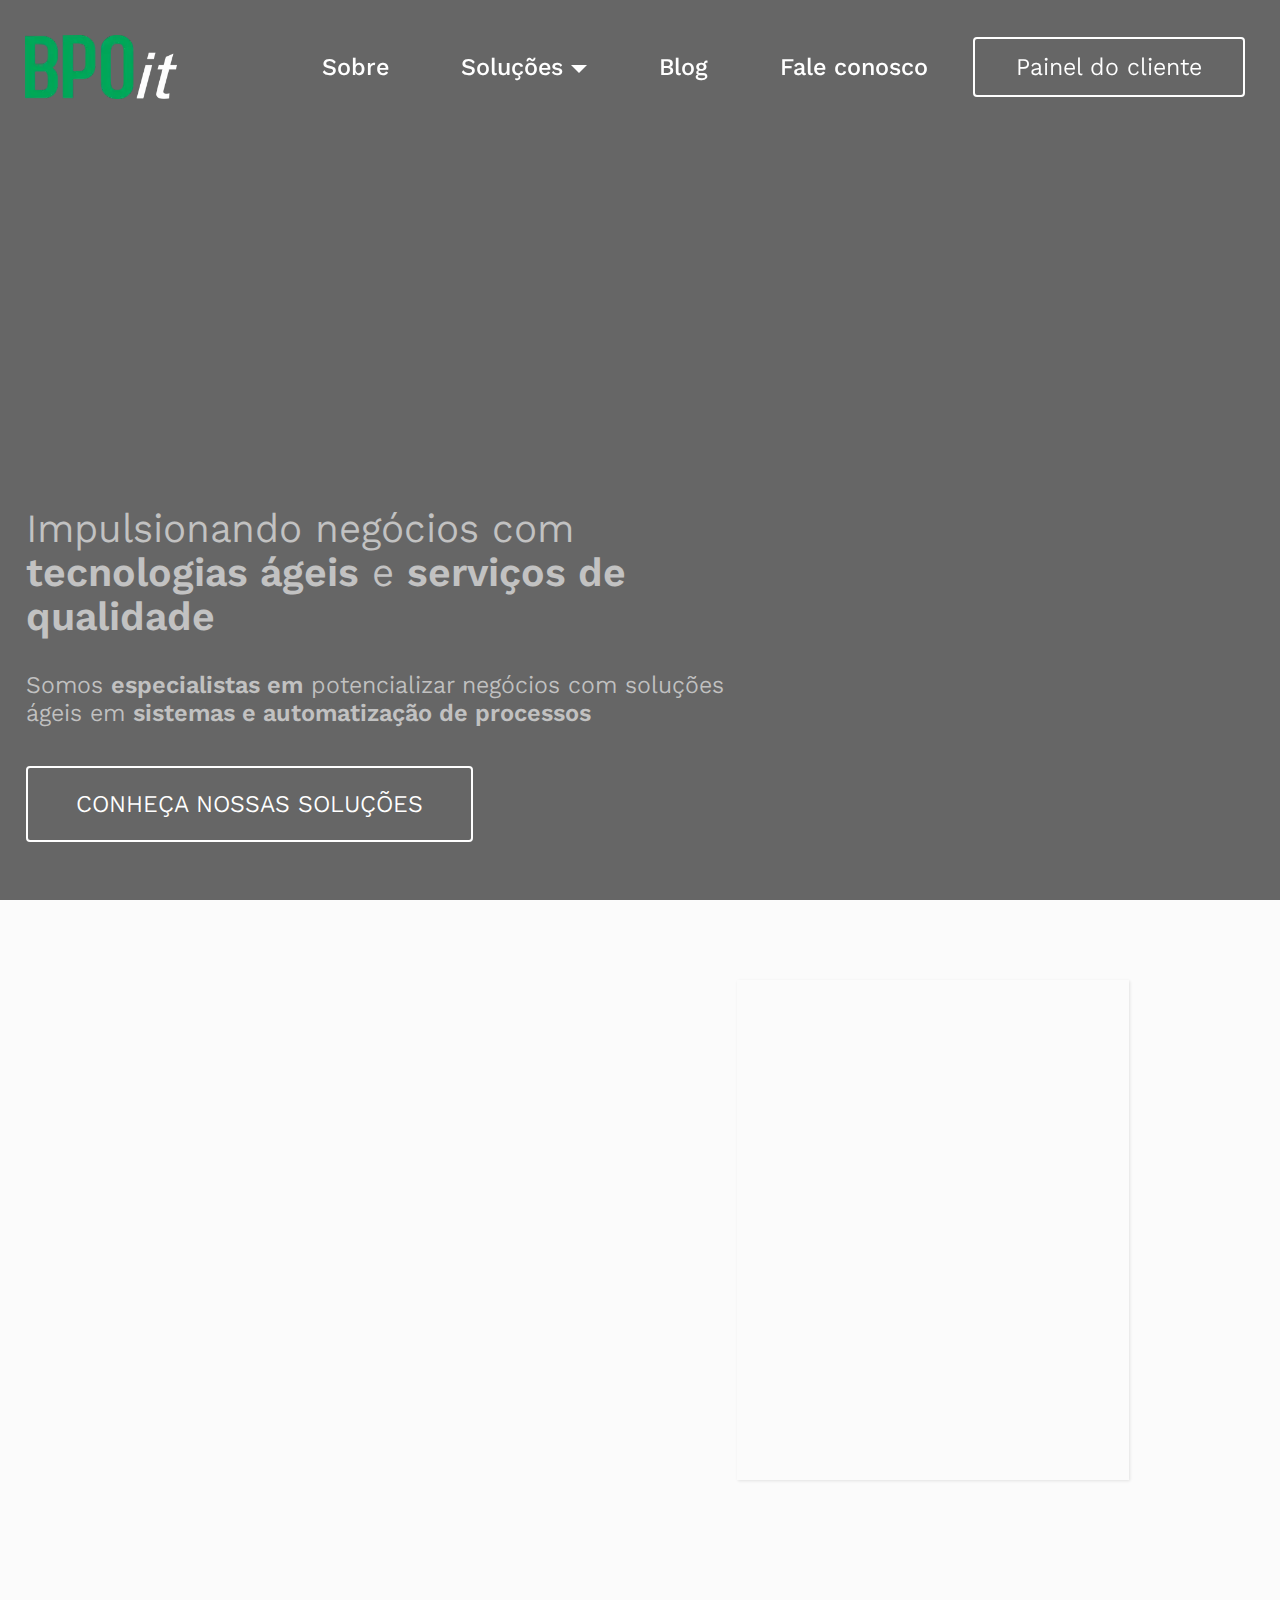
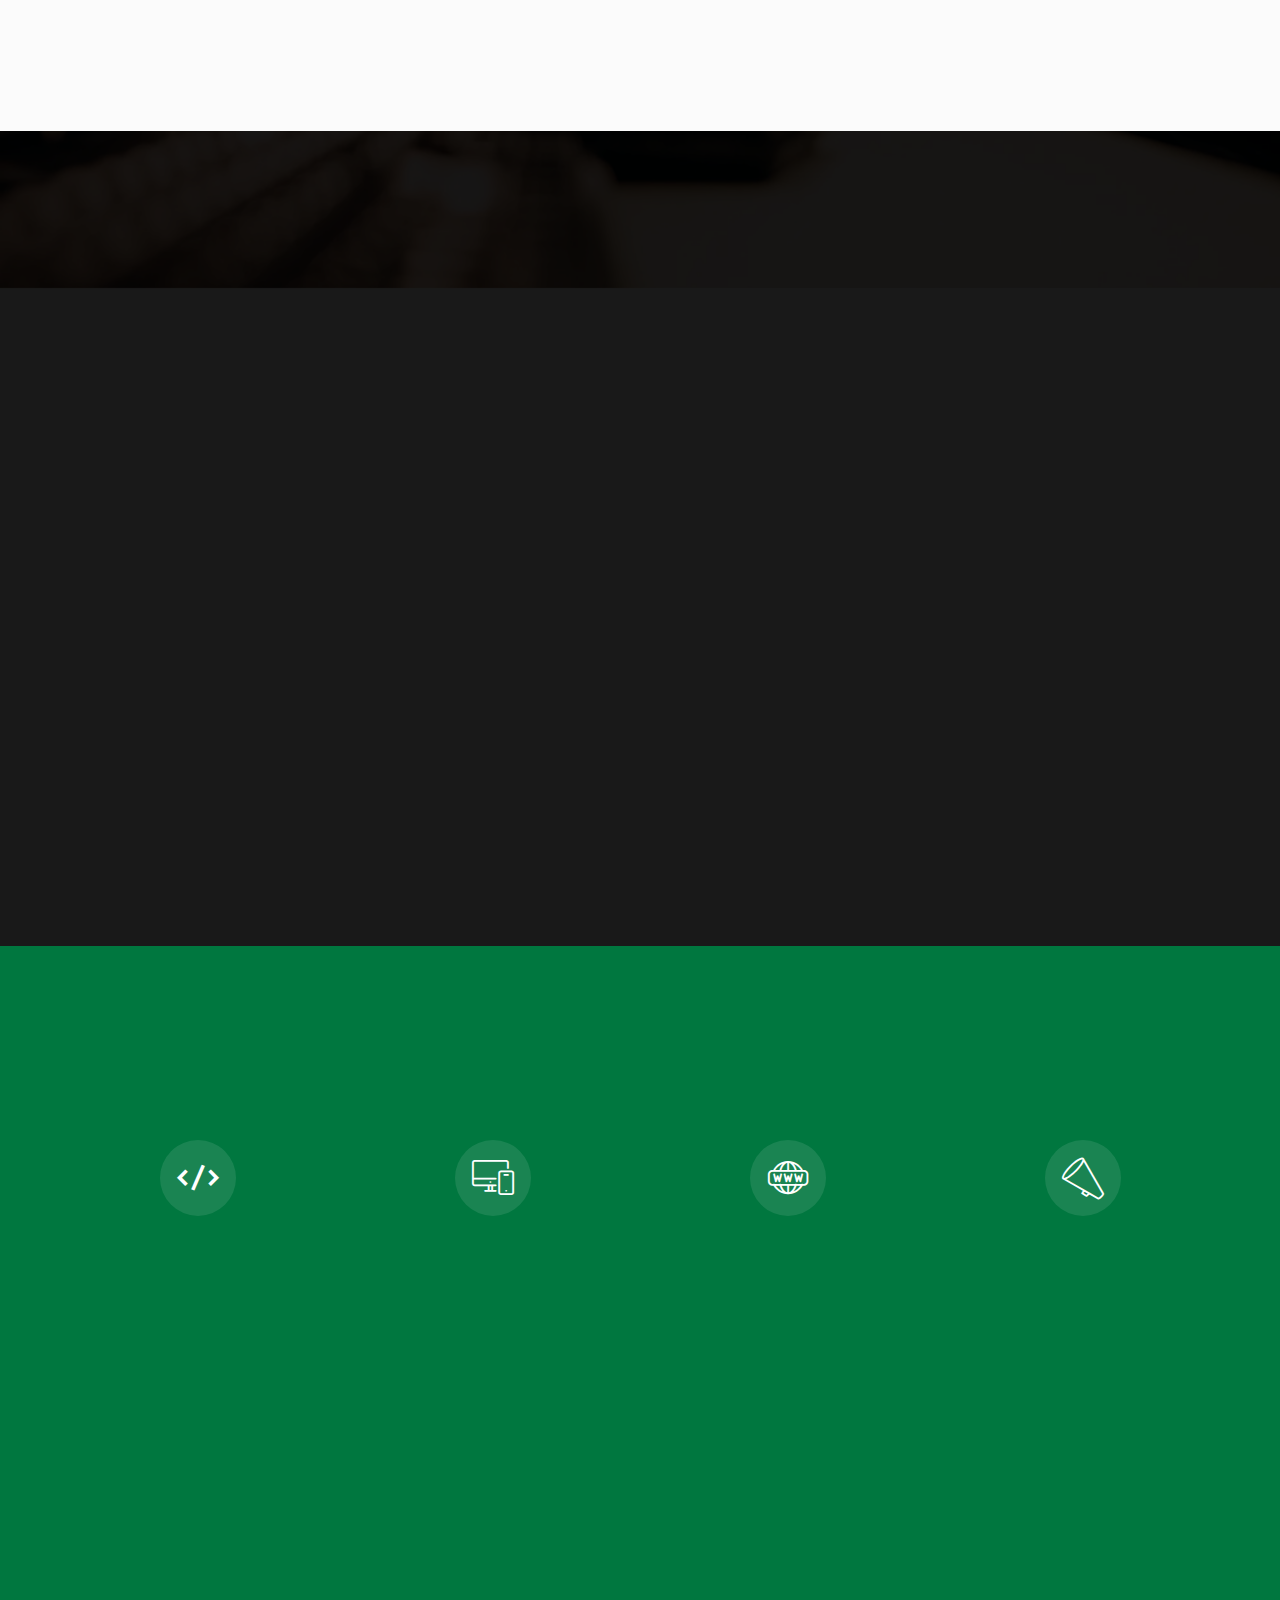
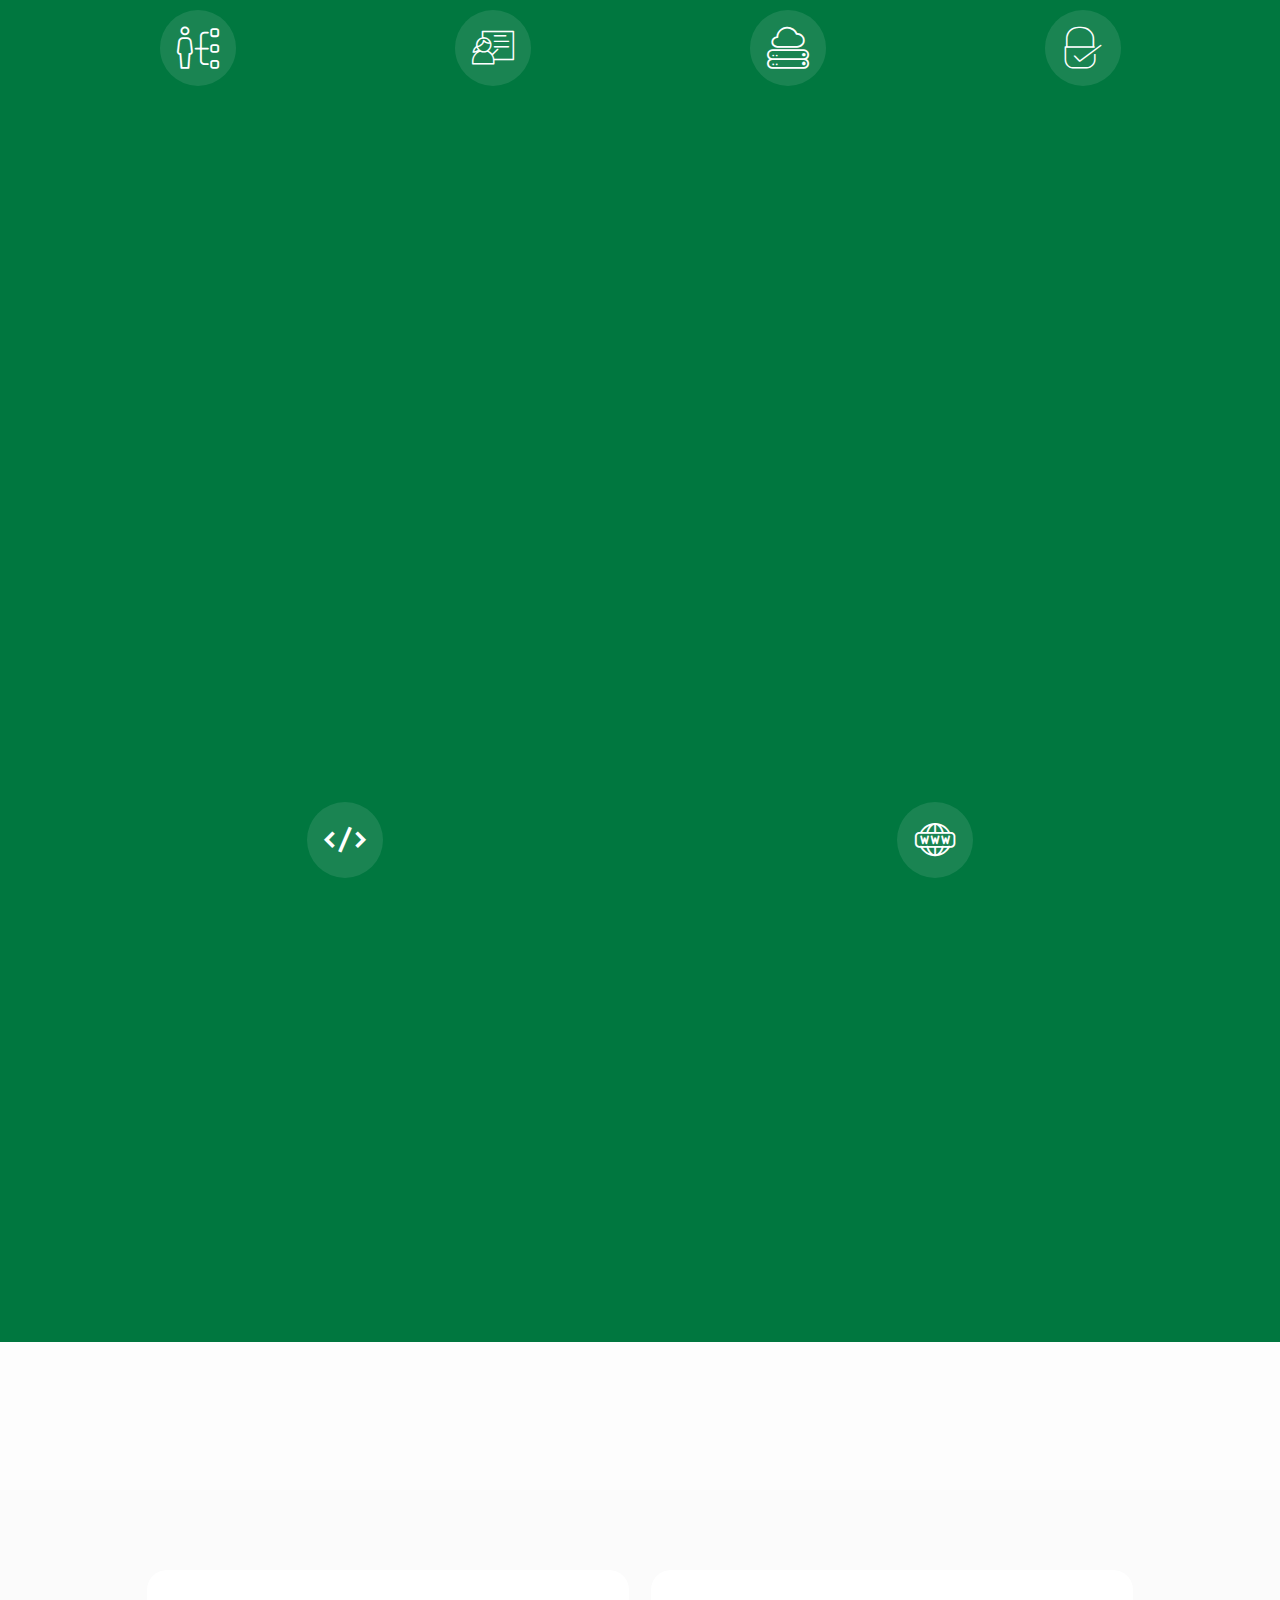
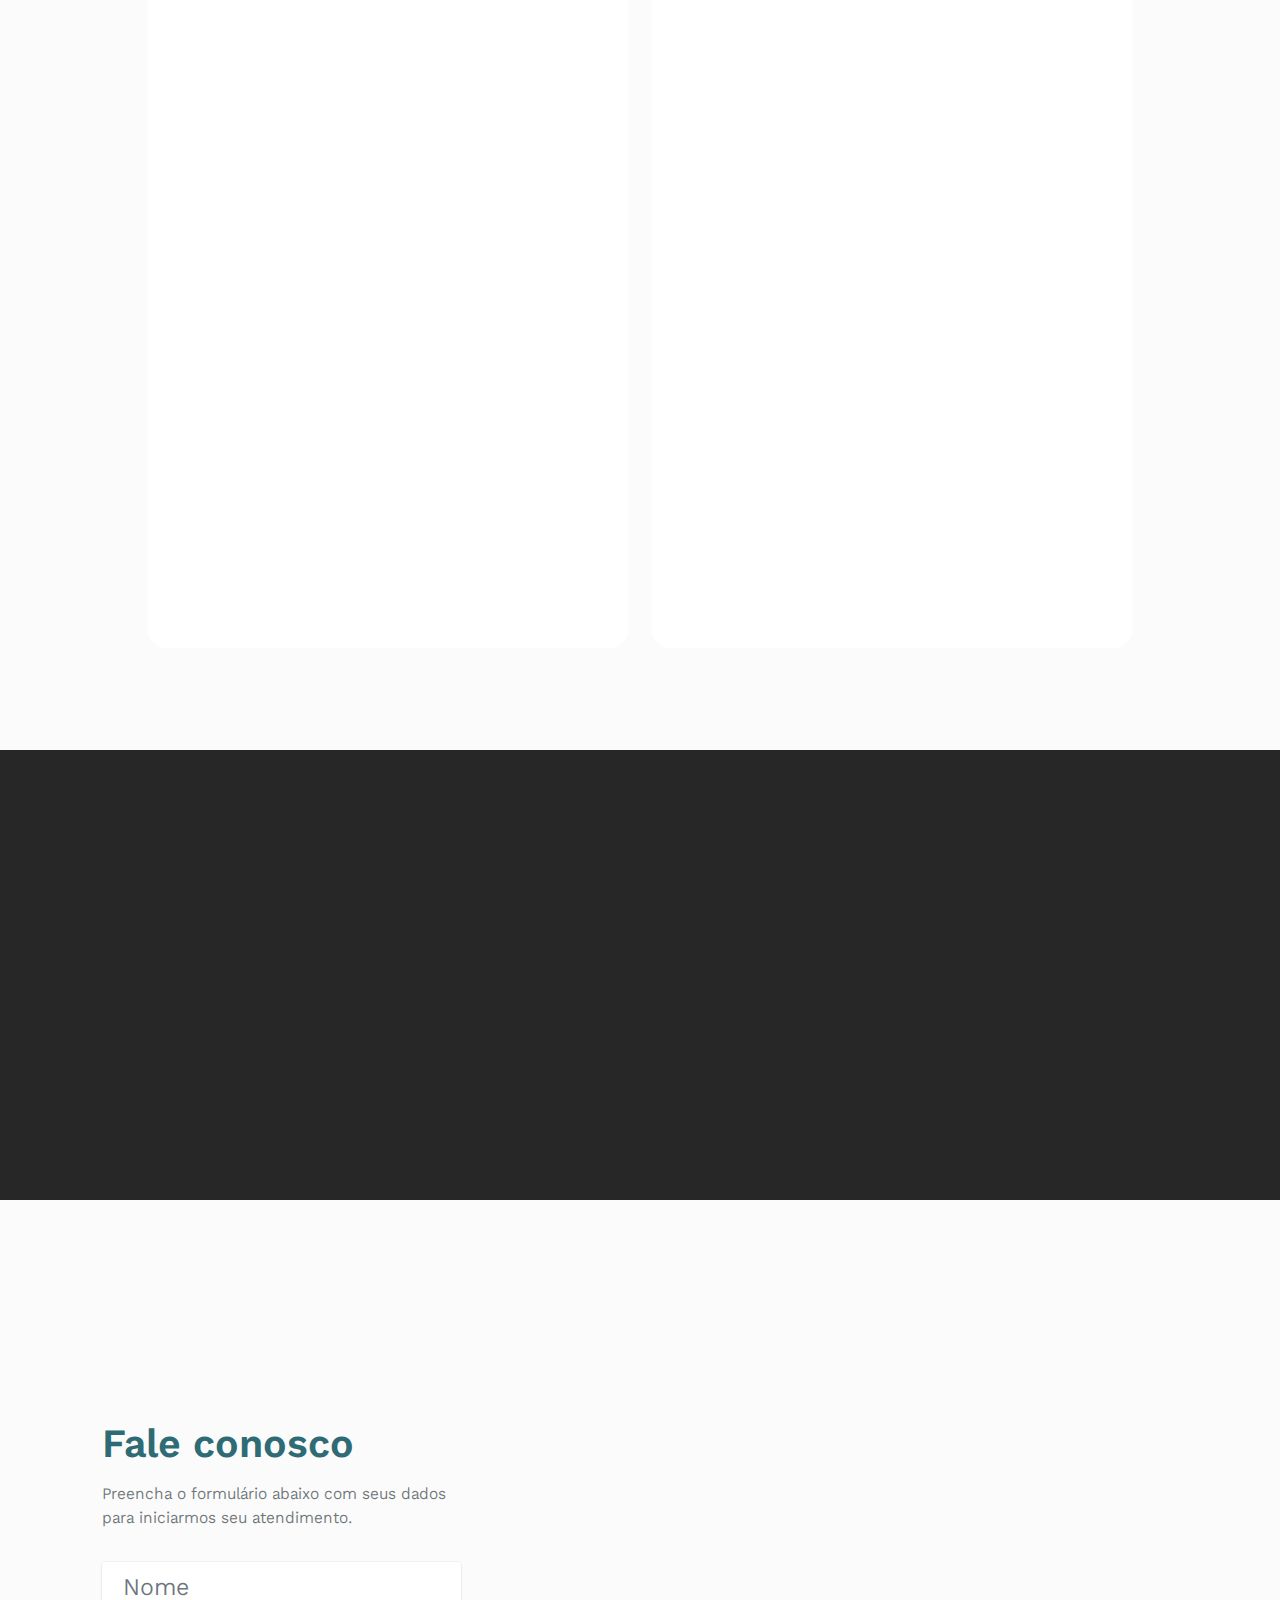
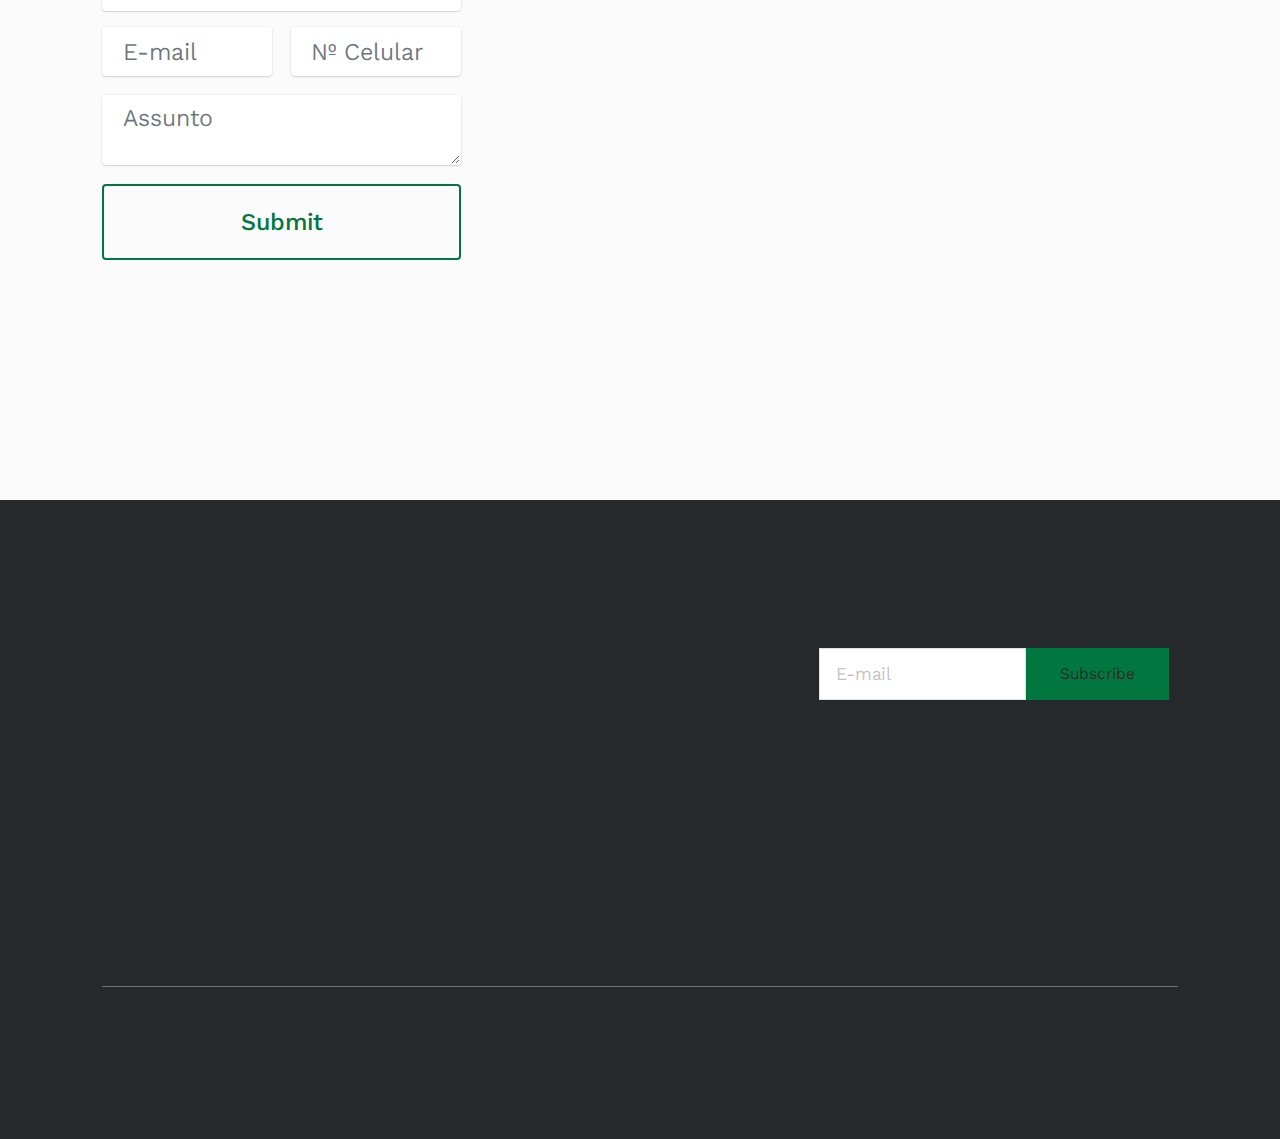
<file: index.html>
<!DOCTYPE html>
<html  >
<head>
  
  <meta charset="UTF-8">
  <meta http-equiv="X-UA-Compatible" content="IE=edge">
  
  <meta name="viewport" content="width=device-width, initial-scale=1, minimum-scale=1">
  <link rel="shortcut icon" href="assets/images/artes-site-128x128.png" type="image/x-icon">
  <meta name="description" content="Nós somos especialistas em maximizar o potencial do seu negócio por meio de soluções ágeis em sistemas e automatização de processos, especialmente projetados para as suas operações.">
  
  
  <title>Home</title>
  <link rel="stylesheet" href="assets/web/assets/mobirise-icons2/mobirise2.css">
  <link rel="stylesheet" href="assets/web/assets/mobirise-icons/mobirise-icons.css">
  <link rel="stylesheet" href="assets/icon54/style.css">
  <link rel="stylesheet" href="assets/icon54-v2/style.css">
  <link rel="stylesheet" href="assets/icon54-v3/style.css">
  <link rel="stylesheet" href="assets/iconsMind/style.css">
  <link rel="stylesheet" href="assets/bootstrap/css/bootstrap.min.css">
  <link rel="stylesheet" href="assets/bootstrap/css/bootstrap-grid.min.css">
  <link rel="stylesheet" href="assets/bootstrap/css/bootstrap-reboot.min.css">
  <link rel="stylesheet" href="assets/parallax/jarallax.css">
  <link rel="stylesheet" href="assets/animatecss/animate.css">
  <link rel="stylesheet" href="assets/dropdown/css/style.css">
  <link rel="stylesheet" href="assets/socicon/css/styles.css">
  <link rel="stylesheet" href="assets/theme/css/style.css">
  <link rel="preload" href="https://fonts.googleapis.com/css?family=Kantumruy+Pro:100,200,300,400,500,600,700,100i,200i,300i,400i,500i,600i,700i&display=swap" as="style" onload="this.onload=null;this.rel='stylesheet'">
  <noscript><link rel="stylesheet" href="https://fonts.googleapis.com/css?family=Kantumruy+Pro:100,200,300,400,500,600,700,100i,200i,300i,400i,500i,600i,700i&display=swap"></noscript>
  <link rel="preload" as="style" href="assets/mobirise/css/mbr-additional.css"><link rel="stylesheet" href="assets/mobirise/css/mbr-additional.css" type="text/css">

  
  <!-- Google tag (gtag.js) -->
<script async src="https://www.googletagmanager.com/gtag/js?id=G-5W7PEP0SWJ"></script>
<script>
  window.dataLayer = window.dataLayer || [];
  function gtag(){dataLayer.push(arguments);}
  gtag('js', new Date());

  gtag('config', 'G-5W7PEP0SWJ');
</script>
  
</head>
<body>
  
  <section data-bs-version="5.1" class="menu menu1 growthm5 cid-tgzk7yxiXi" once="menu" id="amenu1-0">
    

    <nav class="navbar navbar-dropdown navbar-fixed-top navbar-expand-lg">
        <div class="container">
            <div class="navbar-brand">
                <span class="navbar-logo">
                    <a href="index.html">
                        <img src="assets/images/logotipo-bpoit-2-0-800px-696x349-it-branco-256x108.webp" alt="" style="height: 4rem;">
                    </a>
                </span>
                
            </div>
            <button class="navbar-toggler" type="button" data-toggle="collapse" data-bs-toggle="collapse" data-target="#navbarSupportedContent" data-bs-target="#navbarSupportedContent" aria-controls="navbarNavAltMarkup" aria-expanded="false" aria-label="Toggle navigation">
                <div class="hamburger">
                    <span></span>
                    <span></span>
                    <span></span>
                    <span></span>
                </div>
            </button>
            <div class="collapse navbar-collapse" id="navbarSupportedContent">
                <ul class="navbar-nav nav-dropdown" data-app-modern-menu="true"><li class="nav-item">
                        <a class="nav-link link text-secondary display-4" href="index.html#sobre-afeatures4-3">Sobre</a>
                    </li>
                    <li class="nav-item dropdown open">
                        <a class="nav-link link text-secondary dropdown-toggle show display-4" href="index.html#solucoes-afeatures5-7" data-toggle="dropdown-submenu" data-bs-toggle="dropdown" data-bs-auto-close="outside" aria-expanded="true">Soluções</a><div class="dropdown-menu show" aria-labelledby="dropdown-894" data-bs-popper="none"><div class="dropdown"><a class="text-secondary dropdown-item text-primary dropdown-toggle display-4" href="index.html#features3-1" data-toggle="dropdown-submenu" data-bs-toggle="dropdown" data-bs-auto-close="outside" aria-expanded="false">Serviços</a><div class="dropdown-menu dropdown-submenu" aria-labelledby="dropdown-154"><a class="text-secondary dropdown-item text-primary display-4" href="gestao-de-projetos.html">Gestão de Projetos<br></a><a class="text-secondary dropdown-item text-primary display-4" href="page5.html">Desenvolvimento de aplicativos</a><a class="text-secondary dropdown-item text-primary display-4" href="page6.html">Desenvolvimento de Sistemas</a><a class="text-secondary dropdown-item text-primary display-4" href="page7.html">Desenvolvimento de Web sites e E-Commerces</a><a class="text-secondary dropdown-item text-primary display-4" href="page8.html">Marketing Digital e Mídias Sociais</a><a class="text-secondary dropdown-item text-primary display-4" href="page9.html">Mapeamento e digitalização de processos</a><a class="text-secondary dropdown-item text-primary display-4" href="page10.html">Governança de setores de TI</a><a class="text-secondary dropdown-item text-primary display-4" href="page11.html">Hospedagem e servidores em nuvem</a><a class="text-secondary dropdown-item text-primary display-4" href="page12.html">Consultoria em Segurança da Informação</a></div></div><a class="text-secondary dropdown-item text-primary display-4" href="index.html#features3-19">Plataformas</a></div>
                    </li>
                    <li class="nav-item">
                        <a class="nav-link link text-secondary text-primary display-4" href="index.html#blog-aarticle1-d">
                            Blog
                    </a>
                    </li>
                    <li class="nav-item">
                        <a class="nav-link link text-secondary text-primary display-4" href="index.html#form4-1i">Fale conosco</a>
                    </li></ul>
                
                <div class="navbar-buttons mbr-section-btn"><a class="btn btn-secondary-outline display-4" href="https://app.flowch.com/#/login" target="_blank">Painel do cliente</a></div>
            </div>
        </div>
    </nav>
</section>

<section data-bs-version="5.1" class="header2 growthm5 cid-tgzk8L2x4L mbr-fullscreen" data-bg-video="https://youtu.be/UASqsO2dcoU" id="aheader2-1">

    

    <div class="mbr-fallback-image disabled"></div>
    <div class="mbr-overlay" style="opacity: 0.6; background-color: rgb(0, 0, 0);"></div>

    <div class="container-fluid">
        <div class="row justify-content-start">
            <div class="col-12 col-lg-7 main-col">
<!--                 <div style="width:200px; padding-bottom:30px">
                    <img src="assets/images/logotipo-bpoit-800px-696x349.webp" alt="Logotipo da BPO IT">
                </div> -->
                <h1 class="mbr-section-title mbr-fonts-style display-2">Impulsionando negócios com <strong>tecnologias ágeis</strong> e <strong>serviços de qualidade</strong></h1>
                <p class="mbr-text mbr-fonts-style mb-0 display-5">Somos <strong>especialistas em</strong> potencializar negócios com soluções ágeis em <strong>sistemas e automatização de processos</strong><br></p>
                <div class="mbr-section-btn"><a class="btn btn-secondary-outline display-4" href="index.html#solucoes-afeatures5-7">CONHEÇA NOSSAS SOLUÇÕES</a></div>
            </div>
        </div>
    </div>
</section>

<section data-bs-version="5.1" class="features4 growthm5 cid-tgzlg2BnGR" id="sobre-afeatures4-3">

    

    
    

    <div class="container-fluid">
        <div class="row">
            <div class="col-text">
                <div class="text-wrapper">
                    <h1 class="mbr-section-title mbr-fonts-style display-2">
                        Sobre a <strong>BPO</strong><em>it</em></h1>
                    <p class="mbr-text mbr-fonts-style display-4"><br>Somos especialistas em <strong>desenvolvimento de sistemas</strong> sob demanda e mantemos plataformas avançadas, como o Generic System e o <a href="http://www.flowch.com" class="text-info" target="_blank"><strong>Flowch</strong></a>, que agilizam a criação de sistemas de controle e gestão, impulsionando o crescimento do seu negócio.<br>
<br>Proporcionamos <strong>soluções inovadoras</strong> com sistemas para a web e para dispositivos móveis, elevando significativamente a <strong>automação dos processos</strong> de controle e gestão da sua empresa.<br><br></p>
                    <div class="mbr-section-btn"><a class="btn btn-black display-4" href="index.html#solucoes-afeatures5-7">SAIBA MAIS</a></div>
                </div>
            </div>
            <div class="col-img">
                <div class="image-wrapper">
                    <img src="assets/images/mbr-1-942x628.webp" alt="">
                </div>
            </div>
        </div>
    </div>
</section>

<section data-bs-version="5.1" class="features5 growthm5 cid-tgzmLxPLuL mbr-parallax-background" id="solucoes-afeatures5-7">

    

    
    <div class="mbr-overlay" style="opacity: 0.9; background-color: rgb(0, 0, 0);"></div>

    <div class="container">
        <div class="row">
            <div class="col-img">
                <div class="image-wrapper">
                    <img src="assets/images/artes-site-1019x567.webp" alt="">
                </div>
            </div>
            <div class="col-text">
                <div class="text-wrapper">
                                        <h1 class="mbr-section-title mbr-fonts-style display-2">Nossas <strong>soluções</strong><br><strong><br></strong></h1>
                    <h1 class="mbr-section-subtitle mbr-fonts-style display-4">Eleve o seu negócio ao mais alto nível de <strong>transformação digital</strong> com os nossos serviços de <strong>desenvolvimento de sistemas</strong> para a web e dispositivos móveis.<br><br>Com as nossas soluções e plataformas, contribuímos para <strong>fazer o seu negócio decolar</strong>! Aproveite a expertise da <strong>BPO</strong><em>it</em> e comece a potencializar seus negócios agora mesmo.</h1>
                    <p class="mbr-text mbr-fonts-style display-4">Não sabe como começar? Clique no botão abaixo e <strong>ganhe uma consultoria grátis</strong>!</p>
                    <div class="mbr-section-btn"><a class="btn btn-primary-outline display-4" href="agendamento-consultoria-gratis.html">AGENDAR CONSULTORIA GRÁTIS</a></div>
                </div>
            </div>
        </div>
    </div>
</section>

<section data-bs-version="5.1" class="features3 vibem5 cid-tL7RJCc8c5" id="features3-1">

    

    
    

    <div class="container-fluid">
        <div class="row">
            <div class="col-12">
                <div class="title-wrapper">
                    <h2 class="mbr-section-title mbr-fonts-style display-2">
                        Nossos serviços</h2>
                </div>
            </div>
            <div class="card col-12 col-lg-3 col-md-6">
                <div class="card-wrapper">
                    <div class="icon-wrap">
                        <span class="mbr-iconfont mobi-mbri-code mobi-mbri"></span>
                    </div>
                    <h3 class="mbr-card-title mbr-fonts-style display-4"><strong>Desenvolvimento <br>de Sistemas</strong></h3>
                    <p class="mbr-text mbr-fonts-style display-7">
                        Transforme suas ideias e visões em realidade com nossos serviços de desenvolvimento de sistemas. Equipe experiente, tecnologia de ponta e resultados excepcionais. Eleve sua empresa ao próximo nível com a BPO<em>it</em></p>
                </div>
            </div>
            <div class="card col-12 col-lg-3 col-md-6">
                <div class="card-wrapper">
                    <div class="icon-wrap">
                        <span class="mbr-iconfont mbri-responsive"></span>
                    </div>
                    <h3 class="mbr-card-title mbr-fonts-style display-4"><p><strong>Desenvolvimento de<br>APPs iOS e Android</strong></p></h3>
                    <p class="mbr-text mbr-fonts-style display-7">Desenvolvemos para iOS e Android com maestria e inovação. Surpreenda seus usuários com funcionalidades intuitivas e design apaixonante. A BPO<em>it</em> torna sua presença mobile memorável. Aproveite o poder da tecnologia e alcance novos patamares.</p>
                </div>
            </div>
            <div class="card col-12 col-lg-3 col-md-6">
                <div class="card-wrapper">
                    <div class="icon-wrap">
                        <span class="mbr-iconfont icon54-v1-world-wideweb"></span>
                    </div>
                    <h3 class="mbr-card-title mbr-fonts-style display-4"><strong>Desenvolvimento de
</strong><div><strong>Web sites e E-Commerces</strong></div></h3>
                    <p class="mbr-text mbr-fonts-style display-7">Conquiste a web com websites e eCommerce de alto impacto! Nossa equipe cria experiências online que cativam e convertem. Potencialize suas vendas e alcance novos horizontes com o desenvolvimento personalizado da BPO<em>it</em>.</p>
                </div>
            </div>
            <div class="card col-12 col-lg-3 col-md-6">
                <div class="card-wrapper">
                    <div class="icon-wrap">
                        <span class="mbr-iconfont icon54-v3-megaphone"></span>
                    </div>
                    <h3 class="mbr-card-title mbr-fonts-style display-4"><strong>Marketing Digital e <br>Mídias Sociais</strong></h3>
                    <p class="mbr-text mbr-fonts-style display-7">Conquiste o mundo digital com estratégias poderosas de Marketing digital e de Conteúdo. Aumente sua visibilidade, engajamento e conversões. Nossa equipe impulsionará sua marca, suas vendas e criará conexões genuínas com seu público.</p>
                </div>
            </div>
            <div class="card col-12 col-lg-3 col-md-6">
                <div class="card-wrapper">
                    <div class="icon-wrap">
                        <span class="mbr-iconfont icon54-v2-user-flowchart"></span>
                    </div>
                    <h3 class="mbr-card-title mbr-fonts-style display-4"><strong>Mapeamento e </strong><br><strong>digitalização d</strong><strong>e processos</strong></h3>
                    <p class="mbr-text mbr-fonts-style display-7">
                        Revolucione sua empresa com o mapeamento e digitalização (sistematização e/ou automatização) de processos. Aumente a eficiência, reduza custos e acelere o crescimento. Conte com a expertise da BPO<em>it</em> para otimizar seus fluxos de trabalho e alcançar a excelência operacional.</p>
                </div>
            </div>
            <div class="card col-12 col-lg-3 col-md-6">
                <div class="card-wrapper">
                    <div class="icon-wrap">
                        <span class="mbr-iconfont imind-teacher"></span>
                    </div>
                    <h3 class="mbr-card-title mbr-fonts-style display-4"><strong>Governança de
</strong><div><strong>setores de TI</strong></div></h3>
                    <p class="mbr-text mbr-fonts-style display-7">
                        Alavanque a eficiência e o desempenho da sua infraestrutura de TI com Governança de TI da BPO<em>it</em>. Controle, segurança e otimização para impulsionar o sucesso do seu negócio. Confie em nossa expertise para alcançar o máximo potencial tecnológico.
                    </p>
                </div>
            </div>
            <div class="card col-12 col-lg-3 col-md-6">
                <div class="card-wrapper">
                    <div class="icon-wrap">
                        <span class="mbr-iconfont icon54-v1-cloud-server"></span>
                    </div>
                    <h3 class="mbr-card-title mbr-fonts-style display-4"><strong>Hospedagem e
</strong><div><strong>servidores em nuvem</strong></div></h3>
                    <p class="mbr-text mbr-fonts-style display-7">
                        Descubra a liberdade da nuvem! Nossa hospedagem e servidores na nuvem oferecem escalabilidade, desempenho e segurança incomparáveis. Simplifique sua infraestrutura e potencialize seus negócios com a BPO<em>it</em>. Seu futuro digital começa aqui!
                    </p>
                </div>
            </div>
            <div class="card col-12 col-lg-3 col-md-6">
                <div class="card-wrapper">
                    <div class="icon-wrap">
                        <span class="mbr-iconfont imind-security-check"></span>
                    </div>
                    <h3 class="mbr-card-title mbr-fonts-style display-4"><strong>Consultoria em
</strong><div><strong>Segurança da Informação</strong></div></h3>
                    <p class="mbr-text mbr-fonts-style display-7">
                        Proteja seu maior patrimônio - a informação! Nossa consultoria em Segurança da Informação oferece estratégias robustas e personalizadas para defender sua empresa contra ameaças cibernéticas. Tenha tranquilidade e confiança com a BPO<em>it</em> ao seu lado.
                    </p>
                </div>
            </div>
        </div>
    </div>
</section>

<section data-bs-version="5.1" class="features3 vibem5 cid-tLHR36nh2T" id="features3-19">

    

    
    

    <div class="container-fluid">
        <div class="row">
            <div class="col-12">
                <div class="title-wrapper">
                    <h2 class="mbr-section-title mbr-fonts-style display-2">
                        <strong>Nossas plataformas</strong></h2>
                </div>
            </div>
            <div class="card col-12 col-lg-3 col-md-6">
                <div class="card-wrapper">
                    <div class="icon-wrap">
                        <span class="mbr-iconfont mobi-mbri-code mobi-mbri"></span>
                    </div>
                    <h3 class="mbr-card-title mbr-fonts-style display-4"><strong>Generic System</strong></h3>
                    <p class="mbr-text mbr-fonts-style display-7">Desenvolva sistemas com maior velocidade e eficiência com o Generic System! Com sua arquitetura componentizada, criar sistemas nunca foi tão ágil. Simplifique o processo de desenvolvimento, integre módulos facilmente e alcance resultados surpreendentes.<br></p>
                </div>
            </div>
            <div class="card col-12 col-lg-3 col-md-6">
                <div class="card-wrapper">
                    <div class="icon-wrap">
                        <a href="https://www.flowch.com" target="_blank"><span class="mbr-iconfont mbri-responsive"></span></a>
                    </div>
                    <h3 class="mbr-card-title mbr-fonts-style display-4"><p><a href="https://www.flowch.com" class="text-secondary" target="_blank"><strong>Flowch</strong></a></p></h3>
                    <p class="mbr-text mbr-fonts-style display-7"><a href="https://www.flowch.com" class="text-secondary" target="_blank">Transforme e integre seu negócio com o Flowch: crie sistemas e automatize processos sem precisar de programação. Uma vez implantado, acesse seu sistema&nbsp; em qualquer dispositivo (computadores, celulares e tablets). Flowch: Agilidade e mobilidade para revolucionar sua produtividade!</a></p>
                </div>
            </div>
            <div class="card col-12 col-lg-3 col-md-6">
                <div class="card-wrapper">
                    <div class="icon-wrap">
                        <span class="mbr-iconfont icon54-v1-world-wideweb"></span>
                    </div>
                    <h3 class="mbr-card-title mbr-fonts-style display-4"><strong>Generic API</strong></h3>
                    <p class="mbr-text mbr-fonts-style display-7">Integração entre sistemas nunca foi tão fácil e eficiente. Nossa metodologia inovadora agiliza e simplifica a comunicação entre plataformas, impulsionando a troca de dados de forma rápida e segura. Otimize seus processos e alcance novos patamares de produtividade com o Generic API da BPO<em>it</em>.</p>
                </div>
            </div>
            
            
            
            
            
        </div>
    </div>
</section>

<section data-bs-version="5.1" class="article1 growthm5 cid-tgzpFJN3cI" id="blog-aarticle1-d">
    
    <div class="container">
        <div class="row justify-content-center">
            <div class="col-md-12 col-lg-12">
                <h3 class="mbr-section-title mbr-fonts-style display-2"><strong>Blog</strong> do empreendedor</h3>
                <p class="mbr-text mbr-fonts-style mb-0 display-5"></p>
            </div>
        </div>
    </div>
</section>

<section data-bs-version="5.1" class="features8 growthm5 cid-tgzpDSC9Fb" id="afeatures8-c">

    

    
    

    <div class="container">
        <div class="row">
            <div class="col-md-12 col-lg-11 content-container">
                <div class="item-container">
                    <div class="col-img col-12">
                        <div class="image-wrapper">
                            <img src="assets/images/mbr-3-1920x1280.webp" alt="">
                        </div>
                    </div>
                    <div class="col-text col-12">
                        <div class="text-wrapper">
                            <div class="title-container">
                                <h1 class="mbr-section-title mbr-fonts-style display-5">Artigo: Entenda o que é uma API e economize tempo para sua equipe</h1>
                                <p class="mbr-text mbr-fonts-style display-7">
                                    Você já parou para pensar em como diferentes aplicativos e sistemas funcionam juntos para tornar sua vida mais fácil? Às vezes, você pode usar um aplicativo para fazer login em outro ou compartilhar informações entre eles. Isso é possível graças a uma poderosa ferramenta chamada API.
                                </p>
                                <div class="mbr-section-btn"><a class="btn btn-black-outline display-7" href="entenda-o-que-é-uma-API-e-economize-tempo-da-sua-equipe.html">Leia mais</a></div>
                            </div>
                            <div class="author-container">
                                <div class="item-name-wrap">
                                    
                                    <p class="name-text mbr-fonts-style mb-0 display-7"></p>
                                </div>
                                
                            </div>
                        </div>
                    </div>
                </div>

                <div class="item-container">
                    <div class="col-img col-12">
                        <div class="image-wrapper">
                            <img src="assets/images/mbr-4-1920x1280.webp" alt="">
                        </div>
                    </div>
                    <div class="col-text col-12">
                        <div class="text-wrapper">
                            <div class="title-container">
                                <h1 class="mbr-section-title mbr-fonts-style display-5">Artigo: Automatizando Inspeções para Elevar a Qualidade da Operação</h1>
                                <p class="mbr-text mbr-fonts-style display-7">
                                    As inspeções de qualidade desempenham um papel essencial em qualquer setor ou área, garantindo que os serviços ou produtos atendam aos padrões e requisitos exigidos. No entanto, realizar essas inspeções manualmente pode ser demorado e suscetível a erros humanos. É aqui que a automação entra em cena para revolucionar a forma como garantimos a excelência em nossas operações.
                                </p>
                                <div class="mbr-section-btn"><a class="btn btn-black-outline display-7" href="automatizando-inspeções-para-elevar-a-qualidade-da-operação.html">Leia mais</a></div>
                            </div>
                            <div class="author-container">
                                <div class="item-name-wrap">
                                    
                                    <p class="name-text mbr-fonts-style mb-0 display-7"></p>
                                </div>
                                
                            </div>
                        </div>
                    </div>
                </div>
            </div>
        </div>
    </div>
</section>

<section data-bs-version="5.1" class="slider1 mbr-embla advisorym5 cid-tLdGTNZAMJ" id="slider1-7">

    

    
    
    <div class="container">
        <div class="row">
            <div class="col-12">
                <h2 class="mbr-section-title mbr-fonts-style display-2">
                    Empresas que <strong>confiam</strong> na <strong>BPO</strong><em>it</em></h2>
            </div>
            <div class="embla" data-skip-snaps="true" data-align="center" data-contain-scroll="trimSnaps" data-loop="true" data-auto-play="true" data-auto-play-interval="3" data-draggable="true">
                <div class="embla__viewport">
                    <div class="embla__container">
                        <div class="embla__slide slider-image item active" style="margin-left: 4rem; margin-right: 4rem;">
                            <div class="card-wrap">
                                <div class="item-wrapper position-relative">
                                    <div class="image-wrap">
                                        
                                    <a href="" target="true"></a><a href="http://www.triocapital.com.br"><img src="assets/images/teste-210x210.webp" alt="Logotipo da Trio capital, cliente da empresa BPO it" data-slide-to="0" data-bs-slide-to="0"></a></div>
                                </div>
                            </div>
                        </div><div class="embla__slide slider-image item active" style="margin-left: 4rem; margin-right: 4rem;">
                            <div class="card-wrap">
                                <div class="item-wrapper position-relative">
                                    <div class="image-wrap">
                                        
                                    <a href="http://www.vetsantavitta.com.br"><img src="assets/images/vet-santa-vita-logo-gray-210x211.webp" alt="Logotipo da Clínica Veterinária Santa Vitta, cliente da empresa BPO it" data-slide-to="1" data-bs-slide-to="1"></a></div>
                                </div>
                            </div>
                        </div>
                        
                        
                        
                        
                        
                        <div class="embla__slide slider-image item" style="margin-left: 4rem; margin-right: 4rem;">
                            <div class="card-wrap">
                                <div class="item-wrapper position-relative">
                                    <div class="image-wrap">
                                        
                                    <a href="http://www.videosoft.com.br"><img src="assets/images/videosoft-logo-gray-210x210.webp" alt="Logotipo da Videosoft, cliente da empresa BPO it" data-slide-to="2" data-bs-slide-to="2"></a></div>
                                </div>
                            </div>
                        </div>
                        <div class="embla__slide slider-image item" style="margin-left: 4rem; margin-right: 4rem;">
                            <div class="card-wrap">
                                <div class="item-wrapper position-relative">
                                    <div class="image-wrap">
                                        
                                    <a href="http://www.sknettec.com.br" target="true"></a><a href="http://www.sknettec.com.br"><img src="assets/images/sknet-logo-gray-210x210.webp" alt="Logotipo da SKNet, parceira da empresa BPO it" data-slide-to="3" data-bs-slide-to="3"></a></div>
                                </div>
                            </div>
                        </div><div class="embla__slide slider-image item" style="margin-left: 4rem; margin-right: 4rem;">
                            <div class="card-wrap">
                                <div class="item-wrapper position-relative">
                                    <div class="image-wrap">
                                        
                                    <a href="http://www.efd.com.br" target="true"></a><a href="http://www.efd.com.br" target="true"></a><a href="http://www.efd.com.br"><img src="assets/images/efd-gray-210x211.webp" alt="Logotipo da Embalagens Flexíveis Diadema, cliente da empresa BPO it" data-slide-to="4" data-bs-slide-to="4"></a></div>
                                </div>
                            </div>
                        </div><div class="embla__slide slider-image item" style="margin-left: 4rem; margin-right: 4rem;">
                            <div class="card-wrap">
                                <div class="item-wrapper position-relative">
                                    <div class="image-wrap">
                                        
                                    <a href="http://www.montecristocorretora.com.br" target="true"></a><a href="http://www.montecristocorretora.com.br"><img src="assets/images/montecristo-logo-gray-210x210.webp" alt="Logotipo da Montecristo, cliente da empresa BPO it" data-slide-to="5" data-bs-slide-to="5"></a></div>
                                </div>
                            </div>
                        </div><div class="embla__slide slider-image item" style="margin-left: 4rem; margin-right: 4rem;">
                            <div class="card-wrap">
                                <div class="item-wrapper position-relative">
                                    <div class="image-wrap">
                                        
                                    <a href="https://www.linkedin.com/company/agropecu%C3%A1ria-campan%C3%A1rio/"><img src="assets/images/campanario-logo-gray-210x210.webp" alt="Logotipo da Fazenda Campanário, cliente da empresa BPO it" data-slide-to="6" data-bs-slide-to="6"></a></div>
                                </div>
                            </div>
                        </div><div class="embla__slide slider-image item" style="margin-left: 4rem; margin-right: 4rem;">
                            <div class="card-wrap">
                                <div class="item-wrapper position-relative">
                                    <div class="image-wrap">
                                        <img src="assets/images/iguacu-logo-gray-210x211.webp" alt="Logotipo da Iguaçu Minas, cliente da empresa BPO it" data-slide-to="7" data-bs-slide-to="7">
                                    </div>
                                </div>
                            </div>
                        </div><div class="embla__slide slider-image item" style="margin-left: 4rem; margin-right: 4rem;">
                            <div class="card-wrap">
                                <div class="item-wrapper position-relative">
                                    <div class="image-wrap">
                                        
                                    <a href="http://www.binane.com.br"><img src="assets/images/binane-logo-gray-210x210.webp" alt="Logotipo da Binane Store, cliente da empresa BPO it" data-slide-to="8" data-bs-slide-to="8"></a></div>
                                </div>
                            </div>
                        </div><div class="embla__slide slider-image item" style="margin-left: 4rem; margin-right: 4rem;">
                            <div class="card-wrap">
                                <div class="item-wrapper position-relative">
                                    <div class="image-wrap">
                                        
                                    <a href="http://www.binane.com.br"><img src="assets/images/7comm-150x150.webp" alt="Logotipo da Binane Store, cliente da empresa BPO it" data-slide-to="9" data-bs-slide-to="9"></a></div>
                                </div>
                            </div>
                        </div>
                        
                        
                        
                        
                    </div>
                </div>
                <button class="embla__button embla__button--prev">
                    <span class="mobi-mbri mobi-mbri-arrow-prev mbr-iconfont" aria-hidden="true"></span>
                    <span class="sr-only visually-hidden visually-hidden">Previous</span>
                </button>
                <button class="embla__button embla__button--next">
                    <span class="mobi-mbri mobi-mbri-arrow-next mbr-iconfont" aria-hidden="true"></span>
                    <span class="sr-only visually-hidden visually-hidden">Next</span>
                </button>
            </div>
        </div>
    </div>
</section>

<section data-bs-version="5.1" class="form4 cid-tLSIvFx6Tz mbr-fullscreen" id="form4-1i">
    

    

    <div class="container-fluid">
        <div class="row content-wrapper justify-content-center">
            <div class="col-lg-4 mbr-form" data-form-type="formoid">
<!--Formbuilder Form-->
<form action="https://mobirise.eu/" method="POST" class="mbr-form form-with-styler" data-form-title="Form Name"><input type="hidden" name="email" data-form-email="true" value="ELwOyTkBfEl3G9o41EMO3SpbfA3ATESlJSMuCpVH0BcN1X7AvCYQVuyOoK7d2a3bW4lX4CE+9noryaVfofD4GBEYVAH/nECvV8KKCX/cJ7uZvJqN+A+Q0rnyyb9izt1Q.gRJm/nK18idaayJSGWjEo1eN5n6qncVNqZ0+qpi0T9jaT5unyDiPI1UM82E0L9VHv0vxCxnf9atVYN1KKQjfBYhs1inxGWn7yrpIjGlO3pp+mvRyLLNXD319ig8l869P">
<div class="row">
<div hidden="hidden" data-form-alert="" class="alert alert-success col-12">Obrigado pelo contato. Em breve um de nossos consultores entrará em contato.</div>
<div hidden="hidden" data-form-alert-danger="" class="alert alert-danger col-12"> Oops...! some problem! </div>
</div>
<div class="dragArea row">
<div class="col-lg-12 col-md-12 col-sm-12">
<h1 class="mbr-section-title mb-3 display-2"><strong> Fale conosco</strong></h1>
</div>
<div class="col-lg-12 col-md-12 col-sm-12">
<p class="mbr-text mbr-fonts-style mb-4 display-7"> Preencha o formulário abaixo com seus dados para iniciarmos seu atendimento.</p>
</div>
<div data-for="nome" class="col-lg-12 col-md col-12 form-group mb-3">
<input type="text" name="nome" placeholder="Nome" data-form-field="nome" class="form-control display-7" required="required" value="" id="nome-form4-1i">
</div>
<div data-for="e-mail" class="col-lg-6 col-md-12 col-sm-12 form-group mb-3">
<input type="email" name="e-mail" placeholder="E-mail" data-form-field="e-mail" class="form-control display-7" required="required" value="" id="e-mail-form4-1i">
</div>
<div class="col-lg-6 col-md-12 col-sm-12 form-group" data-for="Nº Celular">
<input type="text" name="Nº Celular" placeholder="Nº Celular" data-form-field="Nº Celular" class="form-control display-7" required="required" value="" id="Nº Celular-form4-1i">
</div>
<div class="col-lg-12 col-md-12 col-sm-12 form-group" data-for="Assunto" style="">
<textarea name="Assunto" placeholder="Assunto" data-form-field="Assunto" class="form-control display-7" required="required" id="Assunto-form4-1i"></textarea>
</div>
<div class="col-12 col-md-auto mbr-section-btn"><button type="submit" class="w-100 btn btn-primary-outline display-4">Submit</button></div>
</div>
</form><!--Formbuilder Form-->
</div>
            <div class="col-lg-7 offset-lg-1 col-12">
                <div class="image-wrapper">
                    <img class="w-100" src="assets/images/mbr-1257x836.webp" alt="">
                </div>
            </div>
        </div>
    </div>
</section>

<section data-bs-version="5.1" class="footer1 shopm5 cid-tLRVk0elNX" once="footers" id="afooter1-1a">

    

    
    
    <div class="container">
        <div class="row main-row">
            <div class="col-12 col-md-6 col-lg-4">
                <h5 class="mbr-section-subtitle mbr-fonts-style display-4">
                    <strong>Dados de contato</strong></h5>
                <p class="mbr-text mbr-fonts-style display-7"><a href="tel:+55 11 2391-1171" class="text-white">+55 11 2391-1171</a><br><a href="https://wa.me/5511993006526" class="text-white" target="_blank">+55 11 99300-6526</a><br>
                    <br><a href="https://goo.gl/maps/4rVQHFCPxz3amxNr6" class="text-white" target="_blank">Av. Paulista, 807, 23º andar</a><br><a href="https://goo.gl/maps/4rVQHFCPxz3amxNr6" class="text-white" target="_blank">Conj. 2315&nbsp;| CEP: 01.311-100</a><br><a href="https://goo.gl/maps/4rVQHFCPxz3amxNr6" class="text-white" target="_blank">São Paulo - SP</a><br><br>BPO IT SERVIÇO EM TECNOLOGIA<br>DA INFORMAÇÃO LTDA.<br>CNPJ:&nbsp; 27.493.929/0001-56</p>
                
            </div>
            <div class="col-12 col-md-6 col-lg-4">
                <h5 class="mbr-section-subtitle mbr-fonts-style display-4">
                    <strong>BPO</strong><em>it</em></h5>
                <ul class="list mbr-fonts-style display-7">

                    <li class="mbr-text item-wrap"><a href="index.html#sobre-afeatures4-3" class="text-primary">Sobre</a></li>
                    <li class="mbr-text item-wrap"><a href="index.html#solucoes-afeatures5-7" class="text-primary">Soluções</a></li><li class="mbr-text item-wrap">&nbsp; &nbsp; <a href="index.html#features3-1" class="text-primary">Serviços</a></li><li class="mbr-text item-wrap">&nbsp; &nbsp; <a href="index.html#features3-19" class="text-primary">Plataformas</a><br></li>
                    <li class="mbr-text item-wrap"><a href="index.html#blog-aarticle1-d" class="text-primary">Blog</a></li><li class="mbr-text item-wrap"><a href="index.html#aform1-e" class="text-primary">Fale conosco</a></li><li class="mbr-text item-wrap"><a href="https://app.flowch.com/#/login" class="text-primary">Painel do cliente</a></li>
                </ul>
            </div>
            <div class="col-12 col-md-6 col-lg-4">
                <h5 class="mbr-section-subtitle mbr-fonts-style display-4"><strong>Receba nossas notícias</strong></h5>
                <div class="form-wrap">
                    <div class="mbr-form" data-form-type="formoid">
                        <form action="https://mobirise.eu/" method="POST" class="mbr-form form-with-styler mx-auto" data-form-title="Form Name"><input type="hidden" name="email" data-form-email="true" value="JTdLH2A2AC30l+In+21xmOjZLKcZeeNJ/Vs3kffmamuAZe+NBta2t60DaCFt57I66U20FVOFkI7mRyWBaTQObpvEKNUPfufmnd6CeKaWvzLT+L1oawFuntq+kCixTOAq.bKgWCYXsfPgbQ6ufHpPni7c/4m9fV/pNpPvL1uCDp01nWj4DK6YiUMq+z3jKm//97Xtfkh4mNi9Tb1o7mAAGnibu0hNmQ7ZN19w11hmOZitoOhAu91gUW2WOTBiL/f2b">
                            <div class="row">
                                <div hidden="hidden" data-form-alert="" class="alert alert-success col-12">Parabéns pelo cadastro, em breve você começará a receber nossas notícias e novidades.</div>
                                <div hidden="hidden" data-form-alert-danger="" class="alert alert-danger col-12">
                                    Oops...! some problem!
                                </div>
                            </div>
                            <div class="dragArea row">
                                <div class="col-12 col-md form-group" data-for="email">
                                    <input type="email" name="email" placeholder="E-mail" data-form-field="email" class="form-control display-7" required="required" value="" id="email-afooter1-1a">
                                </div>
                                <div class="col-auto col-md-auto mbr-section-btn align-center"><button type="submit" class="btn btn-primary display-7">
                                        Subscribe
                                    </button></div>
                            </div>
                        </form>
                    </div>
                </div>
                <p class="form-text mbr-fonts-style display-7">
                    Mantenha-se atualizado com as novidades da BPO<em>it</em> e com o que está rolando no mundo da tecnologia.</p>
            </div>
        </div>
        <div class="row">
            <div class="col-12 col-copyright">
                <div class="border-item"></div>
                <p class="copyright-text mb-0 mbr-fonts-style display-7">
                    © Copyright 2023 BPO IT - Todos os direitos reservados</p>
            </div>
        </div>
    </div>
</section>


<script src="assets/bootstrap/js/bootstrap.bundle.min.js"></script>
  <script src="assets/parallax/jarallax.js"></script>
  <script src="assets/smoothscroll/smooth-scroll.js"></script>
  <script src="assets/ytplayer/index.js"></script>
  <script src="assets/dropdown/js/navbar-dropdown.js"></script>
  <script src="assets/vimeoplayer/player.js"></script>
  <script src="assets/embla/embla.min.js"></script>
  <script src="assets/embla/script.js"></script>
  <script src="assets/theme/js/script.js"></script>
  <script src="assets/formoid/formoid.min.js"></script>
  
  
  
  <input name="animation" type="hidden">
  </body>
</html>
</file>
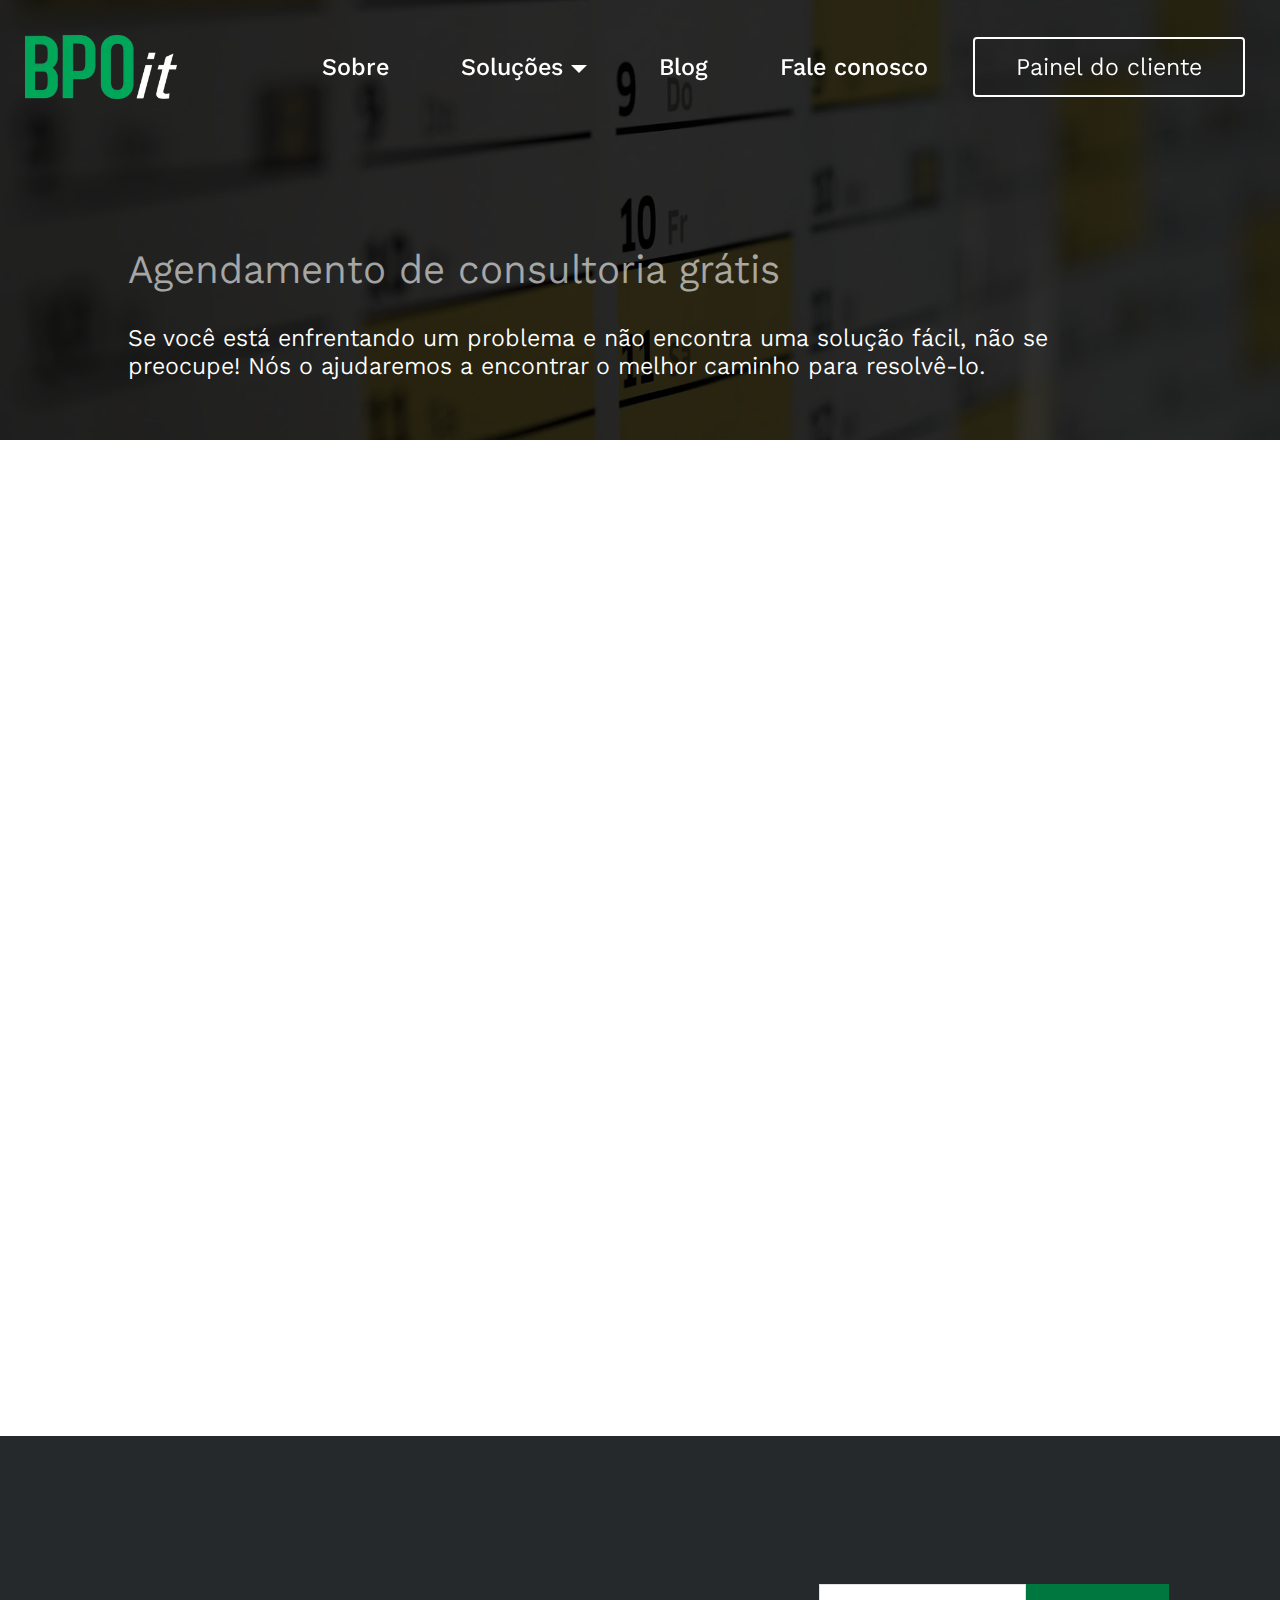
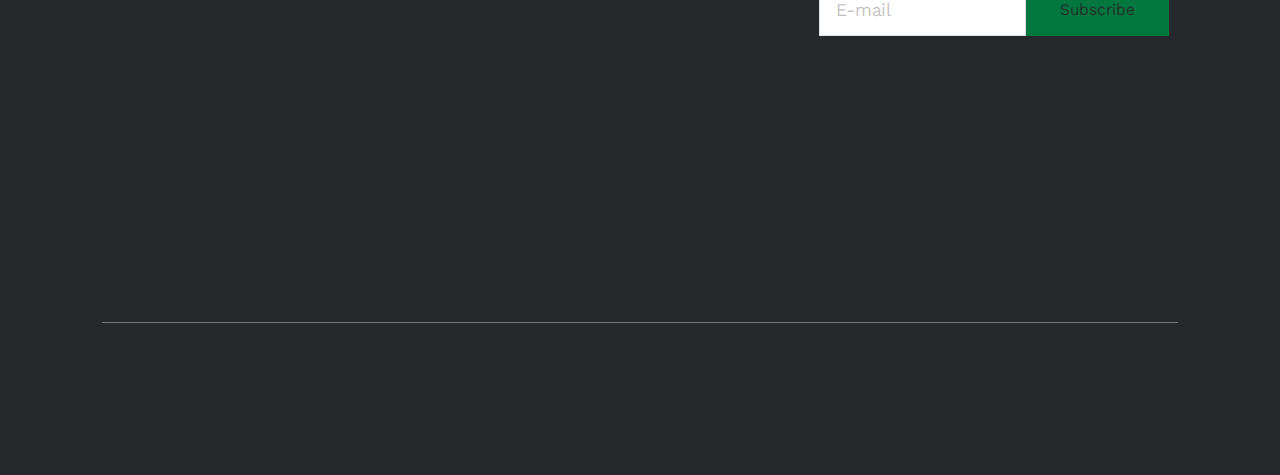
<file: agendamento-consultoria-gratis.html>
<!DOCTYPE html>
<html  >
<head>
  
  <meta charset="UTF-8">
  <meta http-equiv="X-UA-Compatible" content="IE=edge">
  
  <meta name="viewport" content="width=device-width, initial-scale=1, minimum-scale=1">
  <link rel="shortcut icon" href="assets/images/artes-site-128x128.png" type="image/x-icon">
  <meta name="description" content="Garanta uma oportunidade valiosa para resolver seus desafios. Nossa equipe de especialistas está pronta para ouvir suas necessidades e oferecer orientações personalizadas. Agende uma consultoria gratuita conosco e aproveite este espaço para obter insights, esclarecer dúvidas e explorar soluções adequadas às suas metas. Não deixe suas preocupações sem resposta. Agende agora mesmo e embarque em uma jornada rumo ao sucesso!">
  
  
  <title>Agendamento de consultoria grátis</title>
  <link rel="stylesheet" href="assets/bootstrap/css/bootstrap.min.css">
  <link rel="stylesheet" href="assets/bootstrap/css/bootstrap-grid.min.css">
  <link rel="stylesheet" href="assets/bootstrap/css/bootstrap-reboot.min.css">
  <link rel="stylesheet" href="assets/animatecss/animate.css">
  <link rel="stylesheet" href="assets/dropdown/css/style.css">
  <link rel="stylesheet" href="assets/socicon/css/styles.css">
  <link rel="stylesheet" href="assets/theme/css/style.css">
  <link rel="preload" href="https://fonts.googleapis.com/css?family=Kantumruy+Pro:100,200,300,400,500,600,700,100i,200i,300i,400i,500i,600i,700i&display=swap" as="style" onload="this.onload=null;this.rel='stylesheet'">
  <noscript><link rel="stylesheet" href="https://fonts.googleapis.com/css?family=Kantumruy+Pro:100,200,300,400,500,600,700,100i,200i,300i,400i,500i,600i,700i&display=swap"></noscript>
  <link rel="preload" as="style" href="assets/mobirise/css/mbr-additional.css"><link rel="stylesheet" href="assets/mobirise/css/mbr-additional.css" type="text/css">

  
  <!-- Google tag (gtag.js) -->
<script async src="https://www.googletagmanager.com/gtag/js?id=G-5W7PEP0SWJ"></script>
<script>
  window.dataLayer = window.dataLayer || [];
  function gtag(){dataLayer.push(arguments);}
  gtag('js', new Date());

  gtag('config', 'G-5W7PEP0SWJ');
</script>
  
</head>
<body>
  
  <section data-bs-version="5.1" class="menu menu1 growthm5 cid-tgzk7yxiXi" once="menu" id="amenu1-a">
    

    <nav class="navbar navbar-dropdown navbar-fixed-top navbar-expand-lg">
        <div class="container">
            <div class="navbar-brand">
                <span class="navbar-logo">
                    <a href="index.html">
                        <img src="assets/images/logotipo-bpoit-2-0-800px-696x349-it-branco-256x108.webp" alt="" style="height: 4rem;">
                    </a>
                </span>
                
            </div>
            <button class="navbar-toggler" type="button" data-toggle="collapse" data-bs-toggle="collapse" data-target="#navbarSupportedContent" data-bs-target="#navbarSupportedContent" aria-controls="navbarNavAltMarkup" aria-expanded="false" aria-label="Toggle navigation">
                <div class="hamburger">
                    <span></span>
                    <span></span>
                    <span></span>
                    <span></span>
                </div>
            </button>
            <div class="collapse navbar-collapse" id="navbarSupportedContent">
                <ul class="navbar-nav nav-dropdown" data-app-modern-menu="true"><li class="nav-item">
                        <a class="nav-link link text-secondary display-4" href="index.html#sobre-afeatures4-3">Sobre</a>
                    </li>
                    <li class="nav-item dropdown open">
                        <a class="nav-link link text-secondary dropdown-toggle show display-4" href="index.html#solucoes-afeatures5-7" data-toggle="dropdown-submenu" data-bs-toggle="dropdown" data-bs-auto-close="outside" aria-expanded="true">Soluções</a><div class="dropdown-menu show" aria-labelledby="dropdown-894" data-bs-popper="none"><div class="dropdown"><a class="text-secondary dropdown-item text-primary dropdown-toggle display-4" href="index.html#features3-1" data-toggle="dropdown-submenu" data-bs-toggle="dropdown" data-bs-auto-close="outside" aria-expanded="false">Serviços</a><div class="dropdown-menu dropdown-submenu" aria-labelledby="dropdown-154"><a class="text-secondary dropdown-item text-primary display-4" href="gestao-de-projetos.html">Gestão de Projetos<br></a><a class="text-secondary dropdown-item text-primary display-4" href="page5.html">Desenvolvimento de aplicativos</a><a class="text-secondary dropdown-item text-primary display-4" href="page6.html">Desenvolvimento de Sistemas</a><a class="text-secondary dropdown-item text-primary display-4" href="page7.html">Desenvolvimento de Web sites e E-Commerces</a><a class="text-secondary dropdown-item text-primary display-4" href="page8.html">Marketing Digital e Mídias Sociais</a><a class="text-secondary dropdown-item text-primary display-4" href="page9.html">Mapeamento e digitalização de processos</a><a class="text-secondary dropdown-item text-primary display-4" href="page10.html">Governança de setores de TI</a><a class="text-secondary dropdown-item text-primary display-4" href="page11.html">Hospedagem e servidores em nuvem</a><a class="text-secondary dropdown-item text-primary display-4" href="page12.html">Consultoria em Segurança da Informação</a></div></div><a class="text-secondary dropdown-item text-primary display-4" href="index.html#features3-19">Plataformas</a></div>
                    </li>
                    <li class="nav-item">
                        <a class="nav-link link text-secondary text-primary display-4" href="index.html#blog-aarticle1-d">
                            Blog
                    </a>
                    </li>
                    <li class="nav-item">
                        <a class="nav-link link text-secondary text-primary display-4" href="index.html#form4-1i">Fale conosco</a>
                    </li></ul>
                
                <div class="navbar-buttons mbr-section-btn"><a class="btn btn-secondary-outline display-4" href="https://app.flowch.com/#/login" target="_blank">Painel do cliente</a></div>
            </div>
        </div>
    </nav>
</section>

<section data-bs-version="5.1" class="header2 growthm5 cid-tLjKoxL7RG" id="aheader2-f">

    

    
    <div class="mbr-overlay" style="opacity: 0.8; background-color: rgb(0, 0, 0);"></div>

    <div class="container-fluid">
        <div class="row justify-content-center">
            <div class="col-12 col-lg-10 main-col">
                <h1 class="mbr-section-title mbr-fonts-style display-2">
                    <br><br>Agendamento de consultoria grátis</h1>
                <p class="mbr-text mbr-fonts-style mb-0 display-5">Se você está enfrentando um problema e não encontra uma solução fácil, não se preocupe! Nós o ajudaremos a encontrar o melhor caminho para resolvê-lo.<br><br>
                </p>
                
            </div>
        </div>
    </div>
</section>

<div id="agendamento-custom-html-d"><!-- Type valid HTML here -->
    <div class="container py-5">
        <div class="row vh-100">
            <div class="col-12">
                <iframe height="100%" allowfullscreen="true" style="border:none;" width="100%" src="https://app.flowch.com/#/public/748a4e1c-ed99-476b-ad06-90dac9cc12f6/4ff34dca-ebe6-833d-e579-c9a327faa8e7?tipoAgendamento=2" title="Formulário de agendamento de apresentações"></iframe>
            </div>
        </div>
    </div></div>

<section data-bs-version="5.1" class="footer1 shopm5 cid-tLRVk0elNX" once="footers" id="afooter1-1a">

    

    
    
    <div class="container">
        <div class="row main-row">
            <div class="col-12 col-md-6 col-lg-4">
                <h5 class="mbr-section-subtitle mbr-fonts-style display-4">
                    <strong>Dados de contato</strong></h5>
                <p class="mbr-text mbr-fonts-style display-7"><a href="tel:+55 11 2391-1171" class="text-white">+55 11 2391-1171</a><br><a href="https://wa.me/5511993006526" class="text-white" target="_blank">+55 11 99300-6526</a><br>
                    <br><a href="https://goo.gl/maps/4rVQHFCPxz3amxNr6" class="text-white" target="_blank">Av. Paulista, 807, 23º andar</a><br><a href="https://goo.gl/maps/4rVQHFCPxz3amxNr6" class="text-white" target="_blank">Conj. 2315&nbsp;| CEP: 01.311-100</a><br><a href="https://goo.gl/maps/4rVQHFCPxz3amxNr6" class="text-white" target="_blank">São Paulo - SP</a><br><br>BPO IT SERVIÇO EM TECNOLOGIA<br>DA INFORMAÇÃO LTDA.<br>CNPJ:&nbsp; 27.493.929/0001-56</p>
                
            </div>
            <div class="col-12 col-md-6 col-lg-4">
                <h5 class="mbr-section-subtitle mbr-fonts-style display-4">
                    <strong>BPO</strong><em>it</em></h5>
                <ul class="list mbr-fonts-style display-7">

                    <li class="mbr-text item-wrap"><a href="index.html#sobre-afeatures4-3" class="text-primary">Sobre</a></li>
                    <li class="mbr-text item-wrap"><a href="index.html#solucoes-afeatures5-7" class="text-primary">Soluções</a></li><li class="mbr-text item-wrap">&nbsp; &nbsp; <a href="index.html#features3-1" class="text-primary">Serviços</a></li><li class="mbr-text item-wrap">&nbsp; &nbsp; <a href="index.html#features3-19" class="text-primary">Plataformas</a><br></li>
                    <li class="mbr-text item-wrap"><a href="index.html#blog-aarticle1-d" class="text-primary">Blog</a></li><li class="mbr-text item-wrap"><a href="index.html#aform1-e" class="text-primary">Fale conosco</a></li><li class="mbr-text item-wrap"><a href="https://app.flowch.com/#/login" class="text-primary">Painel do cliente</a></li>
                </ul>
            </div>
            <div class="col-12 col-md-6 col-lg-4">
                <h5 class="mbr-section-subtitle mbr-fonts-style display-4"><strong>Receba nossas notícias</strong></h5>
                <div class="form-wrap">
                    <div class="mbr-form" data-form-type="formoid">
                        <form action="https://mobirise.eu/" method="POST" class="mbr-form form-with-styler mx-auto" data-form-title="Form Name"><input type="hidden" name="email" data-form-email="true" value="JJ6FY2aSI1Vqb6WY+nJK+zWkSMhDAANKERfEbrj0wQJBXPNattrSLka2SI8TLZ5RR/gpYxkh+uiuz+WLFOGapPAI9J4H2VIY5wyV9kna6atuDvj90MX6LVCVGX2A1HYI.3qHPQvoYMotkMAwObtfF+jtGA7JtK8ysX/UY71TxNLVvHh7Hbr+TGat/8p3eHUM4aICmS9qAXzbRQ2d1f4vfibLWG6FtsnCXuBWGrRsMbyBQPRzsa1kScT6m+QQS1Efp">
                            <div class="row">
                                <div hidden="hidden" data-form-alert="" class="alert alert-success col-12">Parabéns pelo cadastro, em breve você começará a receber nossas notícias e novidades.</div>
                                <div hidden="hidden" data-form-alert-danger="" class="alert alert-danger col-12">
                                    Oops...! some problem!
                                </div>
                            </div>
                            <div class="dragArea row">
                                <div class="col-12 col-md form-group" data-for="email">
                                    <input type="email" name="email" placeholder="E-mail" data-form-field="email" class="form-control display-7" required="required" value="" id="email-afooter1-1a">
                                </div>
                                <div class="col-auto col-md-auto mbr-section-btn align-center"><button type="submit" class="btn btn-primary display-7">
                                        Subscribe
                                    </button></div>
                            </div>
                        </form>
                    </div>
                </div>
                <p class="form-text mbr-fonts-style display-7">
                    Mantenha-se atualizado com as novidades da BPO<em>it</em> e com o que está rolando no mundo da tecnologia.</p>
            </div>
        </div>
        <div class="row">
            <div class="col-12 col-copyright">
                <div class="border-item"></div>
                <p class="copyright-text mb-0 mbr-fonts-style display-7">
                    © Copyright 2023 BPO IT - Todos os direitos reservados</p>
            </div>
        </div>
    </div>
</section>


<script src="assets/bootstrap/js/bootstrap.bundle.min.js"></script>
  <script src="assets/smoothscroll/smooth-scroll.js"></script>
  <script src="assets/ytplayer/index.js"></script>
  <script src="assets/dropdown/js/navbar-dropdown.js"></script>
  <script src="assets/theme/js/script.js"></script>
  <script src="assets/formoid/formoid.min.js"></script>
  
  
  
  <input name="animation" type="hidden">
  </body>
</html>
</file>
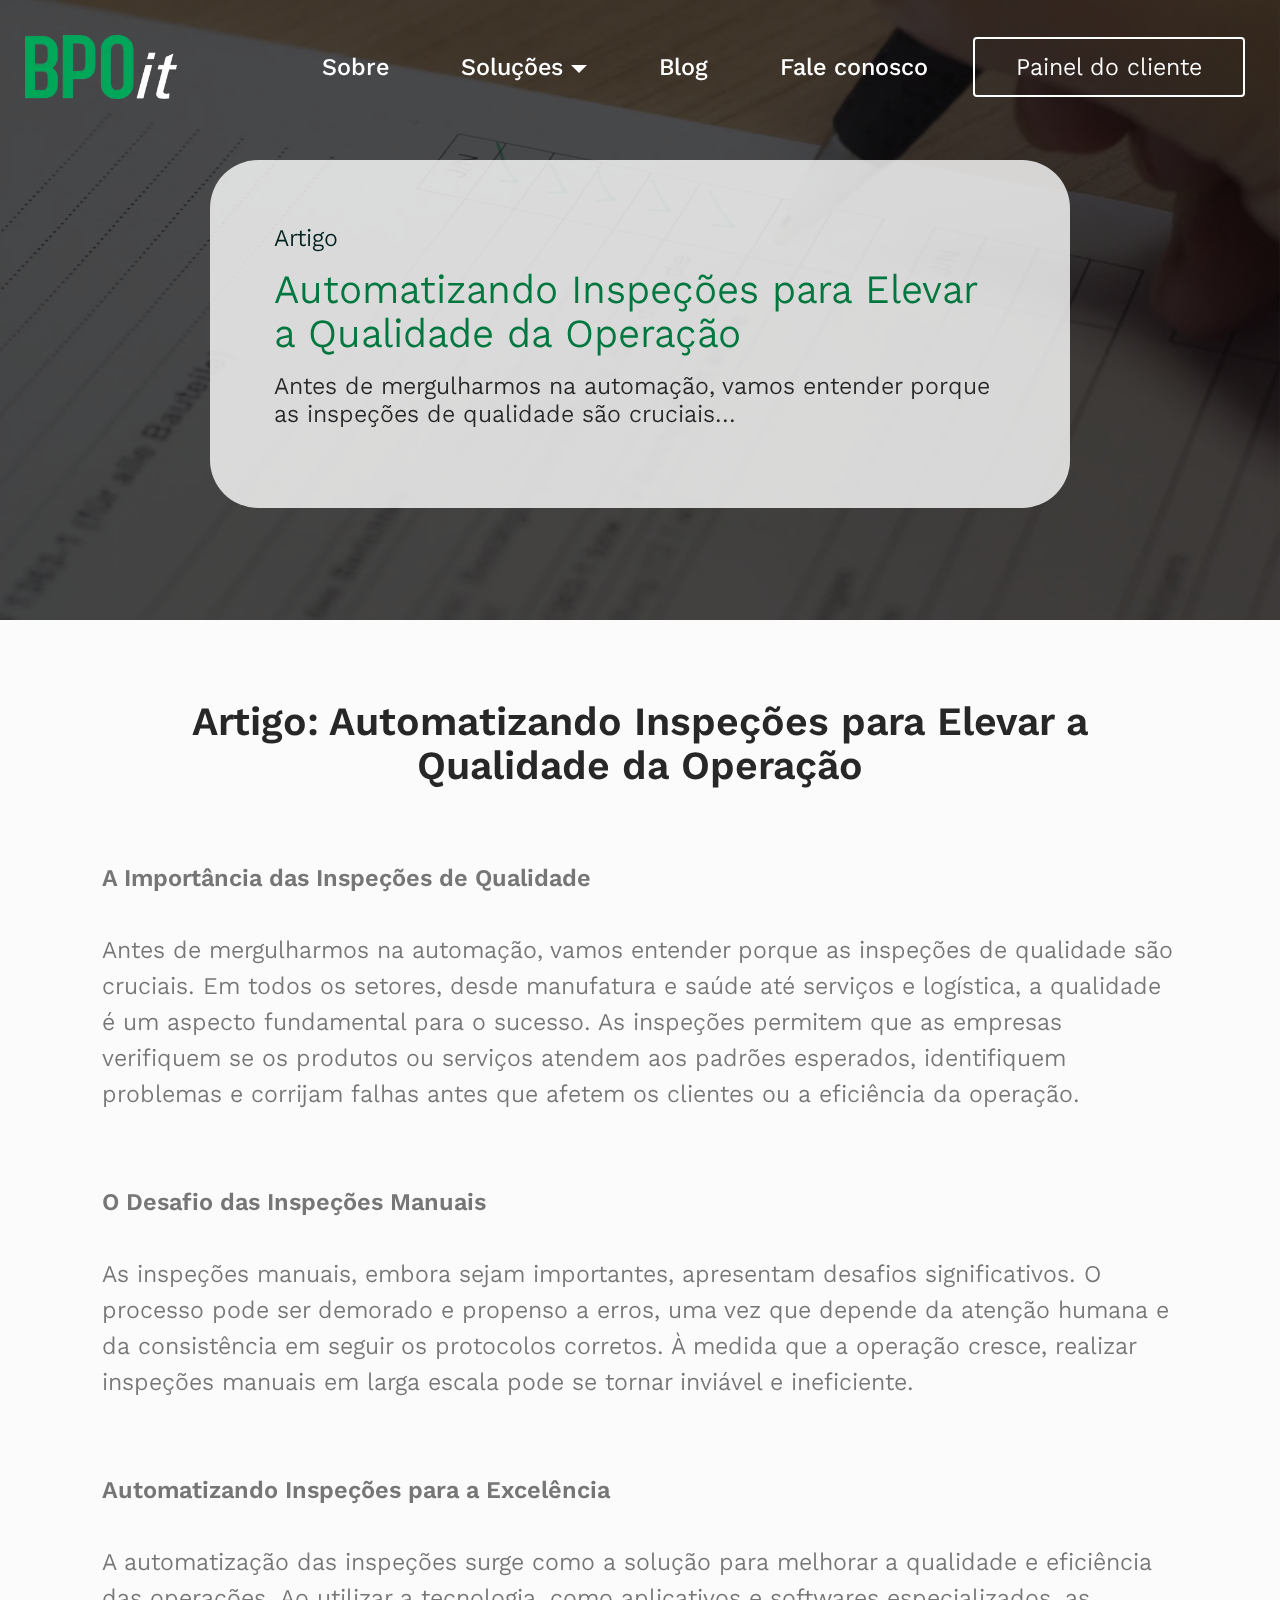
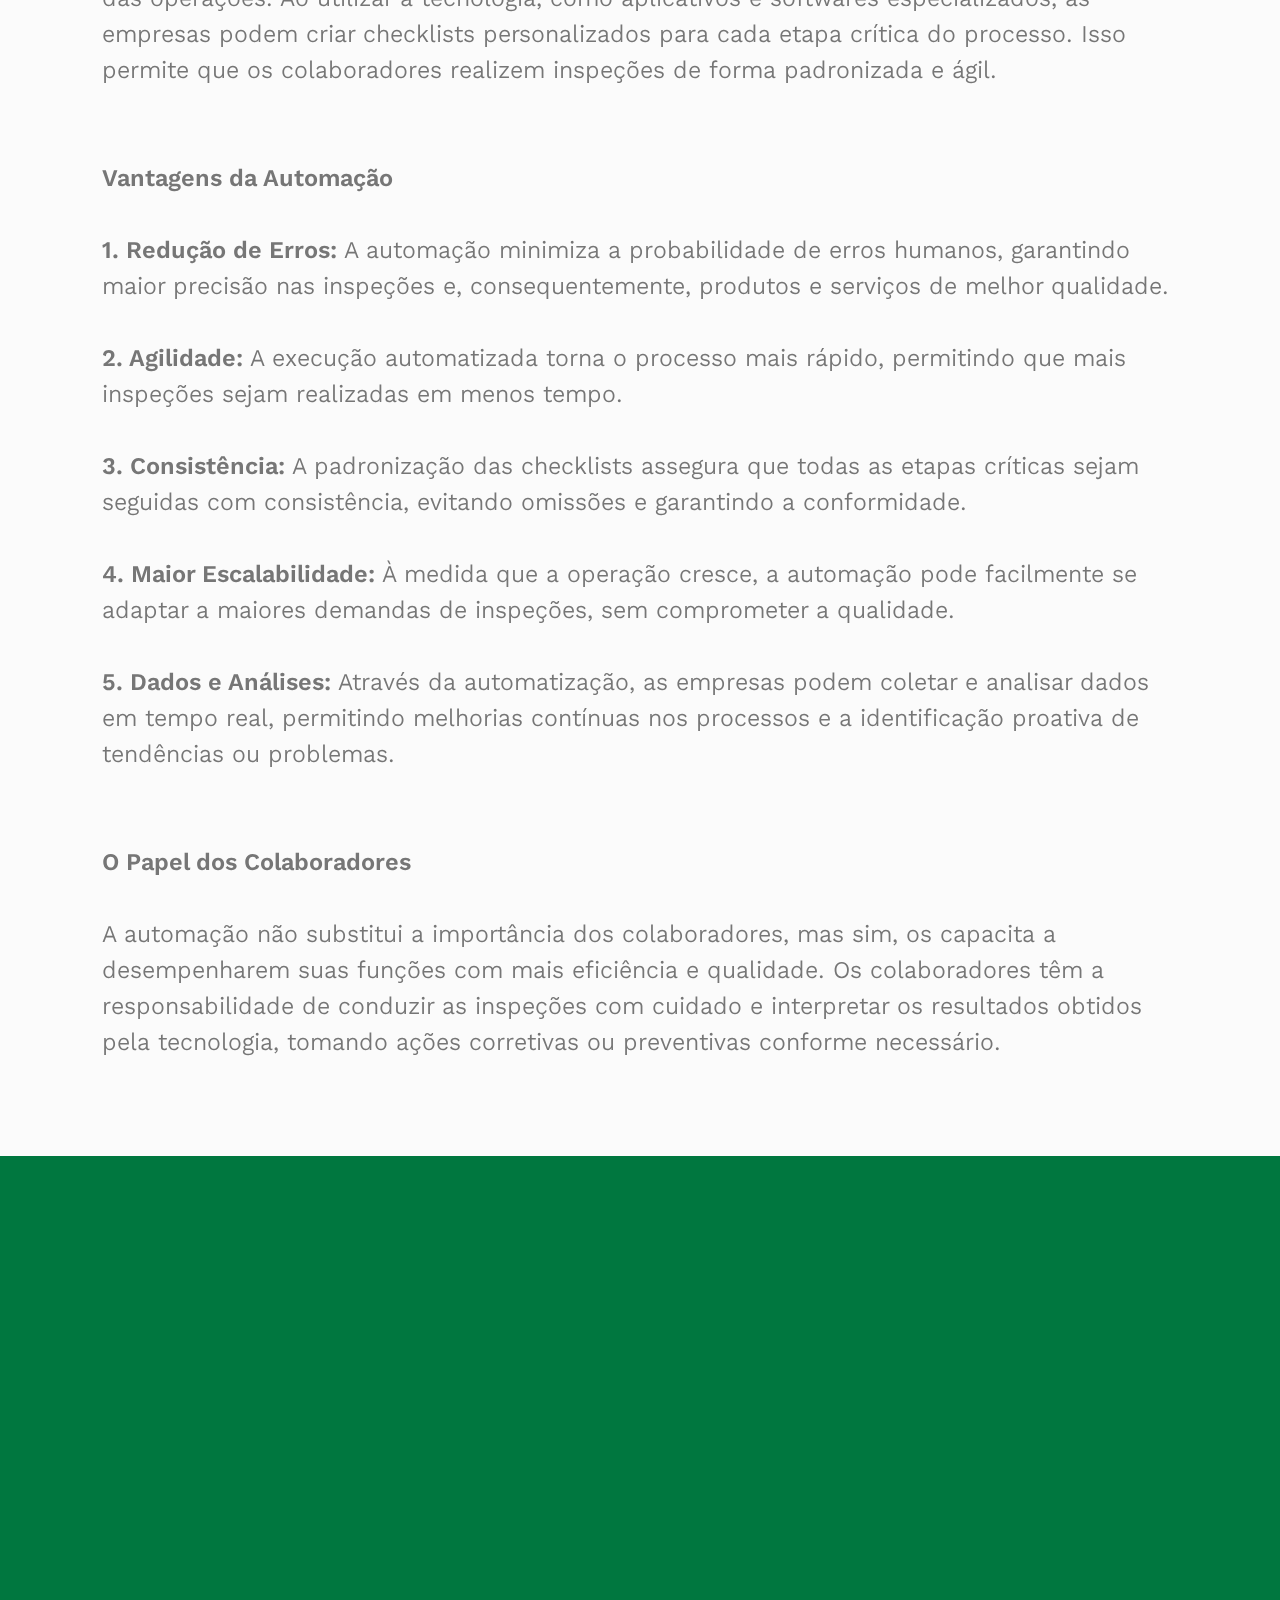
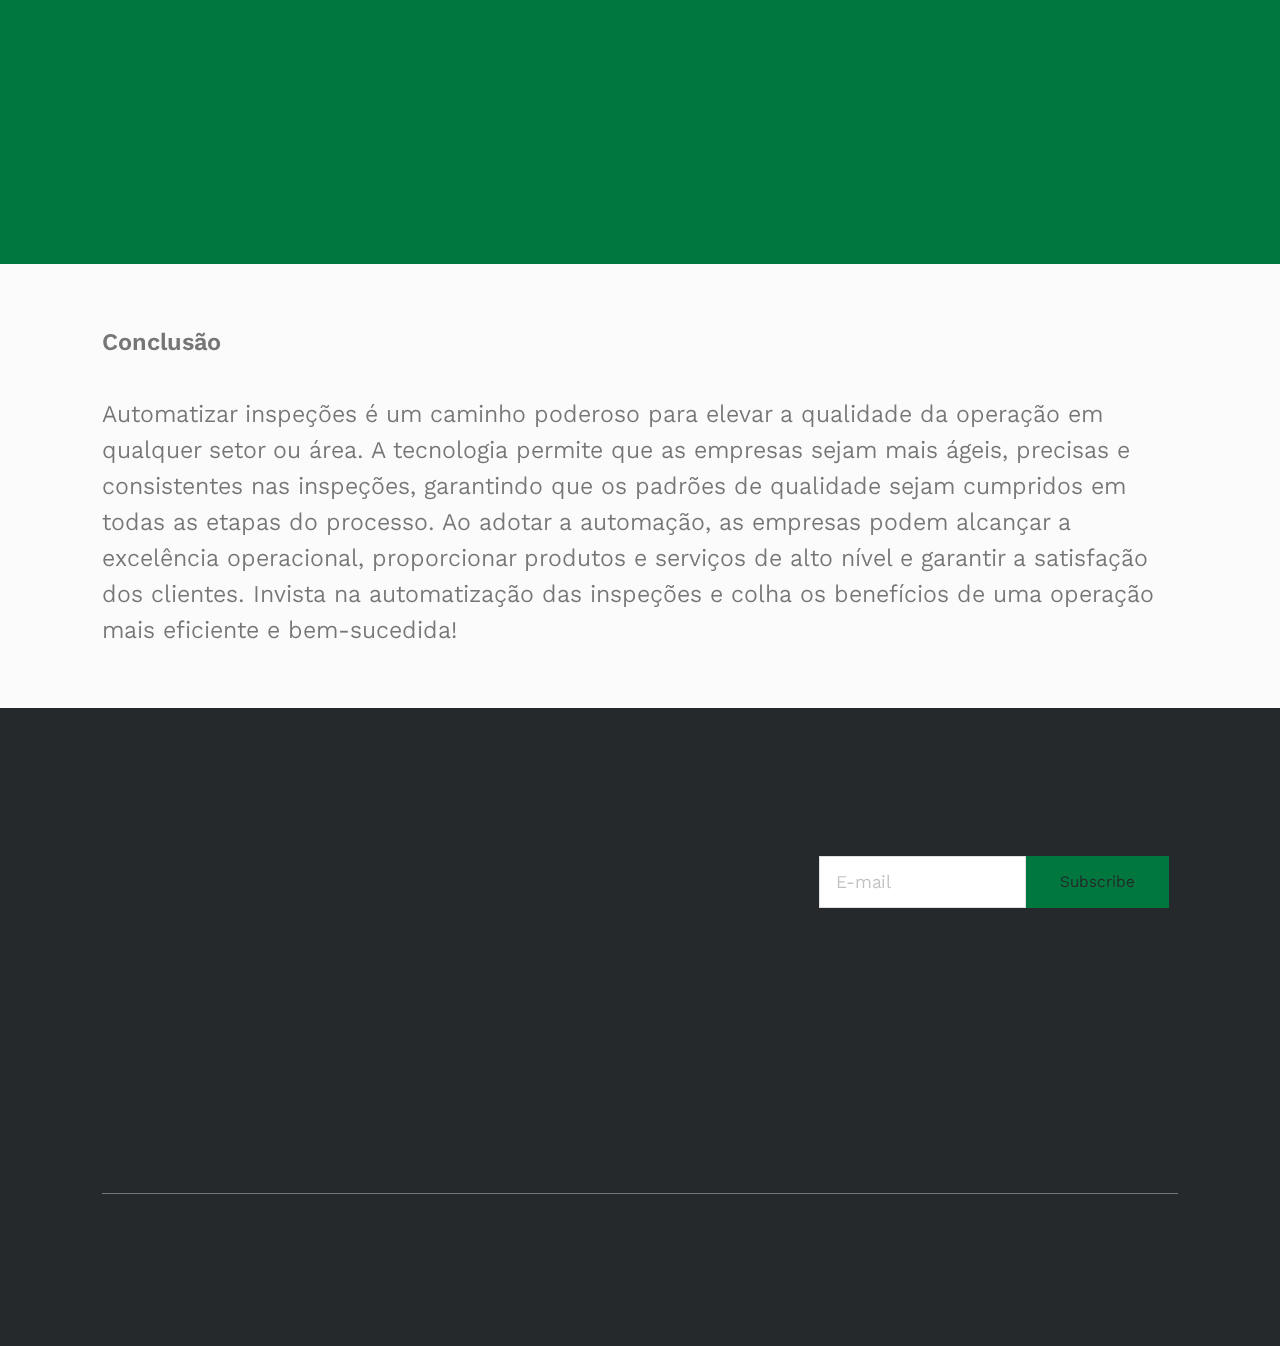
<file: automatizando-inspeções-para-elevar-a-qualidade-da-operação.html>
<!DOCTYPE html>
<html  >
<head>
  
  <meta charset="UTF-8">
  <meta http-equiv="X-UA-Compatible" content="IE=edge">
  
  <meta name="viewport" content="width=device-width, initial-scale=1, minimum-scale=1">
  <link rel="shortcut icon" href="assets/images/artes-site-128x128.png" type="image/x-icon">
  <meta name="description" content="As inspeções de qualidade desempenham um papel essencial em qualquer setor ou área, garantindo que os processos e produtos atendam aos padrões e requisitos exigidos. No entanto, realizar essas inspeções manualmente pode ser demorado e suscetível a erros humanos. É aqui que a automação entra em cena para revolucionar a forma como garantimos a excelência em nossas operações.">
  
  
  <title>Artigo - Automatizando Inspeções para Elevar a Qualidade da Operação</title>
  <link rel="stylesheet" href="assets/web/assets/mobirise-icons-bold/mobirise-icons-bold.css">
  <link rel="stylesheet" href="assets/bootstrap/css/bootstrap.min.css">
  <link rel="stylesheet" href="assets/bootstrap/css/bootstrap-grid.min.css">
  <link rel="stylesheet" href="assets/bootstrap/css/bootstrap-reboot.min.css">
  <link rel="stylesheet" href="assets/parallax/jarallax.css">
  <link rel="stylesheet" href="assets/animatecss/animate.css">
  <link rel="stylesheet" href="assets/dropdown/css/style.css">
  <link rel="stylesheet" href="assets/socicon/css/styles.css">
  <link rel="stylesheet" href="assets/theme/css/style.css">
  <link rel="preload" href="https://fonts.googleapis.com/css?family=Kantumruy+Pro:100,200,300,400,500,600,700,100i,200i,300i,400i,500i,600i,700i&display=swap" as="style" onload="this.onload=null;this.rel='stylesheet'">
  <noscript><link rel="stylesheet" href="https://fonts.googleapis.com/css?family=Kantumruy+Pro:100,200,300,400,500,600,700,100i,200i,300i,400i,500i,600i,700i&display=swap"></noscript>
  <link rel="preload" as="style" href="assets/mobirise/css/mbr-additional.css"><link rel="stylesheet" href="assets/mobirise/css/mbr-additional.css" type="text/css">

  
  <!-- Google tag (gtag.js) -->
<script async src="https://www.googletagmanager.com/gtag/js?id=G-5W7PEP0SWJ"></script>
<script>
  window.dataLayer = window.dataLayer || [];
  function gtag(){dataLayer.push(arguments);}
  gtag('js', new Date());

  gtag('config', 'G-5W7PEP0SWJ');
</script>
  
</head>
<body>
  
  <section data-bs-version="5.1" class="menu menu1 growthm5 cid-tLBfDhHvjx" once="menu" id="amenu1-z">
    

    <nav class="navbar navbar-dropdown navbar-fixed-top navbar-expand-lg">
        <div class="container">
            <div class="navbar-brand">
                <span class="navbar-logo">
                    <a href="index.html">
                        <img src="assets/images/logotipo-bpoit-2-0-800px-696x349-it-branco-256x108.webp" alt="" style="height: 4rem;">
                    </a>
                </span>
                
            </div>
            <button class="navbar-toggler" type="button" data-toggle="collapse" data-bs-toggle="collapse" data-target="#navbarSupportedContent" data-bs-target="#navbarSupportedContent" aria-controls="navbarNavAltMarkup" aria-expanded="false" aria-label="Toggle navigation">
                <div class="hamburger">
                    <span></span>
                    <span></span>
                    <span></span>
                    <span></span>
                </div>
            </button>
            <div class="collapse navbar-collapse" id="navbarSupportedContent">
                <ul class="navbar-nav nav-dropdown" data-app-modern-menu="true"><li class="nav-item">
                        <a class="nav-link link text-secondary display-4" href="index.html#sobre-afeatures4-3">Sobre</a>
                    </li>
                    <li class="nav-item dropdown open">
                        <a class="nav-link link text-secondary dropdown-toggle show display-4" href="index.html#solucoes-afeatures5-7" data-toggle="dropdown-submenu" data-bs-toggle="dropdown" data-bs-auto-close="outside" aria-expanded="true">Soluções</a><div class="dropdown-menu show" aria-labelledby="dropdown-894" data-bs-popper="none"><div class="dropdown"><a class="text-secondary dropdown-item text-primary dropdown-toggle display-4" href="index.html#features3-1" data-toggle="dropdown-submenu" data-bs-toggle="dropdown" data-bs-auto-close="outside" aria-expanded="false">Serviços</a><div class="dropdown-menu dropdown-submenu" aria-labelledby="dropdown-154"><a class="text-secondary dropdown-item text-primary display-4" href="gestao-de-projetos.html">Gestão de Projetos<br></a><a class="text-secondary dropdown-item text-primary display-4" href="page5.html">Desenvolvimento de aplicativos</a><a class="text-secondary dropdown-item text-primary display-4" href="page6.html">Desenvolvimento de Sistemas</a><a class="text-secondary dropdown-item text-primary display-4" href="page7.html">Desenvolvimento de Web sites e E-Commerces</a><a class="text-secondary dropdown-item text-primary display-4" href="page8.html">Marketing Digital e Mídias Sociais</a><a class="text-secondary dropdown-item text-primary display-4" href="page9.html">Mapeamento e digitalização de processos</a><a class="text-secondary dropdown-item text-primary display-4" href="page10.html">Governança de setores de TI</a><a class="text-secondary dropdown-item text-primary display-4" href="page11.html">Hospedagem e servidores em nuvem</a><a class="text-secondary dropdown-item text-primary display-4" href="page12.html">Consultoria em Segurança da Informação</a></div></div><a class="text-secondary dropdown-item text-primary display-4" href="index.html#features3-19">Plataformas</a></div>
                    </li>
                    <li class="nav-item">
                        <a class="nav-link link text-secondary text-primary display-4" href="index.html#blog-aarticle1-d">
                            Blog
                    </a>
                    </li>
                    <li class="nav-item">
                        <a class="nav-link link text-secondary text-primary display-4" href="index.html#form4-1i">Fale conosco</a>
                    </li></ul>
                
                <div class="navbar-buttons mbr-section-btn"><a class="btn btn-secondary-outline display-4" href="https://app.flowch.com/#/login" target="_blank">Painel do cliente</a></div>
            </div>
        </div>
    </nav>
</section>

<section data-bs-version="5.1" class="inspirem5 header2 cid-tLSLZ3iFAj mbr-parallax-background" id="header02-1j">

    
    
    <div class="mbr-overlay" style="opacity: 0.7; background-color: rgb(0, 0, 0);"></div>
    <div class="container-fluid">
        <div class="row justify-content-center">
            <div class="col-12 col-md-12 col col-lg-5">
                <div class="card-wrapper align-left">
                    <h2 class="mbr-section-subtitle mbr-fonts-style mb-3 display-5">Artigo</h2>
                    <h1 class="mbr-section-title mbr-fonts-style mb-3 display-2">Automatizando Inspeções para Elevar a Qualidade da Operação</h1>

                    <p class="mbr-text mbr-fonts-style display-5">Antes de mergulharmos na automação, vamos entender porque as inspeções de qualidade são cruciais...</p>
                    
                </div>
            </div>
        </div>
    </div>
</section>

<section data-bs-version="5.1" class="article2 growthm5 cid-tLBfDiFG5v" id="aarticle2-12">
    
    <div class="container-fluid">
        <div class="row justify-content-center">
            <div class="col-md-12 col-lg-10">
                <h3 class="mbr-section-title mbr-fonts-style display-2"><strong>Artigo: Automatizando Inspeções para Elevar a Qualidade da Operação</strong></h3>
                <div class="text-container">
                    
                    
                </div>

            </div>
        </div>
    </div>
</section>

<section data-bs-version="5.1" class="mbr-section article content1 cid-tLBfDiXzvw" id="article6-13">
    
     

    <div class="container">
        <div class="media-container-row">
            <div class="mbr-text col-md-12 col-lg- mbr-fonts-style display-4"><strong>A Importância das Inspeções de Qualidade</strong><div><br></div><div>Antes de mergulharmos na automação, vamos entender porque as inspeções de qualidade são cruciais. Em todos os setores, desde manufatura e saúde até serviços e logística, a qualidade é um aspecto fundamental para o sucesso. As inspeções permitem que as empresas verifiquem se os produtos ou serviços atendem aos padrões esperados, identifiquem problemas e corrijam falhas antes que afetem os clientes ou a eficiência da operação.</div><div><br></div><div><br></div><div><strong>O Desafio das Inspeções Manuais</strong></div><div><strong><br></strong></div><div>As inspeções manuais, embora sejam importantes, apresentam desafios significativos. O processo pode ser demorado e propenso a erros, uma vez que depende da atenção humana e da consistência em seguir os protocolos corretos. À medida que a operação cresce, realizar inspeções manuais em larga escala pode se tornar inviável e ineficiente.</div><div><br></div><div><br></div><div><strong>Automatizando Inspeções para a Excelência</strong></div><div><strong><br></strong></div><div>A automatização das inspeções surge como a solução para melhorar a qualidade e eficiência das operações. Ao utilizar a tecnologia, como aplicativos e softwares especializados, as empresas podem criar checklists personalizados para cada etapa crítica do processo. Isso permite que os colaboradores realizem inspeções de forma padronizada e ágil.<br><div><br></div><div><br></div><div><strong>Vantagens da Automação</strong></div><div><strong><br></strong></div><div><strong>
</strong></div><div><strong>1. Redução de Erros:</strong> A automação minimiza a probabilidade de erros humanos, garantindo maior precisão nas inspeções e, consequentemente, produtos e serviços de melhor qualidade.
</div><div><br></div><div><strong>2. Agilidade:</strong> A execução automatizada torna o processo mais rápido, permitindo que mais inspeções sejam realizadas em menos tempo.</div><div><br></div><div>
</div><div><strong>3. Consistência:</strong> A padronização das checklists assegura que todas as etapas críticas sejam seguidas com consistência, evitando omissões e garantindo a conformidade.</div><div><br></div><div>
</div><div><strong>4. Maior Escalabilidade:</strong> À medida que a operação cresce, a automação pode facilmente se adaptar a maiores demandas de inspeções, sem comprometer a qualidade.</div><div><span style="font-size: 1.5rem;"><br></span></div><div><span style="font-size: 1.5rem;"><strong>5. Dados e Análises:</strong> Através da automatização, as empresas podem coletar e analisar dados em tempo real, permitindo melhorias contínuas nos processos e a identificação proativa de tendências ou problemas.</span></div><div><span style="font-size: 1.5rem;"><br></span></div><div><span style="font-size: 1.5rem;"><br></span></div><div><span style="font-size: 1.5rem;"><strong>O Papel dos Colaboradores</strong></span></div><div><span style="font-size: 1.5rem;"><br></span></div><div><span style="font-size: 1.5rem;">
</span></div><div><span style="font-size: 1.5rem;">A automação não substitui a importância dos colaboradores, mas sim, os capacita a desempenharem suas funções com mais eficiência e qualidade. Os colaboradores têm a responsabilidade de conduzir as inspeções com cuidado e interpretar os resultados obtidos pela tecnologia, tomando ações corretivas ou preventivas conforme necessário.
</span></div><div><br></div><div><span style="font-size: 1.5rem;">
</span></div><div>
</div><div>
</div><div>
</div><div>
</div><div>
</div><div>
</div><div>
</div><div>
</div><div>
</div><div>
</div><div>
</div><div>
</div><div>
</div><div>
</div><div><strong>
</strong></div><div><strong>
</strong></div><div><strong>
</strong></div><div><strong>
</strong></div></div></div>
        </div>
    </div>
</section>

<section data-bs-version="5.1" class="features5 cid-tLBfDjdeNf" id="features5-14">
    
    

    
    <div class="container">
        <div class="media-container-row">
            <div class="col-md-10">
                
                <p class="mbr-text mbr-fonts-style align-center display-4"><strong>ATENÇÃO</strong>: Se você não sabe como poderá melhorar a sua operação por meio de checklists de inspeção, nós queremos te ajudar e é fácil, clique agora no botão abaixo e <strong>garanta uma consultoria gratuita</strong>. Nosso time fará um diagnóstico e <strong>lhe entregará um plano de ação</strong>. <br><br>Não perca essa oportunidade!<br><br></p>
                                <div class="card-img pb-3">
                    <a href="agendamento-consultoria-gratis.html"><span class="mbr-iconfont mbrib-gift"></span></a>
                </div>
                <div class="mbr-section-btn align-center py-2"><a class="btn btn-md btn-white display-4" href="agendamento-consultoria-gratis.html">AGENDAR CONSULTORIA GRÁTIS</a></div>    
            </div>
        </div>
    </div>
</section>

<section data-bs-version="5.1" class="mbr-section article content1 cid-tLBfDjwj2b" id="article6-15">
    
     

    <div class="container">
        <div class="media-container-row">
            <div class="mbr-text col-md-12 col-lg- mbr-fonts-style display-4"><div><strong>Conclusão</strong></div><div><strong><br></strong></div><div><strong>
</strong></div><div>Automatizar inspeções é um caminho poderoso para elevar a qualidade da operação em qualquer setor ou área. A tecnologia permite que as empresas sejam mais ágeis, precisas e consistentes nas inspeções, garantindo que os padrões de qualidade sejam cumpridos em todas as etapas do processo. Ao adotar a automação, as empresas podem alcançar a excelência operacional, proporcionar produtos e serviços de alto nível e garantir a satisfação dos clientes. Invista na automatização das inspeções e colha os benefícios de uma operação mais eficiente e bem-sucedida!</div><div>
</div><div>
</div><div>
</div><div>
</div><div>
</div><div><strong>
</strong></div><div><strong>
</strong></div><div><strong>
</strong></div><div><strong>
</strong></div></div>
        </div>
    </div>
</section>

<section data-bs-version="5.1" class="footer1 shopm5 cid-tLRVk0elNX" once="footers" id="afooter1-1a">

    

    
    
    <div class="container">
        <div class="row main-row">
            <div class="col-12 col-md-6 col-lg-4">
                <h5 class="mbr-section-subtitle mbr-fonts-style display-4">
                    <strong>Dados de contato</strong></h5>
                <p class="mbr-text mbr-fonts-style display-7"><a href="tel:+55 11 2391-1171" class="text-white">+55 11 2391-1171</a><br><a href="https://wa.me/5511993006526" class="text-white" target="_blank">+55 11 99300-6526</a><br>
                    <br><a href="https://goo.gl/maps/4rVQHFCPxz3amxNr6" class="text-white" target="_blank">Av. Paulista, 807, 23º andar</a><br><a href="https://goo.gl/maps/4rVQHFCPxz3amxNr6" class="text-white" target="_blank">Conj. 2315&nbsp;| CEP: 01.311-100</a><br><a href="https://goo.gl/maps/4rVQHFCPxz3amxNr6" class="text-white" target="_blank">São Paulo - SP</a><br><br>BPO IT SERVIÇO EM TECNOLOGIA<br>DA INFORMAÇÃO LTDA.<br>CNPJ:&nbsp; 27.493.929/0001-56</p>
                
            </div>
            <div class="col-12 col-md-6 col-lg-4">
                <h5 class="mbr-section-subtitle mbr-fonts-style display-4">
                    <strong>BPO</strong><em>it</em></h5>
                <ul class="list mbr-fonts-style display-7">

                    <li class="mbr-text item-wrap"><a href="index.html#sobre-afeatures4-3" class="text-primary">Sobre</a></li>
                    <li class="mbr-text item-wrap"><a href="index.html#solucoes-afeatures5-7" class="text-primary">Soluções</a></li><li class="mbr-text item-wrap">&nbsp; &nbsp; <a href="index.html#features3-1" class="text-primary">Serviços</a></li><li class="mbr-text item-wrap">&nbsp; &nbsp; <a href="index.html#features3-19" class="text-primary">Plataformas</a><br></li>
                    <li class="mbr-text item-wrap"><a href="index.html#blog-aarticle1-d" class="text-primary">Blog</a></li><li class="mbr-text item-wrap"><a href="index.html#aform1-e" class="text-primary">Fale conosco</a></li><li class="mbr-text item-wrap"><a href="https://app.flowch.com/#/login" class="text-primary">Painel do cliente</a></li>
                </ul>
            </div>
            <div class="col-12 col-md-6 col-lg-4">
                <h5 class="mbr-section-subtitle mbr-fonts-style display-4"><strong>Receba nossas notícias</strong></h5>
                <div class="form-wrap">
                    <div class="mbr-form" data-form-type="formoid">
                        <form action="https://mobirise.eu/" method="POST" class="mbr-form form-with-styler mx-auto" data-form-title="Form Name"><input type="hidden" name="email" data-form-email="true" value="e3VRthqPSD5Dwqsbcmtr8Zopd84MhcZOoinW8JqFRCDfLZ1YCO5n3nLA092INhIpketH0MeRESIkZ+s1n8Q7YLiSCAHOYD0LKLb6QxIoNq0j5Xw1fb9WFJ5QMRud3YN5.Cgr5xc6sDti9sevBPzYBSQLsvSYT5M4ugv2JAw1HeiopvrriEL6OxpTNwZzClPtSp8xyYzQ2U0TxmLpOAm4W3ksLBlZMELY1SoTM+WSKJRd/elZhOI4gMIdl2pe064Uc">
                            <div class="row">
                                <div hidden="hidden" data-form-alert="" class="alert alert-success col-12">Parabéns pelo cadastro, em breve você começará a receber nossas notícias e novidades.</div>
                                <div hidden="hidden" data-form-alert-danger="" class="alert alert-danger col-12">
                                    Oops...! some problem!
                                </div>
                            </div>
                            <div class="dragArea row">
                                <div class="col-12 col-md form-group" data-for="email">
                                    <input type="email" name="email" placeholder="E-mail" data-form-field="email" class="form-control display-7" required="required" value="" id="email-afooter1-1a">
                                </div>
                                <div class="col-auto col-md-auto mbr-section-btn align-center"><button type="submit" class="btn btn-primary display-7">
                                        Subscribe
                                    </button></div>
                            </div>
                        </form>
                    </div>
                </div>
                <p class="form-text mbr-fonts-style display-7">
                    Mantenha-se atualizado com as novidades da BPO<em>it</em> e com o que está rolando no mundo da tecnologia.</p>
            </div>
        </div>
        <div class="row">
            <div class="col-12 col-copyright">
                <div class="border-item"></div>
                <p class="copyright-text mb-0 mbr-fonts-style display-7">
                    © Copyright 2023 BPO IT - Todos os direitos reservados</p>
            </div>
        </div>
    </div>
</section>


<script src="assets/bootstrap/js/bootstrap.bundle.min.js"></script>
  <script src="assets/parallax/jarallax.js"></script>
  <script src="assets/smoothscroll/smooth-scroll.js"></script>
  <script src="assets/ytplayer/index.js"></script>
  <script src="assets/dropdown/js/navbar-dropdown.js"></script>
  <script src="assets/theme/js/script.js"></script>
  <script src="assets/formoid/formoid.min.js"></script>
  
  
  
  <input name="animation" type="hidden">
  </body>
</html>
</file>
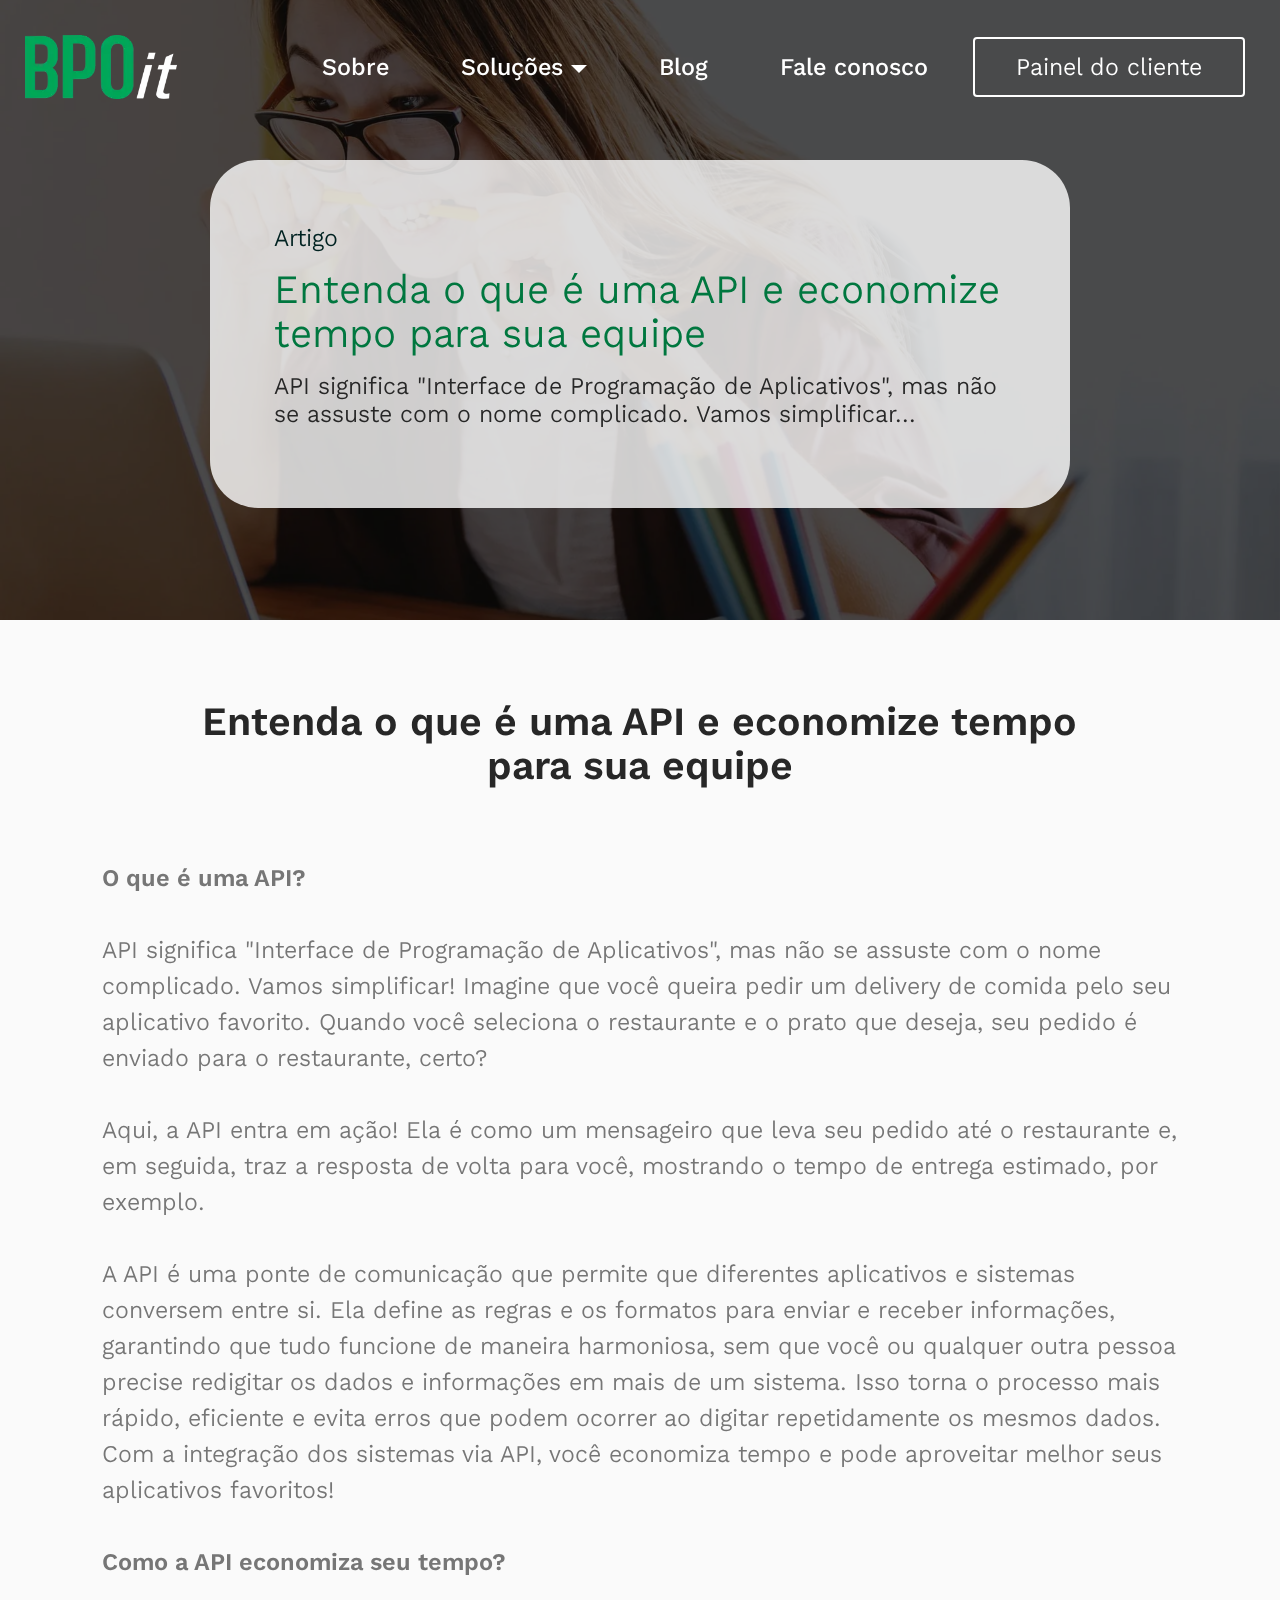
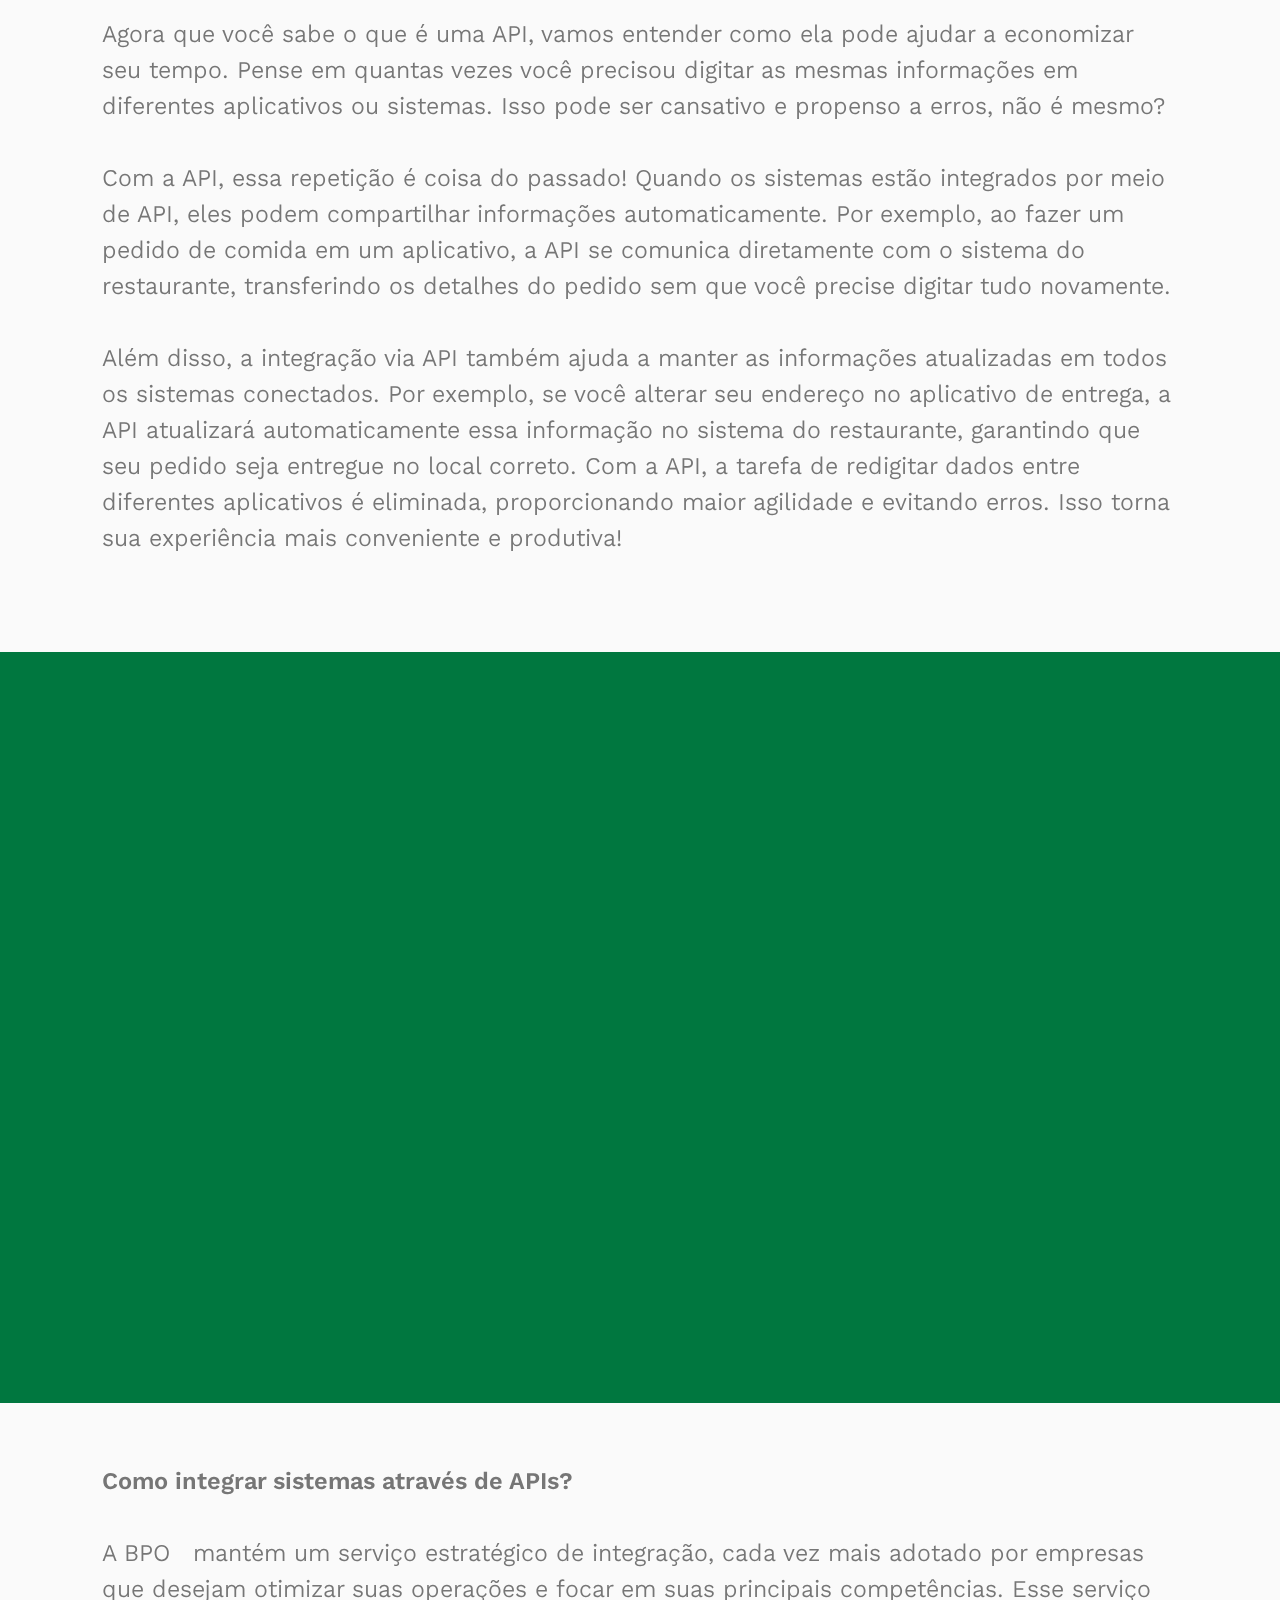
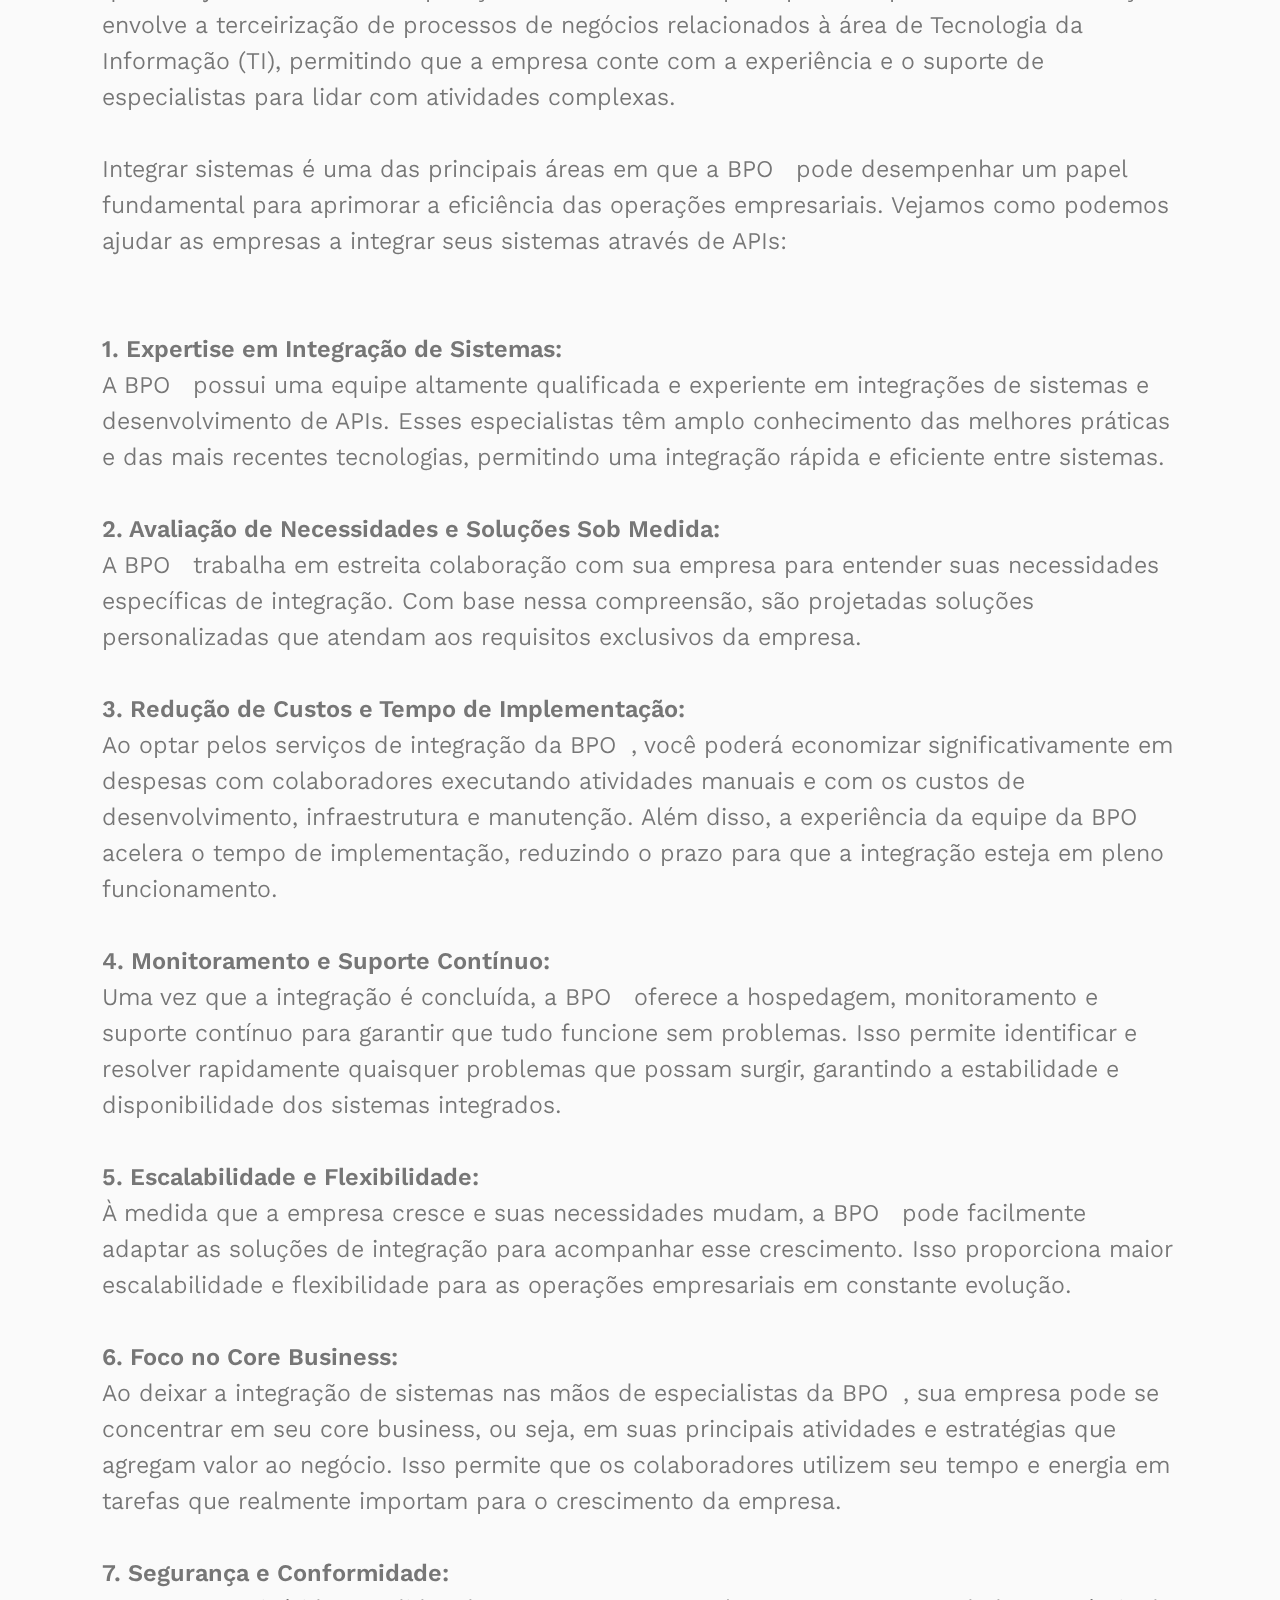
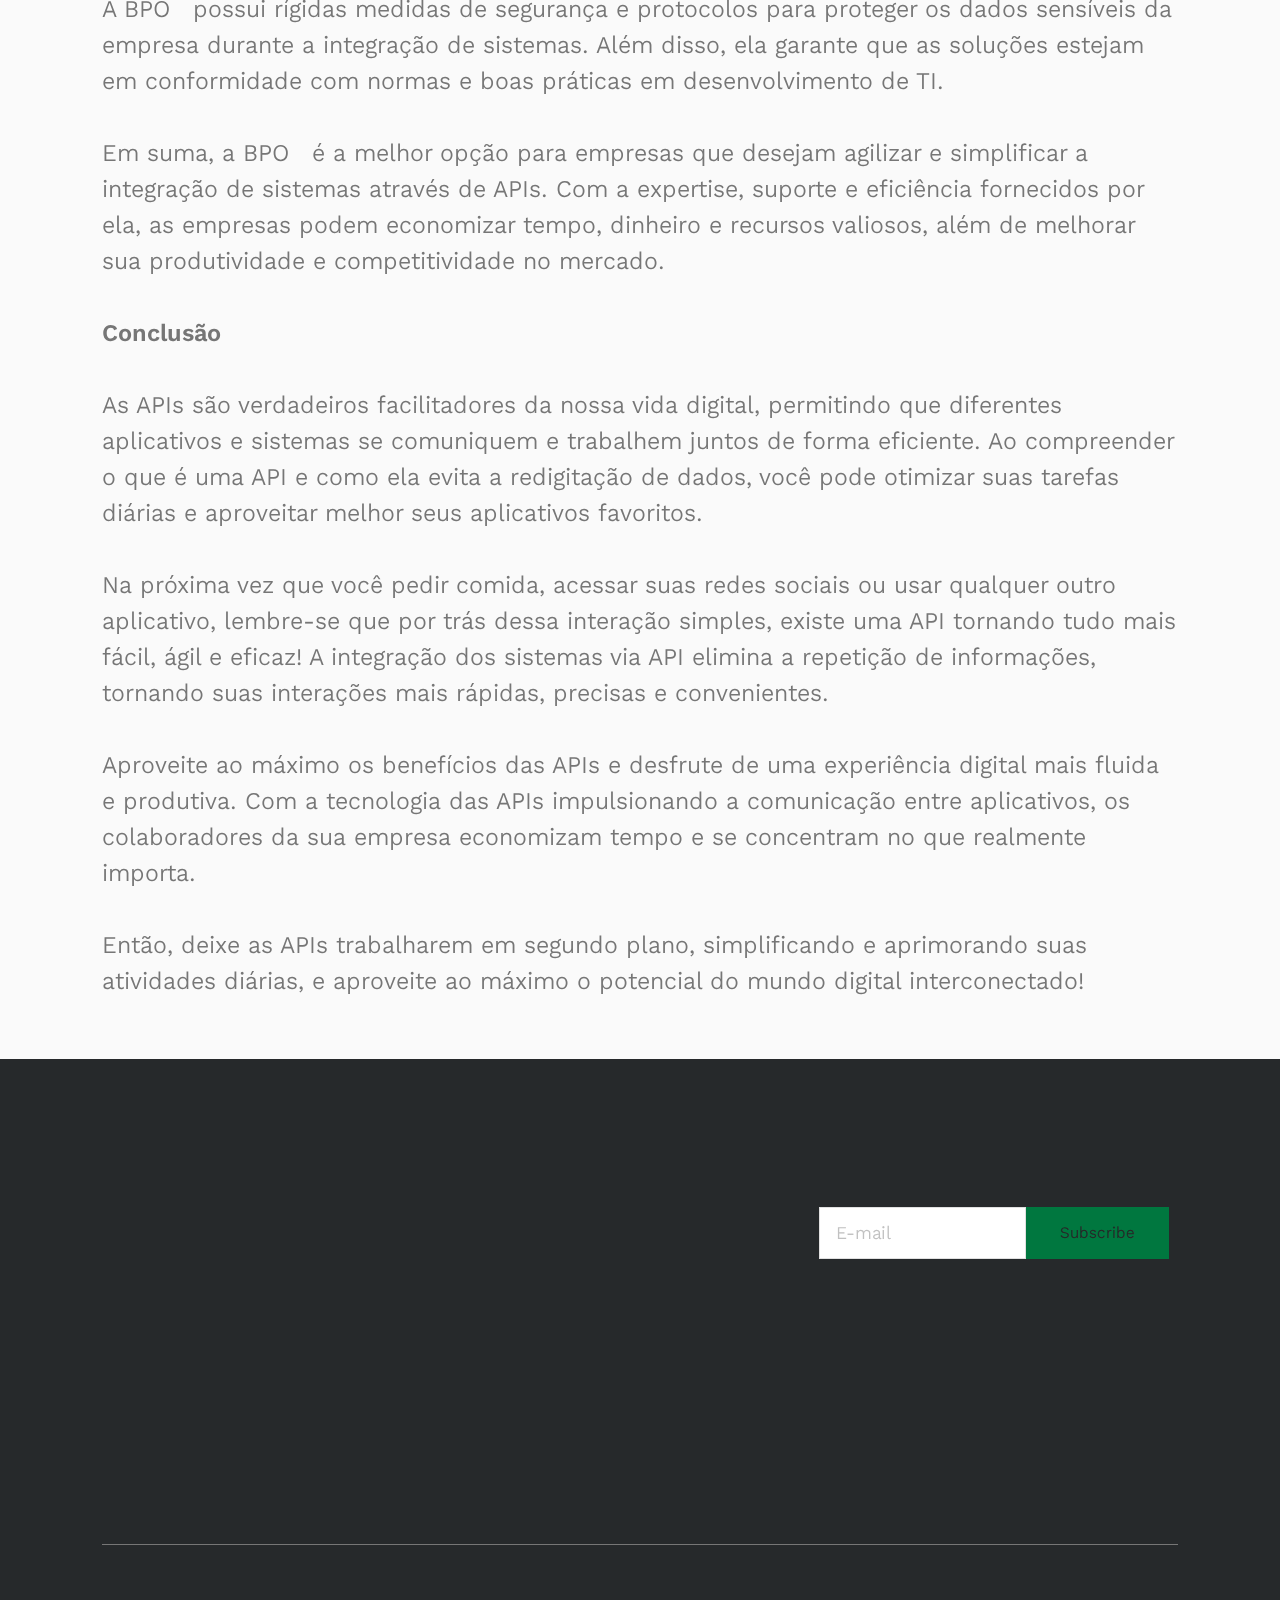
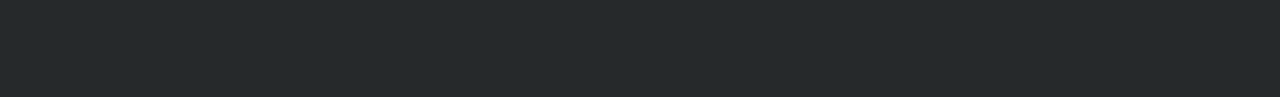
<file: entenda-o-que-é-uma-API-e-economize-tempo-da-sua-equipe.html>
<!DOCTYPE html>
<html  >
<head>
  
  <meta charset="UTF-8">
  <meta http-equiv="X-UA-Compatible" content="IE=edge">
  
  <meta name="viewport" content="width=device-width, initial-scale=1, minimum-scale=1">
  <link rel="shortcut icon" href="assets/images/artes-site-128x128.png" type="image/x-icon">
  <meta name="description" content="Você já parou para pensar em como diferentes aplicativos e sistemas funcionam juntos para tornar sua vida mais fácil? Às vezes, você pode usar um aplicativo para fazer login em outro ou compartilhar informações entre eles. Isso é possível graças a uma poderosa ferramenta chamada API.">
  
  
  <title>Artigo - Entenda o que é uma API e economize tempo da sua equipe</title>
  <link rel="stylesheet" href="assets/web/assets/mobirise-icons-bold/mobirise-icons-bold.css">
  <link rel="stylesheet" href="assets/bootstrap/css/bootstrap.min.css">
  <link rel="stylesheet" href="assets/bootstrap/css/bootstrap-grid.min.css">
  <link rel="stylesheet" href="assets/bootstrap/css/bootstrap-reboot.min.css">
  <link rel="stylesheet" href="assets/parallax/jarallax.css">
  <link rel="stylesheet" href="assets/animatecss/animate.css">
  <link rel="stylesheet" href="assets/dropdown/css/style.css">
  <link rel="stylesheet" href="assets/socicon/css/styles.css">
  <link rel="stylesheet" href="assets/theme/css/style.css">
  <link rel="preload" href="https://fonts.googleapis.com/css?family=Kantumruy+Pro:100,200,300,400,500,600,700,100i,200i,300i,400i,500i,600i,700i&display=swap" as="style" onload="this.onload=null;this.rel='stylesheet'">
  <noscript><link rel="stylesheet" href="https://fonts.googleapis.com/css?family=Kantumruy+Pro:100,200,300,400,500,600,700,100i,200i,300i,400i,500i,600i,700i&display=swap"></noscript>
  <link rel="preload" as="style" href="assets/mobirise/css/mbr-additional.css"><link rel="stylesheet" href="assets/mobirise/css/mbr-additional.css" type="text/css">

  
  <!-- Google tag (gtag.js) -->
<script async src="https://www.googletagmanager.com/gtag/js?id=G-5W7PEP0SWJ"></script>
<script>
  window.dataLayer = window.dataLayer || [];
  function gtag(){dataLayer.push(arguments);}
  gtag('js', new Date());

  gtag('config', 'G-5W7PEP0SWJ');
</script>
  
</head>
<body>
  
  <section data-bs-version="5.1" class="menu menu1 growthm5 cid-tgzk7yxiXi" once="menu" id="amenu1-g">
    

    <nav class="navbar navbar-dropdown navbar-fixed-top navbar-expand-lg">
        <div class="container">
            <div class="navbar-brand">
                <span class="navbar-logo">
                    <a href="index.html">
                        <img src="assets/images/logotipo-bpoit-2-0-800px-696x349-it-branco-256x108.webp" alt="" style="height: 4rem;">
                    </a>
                </span>
                
            </div>
            <button class="navbar-toggler" type="button" data-toggle="collapse" data-bs-toggle="collapse" data-target="#navbarSupportedContent" data-bs-target="#navbarSupportedContent" aria-controls="navbarNavAltMarkup" aria-expanded="false" aria-label="Toggle navigation">
                <div class="hamburger">
                    <span></span>
                    <span></span>
                    <span></span>
                    <span></span>
                </div>
            </button>
            <div class="collapse navbar-collapse" id="navbarSupportedContent">
                <ul class="navbar-nav nav-dropdown" data-app-modern-menu="true"><li class="nav-item">
                        <a class="nav-link link text-secondary display-4" href="index.html#sobre-afeatures4-3">Sobre</a>
                    </li>
                    <li class="nav-item dropdown">
                        <a class="nav-link link text-secondary dropdown-toggle show display-4" href="index.html#solucoes-afeatures5-7" data-toggle="dropdown-submenu" data-bs-toggle="dropdown" data-bs-auto-close="outside" aria-expanded="true">Soluções</a><div class="dropdown-menu show" aria-labelledby="dropdown-894" data-bs-popper="none"><div class="dropdown"><a class="text-secondary dropdown-item text-primary dropdown-toggle display-4" href="index.html#features3-1" data-toggle="dropdown-submenu" data-bs-toggle="dropdown" data-bs-auto-close="outside" aria-expanded="false">Serviços</a><div class="dropdown-menu dropdown-submenu" aria-labelledby="dropdown-154"><a class="text-secondary dropdown-item text-primary display-4" href="gestao-de-projetos.html">Gestão de Projetos<br></a><a class="text-secondary dropdown-item text-primary display-4" href="page5.html">Desenvolvimento de aplicativos</a><a class="text-secondary dropdown-item text-primary display-4" href="page6.html">Desenvolvimento de Sistemas</a><a class="text-secondary dropdown-item text-primary display-4" href="page7.html">Desenvolvimento de Web sites e E-Commerces</a><a class="text-secondary dropdown-item text-primary display-4" href="page8.html">Marketing Digital e Mídias Sociais</a><a class="text-secondary dropdown-item text-primary display-4" href="page9.html">Mapeamento e digitalização de processos</a><a class="text-secondary dropdown-item text-primary display-4" href="page10.html">Governança de setores de TI</a><a class="text-secondary dropdown-item text-primary display-4" href="page11.html">Hospedagem e servidores em nuvem</a><a class="text-secondary dropdown-item text-primary display-4" href="page12.html">Consultoria em Segurança da Informação</a></div></div><a class="text-secondary dropdown-item text-primary display-4" href="index.html#features3-19">Plataformas</a></div>
                    </li>
                    <li class="nav-item">
                        <a class="nav-link link text-secondary text-primary display-4" href="index.html#blog-aarticle1-d">
                            Blog
                    </a>
                    </li>
                    <li class="nav-item">
                        <a class="nav-link link text-secondary text-primary display-4" href="index.html#form4-1i">Fale conosco</a>
                    </li></ul>
                
                <div class="navbar-buttons mbr-section-btn"><a class="btn btn-secondary-outline display-4" href="https://app.flowch.com/#/login" target="_blank">Painel do cliente</a></div>
            </div>
        </div>
    </nav>
</section>

<section data-bs-version="5.1" class="inspirem5 header2 cid-tLSEqbvvSo mbr-parallax-background" id="header02-1g">

    
    
    <div class="mbr-overlay" style="opacity: 0.7; background-color: rgb(0, 0, 0);"></div>
    <div class="container-fluid">
        <div class="row justify-content-center">
            <div class="col-12 col-md-12 col col-lg-5">
                <div class="card-wrapper align-left">
                    <h2 class="mbr-section-subtitle mbr-fonts-style mb-3 display-5">Artigo</h2>
                    <h1 class="mbr-section-title mbr-fonts-style mb-3 display-2">Entenda o que é uma API e economize tempo para sua equipe</h1>

                    <p class="mbr-text mbr-fonts-style display-5">API significa "Interface de Programação de Aplicativos", mas não se assuste com o nome complicado. Vamos simplificar...</p>
                    
                </div>
            </div>
        </div>
    </div>
</section>

<section data-bs-version="5.1" class="article2 growthm5 cid-tLAKDGFs3M" id="aarticle2-q">
    
    <div class="container-fluid">
        <div class="row justify-content-center">
            <div class="col-md-12 col-lg-10">
                <h3 class="mbr-section-title mbr-fonts-style display-2"><strong>Entenda o que é uma API e economize tempo para sua equipe</strong></h3>
                <div class="text-container">
                    
                    
                </div>

            </div>
        </div>
    </div>
</section>

<section data-bs-version="5.1" class="mbr-section article content1 cid-tLALVCojYE" id="article6-r">
    
     

    <div class="container">
        <div class="media-container-row">
            <div class="mbr-text col-md-12 col-lg- mbr-fonts-style display-4"><strong>O que é uma API?
</strong><br><br><div>
</div><div>API significa "Interface de Programação de Aplicativos", mas não se assuste com o nome complicado. Vamos simplificar! Imagine que você queira pedir um delivery de comida pelo seu aplicativo favorito. Quando você seleciona o restaurante e o prato que deseja, seu pedido é enviado para o restaurante, certo?
</div><div>
</div><div><br></div><div>Aqui, a API entra em ação! Ela é como um mensageiro que leva seu pedido até o restaurante e, em seguida, traz a resposta de volta para você, mostrando o tempo de entrega estimado, por exemplo.
</div><div>
</div><div><br></div><div>A API é uma ponte de comunicação que permite que diferentes aplicativos e sistemas conversem entre si. Ela define as regras e os formatos para enviar e receber informações, garantindo que tudo funcione de maneira harmoniosa, sem que você ou qualquer outra pessoa precise redigitar os dados e informações em mais de um sistema. Isso torna o processo mais rápido, eficiente e evita erros que podem ocorrer ao digitar repetidamente os mesmos dados. Com a integração dos sistemas via API, você economiza tempo e pode aproveitar melhor seus aplicativos favoritos!</div><div><br></div><div><strong>Como a API economiza seu tempo?</strong></div><div><br></div><div>
</div><div>Agora que você sabe o que é uma API, vamos entender como ela pode ajudar a economizar seu tempo. Pense em quantas vezes você precisou digitar as mesmas informações em diferentes aplicativos ou sistemas. Isso pode ser cansativo e propenso a erros, não é mesmo?</div><div><br></div><div>
</div><div>Com a API, essa repetição é coisa do passado! Quando os sistemas estão integrados por meio de API, eles podem compartilhar informações automaticamente. Por exemplo, ao fazer um pedido de comida em um aplicativo, a API se comunica diretamente com o sistema do restaurante, transferindo os detalhes do pedido sem que você precise digitar tudo novamente.</div><div><br></div><div>
</div><div>Além disso, a integração via API também ajuda a manter as informações atualizadas em todos os sistemas conectados. Por exemplo, se você alterar seu endereço no aplicativo de entrega, a API atualizará automaticamente essa informação no sistema do restaurante, garantindo que seu pedido seja entregue no local correto. Com a API, a tarefa de redigitar dados entre diferentes aplicativos é eliminada, proporcionando maior agilidade e evitando erros. Isso torna sua experiência mais conveniente e produtiva!
</div><div><br></div><div>
</div><div>
</div><div>
</div><div>
</div><div>
</div><div>
</div><div>
</div><div>
</div><div>
</div><div>
</div><div><strong>
</strong></div><div><strong>
</strong></div><div><strong>
</strong></div><div><strong>
</strong></div></div>
        </div>
    </div>
</section>

<section data-bs-version="5.1" class="features5 cid-tLB0TGStPA" id="features5-v">
    
    

    
    <div class="container">
        <div class="media-container-row">
            <div class="col-md-10">
                
                <p class="mbr-text mbr-fonts-style align-center display-4"><strong>ATENÇÃO</strong>: Se há colaboradores na sua empresa, digitando dados entre sistemas ou planilhas, e você não sabe como solucionar esse problema, nós queremos te ajudar e é fácil, clique agora no botão abaixo e <strong>garanta uma consultoria gratuita</strong>. Nosso time fará um diagnóstico e <strong>lhe entregará um plano de ação</strong>. <br><br>Não perca essa oportunidade!<br><br></p>
                                <div class="card-img pb-3">
                    <a href="agendamento-consultoria-gratis.html"><span class="mbr-iconfont mbrib-gift"></span></a>
                </div>
                <div class="mbr-section-btn align-center py-2"><a class="btn btn-md btn-white display-4" href="agendamento-consultoria-gratis.html">AGENDAR CONSULTORIA GRÁTIS</a></div>    
            </div>
        </div>
    </div>
</section>

<section data-bs-version="5.1" class="mbr-section article content1 cid-tLB1kyq3VA" id="article6-x">
    
     

    <div class="container">
        <div class="media-container-row">
            <div class="mbr-text col-md-12 col-lg- mbr-fonts-style display-4"><div><strong>Como integrar sistemas através de APIs?</strong><br></div><div><br></div><div>A BPO<em>it</em> mantém um serviço estratégico de integração, cada vez mais adotado por empresas que desejam otimizar suas operações e focar em suas principais competências. Esse serviço envolve a terceirização de processos de negócios relacionados à área de Tecnologia da Informação (TI), permitindo que a empresa conte com a experiência e o suporte de especialistas para lidar com atividades complexas.
</div><div>
</div><div><br></div><div>Integrar sistemas é uma das principais áreas em que a BPO<em>it</em> pode desempenhar um papel fundamental para aprimorar a eficiência das operações empresariais. Vejamos como podemos ajudar as empresas a integrar seus sistemas através de APIs:</div><div><strong><br></strong></div><div>
</div><div><strong><br></strong></div><div><strong>1. Expertise em Integração de Sistemas:</strong></div><div><strong>
</strong></div><div>A BPO<em>it</em> possui uma equipe altamente qualificada e experiente em integrações de sistemas e desenvolvimento de APIs. Esses especialistas têm amplo conhecimento das melhores práticas e das mais recentes tecnologias, permitindo uma integração rápida e eficiente entre sistemas.
</div><div>
</div><div><br></div><div><strong>2. Avaliação de Necessidades e Soluções Sob Medida:</strong></div><div><span style="font-size: 1.5rem;">A BPO<em>it</em> trabalha em estreita colaboração com sua empresa para entender suas necessidades específicas de integração. Com base nessa compreensão, são projetadas soluções personalizadas que atendam aos requisitos exclusivos da empresa.</span><br></div><div>
</div><div><strong><br></strong></div><div><strong>3. Redução de Custos e Tempo de Implementação:
</strong></div><div>Ao optar pelos serviços de integração da BPO<em>it</em>, você poderá economizar significativamente em despesas com colaboradores executando atividades manuais e com os custos de desenvolvimento, infraestrutura e manutenção. Além disso, a experiência da equipe da BPO<em>it</em> acelera o tempo de implementação, reduzindo o prazo para que a integração esteja em pleno funcionamento.
</div><div><strong><br></strong></div><div><strong>4. Monitoramento e Suporte Contínuo:
</strong></div><div>Uma vez que a integração é concluída, a BPO<em>it</em> oferece a hospedagem, monitoramento e suporte contínuo para garantir que tudo funcione sem problemas. Isso permite identificar e resolver rapidamente quaisquer problemas que possam surgir, garantindo a estabilidade e disponibilidade dos sistemas integrados.
</div><div><strong><br></strong></div><div><strong>5. Escalabilidade e Flexibilidade:
</strong></div><div>À medida que a empresa cresce e suas necessidades mudam, a BPO<em>it</em> pode facilmente adaptar as soluções de integração para acompanhar esse crescimento. Isso proporciona maior escalabilidade e flexibilidade para as operações empresariais em constante evolução.
</div><div><strong><br></strong></div><div><strong>6. Foco no Core Business:
</strong></div><div>Ao deixar a integração de sistemas nas mãos de especialistas da BPO<em>it</em>, sua empresa pode se concentrar em seu core business, ou seja, em suas principais atividades e estratégias que agregam valor ao negócio. Isso permite que os colaboradores utilizem seu tempo e energia em tarefas que realmente importam para o crescimento da empresa.
</div><div><strong><br></strong></div><div><strong>7. Segurança e Conformidade:
</strong></div><div>A BPO<em>it</em> possui rígidas medidas de segurança e protocolos para proteger os dados sensíveis da empresa durante a integração de sistemas. Além disso, ela garante que as soluções estejam em conformidade com normas e boas práticas em desenvolvimento de TI.
</div><div><strong><br></strong></div><div>Em suma, a BPO<em>it</em> é a melhor opção para empresas que desejam agilizar e simplificar a integração de sistemas através de APIs. Com a expertise, suporte e eficiência fornecidos por ela, as empresas podem economizar tempo, dinheiro e recursos valiosos, além de melhorar sua produtividade e competitividade no mercado.</div><div><strong><br></strong></div><div><strong>Conclusão</strong></div><div><br></div><div>
</div><div>As APIs são verdadeiros facilitadores da nossa vida digital, permitindo que diferentes aplicativos e sistemas se comuniquem e trabalhem juntos de forma eficiente. Ao compreender o que é uma API e como ela evita a redigitação de dados, você pode otimizar suas tarefas diárias e aproveitar melhor seus aplicativos favoritos.</div><div><br></div><div>
</div><div>Na próxima vez que você pedir comida, acessar suas redes sociais ou usar qualquer outro aplicativo, lembre-se que por trás dessa interação simples, existe uma API tornando tudo mais fácil, ágil e eficaz! A integração dos sistemas via API elimina a repetição de informações, tornando suas interações mais rápidas, precisas e convenientes.</div><div><br></div><div>
</div><div>Aproveite ao máximo os benefícios das APIs e desfrute de uma experiência digital mais fluida e produtiva. Com a tecnologia das APIs impulsionando a comunicação entre aplicativos, os colaboradores da sua empresa economizam tempo e se concentram no que realmente importa. </div><div><br></div><div>Então, deixe as APIs trabalharem em segundo plano, simplificando e aprimorando suas atividades diárias, e aproveite ao máximo o potencial do mundo digital interconectado!</div><div>
</div><div>
</div><div>
</div><div>
</div><div>
</div><div><strong>
</strong></div><div><strong>
</strong></div><div><strong>
</strong></div><div><strong>
</strong></div></div>
        </div>
    </div>
</section>

<section data-bs-version="5.1" class="footer1 shopm5 cid-tLRVk0elNX" once="footers" id="afooter1-1a">

    

    
    
    <div class="container">
        <div class="row main-row">
            <div class="col-12 col-md-6 col-lg-4">
                <h5 class="mbr-section-subtitle mbr-fonts-style display-4">
                    <strong>Dados de contato</strong></h5>
                <p class="mbr-text mbr-fonts-style display-7"><a href="tel:+55 11 2391-1171" class="text-white">+55 11 2391-1171</a><br><a href="https://wa.me/5511993006526" class="text-white" target="_blank">+55 11 99300-6526</a><br>
                    <br><a href="https://goo.gl/maps/4rVQHFCPxz3amxNr6" class="text-white" target="_blank">Av. Paulista, 807, 23º andar</a><br><a href="https://goo.gl/maps/4rVQHFCPxz3amxNr6" class="text-white" target="_blank">Conj. 2315&nbsp;| CEP: 01.311-100</a><br><a href="https://goo.gl/maps/4rVQHFCPxz3amxNr6" class="text-white" target="_blank">São Paulo - SP</a><br><br>BPO IT SERVIÇO EM TECNOLOGIA<br>DA INFORMAÇÃO LTDA.<br>CNPJ:&nbsp; 27.493.929/0001-56</p>
                
            </div>
            <div class="col-12 col-md-6 col-lg-4">
                <h5 class="mbr-section-subtitle mbr-fonts-style display-4">
                    <strong>BPO</strong><em>it</em></h5>
                <ul class="list mbr-fonts-style display-7">

                    <li class="mbr-text item-wrap"><a href="index.html#sobre-afeatures4-3" class="text-primary">Sobre</a></li>
                    <li class="mbr-text item-wrap"><a href="index.html#solucoes-afeatures5-7" class="text-primary">Soluções</a></li><li class="mbr-text item-wrap">&nbsp; &nbsp; <a href="index.html#features3-1" class="text-primary">Serviços</a></li><li class="mbr-text item-wrap">&nbsp; &nbsp; <a href="index.html#features3-19" class="text-primary">Plataformas</a><br></li>
                    <li class="mbr-text item-wrap"><a href="index.html#blog-aarticle1-d" class="text-primary">Blog</a></li><li class="mbr-text item-wrap"><a href="index.html#aform1-e" class="text-primary">Fale conosco</a></li><li class="mbr-text item-wrap"><a href="https://app.flowch.com/#/login" class="text-primary">Painel do cliente</a></li>
                </ul>
            </div>
            <div class="col-12 col-md-6 col-lg-4">
                <h5 class="mbr-section-subtitle mbr-fonts-style display-4"><strong>Receba nossas notícias</strong></h5>
                <div class="form-wrap">
                    <div class="mbr-form" data-form-type="formoid">
                        <form action="https://mobirise.eu/" method="POST" class="mbr-form form-with-styler mx-auto" data-form-title="Form Name"><input type="hidden" name="email" data-form-email="true" value="rLD99jdyg8rE0r7grIivey30DGASNoSj8ma9AVQQQgq3hjMmQdhypwGYmGrjly8eL9SNQ2hCQafD9kiy0+sDHztYXt4UJxpZPkWlqpMKQQaNMXP5nd8HcGav4n49LBym.qydv+gyo4VAhmgIjpu+TOW0/WLzYfdus/vysbDjHGI2u0wouoAADrjA4gPpZj8yd+vI2lwNgiQ+TMx9DnEJzfO3XkvZq9iJCWuEc9PI46XyLJJY/ZqM+87PKdTCybcLP">
                            <div class="row">
                                <div hidden="hidden" data-form-alert="" class="alert alert-success col-12">Parabéns pelo cadastro, em breve você começará a receber nossas notícias e novidades.</div>
                                <div hidden="hidden" data-form-alert-danger="" class="alert alert-danger col-12">
                                    Oops...! some problem!
                                </div>
                            </div>
                            <div class="dragArea row">
                                <div class="col-12 col-md form-group" data-for="email">
                                    <input type="email" name="email" placeholder="E-mail" data-form-field="email" class="form-control display-7" required="required" value="" id="email-afooter1-1a">
                                </div>
                                <div class="col-auto col-md-auto mbr-section-btn align-center"><button type="submit" class="btn btn-primary display-7">
                                        Subscribe
                                    </button></div>
                            </div>
                        </form>
                    </div>
                </div>
                <p class="form-text mbr-fonts-style display-7">
                    Mantenha-se atualizado com as novidades da BPO<em>it</em> e com o que está rolando no mundo da tecnologia.</p>
            </div>
        </div>
        <div class="row">
            <div class="col-12 col-copyright">
                <div class="border-item"></div>
                <p class="copyright-text mb-0 mbr-fonts-style display-7">
                    © Copyright 2023 BPO IT - Todos os direitos reservados</p>
            </div>
        </div>
    </div>
</section>


<script src="assets/bootstrap/js/bootstrap.bundle.min.js"></script>
  <script src="assets/parallax/jarallax.js"></script>
  <script src="assets/smoothscroll/smooth-scroll.js"></script>
  <script src="assets/ytplayer/index.js"></script>
  <script src="assets/dropdown/js/navbar-dropdown.js"></script>
  <script src="assets/theme/js/script.js"></script>
  <script src="assets/formoid/formoid.min.js"></script>
  
  
  
  <input name="animation" type="hidden">
  </body>
</html>
</file>
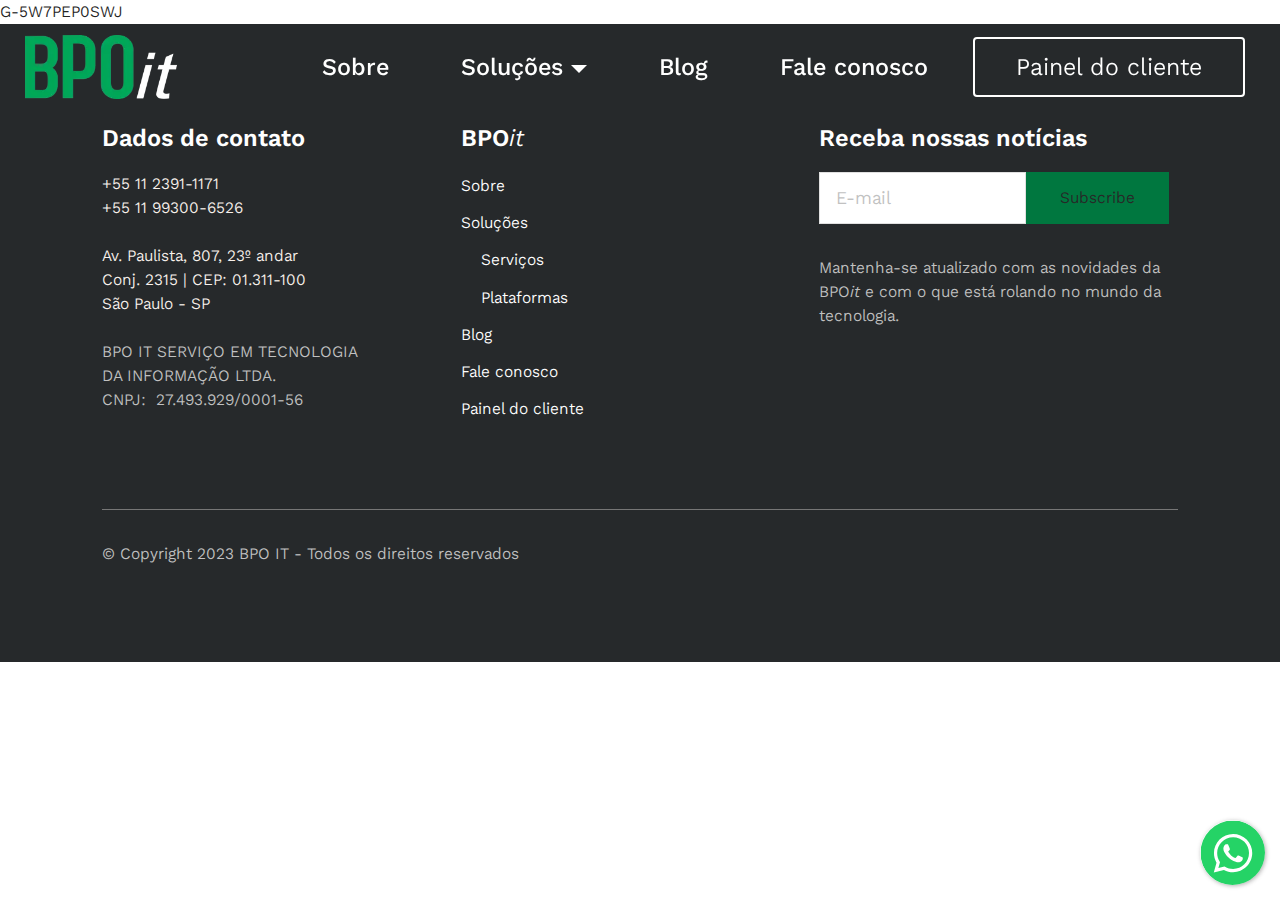
<file: page3.html>
<!DOCTYPE html>
<html  >
<head>
  
  <meta charset="UTF-8">
  <meta http-equiv="X-UA-Compatible" content="IE=edge">
  
  <meta name="viewport" content="width=device-width, initial-scale=1, minimum-scale=1">
  <link rel="shortcut icon" href="assets/images/artes-site-128x128.png" type="image/x-icon">
  <meta name="description" content="">
  
  
  <title>teste</title>
  <link rel="stylesheet" href="assets/bootstrap/css/bootstrap.min.css">
  <link rel="stylesheet" href="assets/bootstrap/css/bootstrap-grid.min.css">
  <link rel="stylesheet" href="assets/bootstrap/css/bootstrap-reboot.min.css">
  <link rel="stylesheet" href="assets/animatecss/animate.css">
  <link rel="stylesheet" href="assets/chatbutton/floating-wpp.css">
  <link rel="stylesheet" href="assets/dropdown/css/style.css">
  <link rel="stylesheet" href="assets/socicon/css/styles.css">
  <link rel="stylesheet" href="assets/theme/css/style.css">
  <link rel="preload" href="https://fonts.googleapis.com/css?family=Kantumruy+Pro:100,200,300,400,500,600,700,100i,200i,300i,400i,500i,600i,700i&display=swap" as="style" onload="this.onload=null;this.rel='stylesheet'">
  <noscript><link rel="stylesheet" href="https://fonts.googleapis.com/css?family=Kantumruy+Pro:100,200,300,400,500,600,700,100i,200i,300i,400i,500i,600i,700i&display=swap"></noscript>
  <link rel="preload" as="style" href="assets/mobirise/css/mbr-additional.css"><link rel="stylesheet" href="assets/mobirise/css/mbr-additional.css" type="text/css">

  
  <!-- Google tag (gtag.js) -->
<script async src="https://www.googletagmanager.com/gtag/js?id=G-5W7PEP0SWJ"></script>
<script>
  window.dataLayer = window.dataLayer || [];
  function gtag(){dataLayer.push(arguments);}
  gtag('js', new Date());

  gtag('config', 'G-5W7PEP0SWJ');
</script>
  
</head>
<body>

<!-- Analytics -->
G-5W7PEP0SWJ
<!-- /Analytics -->


  
  <section data-bs-version="5.1" class="menu menu1 growthm5 cid-tgzk7yxiXi" once="menu" id="amenu1-n">
    

    <nav class="navbar navbar-dropdown navbar-fixed-top navbar-expand-lg">
        <div class="container">
            <div class="navbar-brand">
                <span class="navbar-logo">
                    <a href="index.html">
                        <img src="assets/images/logotipo-bpoit-2-0-800px-696x349-it-branco-256x108.webp" alt="" style="height: 4rem;">
                    </a>
                </span>
                
            </div>
            <button class="navbar-toggler" type="button" data-toggle="collapse" data-bs-toggle="collapse" data-target="#navbarSupportedContent" data-bs-target="#navbarSupportedContent" aria-controls="navbarNavAltMarkup" aria-expanded="false" aria-label="Toggle navigation">
                <div class="hamburger">
                    <span></span>
                    <span></span>
                    <span></span>
                    <span></span>
                </div>
            </button>
            <div class="collapse navbar-collapse" id="navbarSupportedContent">
                <ul class="navbar-nav nav-dropdown" data-app-modern-menu="true"><li class="nav-item">
                        <a class="nav-link link text-secondary display-4" href="index.html#sobre-afeatures4-3">Sobre</a>
                    </li>
                    <li class="nav-item dropdown">
                        <a class="nav-link link text-secondary dropdown-toggle display-4" href="index.html#solucoes-afeatures5-7" data-toggle="dropdown-submenu" data-bs-toggle="dropdown" data-bs-auto-close="outside" aria-expanded="false">Soluções</a><div class="dropdown-menu" aria-labelledby="dropdown-894"><a class="text-secondary dropdown-item text-primary display-4" href="index.html#features3-1">Serviços</a><a class="text-secondary dropdown-item text-primary display-4" href="index.html#features3-19">Plataformas</a></div>
                    </li>
                    <li class="nav-item">
                        <a class="nav-link link text-secondary text-primary display-4" href="index.html#blog-aarticle1-d">
                            Blog
                    </a>
                    </li>
                    <li class="nav-item">
                        <a class="nav-link link text-secondary text-primary display-4" href="index.html#aform1-e">Fale conosco</a>
                    </li></ul>
                
                <div class="navbar-buttons mbr-section-btn"><a class="btn btn-secondary-outline display-4" href="https://app.flowch.com/#/login" target="_blank">Painel do cliente</a></div>
            </div>
        </div>
    </nav>
</section>

<section data-bs-version="5.1" class="footer1 shopm5 cid-tLRVk0elNX" once="footers" id="afooter1-1a">

    

    
    
    <div class="container">
        <div class="row main-row">
            <div class="col-12 col-md-6 col-lg-4">
                <h5 class="mbr-section-subtitle mbr-fonts-style display-4">
                    <strong>Dados de contato</strong></h5>
                <p class="mbr-text mbr-fonts-style display-7"><a href="tel:+55 11 2391-1171" class="text-white">+55 11 2391-1171</a><br><a href="https://wa.me/5511993006526" class="text-white" target="_blank">+55 11 99300-6526</a><br>
                    <br><a href="https://goo.gl/maps/4rVQHFCPxz3amxNr6" class="text-white" target="_blank">Av. Paulista, 807, 23º andar</a><br><a href="https://goo.gl/maps/4rVQHFCPxz3amxNr6" class="text-white" target="_blank">Conj. 2315&nbsp;| CEP: 01.311-100</a><br><a href="https://goo.gl/maps/4rVQHFCPxz3amxNr6" class="text-white" target="_blank">São Paulo - SP</a><br><br>BPO IT SERVIÇO EM TECNOLOGIA<br>DA INFORMAÇÃO LTDA.<br>CNPJ:&nbsp; 27.493.929/0001-56</p>
                
            </div>
            <div class="col-12 col-md-6 col-lg-4">
                <h5 class="mbr-section-subtitle mbr-fonts-style display-4">
                    <strong>BPO</strong><em>it</em></h5>
                <ul class="list mbr-fonts-style display-7">

                    <li class="mbr-text item-wrap"><a href="index.html#sobre-afeatures4-3" class="text-primary">Sobre</a></li>
                    <li class="mbr-text item-wrap"><a href="index.html#solucoes-afeatures5-7" class="text-primary">Soluções</a></li><li class="mbr-text item-wrap">&nbsp; &nbsp; <a href="index.html#features3-1" class="text-primary">Serviços</a></li><li class="mbr-text item-wrap">&nbsp; &nbsp; <a href="index.html#features3-19" class="text-primary">Plataformas</a><br></li>
                    <li class="mbr-text item-wrap"><a href="index.html#blog-aarticle1-d" class="text-primary">Blog</a></li><li class="mbr-text item-wrap"><a href="index.html#aform1-e" class="text-primary">Fale conosco</a></li><li class="mbr-text item-wrap"><a href="https://app.flowch.com/#/login" class="text-primary">Painel do cliente</a></li>
                </ul>
            </div>
            <div class="col-12 col-md-6 col-lg-4">
                <h5 class="mbr-section-subtitle mbr-fonts-style display-4"><strong>Receba nossas notícias</strong></h5>
                <div class="form-wrap">
                    <div class="mbr-form" data-form-type="formoid">
                        <form action="https://mobirise.eu/" method="POST" class="mbr-form form-with-styler mx-auto" data-form-title="Form Name"><input type="hidden" name="email" data-form-email="true" value="V3+GN32YC/DbZBr8zQU5PbiVLmfMtkEQaV6CZH53GgF28e6jgAITDtdL92fiyfjzUomJtw0Ps59aWn9AMwtXEmMrWQ5uF5coTRfGAvoM0sArbSv6Iy3vXs1yu6oV7aTr.N7jE2/MA4xEsPAkdZ3inaa4oD5zRYrY+wSKnv4ImEkIiJ927TUJzkoKE2CodM0STMl+EiBq48RuXU8vsPmHgxphk7YvYbTrD7NhUv8VgTp1GR1n4IHMf4RPrLw5o1YB7">
                            <div class="row">
                                <div hidden="hidden" data-form-alert="" class="alert alert-success col-12">Parabéns pelo cadastro, em breve você começará a receber nossas notícias e novidades.</div>
                                <div hidden="hidden" data-form-alert-danger="" class="alert alert-danger col-12">
                                    Oops...! some problem!
                                </div>
                            </div>
                            <div class="dragArea row">
                                <div class="col-12 col-md form-group" data-for="email">
                                    <input type="email" name="email" placeholder="E-mail" data-form-field="email" class="form-control display-7" required="required" value="" id="email-afooter1-1a">
                                </div>
                                <div class="col-auto col-md-auto mbr-section-btn align-center"><button type="submit" class="btn btn-primary display-7">
                                        Subscribe
                                    </button></div>
                            </div>
                        </form>
                    </div>
                </div>
                <p class="form-text mbr-fonts-style display-7">
                    Mantenha-se atualizado com as novidades da BPO<em>it</em> e com o que está rolando no mundo da tecnologia.</p>
            </div>
        </div>
        <div class="row">
            <div class="col-12 col-copyright">
                <div class="border-item"></div>
                <p class="copyright-text mb-0 mbr-fonts-style display-7">
                    © Copyright 2023 BPO IT - Todos os direitos reservados</p>
            </div>
        </div>
    </div>
</section>


<script src="assets/bootstrap/js/bootstrap.bundle.min.js"></script>
  <script src="assets/smoothscroll/smooth-scroll.js"></script>
  <script src="assets/ytplayer/index.js"></script>
  <script src="assets/chatbutton/floating-wpp.js"></script>
  <script src="assets/chatbutton/script.js"></script>
  <script src="assets/dropdown/js/navbar-dropdown.js"></script>
  <script src="assets/theme/js/script.js"></script>
  <script src="assets/formoid/formoid.min.js"></script>
  
  
  
  <input name="animation" type="hidden">
  <div id="chatbutton-wa" data-phone="+5511993006526" data-showpopup="true" data-headertitle="Fale agora com um consultor" data-popupmessage="Olá!👋
Quem que podemos lhe ajudar hoje?" data-placeholder="Digite aqui" data-position="left" data-headercolor="#00a859" data-backgroundcolor="#e5ddd5" data-autoopentimeout="5" data-size="65px"><div class="floating-wpp-button" style="width: 65px; height: 65px;"><div class="floating-wpp-button-image"><!--?xml version="1.0" encoding="UTF-8" standalone="no"?--><svg xmlns="http://www.w3.org/2000/svg" xmlns:xlink="http://www.w3.org/1999/xlink" style="isolation:isolate" viewBox="0 0 800 800" width="65" height="65"><defs><clipPath id="_clipPath_A3g8G5hPEGG2L0B6hFCxamU4cc8rfqzQ"><rect width="800" height="800"></rect></clipPath></defs><g clip-path="url(#_clipPath_A3g8G5hPEGG2L0B6hFCxamU4cc8rfqzQ)"><g><path d=" M 787.59 800 L 12.41 800 C 5.556 800 0 793.332 0 785.108 L 0 14.892 C 0 6.667 5.556 0 12.41 0 L 787.59 0 C 794.444 0 800 6.667 800 14.892 L 800 785.108 C 800 793.332 794.444 800 787.59 800 Z " fill="rgb(37,211,102)"></path></g><g><path d=" M 508.558 450.429 C 502.67 447.483 473.723 433.24 468.325 431.273 C 462.929 429.308 459.003 428.328 455.078 434.22 C 451.153 440.114 439.869 453.377 436.434 457.307 C 433 461.236 429.565 461.729 423.677 458.78 C 417.79 455.834 398.818 449.617 376.328 429.556 C 358.825 413.943 347.008 394.663 343.574 388.768 C 340.139 382.873 343.207 379.687 346.155 376.752 C 348.804 374.113 352.044 369.874 354.987 366.436 C 357.931 362.999 358.912 360.541 360.875 356.614 C 362.837 352.683 361.857 349.246 360.383 346.299 C 358.912 343.352 347.136 314.369 342.231 302.579 C 337.451 291.099 332.597 292.654 328.983 292.472 C 325.552 292.301 321.622 292.265 317.698 292.265 C 313.773 292.265 307.394 293.739 301.996 299.632 C 296.6 305.527 281.389 319.772 281.389 348.752 C 281.389 377.735 302.487 405.731 305.431 409.661 C 308.376 413.592 346.949 473.062 406.015 498.566 C 420.062 504.634 431.03 508.256 439.581 510.969 C 453.685 515.451 466.521 514.818 476.666 513.302 C 487.978 511.613 511.502 499.06 516.409 485.307 C 521.315 471.55 521.315 459.762 519.842 457.307 C 518.371 454.851 514.446 453.377 508.558 450.429 Z  M 401.126 597.117 L 401.047 597.117 C 365.902 597.104 331.431 587.661 301.36 569.817 L 294.208 565.572 L 220.08 585.017 L 239.866 512.743 L 235.21 505.332 C 215.604 474.149 205.248 438.108 205.264 401.1 C 205.307 293.113 293.17 205.257 401.204 205.257 C 453.518 205.275 502.693 225.674 539.673 262.696 C 576.651 299.716 597.004 348.925 596.983 401.258 C 596.939 509.254 509.078 597.117 401.126 597.117 Z  M 567.816 234.565 C 523.327 190.024 464.161 165.484 401.124 165.458 C 271.24 165.458 165.529 271.161 165.477 401.085 C 165.46 442.617 176.311 483.154 196.932 518.892 L 163.502 641 L 288.421 608.232 C 322.839 627.005 361.591 636.901 401.03 636.913 L 401.126 636.913 L 401.127 636.913 C 530.998 636.913 636.717 531.2 636.77 401.274 C 636.794 338.309 612.306 279.105 567.816 234.565" fill-rule="evenodd" fill="rgb(255,255,255)"></path></g></g></svg></div></div></div>
 </body>
</html>
</file>
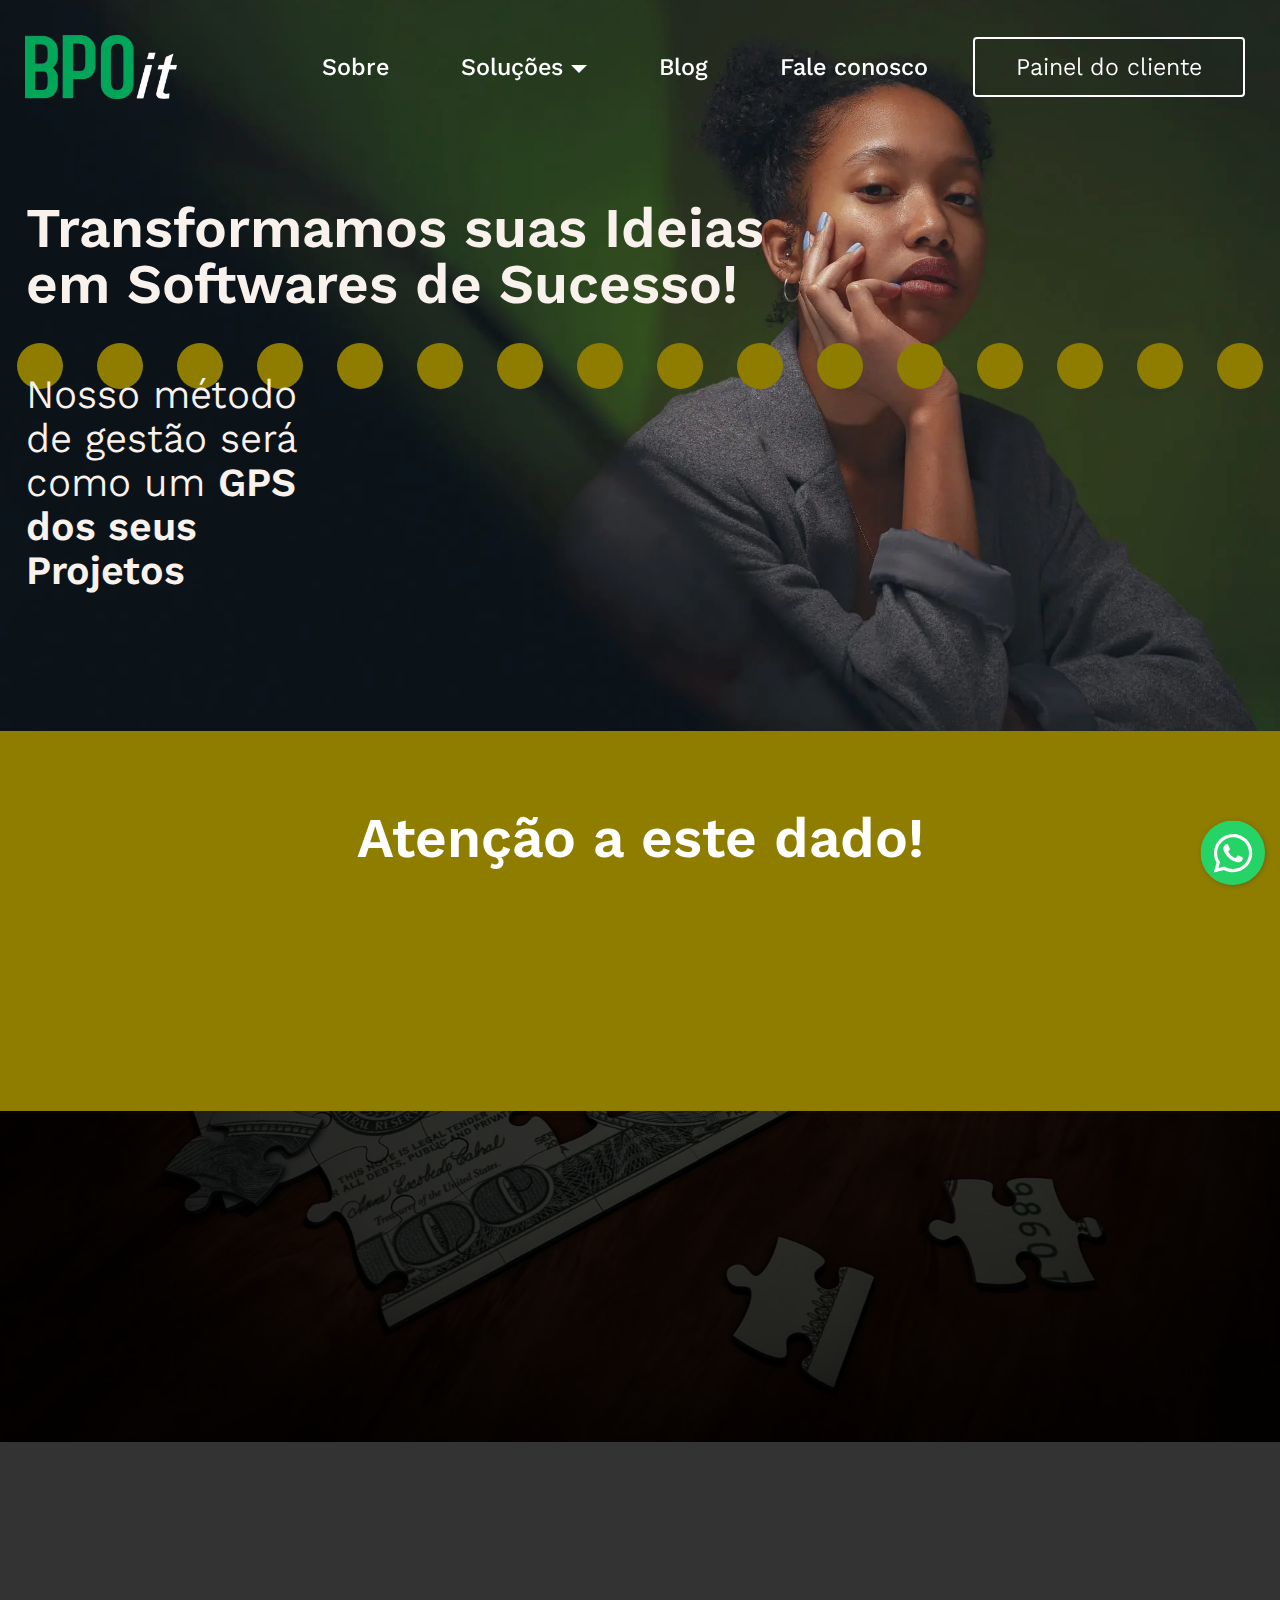
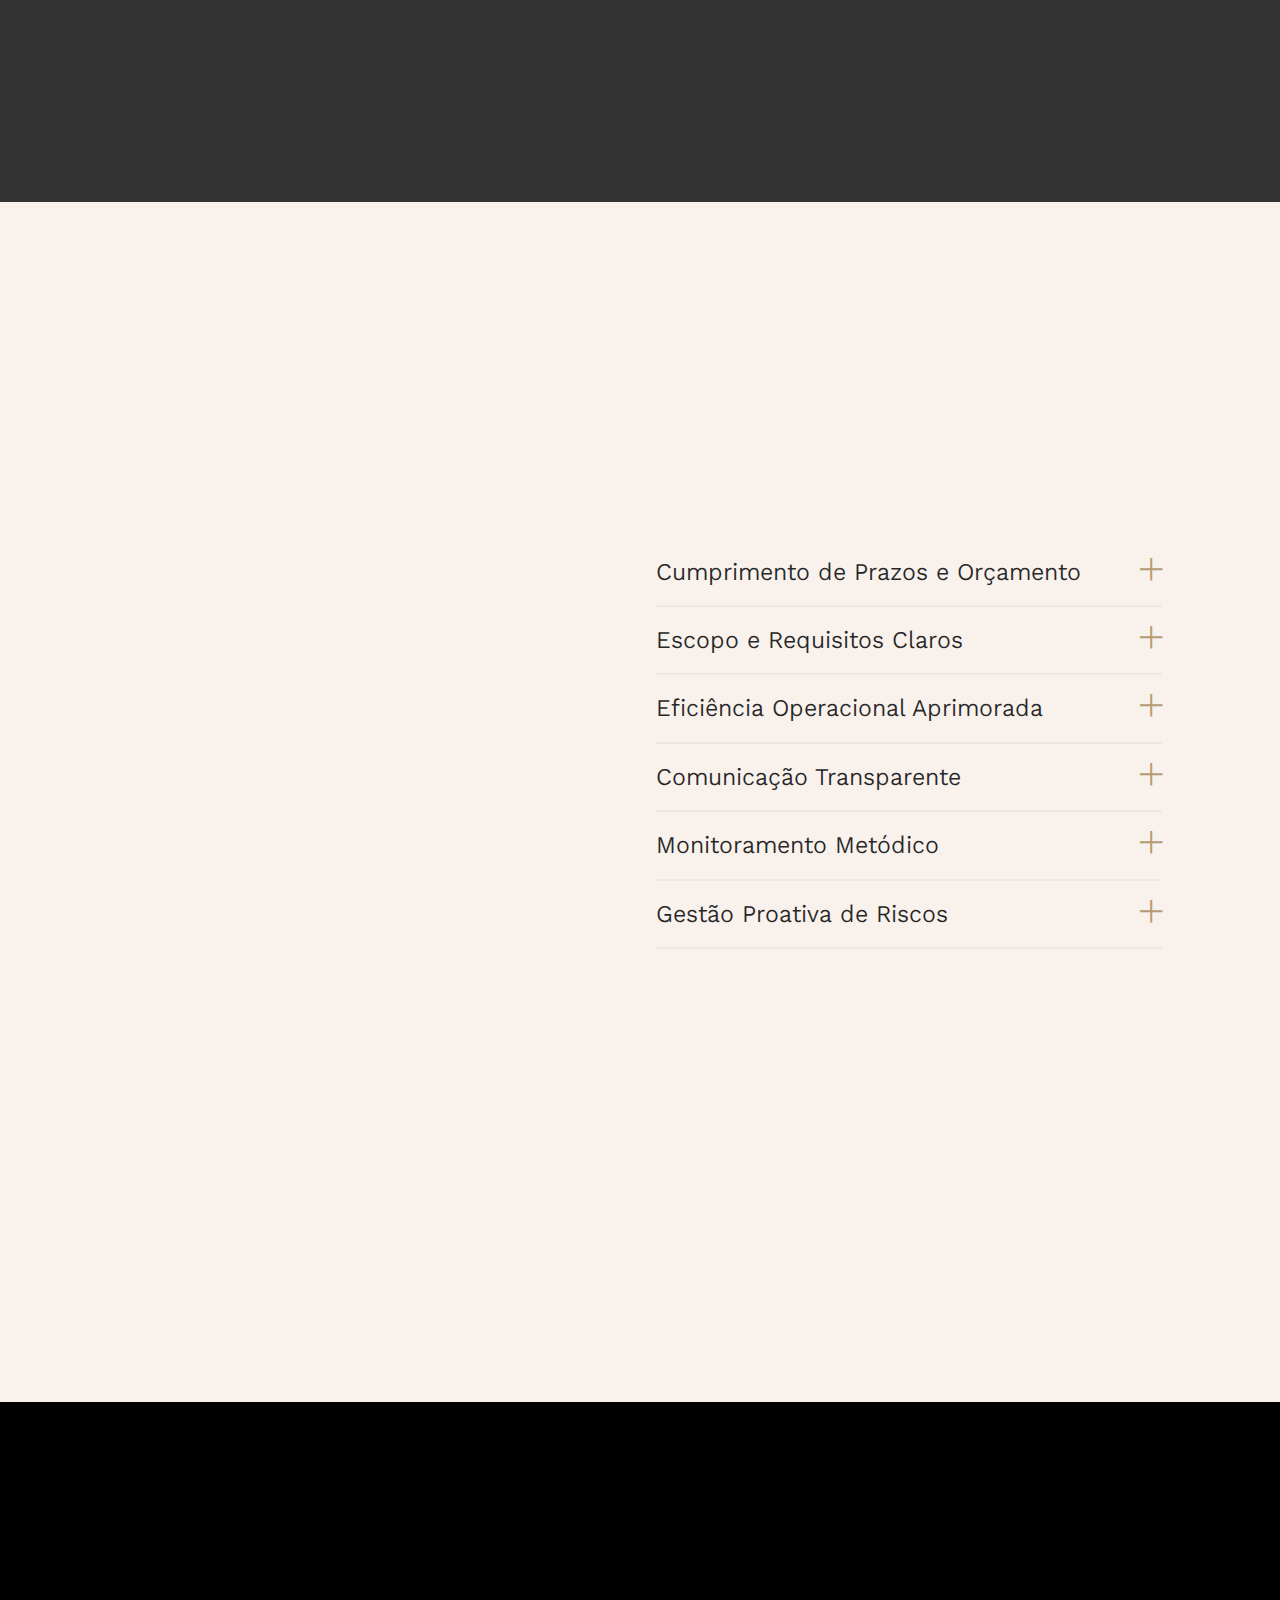
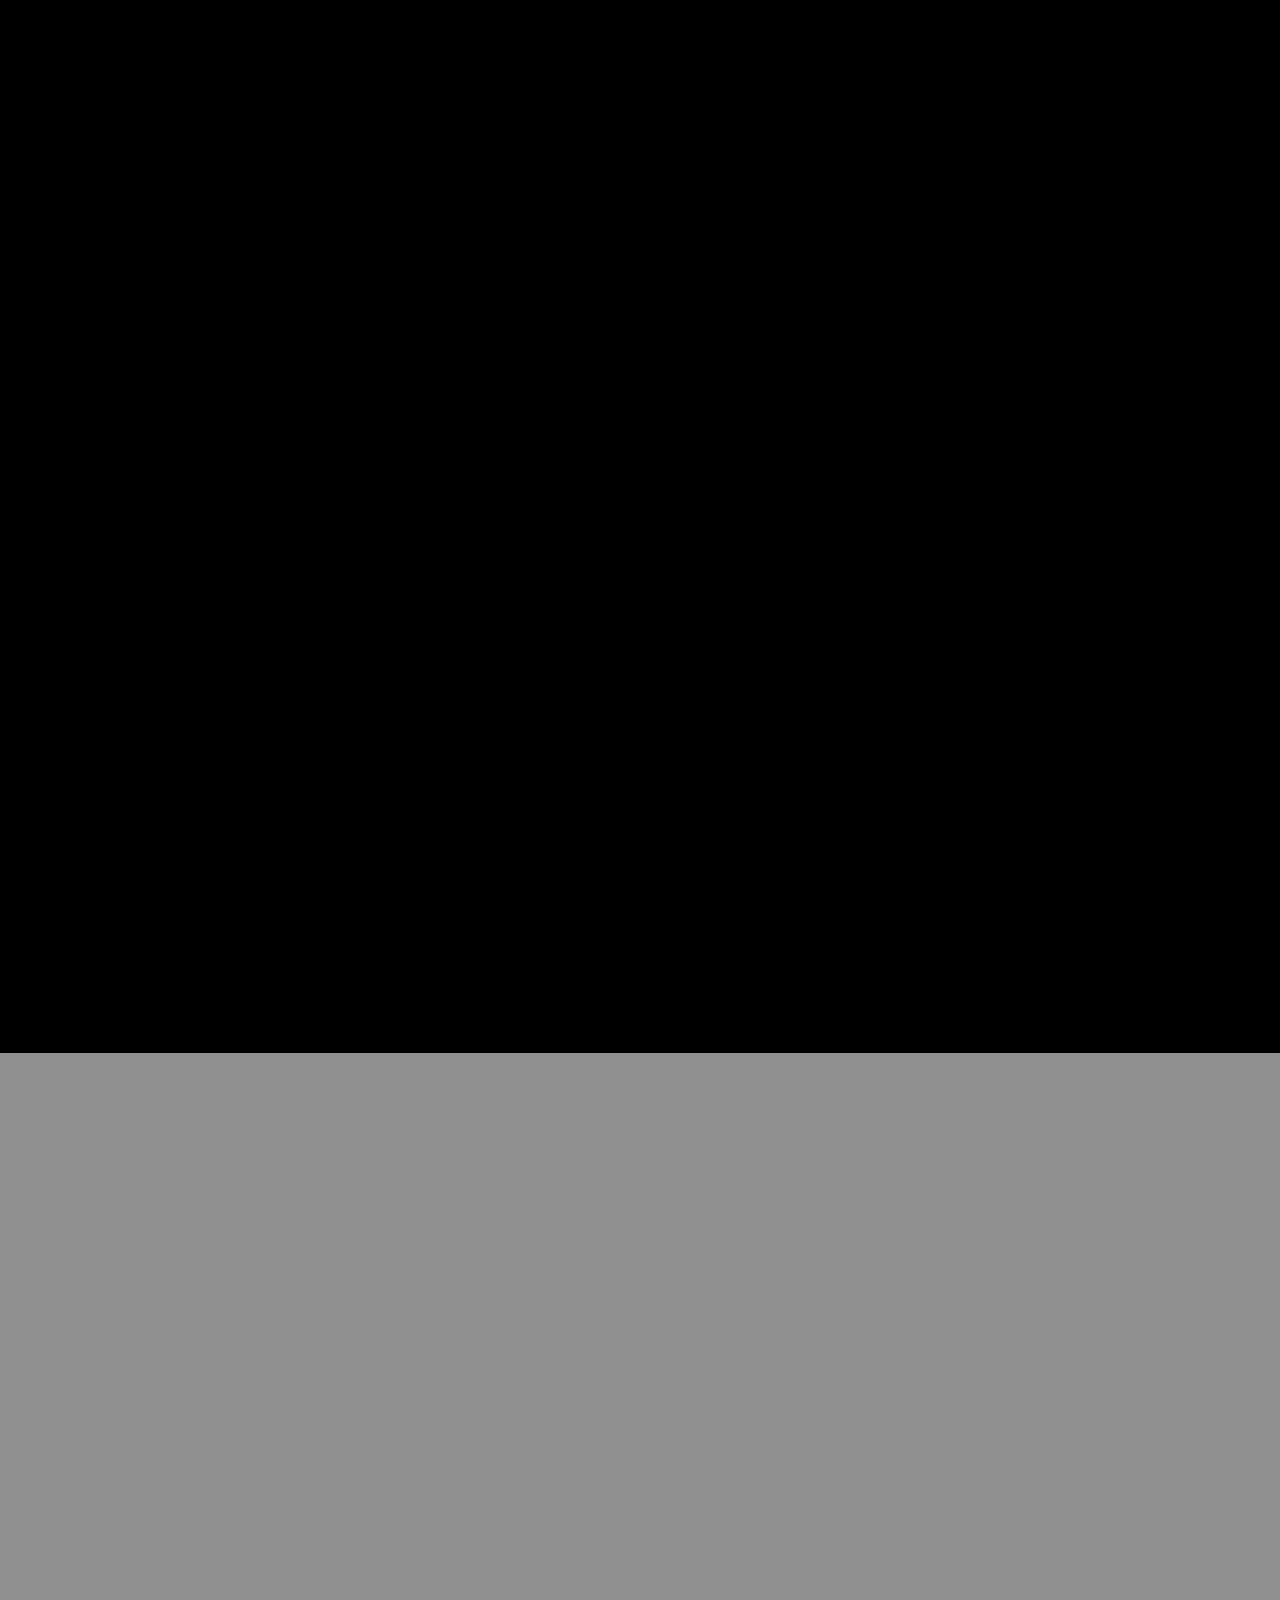
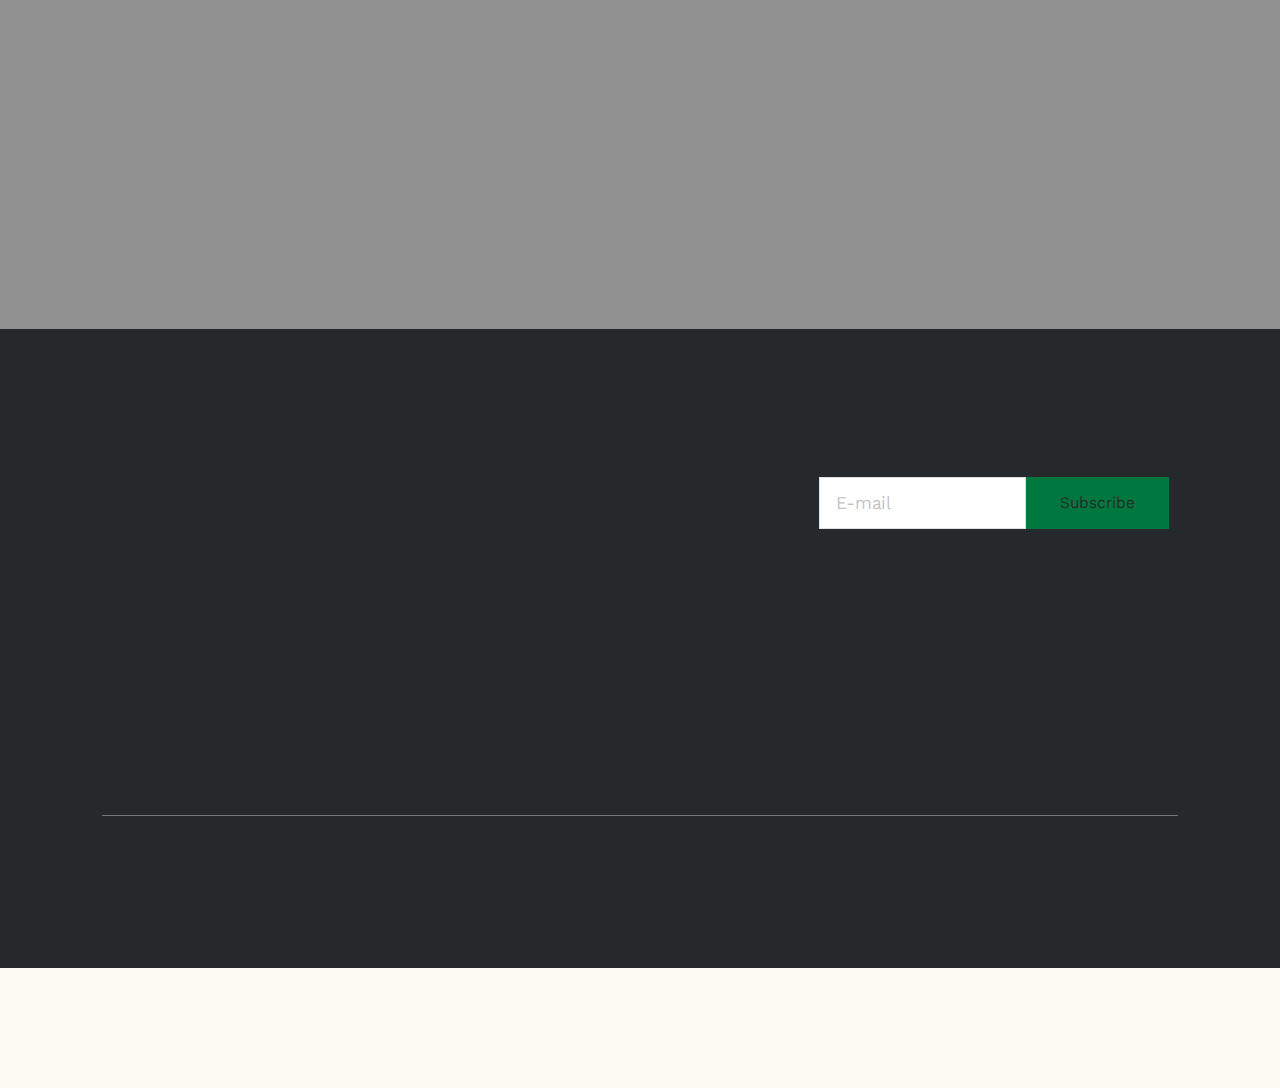
<file: page4.html>
<!DOCTYPE html>
<html  >
<head>
  
  <meta charset="UTF-8">
  <meta http-equiv="X-UA-Compatible" content="IE=edge">
  
  <meta name="viewport" content="width=device-width, initial-scale=1, minimum-scale=1">
  <link rel="shortcut icon" href="assets/images/artes-site-128x128.png" type="image/x-icon">
  <meta name="description" content="">
  
  
  <title>Serviço - Gestão de Projetos</title>
  <link rel="stylesheet" href="assets/web/assets/mobirise-icons2/mobirise2.css">
  <link rel="stylesheet" href="assets/web/assets/mobirise-icons/mobirise-icons.css">
  <link rel="stylesheet" href="assets/bootstrap/css/bootstrap.min.css">
  <link rel="stylesheet" href="assets/bootstrap/css/bootstrap-grid.min.css">
  <link rel="stylesheet" href="assets/bootstrap/css/bootstrap-reboot.min.css">
  <link rel="stylesheet" href="assets/parallax/jarallax.css">
  <link rel="stylesheet" href="assets/animatecss/animate.css">
  <link rel="stylesheet" href="assets/chatbutton/floating-wpp.css">
  <link rel="stylesheet" href="assets/popup-overlay-plugin/style.css">
  <link rel="stylesheet" href="assets/dropdown/css/style.css">
  <link rel="stylesheet" href="assets/socicon/css/styles.css">
  <link rel="stylesheet" href="assets/theme/css/style.css">
  <link rel="stylesheet" href="assets/recaptcha.css">
  <link rel="preload" href="https://fonts.googleapis.com/css?family=Kantumruy+Pro:100,200,300,400,500,600,700,100i,200i,300i,400i,500i,600i,700i&display=swap" as="style" onload="this.onload=null;this.rel='stylesheet'">
  <noscript><link rel="stylesheet" href="https://fonts.googleapis.com/css?family=Kantumruy+Pro:100,200,300,400,500,600,700,100i,200i,300i,400i,500i,600i,700i&display=swap"></noscript>
  <link rel="preload" as="style" href="assets/mobirise/css/mbr-additional.css"><link rel="stylesheet" href="assets/mobirise/css/mbr-additional.css" type="text/css">

  
  <!-- Google tag (gtag.js) -->
<script async src="https://www.googletagmanager.com/gtag/js?id=G-5W7PEP0SWJ"></script>
<script>
  window.dataLayer = window.dataLayer || [];
  function gtag(){dataLayer.push(arguments);}
  gtag('js', new Date());

  gtag('config', 'G-5W7PEP0SWJ');
</script>
  
</head>
<body>
  
  <section data-bs-version="5.1" class="menu menu1 growthm5 cid-tgzk7yxiXi" once="menu" id="amenu1-1k">
    

    <nav class="navbar navbar-dropdown navbar-fixed-top navbar-expand-lg">
        <div class="container">
            <div class="navbar-brand">
                <span class="navbar-logo">
                    <a href="index.html">
                        <img src="assets/images/logotipo-bpoit-2-0-800px-696x349-it-branco-256x108.webp" alt="" style="height: 4rem;">
                    </a>
                </span>
                
            </div>
            <button class="navbar-toggler" type="button" data-toggle="collapse" data-bs-toggle="collapse" data-target="#navbarSupportedContent" data-bs-target="#navbarSupportedContent" aria-controls="navbarNavAltMarkup" aria-expanded="false" aria-label="Toggle navigation">
                <div class="hamburger">
                    <span></span>
                    <span></span>
                    <span></span>
                    <span></span>
                </div>
            </button>
            <div class="collapse navbar-collapse" id="navbarSupportedContent">
                <ul class="navbar-nav nav-dropdown" data-app-modern-menu="true"><li class="nav-item">
                        <a class="nav-link link text-secondary display-4" href="index.html#sobre-afeatures4-3">Sobre</a>
                    </li>
                    <li class="nav-item dropdown">
                        <a class="nav-link link text-secondary dropdown-toggle display-4" href="index.html#solucoes-afeatures5-7" data-toggle="dropdown-submenu" data-bs-toggle="dropdown" data-bs-auto-close="outside" aria-expanded="false">Soluções</a><div class="dropdown-menu" aria-labelledby="dropdown-894"><a class="text-secondary dropdown-item text-primary display-4" href="index.html#features3-1">Serviços</a><a class="text-secondary dropdown-item text-primary display-4" href="index.html#features3-19">Plataformas</a></div>
                    </li>
                    <li class="nav-item">
                        <a class="nav-link link text-secondary text-primary display-4" href="index.html#blog-aarticle1-d">
                            Blog
                    </a>
                    </li>
                    <li class="nav-item">
                        <a class="nav-link link text-secondary text-primary display-4" href="index.html#form4-1i">Fale conosco</a>
                    </li></ul>
                
                <div class="navbar-buttons mbr-section-btn"><a class="btn btn-secondary-outline display-4" href="https://app.flowch.com/#/login" target="_blank">Painel do cliente</a></div>
            </div>
        </div>
    </nav>
</section>

<section data-bs-version="5.1" class="header1 growthm5 cid-tVdoZhd7B4" id="aheader1-1n">

    

    
    <div class="mbr-overlay" style="opacity: 0.1; background-color: rgb(39, 39, 39);"></div>

    <div class="container">
        <div class="row justify-content-start">
            <div class="col-12 col-lg-8 main-col">
                <div class="text-top-container">
                    <h1 class="mbr-section-title mbr-fonts-style display-1"><strong>Transformamos suas Ideias em Softwares de Sucesso!</strong></h1>
                </div>
                <div class="text-bottom-container">
                    <p class="mbr-text mbr-fonts-style display-2">Nosso método de gestão será como um&nbsp;<strong>GPS dos seus Projetos</strong></p>
                    
                </div>
            </div>
        </div>
    </div>
    <div class="frame-container">
        <div class="frame-item"></div>
        <div class="frame-item"></div>
        <div class="frame-item"></div>
        <div class="frame-item"></div>
        <div class="frame-item"></div>
        <div class="frame-item"></div>
        <div class="frame-item"></div>
        <div class="frame-item"></div>
        <div class="frame-item"></div>
        <div class="frame-item"></div>
        <div class="frame-item"></div>
        <div class="frame-item"></div>
        <div class="frame-item"></div>
        <div class="frame-item"></div>
        <div class="frame-item"></div>
        <div class="frame-item"></div>
    </div>
</section>

<section data-bs-version="5.1" class="features12 growthm5 cid-tViFpNtbmQ" id="afeatures12-1p">
    

    
    
    <div class="container">
        <div class="row">
            <div class="col-12 col-lg-12 content-container">
<!--                 <div class="image-wrapper">
                    <img src="assets/images/features9.png" alt="">
                </div> -->
                <h5 class="mbr-section-title mbr-fonts-style mb-0 align-center display-1"><strong>Atenção a este dado!</strong></h5>
                <p class="mbr-text mbr-fonts-style mb-0 align-center display-2">Os índices da <strong>BPO</strong><em>it</em> mostram que <strong>78% dos projetos não são concluídos</strong> dentro do prazo e do orçamento <strong>por falta de métodos</strong> corretos na gestão de projetos.</p>
            </div>
        </div>
    </div>
</section>

<section data-bs-version="5.1" class="features2 growthm5 cid-tViH1JfUMD mbr-parallax-background" id="afeatures2-1q">

    

    
    <div class="mbr-overlay" style="opacity: 0.8; background-color: rgb(0, 0, 0);"></div>

    <div class="section-container">
        <div class="content-bg">
            <div class="container">
                <div class="row justify-content-center">
                    <div class="col-12 col-lg-12 col-text">
                        <h1 class="mbr-section-title mbr-fonts-style display-1"><strong>
                            O que faz os projetos falharem tem nome!</strong></h1>
                        <p class="mbr-text mbr-fonts-style mb-0 display-5">É fácil identificar a falha depois que muito dinheiro foi perdido. Para evitar prejuízos, você precisa evitar a&nbsp;<a href="#" class="text-warning">falta de escopo e requisitos claros</a>&nbsp;e eliminar&nbsp;<a href="#" class="text-warning">cronogramas que fogem da realidade</a>.&nbsp;Além disso, durante o projeto, os pontos que mais trazem problemas para o projeto são a&nbsp;<a href="#" class="text-warning">inexistência de monitoramento metódico</a>&nbsp;das atividades e, principalmente, a <a href="#" class="text-warning">falta de processos para a identificação de desvios</a>, e além disso, existe a&nbsp;<a href="#" class="text-warning">ausência de ações imediatas</a>&nbsp;para evitar prejuízos.</p>
                    </div>
                </div>
            </div>
        </div>
    </div>
</section>

<section data-bs-version="5.1" class="features6 growthm5 cid-tVjsg65SKj" id="afeatures6-1s">
    
    <div class="container">
        <div class="row justify-content-center">
            <div class="col-md-12 col-lg-7">
                <h3 class="mbr-section-title mbr-fonts-style display-1">
                   Os Benefícios do Método da <strong>BPO</strong><em>it</em> são claros</h3>
                
                
            </div>
        </div>
    </div>
</section>

<section data-bs-version="5.1" class="accordion1 woodm4_accordion1 cid-tVjt8hydYX" id="accordion01-1t">

	
    


	
	<div class="container">
		<div class="row">

			<div class="col-lg-6 md-pb px-3">
				<h1 class="mbr-section-title align-left mbr-bold mbr-black pb-3 mbr-fonts-style display-2">Conheça os benefícios do nosso método de gestão de projetos:</h1>
				<h2 class="mbr-section-subtitle align-left mbr-black mbr-light pb-5 mbr-fonts-style display-4">Lorem ipsum dolor sit amet, consectetur adipiscing elit. Nulla ac ligula in nulla convallis fermentum. Curabitur euismod eros et elit euismod ultrices. Vivamus vestibulum quam sit amet tellus dapibus, in sagittis libero malesuada. Integer hendrerit arcu eu fringilla laoreet. Fusce quis odio sed libero suscipit bibendum ac vitae tellus.<br></h2>
				<img src="assets/images/mbr-1089x726.webp" alt="">
			</div>



			<div class="col-lg-6 px-3">
				
				

				
				

				<div id="bootstrap-accordion_16" class="panel-group accordionStyles accordion" role="tablist" aria-multiselectable="true">
					<div class="card">
						<div class="card-header" role="tab" id="headingOne">
							<a role="button" class="panel-title collapsed text-black" data-toggle="collapse" data-bs-toggle="collapse" data-core="" href="#collapse1_16" aria-expanded="false" aria-controls="collapse1">
								<h4 class="mbr-fonts-style display-5">Cumprimento de Prazos e Orçamento<span class="sign mbr-iconfont mbri-arrow-down inactive"><br></span>
								</h4>
							</a>
						</div>
						<div id="collapse1_16" class="panel-collapse noScroll collapse " role="tabpanel" aria-labelledby="headingOne" data-parent="#accordion" data-bs-parent="#bootstrap-accordion_16">
							<div class="panel-body p-4">
								<p class="mbr-fonts-style panel-text display-4">Lorem ipsum dolor sit amet, consectetur adipiscing elit. Nulla ac ligula in nulla convallis fermentum. Curabitur euismod eros et elit euismod ultrices. Vivamus vestibulum quam sit amet tellus dapibus, in sagittis libero malesuada. Integer hendrerit arcu eu fringilla laoreet. Fusce quis odio sed libero suscipit bibendum ac vitae tellus.</p>
							</div>
						</div>
					</div>
					<div class="card">
						<div class="card-header" role="tab" id="headingTwo">
							<a role="button" class="collapsed panel-title text-black" data-toggle="collapse" data-bs-toggle="collapse" data-core="" href="#collapse2_16" aria-expanded="false" aria-controls="collapse2">
								<h4 class="mbr-fonts-style display-5">Escopo e Requisitos Claros&nbsp;&nbsp;<span class="sign mbr-iconfont mbri-arrow-down inactive"><br></span>
								</h4>
							</a>

						</div>
						<div id="collapse2_16" class="panel-collapse noScroll collapse" role="tabpanel" aria-labelledby="headingTwo" data-parent="#accordion" data-bs-parent="#bootstrap-accordion_16">
							<div class="panel-body p-4">
								<p class="mbr-fonts-style panel-text display-4">
									Na indústria, os cavacos de madeira de pinus são valiosos na produção de vapor de processo. A queima controlada desses cavacos gera calor, criando vapor utilizado em diversas operações industriais, desde esterilização até processos químicos complexos. Sua eficiência torna-os uma escolha popular para garantir a energia necessária em muitas instalações industriais.</p>
							</div>
						</div>
					</div>
					<div class="card">
						<div class="card-header" role="tab" id="headingThree">
							<a role="button" class="collapsed text-black panel-title" data-toggle="collapse" data-bs-toggle="collapse" data-core="" href="#collapse3_16" aria-expanded="false" aria-controls="collapse3">
								<h4 class="mbr-fonts-style display-5">Eficiência Operacional Aprimorada&nbsp;<span class="sign mbr-iconfont mbri-arrow-down inactive"><br></span>
								</h4>
							</a>
						</div>
						<div id="collapse3_16" class="panel-collapse noScroll collapse" role="tabpanel" aria-labelledby="headingThree" data-parent="#accordion" data-bs-parent="#bootstrap-accordion_16">
							<div class="panel-body p-4">
								<p class="mbr-fonts-style panel-text display-4">Lorem ipsum dolor sit amet, consectetur adipiscing elit. Nulla ac ligula in nulla convallis fermentum. Curabitur euismod eros et elit euismod ultrices. Vivamus vestibulum quam sit amet tellus dapibus, in sagittis libero malesuada. Integer hendrerit arcu eu fringilla laoreet. Fusce quis odio sed libero suscipit bibendum ac vitae tellus.</p>
							</div>
						</div>
					</div>
					<div class="card">
						<div class="card-header" role="tab" id="headingFour">
							<a role="button" class="collapsed panel-title text-black" data-toggle="collapse" data-bs-toggle="collapse" data-core="" href="#collapse4_16" aria-expanded="false" aria-controls="collapse4">
								<h4 class="mbr-fonts-style display-5">Comunicação Transparente<br><span class="sign mbr-iconfont mbri-arrow-down inactive"><br></span>
								</h4>
							</a>
						</div>
						<div id="collapse4_16" class="panel-collapse noScroll collapse" role="tabpanel" aria-labelledby="headingFour" data-parent="#accordion" data-bs-parent="#bootstrap-accordion_16">
							<div class="panel-body p-4">
								<p class="mbr-fonts-style panel-text display-4">
									Lorem ipsum dolor sit amet, consectetur adipiscing elit. Nulla ac ligula in nulla convallis fermentum. Curabitur euismod eros et elit euismod ultrices. Vivamus vestibulum quam sit amet tellus dapibus, in sagittis libero malesuada. Integer hendrerit arcu eu fringilla laoreet. Fusce quis odio sed libero suscipit bibendum ac vitae tellus.</p>
							</div>
						</div>
					</div>
					<div class="card">
						<div class="card-header" role="tab" id="headingFive">
							<a role="button" class="collapsed panel-title text-black" data-toggle="collapse" data-bs-toggle="collapse" data-core="" href="#collapse5_16" aria-expanded="false" aria-controls="collapse5">
								<h4 class="mbr-fonts-style display-5">Monitoramento Metódico<br><span class="sign mbr-iconfont mbri-arrow-down inactive"><br></span>
								</h4>
							</a>
						</div>
						<div id="collapse5_16" class="panel-collapse noScroll collapse" role="tabpanel" aria-labelledby="headingFive" data-parent="#accordion" data-bs-parent="#bootstrap-accordion_16">
							<div class="panel-body p-4">
								<p class="mbr-fonts-style panel-text display-4">
									Lorem ipsum dolor sit amet, consectetur adipiscing elit. Nulla ac ligula in nulla convallis fermentum. Curabitur euismod eros et elit euismod ultrices. Vivamus vestibulum quam sit amet tellus dapibus, in sagittis libero malesuada. Integer hendrerit arcu eu fringilla laoreet. Fusce quis odio sed libero suscipit bibendum ac vitae tellus.</p>
							</div>
						</div>
					</div>
					<div class="card">
						<div class="card-header" role="tab" id="headingSix">
							<a role="button" class="collapsed panel-title text-black" data-toggle="collapse" data-bs-toggle="collapse" data-core="" href="#collapse6_16" aria-expanded="false" aria-controls="collapse6">
								<h4 class="mbr-fonts-style display-5">Gestão Proativa de Riscos<br><span class="sign mbr-iconfont mbri-arrow-down inactive"><br></span>
								</h4>
							</a>
						</div>
						<div id="collapse6_16" class="panel-collapse noScroll collapse" role="tabpanel" aria-labelledby="headingSix" data-parent="#accordion" data-bs-parent="#bootstrap-accordion_16">
							<div class="panel-body p-4">
								<p class="mbr-fonts-style panel-text display-4">
									Lorem ipsum dolor sit amet, consectetur adipiscing elit. Nulla ac ligula in nulla convallis fermentum. Curabitur euismod eros et elit euismod ultrices. Vivamus vestibulum quam sit amet tellus dapibus, in sagittis libero malesuada. Integer hendrerit arcu eu fringilla laoreet. Fusce quis odio sed libero suscipit bibendum ac vitae tellus.</p>
							</div>
						</div>
					</div>
				</div>
			</div>
		</div>
	</div>
</section>

<section data-bs-version="5.1" class="people1 growthm5 cid-tVSmG4ueEZ" id="apeople1-1u">
    
    <div class="images-container container">
        <div class="mbr-section-head">
            <h3 class="mbr-section-title mbr-fonts-style align-center mb-0 display-2">
                Empresas que confiam no nosso serviço</h3>
            
        </div>
        <div class="row justify-content-center">
            <div class="card">
                <img src="assets/images/efd-gray-210x211.webp" alt="">
            </div>
            <div class="card">
                <img src="assets/images/binane-logo-gray-210x210.webp" alt="">
            </div>
            <div class="card">
                <img src="assets/images/teste-210x210.webp" alt="">
            </div>
            <div class="card">
                <img src="assets/images/vet-santa-vita-logo-gray-210x211.webp" alt="">
            </div>
            <div class="card">
                <img src="assets/images/sknet-logo-gray-210x210.webp" alt="">
            </div>
            
            
            
            
            
        </div>
    </div>
</section>

<section data-bs-version="5.1" class="people2 growthm5 cid-tVSmHCayDE" id="apeople2-1v">
    
    
    <div class="container">
        
        <div class="row item-row">
            <div class="item features-image col-12">
                <div class="item-wrapper">
                    <div class="item-img">
                        <img src="assets/images/team5.webp" alt="">
                    </div>
                    <div class="item-content">
                        <h5 class="item-title mbr-fonts-style align-center display-4">Lorem ipsum dolor sit amet, consectetur adipiscing elit. Nulla ac ligula in nulla convallis fermentum. Curabitur euismod eros et elit euismod ultrices.</h5>
                        <p class="mbr-text mbr-fonts-style mb-0 align-center display-7">
                            CEO
                        </p>
                        
                    </div>
                </div>
            </div>

            <div class="item features-image col-12">
                <div class="item-wrapper">
                    <div class="item-img">
                        <img src="assets/images/team6.webp" alt="">
                    </div>
                    <div class="item-content">
                        <h5 class="item-title mbr-fonts-style align-center display-4">Lorem ipsum dolor sit amet, consectetur adipiscing elit. Nulla ac ligula in nulla convallis fermentum. Curabitur euismod eros et elit euismod ultrices.</h5>
                        <p class="mbr-text mbr-fonts-style mb-0 align-center display-7">
                            CTO
                        </p>
                        
                    </div>
                </div>
            </div>
            <div class="item features-image col-12">
                <div class="item-wrapper">
                    <div class="item-img">
                        <img src="assets/images/team7.webp" alt="">
                    </div>
                    <div class="item-content">
                        <h5 class="item-title mbr-fonts-style align-center display-4">Lorem ipsum dolor sit amet, consectetur adipiscing elit. Nulla ac ligula in nulla convallis fermentum. Curabitur euismod eros et elit euismod ultrices.</h5>
                        <p class="mbr-text mbr-fonts-style mb-0 align-center display-7">
                            Developer
                        </p>
                        
                    </div>
                </div>
            </div>
        </div>
    </div>
</section>

<section data-bs-version="5.1" class="features02 smartm5 cid-tVSperysNo mbr-parallax-background" id="features02-1y">
    

    
    <div class="mbr-overlay" style="opacity: 0.7; background-color: rgb(98, 97, 97);"></div>

    <div class="container-fluid">
        <div class="row">
            <div class="item features-without-image col-12 col-lg-4 item-mb">
                <div class="item-wrapper">
                    <div class="card-box">
                        <div class="number-wrap">
                            <p class="card-number_1 mbr-fonts-style display-5">
                                <strong>1</strong>
                            </p>
                        </div>
                        <a href="#">
                            <h4 class="card-title mbr-fonts-style display-5"><strong>Planing de grupo e de atividades</strong></h4>
                        </a>
                        <p class="card-text mbr-fonts-style display-7">
                            Lorem ipsum dolor sit amet, consectetur adipiscing elit. Nulla ac ligula in nulla convallis fermentum. Curabitur euismod eros et elit euismod ultrices.
                        </p>
                    </div>
                </div>
            </div>
            <div class="item features-without-image col-12 col-lg-4 item-mb">
                <div class="item-wrapper">
                    <div class="card-box">
                        <div class="number-wrap">
                            <p class="card-number_2 mbr-fonts-style display-5">
                                <strong>2</strong>
                            </p>
                        </div>
                        <a href="#">
                            <h4 class="card-title mbr-fonts-style display-5"><strong>Controle de Repositório de Versionamento</strong></h4>
                        </a>
                        <p class="card-text mbr-fonts-style display-7">
                            Lorem ipsum dolor sit amet, consectetur adipiscing elit. Nulla ac ligula in nulla convallis fermentum. Curabitur euismod eros et elit euismod ultrices.
                        </p>
                    </div>
                </div>
            </div>
            <div class="item features-without-image col-12 col-lg-4 item-mb">
                <div class="item-wrapper">
                    <div class="card-box">
                        <div class="number-wrap">
                            <p class="card-number_3 mbr-fonts-style display-5">
                                <strong>3</strong>
                            </p>
                        </div>
                        <a href="#">
                            <h4 class="card-title mbr-fonts-style display-5"><strong>Processos para gestão do projeto</strong></h4>
                        </a>
                        <p class="card-text mbr-fonts-style display-7">
                            Lorem ipsum dolor sit amet, consectetur adipiscing elit. Nulla ac ligula in nulla convallis fermentum. Curabitur euismod eros et elit euismod ultrices.
                    </p></div>
                </div>
            </div>
        </div>
        <div class="row">
            <div class="item features-without-image col-12 col-lg-4 item-mb">
                <div class="item-wrapper">
                    <div class="card-box">
                        <div class="number-wrap">
                            <p class="card-number_1 mbr-fonts-style display-5">
                                <strong>4</strong>
                            </p>
                        </div>
                        <a href="#">
                            <h4 class="card-title mbr-fonts-style display-5"><strong>Acompanhamento de apontamento de horas trabalhas</strong></h4>
                        </a>
                        <p class="card-text mbr-fonts-style display-7">
                            Lorem ipsum dolor sit amet, consectetur adipiscing elit. Nulla ac ligula in nulla convallis fermentum. Curabitur euismod eros et elit euismod ultrices.
                        </p>
                    </div>
                </div>
            </div>
            <div class="item features-without-image col-12 col-lg-4 item-mb">
                <div class="item-wrapper">
                    <div class="card-box">
                        <div class="number-wrap">
                            <p class="card-number_2 mbr-fonts-style display-5">
                                <strong>5</strong>
                            </p>
                        </div>
                        <a href="#">
                            <h4 class="card-title mbr-fonts-style display-5"><strong>Reunião diária de acompanhamento de cronograma</strong></h4>
                        </a>
                        <p class="card-text mbr-fonts-style display-7">
                            Lorem ipsum dolor sit amet, consectetur adipiscing elit. Nulla ac ligula in nulla convallis fermentum. Curabitur euismod eros et elit euismod ultrices.
                        </p>
                    </div>
                </div>
            </div>
            <div class="item features-without-image col-12 col-lg-4 item-mb">
                <div class="item-wrapper">
                    <div class="card-box">
                        <div class="number-wrap">
                            <p class="card-number_3 mbr-fonts-style display-5">
                                <strong>6</strong>
                            </p>
                        </div>
                        <a href="#">
                            <h4 class="card-title mbr-fonts-style display-5"><strong>Reunião semanal (15 min.) de status report&nbsp;do&nbsp;projeto;</strong></h4>
                        </a>
                        <p class="card-text mbr-fonts-style display-7">
                            Lorem ipsum dolor sit amet, consectetur adipiscing elit. Nulla ac ligula in nulla convallis fermentum. Curabitur euismod eros et elit euismod ultrices.
                    </p></div>
                </div>
            </div>
        </div>
    </div>
</section>

<section data-bs-version="5.1" class="footer1 shopm5 cid-tLRVk0elNX" once="footers" id="afooter1-1l">

    

    
    
    <div class="container">
        <div class="row main-row">
            <div class="col-12 col-md-6 col-lg-4">
                <h5 class="mbr-section-subtitle mbr-fonts-style display-4">
                    <strong>Dados de contato</strong></h5>
                <p class="mbr-text mbr-fonts-style display-7"><a href="tel:+55 11 2391-1171" class="text-white">+55 11 2391-1171</a><br><a href="https://wa.me/5511993006526" class="text-white" target="_blank">+55 11 99300-6526</a><br>
                    <br><a href="https://goo.gl/maps/4rVQHFCPxz3amxNr6" class="text-white" target="_blank">Av. Paulista, 807, 23º andar</a><br><a href="https://goo.gl/maps/4rVQHFCPxz3amxNr6" class="text-white" target="_blank">Conj. 2315&nbsp;| CEP: 01.311-100</a><br><a href="https://goo.gl/maps/4rVQHFCPxz3amxNr6" class="text-white" target="_blank">São Paulo - SP</a><br><br>BPO IT SERVIÇO EM TECNOLOGIA<br>DA INFORMAÇÃO LTDA.<br>CNPJ:&nbsp; 27.493.929/0001-56</p>
                
            </div>
            <div class="col-12 col-md-6 col-lg-4">
                <h5 class="mbr-section-subtitle mbr-fonts-style display-4">
                    <strong>BPO</strong><em>it</em></h5>
                <ul class="list mbr-fonts-style display-7">

                    <li class="mbr-text item-wrap"><a href="index.html#sobre-afeatures4-3" class="text-primary">Sobre</a></li>
                    <li class="mbr-text item-wrap"><a href="index.html#solucoes-afeatures5-7" class="text-primary">Soluções</a></li><li class="mbr-text item-wrap">&nbsp; &nbsp; <a href="index.html#features3-1" class="text-primary">Serviços</a></li><li class="mbr-text item-wrap">&nbsp; &nbsp; <a href="index.html#features3-19" class="text-primary">Plataformas</a><br></li>
                    <li class="mbr-text item-wrap"><a href="index.html#blog-aarticle1-d" class="text-primary">Blog</a></li><li class="mbr-text item-wrap"><a href="index.html#aform1-e" class="text-primary">Fale conosco</a></li><li class="mbr-text item-wrap"><a href="https://app.flowch.com/#/login" class="text-primary">Painel do cliente</a></li>
                </ul>
            </div>
            <div class="col-12 col-md-6 col-lg-4">
                <h5 class="mbr-section-subtitle mbr-fonts-style display-4"><strong>Receba nossas notícias</strong></h5>
                <div class="form-wrap">
                    <div class="mbr-form" data-form-type="formoid">
                        <form action="https://mobirise.eu/" method="POST" class="mbr-form form-with-styler mx-auto" data-form-title="Form Name"><input type="hidden" name="email" data-form-email="true" value="tVMR8IS3O82zhUbYQPmddS5HYPwFqlFHHYE3t1bgWSPW9yL9I9qIsx+gF5ovckpYZywrdmsOqPhcgfILw9/NKpvauwmu/ItEKFt7hLN08lgYfaCqXQ/XRBaaFm5a+LCO.0ATDHID0e2MQtVEU+OatmpcB7OkicB1owU5b8nj20b2wQ0OZASDAnP5B8fM9YBreIUaSFsVbkvom710aJgVPmWyiM+orxDjI/OpiKDp/1SN0BzeLUMB4H4K8S26nDmKL">
                            <div class="row">
                                <div hidden="hidden" data-form-alert="" class="alert alert-success col-12">Parabéns pelo cadastro, em breve você começará a receber nossas notícias e novidades.</div>
                                <div hidden="hidden" data-form-alert-danger="" class="alert alert-danger col-12">
                                    Oops...! some problem!
                                </div>
                            </div>
                            <div class="dragArea row">
                                <div class="col-12 col-md form-group" data-for="email">
                                    <input type="email" name="email" placeholder="E-mail" data-form-field="email" class="form-control display-7" required="required" value="" id="email-afooter1-1l">
                                </div>
                                <div class="col-auto col-md-auto mbr-section-btn align-center"><button type="submit" class="btn btn-primary display-7">
                                        Subscribe
                                    </button></div>
                            </div>
                        </form>
                    </div>
                </div>
                <p class="form-text mbr-fonts-style display-7">
                    Mantenha-se atualizado com as novidades da BPO<em>it</em> e com o que está rolando no mundo da tecnologia.</p>
            </div>
        </div>
        <div class="row">
            <div class="col-12 col-copyright">
                <div class="border-item"></div>
                <p class="copyright-text mb-0 mbr-fonts-style display-7">
                    © Copyright 2023 BPO IT - Todos os direitos reservados</p>
            </div>
        </div>
    </div>
</section>

<section data-bs-version="5.1" class="header3 growthm5 cid-tVdoXbnmPL" id="aheader3-1m">

    

    
    <div class="mbr-overlay" style="opacity: 0.1; background-color: rgb(222, 219, 123);"></div>

    <div class="container">
        <div class="row justify-content-center">
            <div class="col-12 col-lg-12 main-col">
                <h1 class="mbr-section-title mbr-fonts-style display-1">
                    Do you need to solve a problem or do you want to learn more about us?

                </h1>
                
                
            </div>
        </div>
    </div>
</section>


<script src="assets/bootstrap/js/bootstrap.bundle.min.js"></script>
  <script src="assets/parallax/jarallax.js"></script>
  <script src="assets/smoothscroll/smooth-scroll.js"></script>
  <script src="assets/ytplayer/index.js"></script>
  <script src="assets/chatbutton/floating-wpp.js"></script>
  <script src="assets/chatbutton/script.js"></script>
  <script src="assets/dropdown/js/navbar-dropdown.js"></script>
  <script src="assets/theme/js/script.js"></script>
  <script src="assets/formoid.min.js"></script>
  
  
  
  <input name="animation" type="hidden">
  <div id="chatbutton-wa" data-phone="+5511993006526" data-showpopup="true" data-headertitle="Fale agora com um consultor" data-popupmessage="Olá!👋
Quem que podemos lhe ajudar hoje?" data-placeholder="Digite aqui" data-position="left" data-headercolor="#00a859" data-backgroundcolor="#e5ddd5" data-autoopentimeout="5" data-size="65px"><div class="floating-wpp-button" style="width: 65px; height: 65px;"><div class="floating-wpp-button-image"><!--?xml version="1.0" encoding="UTF-8" standalone="no"?--><svg xmlns="http://www.w3.org/2000/svg" xmlns:xlink="http://www.w3.org/1999/xlink" style="isolation:isolate" viewBox="0 0 800 800" width="65" height="65"><defs><clipPath id="_clipPath_A3g8G5hPEGG2L0B6hFCxamU4cc8rfqzQ"><rect width="800" height="800"></rect></clipPath></defs><g clip-path="url(#_clipPath_A3g8G5hPEGG2L0B6hFCxamU4cc8rfqzQ)"><g><path d=" M 787.59 800 L 12.41 800 C 5.556 800 0 793.332 0 785.108 L 0 14.892 C 0 6.667 5.556 0 12.41 0 L 787.59 0 C 794.444 0 800 6.667 800 14.892 L 800 785.108 C 800 793.332 794.444 800 787.59 800 Z " fill="rgb(37,211,102)"></path></g><g><path d=" M 508.558 450.429 C 502.67 447.483 473.723 433.24 468.325 431.273 C 462.929 429.308 459.003 428.328 455.078 434.22 C 451.153 440.114 439.869 453.377 436.434 457.307 C 433 461.236 429.565 461.729 423.677 458.78 C 417.79 455.834 398.818 449.617 376.328 429.556 C 358.825 413.943 347.008 394.663 343.574 388.768 C 340.139 382.873 343.207 379.687 346.155 376.752 C 348.804 374.113 352.044 369.874 354.987 366.436 C 357.931 362.999 358.912 360.541 360.875 356.614 C 362.837 352.683 361.857 349.246 360.383 346.299 C 358.912 343.352 347.136 314.369 342.231 302.579 C 337.451 291.099 332.597 292.654 328.983 292.472 C 325.552 292.301 321.622 292.265 317.698 292.265 C 313.773 292.265 307.394 293.739 301.996 299.632 C 296.6 305.527 281.389 319.772 281.389 348.752 C 281.389 377.735 302.487 405.731 305.431 409.661 C 308.376 413.592 346.949 473.062 406.015 498.566 C 420.062 504.634 431.03 508.256 439.581 510.969 C 453.685 515.451 466.521 514.818 476.666 513.302 C 487.978 511.613 511.502 499.06 516.409 485.307 C 521.315 471.55 521.315 459.762 519.842 457.307 C 518.371 454.851 514.446 453.377 508.558 450.429 Z  M 401.126 597.117 L 401.047 597.117 C 365.902 597.104 331.431 587.661 301.36 569.817 L 294.208 565.572 L 220.08 585.017 L 239.866 512.743 L 235.21 505.332 C 215.604 474.149 205.248 438.108 205.264 401.1 C 205.307 293.113 293.17 205.257 401.204 205.257 C 453.518 205.275 502.693 225.674 539.673 262.696 C 576.651 299.716 597.004 348.925 596.983 401.258 C 596.939 509.254 509.078 597.117 401.126 597.117 Z  M 567.816 234.565 C 523.327 190.024 464.161 165.484 401.124 165.458 C 271.24 165.458 165.529 271.161 165.477 401.085 C 165.46 442.617 176.311 483.154 196.932 518.892 L 163.502 641 L 288.421 608.232 C 322.839 627.005 361.591 636.901 401.03 636.913 L 401.126 636.913 L 401.127 636.913 C 530.998 636.913 636.717 531.2 636.77 401.274 C 636.794 338.309 612.306 279.105 567.816 234.565" fill-rule="evenodd" fill="rgb(255,255,255)"></path></g></g></svg></div></div></div>
 </body>
</html>
</file>
<file: assets/web/assets/mobirise-icons2/mobirise2.css>
@font-face {
  font-family: 'Moririse2';
  font-display: swap;
  src:  url('mobirise2.eot?f2bix4');
  src:  url('mobirise2.eot?f2bix4#iefix') format('embedded-opentype'),
    url('mobirise2.ttf?f2bix4') format('truetype'),
    url('mobirise2.woff?f2bix4') format('woff'),
    url('mobirise2.svg?f2bix4#mobirise2') format('svg');
  font-weight: normal;
  font-style: normal;
}

[class^="mobi-"], [class*=" mobi-"] {
  /* use !important to prevent issues with browser extensions that change fonts */
  font-family: 'Moririse2' !important;
  speak: none;
  font-style: normal;
  font-weight: normal;
  font-variant: normal;
  text-transform: none;
  line-height: 1;

  /* Better Font Rendering =========== */
  -webkit-font-smoothing: antialiased;
  -moz-osx-font-smoothing: grayscale;
}

.mobi-mbri-add-submenu:before {
  content: "\e900";
}
.mobi-mbri-alert:before {
  content: "\e901";
}
.mobi-mbri-align-center:before {
  content: "\e902";
}
.mobi-mbri-align-justify:before {
  content: "\e903";
}
.mobi-mbri-align-left:before {
  content: "\e904";
}
.mobi-mbri-align-right:before {
  content: "\e905";
}
.mobi-mbri-android:before {
  content: "\e906";
}
.mobi-mbri-apple:before {
  content: "\e907";
}
.mobi-mbri-arrow-down:before {
  content: "\e908";
}
.mobi-mbri-arrow-next:before {
  content: "\e909";
}
.mobi-mbri-arrow-prev:before {
  content: "\e90a";
}
.mobi-mbri-arrow-up:before {
  content: "\e90b";
}
.mobi-mbri-bold:before {
  content: "\e90c";
}
.mobi-mbri-bookmark:before {
  content: "\e90d";
}
.mobi-mbri-bootstrap:before {
  content: "\e90e";
}
.mobi-mbri-briefcase:before {
  content: "\e90f";
}
.mobi-mbri-browse:before {
  content: "\e910";
}
.mobi-mbri-bulleted-list:before {
  content: "\e911";
}
.mobi-mbri-calendar:before {
  content: "\e912";
}
.mobi-mbri-camera:before {
  content: "\e913";
}
.mobi-mbri-cart-add:before {
  content: "\e914";
}
.mobi-mbri-cart-full:before {
  content: "\e915";
}
.mobi-mbri-cash:before {
  content: "\e916";
}
.mobi-mbri-change-style:before {
  content: "\e917";
}
.mobi-mbri-chat:before {
  content: "\e918";
}
.mobi-mbri-clock:before {
  content: "\e919";
}
.mobi-mbri-close:before {
  content: "\e91a";
}
.mobi-mbri-cloud:before {
  content: "\e91b";
}
.mobi-mbri-code:before {
  content: "\e91c";
}
.mobi-mbri-contact-form:before {
  content: "\e91d";
}
.mobi-mbri-credit-card:before {
  content: "\e91e";
}
.mobi-mbri-cursor-click:before {
  content: "\e91f";
}
.mobi-mbri-cust-feedback:before {
  content: "\e920";
}
.mobi-mbri-database:before {
  content: "\e921";
}
.mobi-mbri-delivery:before {
  content: "\e922";
}
.mobi-mbri-desktop:before {
  content: "\e923";
}
.mobi-mbri-devices:before {
  content: "\e924";
}
.mobi-mbri-down:before {
  content: "\e925";
}
.mobi-mbri-download-2:before {
  content: "\e926";
}
.mobi-mbri-download:before {
  content: "\e927";
}
.mobi-mbri-drag-n-drop-2:before {
  content: "\e928";
}
.mobi-mbri-drag-n-drop:before {
  content: "\e929";
}
.mobi-mbri-edit-2:before {
  content: "\e92a";
}
.mobi-mbri-edit:before {
  content: "\e92b";
}
.mobi-mbri-error:before {
  content: "\e92c";
}
.mobi-mbri-extension:before {
  content: "\e92d";
}
.mobi-mbri-features:before {
  content: "\e92e";
}
.mobi-mbri-file:before {
  content: "\e92f";
}
.mobi-mbri-flag:before {
  content: "\e930";
}
.mobi-mbri-folder:before {
  content: "\e931";
}
.mobi-mbri-gift:before {
  content: "\e932";
}
.mobi-mbri-github:before {
  content: "\e933";
}
.mobi-mbri-globe-2:before {
  content: "\e934";
}
.mobi-mbri-globe:before {
  content: "\e935";
}
.mobi-mbri-growing-chart:before {
  content: "\e936";
}
.mobi-mbri-hearth:before {
  content: "\e937";
}
.mobi-mbri-help:before {
  content: "\e938";
}
.mobi-mbri-home:before {
  content: "\e939";
}
.mobi-mbri-hot-cup:before {
  content: "\e93a";
}
.mobi-mbri-idea:before {
  content: "\e93b";
}
.mobi-mbri-image-gallery:before {
  content: "\e93c";
}
.mobi-mbri-image-slider:before {
  content: "\e93d";
}
.mobi-mbri-info:before {
  content: "\e93e";
}
.mobi-mbri-italic:before {
  content: "\e93f";
}
.mobi-mbri-key:before {
  content: "\e940";
}
.mobi-mbri-laptop:before {
  content: "\e941";
}
.mobi-mbri-layers:before {
  content: "\e942";
}
.mobi-mbri-left-right:before {
  content: "\e943";
}
.mobi-mbri-left:before {
  content: "\e944";
}
.mobi-mbri-letter:before {
  content: "\e945";
}
.mobi-mbri-like:before {
  content: "\e946";
}
.mobi-mbri-link:before {
  content: "\e947";
}
.mobi-mbri-lock:before {
  content: "\e948";
}
.mobi-mbri-login:before {
  content: "\e949";
}
.mobi-mbri-logout:before {
  content: "\e94a";
}
.mobi-mbri-magic-stick:before {
  content: "\e94b";
}
.mobi-mbri-map-pin:before {
  content: "\e94c";
}
.mobi-mbri-menu:before {
  content: "\e94d";
}
.mobi-mbri-mobile-2:before {
  content: "\e94e";
}
.mobi-mbri-mobile-horizontal:before {
  content: "\e94f";
}
.mobi-mbri-mobile:before {
  content: "\e950";
}
.mobi-mbri-mobirise:before {
  content: "\e951";
}
.mobi-mbri-more-horizontal:before {
  content: "\e952";
}
.mobi-mbri-more-vertical:before {
  content: "\e953";
}
.mobi-mbri-music:before {
  content: "\e954";
}
.mobi-mbri-new-file:before {
  content: "\e955";
}
.mobi-mbri-numbered-list:before {
  content: "\e956";
}
.mobi-mbri-opened-folder:before {
  content: "\e957";
}
.mobi-mbri-pages:before {
  content: "\e958";
}
.mobi-mbri-paper-plane:before {
  content: "\e959";
}
.mobi-mbri-paperclip:before {
  content: "\e95a";
}
.mobi-mbri-phone:before {
  content: "\e95b";
}
.mobi-mbri-photo:before {
  content: "\e95c";
}
.mobi-mbri-photos:before {
  content: "\e95d";
}
.mobi-mbri-pin:before {
  content: "\e95e";
}
.mobi-mbri-play:before {
  content: "\e95f";
}
.mobi-mbri-plus:before {
  content: "\e960";
}
.mobi-mbri-preview:before {
  content: "\e961";
}
.mobi-mbri-print:before {
  content: "\e962";
}
.mobi-mbri-protect:before {
  content: "\e963";
}
.mobi-mbri-question:before {
  content: "\e964";
}
.mobi-mbri-quote-left:before {
  content: "\e965";
}
.mobi-mbri-quote-right:before {
  content: "\e966";
}
.mobi-mbri-redo:before {
  content: "\e967";
}
.mobi-mbri-refresh:before {
  content: "\e968";
}
.mobi-mbri-responsive-2:before {
  content: "\e969";
}
.mobi-mbri-responsive:before {
  content: "\e96a";
}
.mobi-mbri-right:before {
  content: "\e96b";
}
.mobi-mbri-rocket:before {
  content: "\e96c";
}
.mobi-mbri-sad-face:before {
  content: "\e96d";
}
.mobi-mbri-sale:before {
  content: "\e96e";
}
.mobi-mbri-save:before {
  content: "\e96f";
}
.mobi-mbri-search:before {
  content: "\e970";
}
.mobi-mbri-setting-2:before {
  content: "\e971";
}
.mobi-mbri-setting-3:before {
  content: "\e972";
}
.mobi-mbri-setting:before {
  content: "\e973";
}
.mobi-mbri-share:before {
  content: "\e974";
}
.mobi-mbri-shopping-bag:before {
  content: "\e975";
}
.mobi-mbri-shopping-basket:before {
  content: "\e976";
}
.mobi-mbri-shopping-cart:before {
  content: "\e977";
}
.mobi-mbri-sites:before {
  content: "\e978";
}
.mobi-mbri-smile-face:before {
  content: "\e979";
}
.mobi-mbri-speed:before {
  content: "\e97a";
}
.mobi-mbri-star:before {
  content: "\e97b";
}
.mobi-mbri-success:before {
  content: "\e97c";
}
.mobi-mbri-sun:before {
  content: "\e97d";
}
.mobi-mbri-sun2:before {
  content: "\e97e";
}
.mobi-mbri-tablet-vertical:before {
  content: "\e97f";
}
.mobi-mbri-tablet:before {
  content: "\e980";
}
.mobi-mbri-target:before {
  content: "\e981";
}
.mobi-mbri-timer:before {
  content: "\e982";
}
.mobi-mbri-to-ftp:before {
  content: "\e983";
}
.mobi-mbri-to-local-drive:before {
  content: "\e984";
}
.mobi-mbri-touch-swipe:before {
  content: "\e985";
}
.mobi-mbri-touch:before {
  content: "\e986";
}
.mobi-mbri-trash:before {
  content: "\e987";
}
.mobi-mbri-underline:before {
  content: "\e988";
}
.mobi-mbri-undo:before {
  content: "\e989";
}
.mobi-mbri-unlink:before {
  content: "\e98a";
}
.mobi-mbri-unlock:before {
  content: "\e98b";
}
.mobi-mbri-up-down:before {
  content: "\e98c";
}
.mobi-mbri-up:before {
  content: "\e98d";
}
.mobi-mbri-update:before {
  content: "\e98e";
}
.mobi-mbri-upload-2:before {
  content: "\e98f";
}
.mobi-mbri-upload:before {
  content: "\e990";
}
.mobi-mbri-user-2:before {
  content: "\e991";
}
.mobi-mbri-user:before {
  content: "\e992";
}
.mobi-mbri-users:before {
  content: "\e993";
}
.mobi-mbri-video-play:before {
  content: "\e994";
}
.mobi-mbri-video:before {
  content: "\e995";
}
.mobi-mbri-watch:before {
  content: "\e996";
}
.mobi-mbri-website-theme-2:before {
  content: "\e997";
}
.mobi-mbri-website-theme:before {
  content: "\e998";
}
.mobi-mbri-wifi:before {
  content: "\e999";
}
.mobi-mbri-windows:before {
  content: "\e99a";
}
.mobi-mbri-zoom-in:before {
  content: "\e99b";
}
.mobi-mbri-zoom-out:before {
  content: "\e99c";
}
</file>
<file: assets/web/assets/mobirise-icons/mobirise-icons.css>
@font-face {
  font-family: 'MobiriseIcons';
  src:  url('mobirise-icons.eot?spat4u');
  src:  url('mobirise-icons.eot?spat4u#iefix') format('embedded-opentype'),
    url('mobirise-icons.ttf?spat4u') format('truetype'),
    url('mobirise-icons.woff?spat4u') format('woff'),
    url('mobirise-icons.svg?spat4u#MobiriseIcons') format('svg');
  font-weight: normal;
  font-style: normal;
  font-display: swap;
}

[class^="mbri-"], [class*=" mbri-"] {
  /* use !important to prevent issues with browser extensions that change fonts */
  font-family: MobiriseIcons !important;
  speak: none;
  font-style: normal;
  font-weight: normal;
  font-variant: normal;
  text-transform: none;
  line-height: 1;

  /* Better Font Rendering =========== */
  -webkit-font-smoothing: antialiased;
  -moz-osx-font-smoothing: grayscale;
}

.mbri-add-submenu:before {
  content: "\e900";
}
.mbri-alert:before {
  content: "\e901";
}
.mbri-align-center:before {
  content: "\e902";
}
.mbri-align-justify:before {
  content: "\e903";
}
.mbri-align-left:before {
  content: "\e904";
}
.mbri-align-right:before {
  content: "\e905";
}
.mbri-android:before {
  content: "\e906";
}
.mbri-apple:before {
  content: "\e907";
}
.mbri-arrow-down:before {
  content: "\e908";
}
.mbri-arrow-next:before {
  content: "\e909";
}
.mbri-arrow-prev:before {
  content: "\e90a";
}
.mbri-arrow-up:before {
  content: "\e90b";
}
.mbri-bold:before {
  content: "\e90c";
}
.mbri-bookmark:before {
  content: "\e90d";
}
.mbri-bootstrap:before {
  content: "\e90e";
}
.mbri-briefcase:before {
  content: "\e90f";
}
.mbri-browse:before {
  content: "\e910";
}
.mbri-bulleted-list:before {
  content: "\e911";
}
.mbri-calendar:before {
  content: "\e912";
}
.mbri-camera:before {
  content: "\e913";
}
.mbri-cart-add:before {
  content: "\e914";
}
.mbri-cart-full:before {
  content: "\e915";
}
.mbri-cash:before {
  content: "\e916";
}
.mbri-change-style:before {
  content: "\e917";
}
.mbri-chat:before {
  content: "\e918";
}
.mbri-clock:before {
  content: "\e919";
}
.mbri-close:before {
  content: "\e91a";
}
.mbri-cloud:before {
  content: "\e91b";
}
.mbri-code:before {
  content: "\e91c";
}
.mbri-contact-form:before {
  content: "\e91d";
}
.mbri-credit-card:before {
  content: "\e91e";
}
.mbri-cursor-click:before {
  content: "\e91f";
}
.mbri-cust-feedback:before {
  content: "\e920";
}
.mbri-database:before {
  content: "\e921";
}
.mbri-delivery:before {
  content: "\e922";
}
.mbri-desktop:before {
  content: "\e923";
}
.mbri-devices:before {
  content: "\e924";
}
.mbri-down:before {
  content: "\e925";
}
.mbri-download:before {
  content: "\e989";
}
.mbri-drag-n-drop:before {
  content: "\e927";
}
.mbri-drag-n-drop2:before {
  content: "\e928";
}
.mbri-edit:before {
  content: "\e929";
}
.mbri-edit2:before {
  content: "\e92a";
}
.mbri-error:before {
  content: "\e92b";
}
.mbri-extension:before {
  content: "\e92c";
}
.mbri-features:before {
  content: "\e92d";
}
.mbri-file:before {
  content: "\e92e";
}
.mbri-flag:before {
  content: "\e92f";
}
.mbri-folder:before {
  content: "\e930";
}
.mbri-gift:before {
  content: "\e931";
}
.mbri-github:before {
  content: "\e932";
}
.mbri-globe:before {
  content: "\e933";
}
.mbri-globe-2:before {
  content: "\e934";
}
.mbri-growing-chart:before {
  content: "\e935";
}
.mbri-hearth:before {
  content: "\e936";
}
.mbri-help:before {
  content: "\e937";
}
.mbri-home:before {
  content: "\e938";
}
.mbri-hot-cup:before {
  content: "\e939";
}
.mbri-idea:before {
  content: "\e93a";
}
.mbri-image-gallery:before {
  content: "\e93b";
}
.mbri-image-slider:before {
  content: "\e93c";
}
.mbri-info:before {
  content: "\e93d";
}
.mbri-italic:before {
  content: "\e93e";
}
.mbri-key:before {
  content: "\e93f";
}
.mbri-laptop:before {
  content: "\e940";
}
.mbri-layers:before {
  content: "\e941";
}
.mbri-left-right:before {
  content: "\e942";
}
.mbri-left:before {
  content: "\e943";
}
.mbri-letter:before {
  content: "\e944";
}
.mbri-like:before {
  content: "\e945";
}
.mbri-link:before {
  content: "\e946";
}
.mbri-lock:before {
  content: "\e947";
}
.mbri-login:before {
  content: "\e948";
}
.mbri-logout:before {
  content: "\e949";
}
.mbri-magic-stick:before {
  content: "\e94a";
}
.mbri-map-pin:before {
  content: "\e94b";
}
.mbri-menu:before {
  content: "\e94c";
}
.mbri-mobile:before {
  content: "\e94d";
}
.mbri-mobile2:before {
  content: "\e94e";
}
.mbri-mobirise:before {
  content: "\e94f";
}
.mbri-more-horizontal:before {
  content: "\e950";
}
.mbri-more-vertical:before {
  content: "\e951";
}
.mbri-music:before {
  content: "\e952";
}
.mbri-new-file:before {
  content: "\e953";
}
.mbri-numbered-list:before {
  content: "\e954";
}
.mbri-opened-folder:before {
  content: "\e955";
}
.mbri-pages:before {
  content: "\e956";
}
.mbri-paper-plane:before {
  content: "\e957";
}
.mbri-paperclip:before {
  content: "\e958";
}
.mbri-photo:before {
  content: "\e959";
}
.mbri-photos:before {
  content: "\e95a";
}
.mbri-pin:before {
  content: "\e95b";
}
.mbri-play:before {
  content: "\e95c";
}
.mbri-plus:before {
  content: "\e95d";
}
.mbri-preview:before {
  content: "\e95e";
}
.mbri-print:before {
  content: "\e95f";
}
.mbri-protect:before {
  content: "\e960";
}
.mbri-question:before {
  content: "\e961";
}
.mbri-quote-left:before {
  content: "\e962";
}
.mbri-quote-right:before {
  content: "\e963";
}
.mbri-refresh:before {
  content: "\e964";
}
.mbri-responsive:before {
  content: "\e965";
}
.mbri-right:before {
  content: "\e966";
}
.mbri-rocket:before {
  content: "\e967";
}
.mbri-sad-face:before {
  content: "\e968";
}
.mbri-sale:before {
  content: "\e969";
}
.mbri-save:before {
  content: "\e96a";
}
.mbri-search:before {
  content: "\e96b";
}
.mbri-setting:before {
  content: "\e96c";
}
.mbri-setting2:before {
  content: "\e96d";
}
.mbri-setting3:before {
  content: "\e96e";
}
.mbri-share:before {
  content: "\e96f";
}
.mbri-shopping-bag:before {
  content: "\e970";
}
.mbri-shopping-basket:before {
  content: "\e971";
}
.mbri-shopping-cart:before {
  content: "\e972";
}
.mbri-sites:before {
  content: "\e973";
}
.mbri-smile-face:before {
  content: "\e974";
}
.mbri-speed:before {
  content: "\e975";
}
.mbri-star:before {
  content: "\e976";
}
.mbri-success:before {
  content: "\e977";
}
.mbri-sun:before {
  content: "\e978";
}
.mbri-sun2:before {
  content: "\e979";
}
.mbri-tablet:before {
  content: "\e97a";
}
.mbri-tablet-vertical:before {
  content: "\e97b";
}
.mbri-target:before {
  content: "\e97c";
}
.mbri-timer:before {
  content: "\e97d";
}
.mbri-to-ftp:before {
  content: "\e97e";
}
.mbri-to-local-drive:before {
  content: "\e97f";
}
.mbri-touch-swipe:before {
  content: "\e980";
}
.mbri-touch:before {
  content: "\e981";
}
.mbri-trash:before {
  content: "\e982";
}
.mbri-underline:before {
  content: "\e983";
}
.mbri-unlink:before {
  content: "\e984";
}
.mbri-unlock:before {
  content: "\e985";
}
.mbri-up-down:before {
  content: "\e986";
}
.mbri-up:before {
  content: "\e987";
}
.mbri-update:before {
  content: "\e988";
}
.mbri-upload:before {
 content: "\e926"; 
}
.mbri-user:before {
  content: "\e98a";
}
.mbri-user2:before {
  content: "\e98b";
}
.mbri-users:before {
  content: "\e98c";
}
.mbri-video:before {
  content: "\e98d";
}
.mbri-video-play:before {
  content: "\e98e";
}
.mbri-watch:before {
  content: "\e98f";
}
.mbri-website-theme:before {
  content: "\e990";
}
.mbri-wifi:before {
  content: "\e991";
}
.mbri-windows:before {
  content: "\e992";
}
.mbri-zoom-out:before {
  content: "\e993";
}
.mbri-redo:before {
  content: "\e994";
}
.mbri-undo:before {
  content: "\e995";
}
</file>
<file: assets/icon54/style.css>
@font-face {
    font-family: 'icon54';
    src: url('fonts/icon54.eot?uf6sbu');
    src: url('fonts/icon54.eot?uf6sbu#iefix') format('embedded-opentype'),
        url('fonts/icon54.ttf?uf6sbu') format('truetype'),
        url('fonts/icon54.woff?uf6sbu') format('woff'),
        url('fonts/icon54.svg?uf6sbu#icon54') format('svg');
    font-weight: normal;
    font-style: normal;
}

[class^='icon54-v1-'],
[class*=' icon54-v1-'] {
    /* use !important to prevent issues with browser extensions that change fonts */
    font-family: 'icon54' !important;
    speak: none;
    font-style: normal;
    font-weight: normal;
    font-variant: normal;
    text-transform: none;
    line-height: 1;

    /* Better Font Rendering =========== */
    -webkit-font-smoothing: antialiased;
    -moz-osx-font-smoothing: grayscale;
}

.icon54-v1-add-bag::before {
    content: '\e900';
}
.icon54-v1-add-cart2::before {
    content: '\e901';
}
.icon54-v1-add-chat1::before {
    content: '\e902';
}
.icon54-v1-add-chat2::before {
    content: '\e903';
}
.icon54-v1-add-chat3::before {
    content: '\e904';
}
.icon54-v1-bitcoin-bag::before {
    content: '\e905';
}
.icon54-v1-bitcoin-cart::before {
    content: '\e906';
}
.icon54-v1-cart::before {
    content: '\e907';
}
.icon54-v1-char-search2::before {
    content: '\e908';
}
.icon54-v1-chat-1::before {
    content: '\e909';
}
.icon54-v1-chat-2::before {
    content: '\e90a';
}
.icon54-v1-chat-3::before {
    content: '\e90b';
}
.icon54-v1-chat-bubble1::before {
    content: '\e90c';
}
.icon54-v1-chat-bubble2::before {
    content: '\e90d';
}
.icon54-v1-chat-bubble4::before {
    content: '\e90e';
}
.icon54-v1-chat-bubble5::before {
    content: '\e90f';
}
.icon54-v1-chat-buble3::before {
    content: '\e910';
}
.icon54-v1-chat-delete1::before {
    content: '\e911';
}
.icon54-v1-chat-delete2::before {
    content: '\e912';
}
.icon54-v1-chat-delete3::before {
    content: '\e913';
}
.icon54-v1-chat-error1::before {
    content: '\e914';
}
.icon54-v1-chat-error2::before {
    content: '\e915';
}
.icon54-v1-chat-error3::before {
    content: '\e916';
}
.icon54-v1-chat-help1::before {
    content: '\e917';
}
.icon54-v1-chat-help2::before {
    content: '\e918';
}
.icon54-v1-chat-help3::before {
    content: '\e919';
}
.icon54-v1-chat-remouve1::before {
    content: '\e91a';
}
.icon54-v1-chat-remouve2::before {
    content: '\e91b';
}
.icon54-v1-chat-remouve3::before {
    content: '\e91c';
}
.icon54-v1-chat-search1::before {
    content: '\e91d';
}
.icon54-v1-chat-search3::before {
    content: '\e91e';
}
.icon54-v1-chat-settings1::before {
    content: '\e91f';
}
.icon54-v1-chat-settings2::before {
    content: '\e920';
}
.icon54-v1-chat-settings3::before {
    content: '\e921';
}
.icon54-v1-chat-user1::before {
    content: '\e922';
}
.icon54-v1-chat-user2::before {
    content: '\e923';
}
.icon54-v1-chat-user3::before {
    content: '\e924';
}
.icon54-v1-chat-user4::before {
    content: '\e925';
}
.icon54-v1-check-out::before {
    content: '\e926';
}
.icon54-v1-clear-bag::before {
    content: '\e927';
}
.icon54-v1-clear-cart2::before {
    content: '\e928';
}
.icon54-v1-conference-chat::before {
    content: '\e929';
}
.icon54-v1-conference-speach::before {
    content: '\e92a';
}
.icon54-v1-credit-card::before {
    content: '\e92b';
}
.icon54-v1-cuppon::before {
    content: '\e92c';
}
.icon54-v1-dismiss-bag::before {
    content: '\e92d';
}
.icon54-v1-dismiss-cart::before {
    content: '\e92e';
}
.icon54-v1-dismiss-chat1::before {
    content: '\e92f';
}
.icon54-v1-dismiss-chat2::before {
    content: '\e930';
}
.icon54-v1-dismiss-chat3::before {
    content: '\e931';
}
.icon54-v1-dollar-bag::before {
    content: '\e932';
}
.icon54-v1-dollar-cart::before {
    content: '\e933';
}
.icon54-v1-done-bag::before {
    content: '\e934';
}
.icon54-v1-done-cat::before {
    content: '\e935';
}
.icon54-v1-dream-bubble1::before {
    content: '\e936';
}
.icon54-v1-dream-bubble2::before {
    content: '\e937';
}
.icon54-v1-dreamimg-2::before {
    content: '\e938';
}
.icon54-v1-dreaming-1::before {
    content: '\e939';
}
.icon54-v1-euro-bag::before {
    content: '\e93a';
}
.icon54-v1-euro-cart::before {
    content: '\e93b';
}
.icon54-v1-favorite-bag::before {
    content: '\e93c';
}
.icon54-v1-favorite-cart::before {
    content: '\e93d';
}
.icon54-v1-favorite-chat1::before {
    content: '\e93e';
}
.icon54-v1-favorite-chat2::before {
    content: '\e93f';
}
.icon54-v1-favorite-chat3::before {
    content: '\e940';
}
.icon54-v1-full-cart2::before {
    content: '\e941';
}
.icon54-v1-gift-box2::before {
    content: '\e942';
}
.icon54-v1-gift-card2::before {
    content: '\e943';
}
.icon54-v1-home-bag::before {
    content: '\e944';
}
.icon54-v1-hot-offer::before {
    content: '\e945';
}
.icon54-v1-mobile-shopping1::before {
    content: '\e946';
}
.icon54-v1-mobile-shopping2::before {
    content: '\e947';
}
.icon54-v1-on-sale2::before {
    content: '\e948';
}
.icon54-v1-on-sale::before {
    content: '\e949';
}
.icon54-v1-online-shopping1::before {
    content: '\e94a';
}
.icon54-v1-online-store::before {
    content: '\e94b';
}
.icon54-v1-open-box::before {
    content: '\e94c';
}
.icon54-v1-pound-bag::before {
    content: '\e94d';
}
.icon54-v1-pound-cart::before {
    content: '\e94e';
}
.icon54-v1-remouve-bag::before {
    content: '\e94f';
}
.icon54-v1-remouve-cart2::before {
    content: '\e950';
}
.icon54-v1-rotate-2::before {
    content: '\e951';
}
.icon54-v1-search-bag::before {
    content: '\e952';
}
.icon54-v1-search-cart::before {
    content: '\e953';
}
.icon54-v1-secure-shopping3::before {
    content: '\e954';
}
.icon54-v1-secure-shopping4::before {
    content: '\e955';
}
.icon54-v1-secure-shopping5::before {
    content: '\e956';
}
.icon54-v1-share-conversation1::before {
    content: '\e957';
}
.icon54-v1-share-conversation2::before {
    content: '\e958';
}
.icon54-v1-share-conversation3::before {
    content: '\e959';
}
.icon54-v1-shipping-box::before {
    content: '\e95a';
}
.icon54-v1-shipping-scedule::before {
    content: '\e95b';
}
.icon54-v1-shipping::before {
    content: '\e95c';
}
.icon54-v1-shopping-bag::before {
    content: '\e95d';
}
.icon54-v1-video-message::before {
    content: '\e95e';
}
.icon54-v1-voice-message::before {
    content: '\e95f';
}
.icon54-v1-web-shop1::before {
    content: '\e960';
}
.icon54-v1-web-shop2::before {
    content: '\e961';
}
.icon54-v1-web-shop3::before {
    content: '\e962';
}
.icon54-v1-d-blockchart1::before {
    content: '\e963';
}
.icon54-v1-112::before {
    content: '\e964';
}
.icon54-v1-911::before {
    content: '\e965';
}
.icon54-v1-add-call::before {
    content: '\e966';
}
.icon54-v1-balloons::before {
    content: '\e967';
}
.icon54-v1-baseball-cap::before {
    content: '\e968';
}
.icon54-v1-bat-man::before {
    content: '\e969';
}
.icon54-v1-block-call::before {
    content: '\e96a';
}
.icon54-v1-block-chart1::before {
    content: '\e96b';
}
.icon54-v1-block-chart2::before {
    content: '\e96c';
}
.icon54-v1-block-chart3::before {
    content: '\e96d';
}
.icon54-v1-bluetuth-phonespeaker::before {
    content: '\e96e';
}
.icon54-v1-call-24h::before {
    content: '\e96f';
}
.icon54-v1-call-center24h::before {
    content: '\e970';
}
.icon54-v1-call-forward::before {
    content: '\e971';
}
.icon54-v1-call-made::before {
    content: '\e972';
}
.icon54-v1-call-recieved::before {
    content: '\e973';
}
.icon54-v1-call-reservation::before {
    content: '\e974';
}
.icon54-v1-clear-call::before {
    content: '\e975';
}
.icon54-v1-crain-hook::before {
    content: '\e976';
}
.icon54-v1-decreasing-chart1::before {
    content: '\e977';
}
.icon54-v1-decreasing-chart2::before {
    content: '\e978';
}
.icon54-v1-delayed-call::before {
    content: '\e979';
}
.icon54-v1-diagram-1::before {
    content: '\e97a';
}
.icon54-v1-diagram-2::before {
    content: '\e97b';
}
.icon54-v1-diagram-3::before {
    content: '\e97c';
}
.icon54-v1-diagram-4::before {
    content: '\e97d';
}
.icon54-v1-dial-pad2::before {
    content: '\e97e';
}
.icon54-v1-dot-chart1::before {
    content: '\e97f';
}
.icon54-v1-dot-chart2::before {
    content: '\e980';
}
.icon54-v1-dot-chart3::before {
    content: '\e981';
}
.icon54-v1-enter-1::before {
    content: '\e982';
}
.icon54-v1-enter-2::before {
    content: '\e983';
}
.icon54-v1-exit-1::before {
    content: '\e984';
}
.icon54-v1-exit-2::before {
    content: '\e985';
}
.icon54-v1-fax-phone::before {
    content: '\e986';
}
.icon54-v1-fragment-chart::before {
    content: '\e987';
}
.icon54-v1-hold-theline::before {
    content: '\e988';
}
.icon54-v1-id-tag::before {
    content: '\e989';
}
.icon54-v1-increasing-chart1::before {
    content: '\e98a';
}
.icon54-v1-increasing-chart2::before {
    content: '\e98b';
}
.icon54-v1-key-2::before {
    content: '\e98c';
}
.icon54-v1-key-hole1::before {
    content: '\e98d';
}
.icon54-v1-key-hole2::before {
    content: '\e98e';
}
.icon54-v1-landscape-chart::before {
    content: '\e98f';
}
.icon54-v1-line-chart1::before {
    content: '\e990';
}
.icon54-v1-line-chart2::before {
    content: '\e991';
}
.icon54-v1-line-chart3::before {
    content: '\e992';
}
.icon54-v1-lock-1::before {
    content: '\e993';
}
.icon54-v1-lock-call::before {
    content: '\e994';
}
.icon54-v1-lock-user1::before {
    content: '\e995';
}
.icon54-v1-lock-user2::before {
    content: '\e996';
}
.icon54-v1-login-form1::before {
    content: '\e997';
}
.icon54-v1-login-form2::before {
    content: '\e998';
}
.icon54-v1-marge-call::before {
    content: '\e999';
}
.icon54-v1-missed-call::before {
    content: '\e99a';
}
.icon54-v1-name-tag::before {
    content: '\e99b';
}
.icon54-v1-open-lock::before {
    content: '\e99c';
}
.icon54-v1-pause-call::before {
    content: '\e99d';
}
.icon54-v1-phone-1::before {
    content: '\e99e';
}
.icon54-v1-phone-2::before {
    content: '\e99f';
}
.icon54-v1-phone-3::before {
    content: '\e9a0';
}
.icon54-v1-phone-4::before {
    content: '\e9a1';
}
.icon54-v1-phone-book::before {
    content: '\e9a2';
}
.icon54-v1-phone-box::before {
    content: '\e9a3';
}
.icon54-v1-phone-intalk::before {
    content: '\e9a4';
}
.icon54-v1-phone-ring::before {
    content: '\e9a5';
}
.icon54-v1-phone-shopping::before {
    content: '\e9a6';
}
.icon54-v1-pie-chart1::before {
    content: '\e9a7';
}
.icon54-v1-pie-chart2::before {
    content: '\e9a8';
}
.icon54-v1-pie-chart3::before {
    content: '\e9a9';
}
.icon54-v1-pin-code::before {
    content: '\e9aa';
}
.icon54-v1-public-phone::before {
    content: '\e9ab';
}
.icon54-v1-recall::before {
    content: '\e9ac';
}
.icon54-v1-record-call::before {
    content: '\e9ad';
}
.icon54-v1-remouve-call::before {
    content: '\e9ae';
}
.icon54-v1-ring-chart1::before {
    content: '\e9af';
}
.icon54-v1-ring-chart2::before {
    content: '\e9b0';
}
.icon54-v1-signal-0::before {
    content: '\e9b1';
}
.icon54-v1-signal-1::before {
    content: '\e9b2';
}
.icon54-v1-signal-2::before {
    content: '\e9b3';
}
.icon54-v1-signal-3::before {
    content: '\e9b4';
}
.icon54-v1-signal-4::before {
    content: '\e9b5';
}
.icon54-v1-signal-5::before {
    content: '\e9b6';
}
.icon54-v1-sinus::before {
    content: '\e9b7';
}
.icon54-v1-split-call::before {
    content: '\e9b8';
}
.icon54-v1-success-chart::before {
    content: '\e9b9';
}
.icon54-v1-table-chart1::before {
    content: '\e9ba';
}
.icon54-v1-table-chart2::before {
    content: '\e9bb';
}
.icon54-v1-tangent::before {
    content: '\e9bc';
}
.icon54-v1-bedroom::before {
    content: '\e9bd';
}
.icon54-v1-fingertouch::before {
    content: '\e9be';
}
.icon54-v1-hour::before {
    content: '\e9bf';
}
.icon54-v1-bedroom2::before {
    content: '\e9c0';
}
.icon54-v1-files::before {
    content: '\e9c1';
}
.icon54-v1-fingertouch2::before {
    content: '\e9c2';
}
.icon54-v1-files2::before {
    content: '\e9c3';
}
.icon54-v1-fingertouch3::before {
    content: '\e9c4';
}
.icon54-v1-starbed::before {
    content: '\e9c5';
}
.icon54-v1-g-network::before {
    content: '\e9c6';
}
.icon54-v1-gp-doc::before {
    content: '\e9c7';
}
.icon54-v1-fingerroatate::before {
    content: '\e9c8';
}
.icon54-v1-fingertouch4::before {
    content: '\e9c9';
}
.icon54-v1-g-network2::before {
    content: '\e9ca';
}
.icon54-v1-starhotel1::before {
    content: '\e9cb';
}
.icon54-v1-starhotel2::before {
    content: '\e9cc';
}
.icon54-v1-ball::before {
    content: '\e9cd';
}
.icon54-v1-min::before {
    content: '\e9ce';
}
.icon54-v1-by7::before {
    content: '\e9cf';
}
.icon54-v1-min2::before {
    content: '\e9d0';
}
.icon54-v1-min3::before {
    content: '\e9d1';
}
.icon54-v1-abascus-calculator::before {
    content: '\e9d2';
}
.icon54-v1-accordion::before {
    content: '\e9d3';
}
.icon54-v1-acrobat-file::before {
    content: '\e9d4';
}
.icon54-v1-add-basket::before {
    content: '\e9d5';
}
.icon54-v1-add-bookmark::before {
    content: '\e9d6';
}
.icon54-v1-add-card::before {
    content: '\e9d7';
}
.icon54-v1-add-cart::before {
    content: '\e9d8';
}
.icon54-v1-add-cloud::before {
    content: '\e9d9';
}
.icon54-v1-add-doc::before {
    content: '\e9da';
}
.icon54-v1-add-file::before {
    content: '\e9db';
}
.icon54-v1-add-folder::before {
    content: '\e9dc';
}
.icon54-v1-add-location::before {
    content: '\e9dd';
}
.icon54-v1-add-mail::before {
    content: '\e9de';
}
.icon54-v1-add-wifi::before {
    content: '\e9df';
}
.icon54-v1-addon-setting::before {
    content: '\e9e0';
}
.icon54-v1-addvertise::before {
    content: '\e9e1';
}
.icon54-v1-adobe-flashplayer::before {
    content: '\e9e2';
}
.icon54-v1-adobe::before {
    content: '\e9e3';
}
.icon54-v1-aif-doc::before {
    content: '\e9e4';
}
.icon54-v1-air-conditioner2::before {
    content: '\e9e5';
}
.icon54-v1-air-conditioner::before {
    content: '\e9e6';
}
.icon54-v1-air-conditioner1::before {
    content: '\e9e7';
}
.icon54-v1-airbnb::before {
    content: '\e9e8';
}
.icon54-v1-alambic::before {
    content: '\e9e9';
}
.icon54-v1-alarm-clock1::before {
    content: '\e9ea';
}
.icon54-v1-alarm-clock2::before {
    content: '\e9eb';
}
.icon54-v1-alarm-clock3::before {
    content: '\e9ec';
}
.icon54-v1-alarm-sound::before {
    content: '\e9ed';
}
.icon54-v1-align-center::before {
    content: '\e9ee';
}
.icon54-v1-align-left::before {
    content: '\e9ef';
}
.icon54-v1-align-right::before {
    content: '\e9f0';
}
.icon54-v1-all-directions::before {
    content: '\e9f1';
}
.icon54-v1-allert-card::before {
    content: '\e9f2';
}
.icon54-v1-alligator::before {
    content: '\e9f3';
}
.icon54-v1-alphabet-list::before {
    content: '\e9f4';
}
.icon54-v1-alu-recycle::before {
    content: '\e9f5';
}
.icon54-v1-amazon::before {
    content: '\e9f6';
}
.icon54-v1-ambulance-1::before {
    content: '\e9f7';
}
.icon54-v1-ambulance::before {
    content: '\e9f8';
}
.icon54-v1-amd::before {
    content: '\e9f9';
}
.icon54-v1-amex-2::before {
    content: '\e9fa';
}
.icon54-v1-amex::before {
    content: '\e9fb';
}
.icon54-v1-amplifier-1::before {
    content: '\e9fc';
}
.icon54-v1-amplifier-2::before {
    content: '\e9fd';
}
.icon54-v1-analogue-antenna::before {
    content: '\e9fe';
}
.icon54-v1-anchor::before {
    content: '\e9ff';
}
.icon54-v1-android::before {
    content: '\ea00';
}
.icon54-v1-angel2::before {
    content: '\ea01';
}
.icon54-v1-angel::before {
    content: '\ea02';
}
.icon54-v1-angry-birds2::before {
    content: '\ea03';
}
.icon54-v1-angry-birds::before {
    content: '\ea04';
}
.icon54-v1-anonymous-1::before {
    content: '\ea05';
}
.icon54-v1-anonymous-2::before {
    content: '\ea06';
}
.icon54-v1-ant::before {
    content: '\ea07';
}
.icon54-v1-antilop::before {
    content: '\ea08';
}
.icon54-v1-app-setting::before {
    content: '\ea09';
}
.icon54-v1-apple2::before {
    content: '\ea0a';
}
.icon54-v1-apple::before {
    content: '\ea0b';
}
.icon54-v1-appstore-2::before {
    content: '\ea0c';
}
.icon54-v1-arc-phisics::before {
    content: '\ea0d';
}
.icon54-v1-arcade::before {
    content: '\ea0e';
}
.icon54-v1-archery-1::before {
    content: '\ea0f';
}
.icon54-v1-archery-2::before {
    content: '\ea10';
}
.icon54-v1-aries::before {
    content: '\ea11';
}
.icon54-v1-army-solider::before {
    content: '\ea12';
}
.icon54-v1-artboard::before {
    content: '\ea13';
}
.icon54-v1-astronaut::before {
    content: '\ea14';
}
.icon54-v1-at-symbol::before {
    content: '\ea15';
}
.icon54-v1-ati::before {
    content: '\ea16';
}
.icon54-v1-atm-1::before {
    content: '\ea17';
}
.icon54-v1-atm-2::before {
    content: '\ea18';
}
.icon54-v1-atm-3::before {
    content: '\ea19';
}
.icon54-v1-atom::before {
    content: '\ea1a';
}
.icon54-v1-atomic-reactor::before {
    content: '\ea1b';
}
.icon54-v1-attach-file::before {
    content: '\ea1c';
}
.icon54-v1-attache-mail::before {
    content: '\ea1d';
}
.icon54-v1-attacher::before {
    content: '\ea1e';
}
.icon54-v1-attention-cloud::before {
    content: '\ea1f';
}
.icon54-v1-attention1-doc::before {
    content: '\ea20';
}
.icon54-v1-attention2-doc::before {
    content: '\ea21';
}
.icon54-v1-auction::before {
    content: '\ea22';
}
.icon54-v1-auto-flash::before {
    content: '\ea23';
}
.icon54-v1-auto-gearbox::before {
    content: '\ea24';
}
.icon54-v1-aux-cabel::before {
    content: '\ea25';
}
.icon54-v1-avi-doc::before {
    content: '\ea26';
}
.icon54-v1-backward-button::before {
    content: '\ea27';
}
.icon54-v1-backward::before {
    content: '\ea28';
}
.icon54-v1-bacteria-1::before {
    content: '\ea29';
}
.icon54-v1-bacteria-4::before {
    content: '\ea2a';
}
.icon54-v1-bad-pig::before {
    content: '\ea2b';
}
.icon54-v1-badminton::before {
    content: '\ea2c';
}
.icon54-v1-bag-1::before {
    content: '\ea2d';
}
.icon54-v1-bag-2::before {
    content: '\ea2e';
}
.icon54-v1-balance-1::before {
    content: '\ea2f';
}
.icon54-v1-balance-2::before {
    content: '\ea30';
}
.icon54-v1-bald-male::before {
    content: '\ea31';
}
.icon54-v1-ball-pen::before {
    content: '\ea32';
}
.icon54-v1-baloon::before {
    content: '\ea33';
}
.icon54-v1-banana::before {
    content: '\ea34';
}
.icon54-v1-banch::before {
    content: '\ea35';
}
.icon54-v1-bank-1::before {
    content: '\ea36';
}
.icon54-v1-bank-2::before {
    content: '\ea37';
}
.icon54-v1-bank3::before {
    content: '\ea38';
}
.icon54-v1-barbeque::before {
    content: '\ea39';
}
.icon54-v1-barcode-scanner::before {
    content: '\ea3a';
}
.icon54-v1-barcode::before {
    content: '\ea3b';
}
.icon54-v1-barrow::before {
    content: '\ea3c';
}
.icon54-v1-baseball-2::before {
    content: '\ea3d';
}
.icon54-v1-baseball::before {
    content: '\ea3e';
}
.icon54-v1-basket-1::before {
    content: '\ea3f';
}
.icon54-v1-basket-2::before {
    content: '\ea40';
}
.icon54-v1-basket-ball::before {
    content: '\ea41';
}
.icon54-v1-basket::before {
    content: '\ea42';
}
.icon54-v1-bass-key::before {
    content: '\ea43';
}
.icon54-v1-bat::before {
    content: '\ea44';
}
.icon54-v1-bath-robe::before {
    content: '\ea45';
}
.icon54-v1-battery2::before {
    content: '\ea46';
}
.icon54-v1-battery-0::before {
    content: '\ea47';
}
.icon54-v1-battery-1::before {
    content: '\ea48';
}
.icon54-v1-battery-2::before {
    content: '\ea49';
}
.icon54-v1-battery-3::before {
    content: '\ea4a';
}
.icon54-v1-battery-4::before {
    content: '\ea4b';
}
.icon54-v1-battery::before {
    content: '\ea4c';
}
.icon54-v1-battrey-charge::before {
    content: '\ea4d';
}
.icon54-v1-beach-ball::before {
    content: '\ea4e';
}
.icon54-v1-beanie-hat::before {
    content: '\ea4f';
}
.icon54-v1-bear::before {
    content: '\ea50';
}
.icon54-v1-beard-man::before {
    content: '\ea51';
}
.icon54-v1-beatle::before {
    content: '\ea52';
}
.icon54-v1-beats::before {
    content: '\ea53';
}
.icon54-v1-bee::before {
    content: '\ea54';
}
.icon54-v1-beer-mug::before {
    content: '\ea55';
}
.icon54-v1-behance::before {
    content: '\ea56';
}
.icon54-v1-bell2::before {
    content: '\ea57';
}
.icon54-v1-bell::before {
    content: '\ea58';
}
.icon54-v1-bellboy::before {
    content: '\ea59';
}
.icon54-v1-bellhop::before {
    content: '\ea5a';
}
.icon54-v1-belt::before {
    content: '\ea5b';
}
.icon54-v1-benjo::before {
    content: '\ea5c';
}
.icon54-v1-bezier-1::before {
    content: '\ea5d';
}
.icon54-v1-bezier-2::before {
    content: '\ea5e';
}
.icon54-v1-big-eye::before {
    content: '\ea5f';
}
.icon54-v1-big-jack::before {
    content: '\ea60';
}
.icon54-v1-big-shopping::before {
    content: '\ea61';
}
.icon54-v1-big-smile::before {
    content: '\ea62';
}
.icon54-v1-bike-1::before {
    content: '\ea63';
}
.icon54-v1-bike-2::before {
    content: '\ea64';
}
.icon54-v1-bike-3::before {
    content: '\ea65';
}
.icon54-v1-bike::before {
    content: '\ea66';
}
.icon54-v1-bikini::before {
    content: '\ea67';
}
.icon54-v1-binders::before {
    content: '\ea68';
}
.icon54-v1-bing::before {
    content: '\ea69';
}
.icon54-v1-binocular::before {
    content: '\ea6a';
}
.icon54-v1-bio-1::before {
    content: '\ea6b';
}
.icon54-v1-bio-2::before {
    content: '\ea6c';
}
.icon54-v1-bio-ennergy::before {
    content: '\ea6d';
}
.icon54-v1-bio-gas::before {
    content: '\ea6e';
}
.icon54-v1-biohazzard::before {
    content: '\ea6f';
}
.icon54-v1-bitcoin-2::before {
    content: '\ea70';
}
.icon54-v1-bitcoin-3::before {
    content: '\ea71';
}
.icon54-v1-bitcoin-cloud::before {
    content: '\ea72';
}
.icon54-v1-bitcoin-doc::before {
    content: '\ea73';
}
.icon54-v1-black-friday::before {
    content: '\ea74';
}
.icon54-v1-blank-file::before {
    content: '\ea75';
}
.icon54-v1-blend-tool::before {
    content: '\ea76';
}
.icon54-v1-blogger::before {
    content: '\ea77';
}
.icon54-v1-blood-drop::before {
    content: '\ea78';
}
.icon54-v1-bluetuth::before {
    content: '\ea79';
}
.icon54-v1-blututh-headset::before {
    content: '\ea7a';
}
.icon54-v1-boiled-egg::before {
    content: '\ea7b';
}
.icon54-v1-bold::before {
    content: '\ea7c';
}
.icon54-v1-bomb::before {
    content: '\ea7d';
}
.icon54-v1-bomber-man::before {
    content: '\ea7e';
}
.icon54-v1-bookmark-1::before {
    content: '\ea7f';
}
.icon54-v1-bookmark-2::before {
    content: '\ea80';
}
.icon54-v1-bookmark-3::before {
    content: '\ea81';
}
.icon54-v1-bookmark-4::before {
    content: '\ea82';
}
.icon54-v1-bookmark-settings::before {
    content: '\ea83';
}
.icon54-v1-bookmark-site2::before {
    content: '\ea84';
}
.icon54-v1-bookmark-site::before {
    content: '\ea85';
}
.icon54-v1-bookmarked-file::before {
    content: '\ea86';
}
.icon54-v1-boot::before {
    content: '\ea87';
}
.icon54-v1-botcoin-1::before {
    content: '\ea88';
}
.icon54-v1-bow-tie::before {
    content: '\ea89';
}
.icon54-v1-bow::before {
    content: '\ea8a';
}
.icon54-v1-bowler-hat::before {
    content: '\ea8b';
}
.icon54-v1-bowling-ball::before {
    content: '\ea8c';
}
.icon54-v1-bowling::before {
    content: '\ea8d';
}
.icon54-v1-boxing-bag::before {
    content: '\ea8e';
}
.icon54-v1-boxing-glov::before {
    content: '\ea8f';
}
.icon54-v1-boxing-helmet::before {
    content: '\ea90';
}
.icon54-v1-boxing-ring::before {
    content: '\ea91';
}
.icon54-v1-bra::before {
    content: '\ea92';
}
.icon54-v1-brain::before {
    content: '\ea93';
}
.icon54-v1-bread::before {
    content: '\ea94';
}
.icon54-v1-breakout::before {
    content: '\ea95';
}
.icon54-v1-bridge::before {
    content: '\ea96';
}
.icon54-v1-briefcase-1::before {
    content: '\ea97';
}
.icon54-v1-briefcase-2::before {
    content: '\ea98';
}
.icon54-v1-brightness-2::before {
    content: '\ea99';
}
.icon54-v1-brightness-3::before {
    content: '\ea9a';
}
.icon54-v1-brigthness-1::before {
    content: '\ea9b';
}
.icon54-v1-broken-glas::before {
    content: '\ea9c';
}
.icon54-v1-broken-heart::before {
    content: '\ea9d';
}
.icon54-v1-broken-link::before {
    content: '\ea9e';
}
.icon54-v1-brush-1::before {
    content: '\ea9f';
}
.icon54-v1-brush-2::before {
    content: '\eaa0';
}
.icon54-v1-bucket::before {
    content: '\eaa1';
}
.icon54-v1-buddybuilding::before {
    content: '\eaa2';
}
.icon54-v1-bug-protect::before {
    content: '\eaa3';
}
.icon54-v1-bullet-list::before {
    content: '\eaa4';
}
.icon54-v1-bulleted-list::before {
    content: '\eaa5';
}
.icon54-v1-bus-1::before {
    content: '\eaa6';
}
.icon54-v1-bus-2::before {
    content: '\eaa7';
}
.icon54-v1-bus-3::before {
    content: '\eaa8';
}
.icon54-v1-busi-2::before {
    content: '\eaa9';
}
.icon54-v1-business-man::before {
    content: '\eaaa';
}
.icon54-v1-business-woman::before {
    content: '\eaab';
}
.icon54-v1-busy-1::before {
    content: '\eaac';
}
.icon54-v1-butterfly::before {
    content: '\eaad';
}
.icon54-v1-button::before {
    content: '\eaae';
}
.icon54-v1-cab::before {
    content: '\eaaf';
}
.icon54-v1-cabine-lift::before {
    content: '\eab0';
}
.icon54-v1-cactus::before {
    content: '\eab1';
}
.icon54-v1-caffe-bean::before {
    content: '\eab2';
}
.icon54-v1-caffe-mug::before {
    content: '\eab3';
}
.icon54-v1-calculator-1::before {
    content: '\eab4';
}
.icon54-v1-calculator-2::before {
    content: '\eab5';
}
.icon54-v1-calculator-3::before {
    content: '\eab6';
}
.icon54-v1-calculator-4::before {
    content: '\eab7';
}
.icon54-v1-calendar-clock::before {
    content: '\eab8';
}
.icon54-v1-calendar::before {
    content: '\eab9';
}
.icon54-v1-call::before {
    content: '\eaba';
}
.icon54-v1-camel::before {
    content: '\eabb';
}
.icon54-v1-camera-12::before {
    content: '\eabc';
}
.icon54-v1-camera-1::before {
    content: '\eabd';
}
.icon54-v1-camera-22::before {
    content: '\eabe';
}
.icon54-v1-camera-2::before {
    content: '\eabf';
}
.icon54-v1-camera-3::before {
    content: '\eac0';
}
.icon54-v1-camera-42::before {
    content: '\eac1';
}
.icon54-v1-camera-4::before {
    content: '\eac2';
}
.icon54-v1-camera-5::before {
    content: '\eac3';
}
.icon54-v1-camera-6::before {
    content: '\eac4';
}
.icon54-v1-camera-7::before {
    content: '\eac5';
}
.icon54-v1-camera-8::before {
    content: '\eac6';
}
.icon54-v1-camera-9::before {
    content: '\eac7';
}
.icon54-v1-camera-rear::before {
    content: '\eac8';
}
.icon54-v1-camera-roll::before {
    content: '\eac9';
}
.icon54-v1-camp-bag::before {
    content: '\eaca';
}
.icon54-v1-camp-fire2::before {
    content: '\eacb';
}
.icon54-v1-camp-fire::before {
    content: '\eacc';
}
.icon54-v1-camping-knief::before {
    content: '\eacd';
}
.icon54-v1-candell::before {
    content: '\eace';
}
.icon54-v1-candy-stick::before {
    content: '\eacf';
}
.icon54-v1-candy::before {
    content: '\ead0';
}
.icon54-v1-captain-america::before {
    content: '\ead1';
}
.icon54-v1-car-1::before {
    content: '\ead2';
}
.icon54-v1-car-2::before {
    content: '\ead3';
}
.icon54-v1-car-3::before {
    content: '\ead4';
}
.icon54-v1-car-airpump::before {
    content: '\ead5';
}
.icon54-v1-car-secure::before {
    content: '\ead6';
}
.icon54-v1-car-service::before {
    content: '\ead7';
}
.icon54-v1-car-wash::before {
    content: '\ead8';
}
.icon54-v1-card-pay::before {
    content: '\ead9';
}
.icon54-v1-card-validity::before {
    content: '\eada';
}
.icon54-v1-cargo-ship::before {
    content: '\eadb';
}
.icon54-v1-carnaval::before {
    content: '\eadc';
}
.icon54-v1-carrot::before {
    content: '\eadd';
}
.icon54-v1-cart-1::before {
    content: '\eade';
}
.icon54-v1-cart-2::before {
    content: '\eadf';
}
.icon54-v1-cart-done::before {
    content: '\eae0';
}
.icon54-v1-cash-pay::before {
    content: '\eae1';
}
.icon54-v1-cash-payment::before {
    content: '\eae2';
}
.icon54-v1-cassette::before {
    content: '\eae3';
}
.icon54-v1-cat::before {
    content: '\eae4';
}
.icon54-v1-cd-case::before {
    content: '\eae5';
}
.icon54-v1-cello::before {
    content: '\eae6';
}
.icon54-v1-celsius::before {
    content: '\eae7';
}
.icon54-v1-chaplin::before {
    content: '\eae8';
}
.icon54-v1-character-spacing::before {
    content: '\eae9';
}
.icon54-v1-check-file::before {
    content: '\eaea';
}
.icon54-v1-check::before {
    content: '\eaeb';
}
.icon54-v1-checkout-bitcoin1::before {
    content: '\eaec';
}
.icon54-v1-checkout-bitcoin2::before {
    content: '\eaed';
}
.icon54-v1-checkout-dollar1::before {
    content: '\eaee';
}
.icon54-v1-checkout-dollar2::before {
    content: '\eaef';
}
.icon54-v1-checkout-euro1::before {
    content: '\eaf0';
}
.icon54-v1-checkout-euro2::before {
    content: '\eaf1';
}
.icon54-v1-checkout-pound1::before {
    content: '\eaf2';
}
.icon54-v1-checout-pound2::before {
    content: '\eaf3';
}
.icon54-v1-cheese::before {
    content: '\eaf4';
}
.icon54-v1-cheetah::before {
    content: '\eaf5';
}
.icon54-v1-chef::before {
    content: '\eaf6';
}
.icon54-v1-cherry::before {
    content: '\eaf7';
}
.icon54-v1-chess::before {
    content: '\eaf8';
}
.icon54-v1-chicken-leg::before {
    content: '\eaf9';
}
.icon54-v1-chicken::before {
    content: '\eafa';
}
.icon54-v1-chilly::before {
    content: '\eafb';
}
.icon54-v1-chimney::before {
    content: '\eafc';
}
.icon54-v1-chip::before {
    content: '\eafd';
}
.icon54-v1-christmas-decoration::before {
    content: '\eafe';
}
.icon54-v1-christmas-light::before {
    content: '\eaff';
}
.icon54-v1-christmas-star::before {
    content: '\eb00';
}
.icon54-v1-christmas-tree::before {
    content: '\eb01';
}
.icon54-v1-chrome::before {
    content: '\eb02';
}
.icon54-v1-circus::before {
    content: '\eb03';
}
.icon54-v1-clear-basket::before {
    content: '\eb04';
}
.icon54-v1-clear-bookmark::before {
    content: '\eb05';
}
.icon54-v1-clear-cart::before {
    content: '\eb06';
}
.icon54-v1-clear-file::before {
    content: '\eb07';
}
.icon54-v1-clear-folder::before {
    content: '\eb08';
}
.icon54-v1-clear-format::before {
    content: '\eb09';
}
.icon54-v1-clear-formatting::before {
    content: '\eb0a';
}
.icon54-v1-clear-location::before {
    content: '\eb0b';
}
.icon54-v1-clear-network::before {
    content: '\eb0c';
}
.icon54-v1-click-1::before {
    content: '\eb0d';
}
.icon54-v1-click-2::before {
    content: '\eb0e';
}
.icon54-v1-clock-1::before {
    content: '\eb0f';
}
.icon54-v1-clock-2::before {
    content: '\eb10';
}
.icon54-v1-clone-cloud::before {
    content: '\eb11';
}
.icon54-v1-close-2::before {
    content: '\eb12';
}
.icon54-v1-closr-1::before {
    content: '\eb13';
}
.icon54-v1-cloud2::before {
    content: '\eb14';
}
.icon54-v1-cloud-download::before {
    content: '\eb15';
}
.icon54-v1-cloud-drive::before {
    content: '\eb16';
}
.icon54-v1-cloud-folder2::before {
    content: '\eb17';
}
.icon54-v1-cloud-folder::before {
    content: '\eb18';
}
.icon54-v1-cloud-help::before {
    content: '\eb19';
}
.icon54-v1-cloud-list::before {
    content: '\eb1a';
}
.icon54-v1-cloud-network::before {
    content: '\eb1b';
}
.icon54-v1-cloud-server::before {
    content: '\eb1c';
}
.icon54-v1-cloud-setting::before {
    content: '\eb1d';
}
.icon54-v1-cloud-upload::before {
    content: '\eb1e';
}
.icon54-v1-cloud::before {
    content: '\eb1f';
}
.icon54-v1-cloudy-day::before {
    content: '\eb20';
}
.icon54-v1-cloudy-fog::before {
    content: '\eb21';
}
.icon54-v1-cloudy-night::before {
    content: '\eb22';
}
.icon54-v1-cloudy::before {
    content: '\eb23';
}
.icon54-v1-clown::before {
    content: '\eb24';
}
.icon54-v1-clubs-acecard::before {
    content: '\eb25';
}
.icon54-v1-cmera-3::before {
    content: '\eb26';
}
.icon54-v1-cmyk::before {
    content: '\eb27';
}
.icon54-v1-coal-railcar::before {
    content: '\eb28';
}
.icon54-v1-coat-rank::before {
    content: '\eb29';
}
.icon54-v1-coat::before {
    content: '\eb2a';
}
.icon54-v1-coce-withglass::before {
    content: '\eb2b';
}
.icon54-v1-cockroach::before {
    content: '\eb2c';
}
.icon54-v1-coctail-glass1::before {
    content: '\eb2d';
}
.icon54-v1-coctail-glass2::before {
    content: '\eb2e';
}
.icon54-v1-coding::before {
    content: '\eb2f';
}
.icon54-v1-coffe-togo::before {
    content: '\eb30';
}
.icon54-v1-coffe::before {
    content: '\eb31';
}
.icon54-v1-coin-andcash::before {
    content: '\eb32';
}
.icon54-v1-coins-1::before {
    content: '\eb33';
}
.icon54-v1-coins-2::before {
    content: '\eb34';
}
.icon54-v1-coins-3::before {
    content: '\eb35';
}
.icon54-v1-combine-file::before {
    content: '\eb36';
}
.icon54-v1-compact-disc::before {
    content: '\eb37';
}
.icon54-v1-compas-rose::before {
    content: '\eb38';
}
.icon54-v1-compass-1::before {
    content: '\eb39';
}
.icon54-v1-compass-2::before {
    content: '\eb3a';
}
.icon54-v1-compose-mail1::before {
    content: '\eb3b';
}
.icon54-v1-compose-mail2::before {
    content: '\eb3c';
}
.icon54-v1-computer-download::before {
    content: '\eb3d';
}
.icon54-v1-computer-network1::before {
    content: '\eb3e';
}
.icon54-v1-computer-network2::before {
    content: '\eb3f';
}
.icon54-v1-computer-upload::before {
    content: '\eb40';
}
.icon54-v1-concert-lighting::before {
    content: '\eb41';
}
.icon54-v1-concrete-truck::before {
    content: '\eb42';
}
.icon54-v1-conga-1::before {
    content: '\eb43';
}
.icon54-v1-conga-2::before {
    content: '\eb44';
}
.icon54-v1-contact-book1::before {
    content: '\eb45';
}
.icon54-v1-contact-book2::before {
    content: '\eb46';
}
.icon54-v1-contact-folder::before {
    content: '\eb47';
}
.icon54-v1-contact-info::before {
    content: '\eb48';
}
.icon54-v1-container-railcar::before {
    content: '\eb49';
}
.icon54-v1-contract-1::before {
    content: '\eb4a';
}
.icon54-v1-contract-2::before {
    content: '\eb4b';
}
.icon54-v1-converse::before {
    content: '\eb4c';
}
.icon54-v1-convert-bitcoin::before {
    content: '\eb4d';
}
.icon54-v1-convert-curency::before {
    content: '\eb4e';
}
.icon54-v1-cookie-man::before {
    content: '\eb4f';
}
.icon54-v1-copy-machine::before {
    content: '\eb50';
}
.icon54-v1-corn::before {
    content: '\eb51';
}
.icon54-v1-coroflot::before {
    content: '\eb52';
}
.icon54-v1-corrector::before {
    content: '\eb53';
}
.icon54-v1-countdown-1::before {
    content: '\eb54';
}
.icon54-v1-countdown-2::before {
    content: '\eb55';
}
.icon54-v1-countdown-3::before {
    content: '\eb56';
}
.icon54-v1-countdown-4::before {
    content: '\eb57';
}
.icon54-v1-countdown-5::before {
    content: '\eb58';
}
.icon54-v1-cow::before {
    content: '\eb59';
}
.icon54-v1-crain-truck2::before {
    content: '\eb5a';
}
.icon54-v1-crain-truck::before {
    content: '\eb5b';
}
.icon54-v1-crain::before {
    content: '\eb5c';
}
.icon54-v1-credit-card1::before {
    content: '\eb5d';
}
.icon54-v1-credit-card2::before {
    content: '\eb5e';
}
.icon54-v1-credit-card3::before {
    content: '\eb5f';
}
.icon54-v1-criminal::before {
    content: '\eb60';
}
.icon54-v1-croissant::before {
    content: '\eb61';
}
.icon54-v1-cronometer::before {
    content: '\eb62';
}
.icon54-v1-crop-image::before {
    content: '\eb63';
}
.icon54-v1-crop-tool::before {
    content: '\eb64';
}
.icon54-v1-crown-1::before {
    content: '\eb65';
}
.icon54-v1-crown-2::before {
    content: '\eb66';
}
.icon54-v1-crunchyroll::before {
    content: '\eb67';
}
.icon54-v1-cry-hard::before {
    content: '\eb68';
}
.icon54-v1-cry::before {
    content: '\eb69';
}
.icon54-v1-css-3::before {
    content: '\eb6a';
}
.icon54-v1-cup-1::before {
    content: '\eb6b';
}
.icon54-v1-cup-2::before {
    content: '\eb6c';
}
.icon54-v1-cup-3::before {
    content: '\eb6d';
}
.icon54-v1-cursor-select1::before {
    content: '\eb6e';
}
.icon54-v1-cusror-select2::before {
    content: '\eb6f';
}
.icon54-v1-cuter::before {
    content: '\eb70';
}
.icon54-v1-cylinder-hat::before {
    content: '\eb71';
}
.icon54-v1-cymbal::before {
    content: '\eb72';
}
.icon54-v1-cystern-railcar::before {
    content: '\eb73';
}
.icon54-v1-cystern-truck::before {
    content: '\eb74';
}
.icon54-v1-dailybooth::before {
    content: '\eb75';
}
.icon54-v1-darth-vader::before {
    content: '\eb76';
}
.icon54-v1-darts::before {
    content: '\eb77';
}
.icon54-v1-decode-file::before {
    content: '\eb78';
}
.icon54-v1-decrease-indent::before {
    content: '\eb79';
}
.icon54-v1-decrease-margin::before {
    content: '\eb7a';
}
.icon54-v1-deer::before {
    content: '\eb7b';
}
.icon54-v1-delete-mail::before {
    content: '\eb7c';
}
.icon54-v1-delicious::before {
    content: '\eb7d';
}
.icon54-v1-desert::before {
    content: '\eb7e';
}
.icon54-v1-design-software::before {
    content: '\eb7f';
}
.icon54-v1-designfloat::before {
    content: '\eb80';
}
.icon54-v1-designmoo::before {
    content: '\eb81';
}
.icon54-v1-desktop-security::before {
    content: '\eb82';
}
.icon54-v1-deviant-art::before {
    content: '\eb83';
}
.icon54-v1-devil::before {
    content: '\eb84';
}
.icon54-v1-dial-pad::before {
    content: '\eb85';
}
.icon54-v1-diamond-acecard::before {
    content: '\eb86';
}
.icon54-v1-diamond::before {
    content: '\eb87';
}
.icon54-v1-dice2::before {
    content: '\eb88';
}
.icon54-v1-dice::before {
    content: '\eb89';
}
.icon54-v1-digg::before {
    content: '\eb8a';
}
.icon54-v1-digital-alarmclock::before {
    content: '\eb8b';
}
.icon54-v1-digital-design::before {
    content: '\eb8c';
}
.icon54-v1-diigo::before {
    content: '\eb8d';
}
.icon54-v1-direction-control1::before {
    content: '\eb8e';
}
.icon54-v1-direction-control2::before {
    content: '\eb8f';
}
.icon54-v1-direction-select1::before {
    content: '\eb90';
}
.icon54-v1-direction-select2::before {
    content: '\eb91';
}
.icon54-v1-directions-2::before {
    content: '\eb92';
}
.icon54-v1-directions::before {
    content: '\eb93';
}
.icon54-v1-disc-doc::before {
    content: '\eb94';
}
.icon54-v1-discount-bitcoin::before {
    content: '\eb95';
}
.icon54-v1-discount-coupon::before {
    content: '\eb96';
}
.icon54-v1-discount-dollar::before {
    content: '\eb97';
}
.icon54-v1-discount-euro::before {
    content: '\eb98';
}
.icon54-v1-discount-pound::before {
    content: '\eb99';
}
.icon54-v1-disk-cutter::before {
    content: '\eb9a';
}
.icon54-v1-dismiss-bookmark::before {
    content: '\eb9b';
}
.icon54-v1-dismiss-card::before {
    content: '\eb9c';
}
.icon54-v1-dismiss-cloud::before {
    content: '\eb9d';
}
.icon54-v1-dismiss-doc::before {
    content: '\eb9e';
}
.icon54-v1-dismiss-file::before {
    content: '\eb9f';
}
.icon54-v1-dismiss-firewall::before {
    content: '\eba0';
}
.icon54-v1-dismiss-folder::before {
    content: '\eba1';
}
.icon54-v1-dismiss-mail::before {
    content: '\eba2';
}
.icon54-v1-dismiss-network::before {
    content: '\eba3';
}
.icon54-v1-dismiss-settings::before {
    content: '\eba4';
}
.icon54-v1-dispacher-1::before {
    content: '\eba5';
}
.icon54-v1-dispacher-2::before {
    content: '\eba6';
}
.icon54-v1-distance-1::before {
    content: '\eba7';
}
.icon54-v1-distance-2::before {
    content: '\eba8';
}
.icon54-v1-diving-mask::before {
    content: '\eba9';
}
.icon54-v1-dj-mixer::before {
    content: '\ebaa';
}
.icon54-v1-dna::before {
    content: '\ebab';
}
.icon54-v1-do-notdisturbe::before {
    content: '\ebac';
}
.icon54-v1-document-cutter::before {
    content: '\ebad';
}
.icon54-v1-document-file::before {
    content: '\ebae';
}
.icon54-v1-documents::before {
    content: '\ebaf';
}
.icon54-v1-dodgem::before {
    content: '\ebb0';
}
.icon54-v1-dog::before {
    content: '\ebb1';
}
.icon54-v1-dollar-1::before {
    content: '\ebb2';
}
.icon54-v1-dollar-2::before {
    content: '\ebb3';
}
.icon54-v1-dollar-3::before {
    content: '\ebb4';
}
.icon54-v1-dollar-card::before {
    content: '\ebb5';
}
.icon54-v1-dollar-cloud::before {
    content: '\ebb6';
}
.icon54-v1-dollar-doc::before {
    content: '\ebb7';
}
.icon54-v1-dollar-fall::before {
    content: '\ebb8';
}
.icon54-v1-dollar-rise::before {
    content: '\ebb9';
}
.icon54-v1-dolphin::before {
    content: '\ebba';
}
.icon54-v1-domino::before {
    content: '\ebbb';
}
.icon54-v1-donate-blood::before {
    content: '\ebbc';
}
.icon54-v1-donate::before {
    content: '\ebbd';
}
.icon54-v1-done-basket::before {
    content: '\ebbe';
}
.icon54-v1-done-bookmark::before {
    content: '\ebbf';
}
.icon54-v1-done-card::before {
    content: '\ebc0';
}
.icon54-v1-done-cloud::before {
    content: '\ebc1';
}
.icon54-v1-done-doc::before {
    content: '\ebc2';
}
.icon54-v1-done-folder::before {
    content: '\ebc3';
}
.icon54-v1-done-location::before {
    content: '\ebc4';
}
.icon54-v1-done-mail::before {
    content: '\ebc5';
}
.icon54-v1-donkey::before {
    content: '\ebc6';
}
.icon54-v1-dont-touchround::before {
    content: '\ebc7';
}
.icon54-v1-dont-touch::before {
    content: '\ebc8';
}
.icon54-v1-donut::before {
    content: '\ebc9';
}
.icon54-v1-door-hanger::before {
    content: '\ebca';
}
.icon54-v1-double-click1::before {
    content: '\ebcb';
}
.icon54-v1-double-click2::before {
    content: '\ebcc';
}
.icon54-v1-double-tap::before {
    content: '\ebcd';
}
.icon54-v1-dove::before {
    content: '\ebce';
}
.icon54-v1-down-1::before {
    content: '\ebcf';
}
.icon54-v1-down-2::before {
    content: '\ebd0';
}
.icon54-v1-down-3::before {
    content: '\ebd1';
}
.icon54-v1-down-4::before {
    content: '\ebd2';
}
.icon54-v1-down-5::before {
    content: '\ebd3';
}
.icon54-v1-down-6::before {
    content: '\ebd4';
}
.icon54-v1-down-7::before {
    content: '\ebd5';
}
.icon54-v1-down-8::before {
    content: '\ebd6';
}
.icon54-v1-down-9::before {
    content: '\ebd7';
}
.icon54-v1-down-10::before {
    content: '\ebd8';
}
.icon54-v1-down-11::before {
    content: '\ebd9';
}
.icon54-v1-down-12::before {
    content: '\ebda';
}
.icon54-v1-down-left1::before {
    content: '\ebdb';
}
.icon54-v1-down-right1::before {
    content: '\ebdc';
}
.icon54-v1-download-bookmark::before {
    content: '\ebdd';
}
.icon54-v1-download-doc::before {
    content: '\ebde';
}
.icon54-v1-download-file::before {
    content: '\ebdf';
}
.icon54-v1-download-folder::before {
    content: '\ebe0';
}
.icon54-v1-download::before {
    content: '\ebe1';
}
.icon54-v1-drag-drop::before {
    content: '\ebe2';
}
.icon54-v1-drag-down::before {
    content: '\ebe3';
}
.icon54-v1-drag-hand1::before {
    content: '\ebe4';
}
.icon54-v1-drag-hand2::before {
    content: '\ebe5';
}
.icon54-v1-drag-location::before {
    content: '\ebe6';
}
.icon54-v1-drag-up::before {
    content: '\ebe7';
}
.icon54-v1-dress-1::before {
    content: '\ebe8';
}
.icon54-v1-dress-2::before {
    content: '\ebe9';
}
.icon54-v1-dribbble::before {
    content: '\ebea';
}
.icon54-v1-driller::before {
    content: '\ebeb';
}
.icon54-v1-drive-file::before {
    content: '\ebec';
}
.icon54-v1-drive-folder::before {
    content: '\ebed';
}
.icon54-v1-drool::before {
    content: '\ebee';
}
.icon54-v1-dropbox-file::before {
    content: '\ebef';
}
.icon54-v1-dropbox-folder::before {
    content: '\ebf0';
}
.icon54-v1-dropbox::before {
    content: '\ebf1';
}
.icon54-v1-drowing::before {
    content: '\ebf2';
}
.icon54-v1-drum-1::before {
    content: '\ebf3';
}
.icon54-v1-drum-2::before {
    content: '\ebf4';
}
.icon54-v1-drum-sticks::before {
    content: '\ebf5';
}
.icon54-v1-drupal::before {
    content: '\ebf6';
}
.icon54-v1-duck::before {
    content: '\ebf7';
}
.icon54-v1-dumbbell::before {
    content: '\ebf8';
}
.icon54-v1-dumper-truck::before {
    content: '\ebf9';
}
.icon54-v1-dvd-case::before {
    content: '\ebfa';
}
.icon54-v1-dvd-disc::before {
    content: '\ebfb';
}
.icon54-v1-dvd-sign::before {
    content: '\ebfc';
}
.icon54-v1-dzone::before {
    content: '\ebfd';
}
.icon54-v1-eagle-1::before {
    content: '\ebfe';
}
.icon54-v1-eagle-2::before {
    content: '\ebff';
}
.icon54-v1-earphone-1::before {
    content: '\ec00';
}
.icon54-v1-earphone-2::before {
    content: '\ec01';
}
.icon54-v1-eatrh-support::before {
    content: '\ec02';
}
.icon54-v1-ebay::before {
    content: '\ec03';
}
.icon54-v1-ebooks-folder::before {
    content: '\ec04';
}
.icon54-v1-eco-badge::before {
    content: '\ec05';
}
.icon54-v1-eco-bulb1::before {
    content: '\ec06';
}
.icon54-v1-eco-bulb2::before {
    content: '\ec07';
}
.icon54-v1-eco-earth::before {
    content: '\ec08';
}
.icon54-v1-ecuation::before {
    content: '\ec09';
}
.icon54-v1-edge::before {
    content: '\ec0a';
}
.icon54-v1-edit-doc::before {
    content: '\ec0b';
}
.icon54-v1-edit-wifi::before {
    content: '\ec0c';
}
.icon54-v1-egg-holder::before {
    content: '\ec0d';
}
.icon54-v1-einstein::before {
    content: '\ec0e';
}
.icon54-v1-electric-guitar1::before {
    content: '\ec0f';
}
.icon54-v1-electric-guitar2::before {
    content: '\ec10';
}
.icon54-v1-electric-plug::before {
    content: '\ec11';
}
.icon54-v1-elephant::before {
    content: '\ec12';
}
.icon54-v1-elevator::before {
    content: '\ec13';
}
.icon54-v1-elf::before {
    content: '\ec14';
}
.icon54-v1-elvis::before {
    content: '\ec15';
}
.icon54-v1-email-file::before {
    content: '\ec16';
}
.icon54-v1-email-folder::before {
    content: '\ec17';
}
.icon54-v1-encode-file::before {
    content: '\ec18';
}
.icon54-v1-end-call::before {
    content: '\ec19';
}
.icon54-v1-energy-drink::before {
    content: '\ec1a';
}
.icon54-v1-enter-pin2::before {
    content: '\ec1b';
}
.icon54-v1-enter-pin::before {
    content: '\ec1c';
}
.icon54-v1-envato::before {
    content: '\ec1d';
}
.icon54-v1-eraser-tool::before {
    content: '\ec1e';
}
.icon54-v1-eroor-folder::before {
    content: '\ec1f';
}
.icon54-v1-error-bookmark::before {
    content: '\ec20';
}
.icon54-v1-error-card::before {
    content: '\ec21';
}
.icon54-v1-error-cloud::before {
    content: '\ec22';
}
.icon54-v1-error-doc::before {
    content: '\ec23';
}
.icon54-v1-espresso::before {
    content: '\ec24';
}
.icon54-v1-ethernet::before {
    content: '\ec25';
}
.icon54-v1-euro-1::before {
    content: '\ec26';
}
.icon54-v1-euro-2::before {
    content: '\ec27';
}
.icon54-v1-euro-3::before {
    content: '\ec28';
}
.icon54-v1-euro-card::before {
    content: '\ec29';
}
.icon54-v1-euro-cloud::before {
    content: '\ec2a';
}
.icon54-v1-euro-doc::before {
    content: '\ec2b';
}
.icon54-v1-euro-fall::before {
    content: '\ec2c';
}
.icon54-v1-euro-rise::before {
    content: '\ec2d';
}
.icon54-v1-evernote::before {
    content: '\ec2e';
}
.icon54-v1-evil::before {
    content: '\ec2f';
}
.icon54-v1-excavator-1::before {
    content: '\ec30';
}
.icon54-v1-excavator-2::before {
    content: '\ec31';
}
.icon54-v1-excel::before {
    content: '\ec32';
}
.icon54-v1-exit-sign::before {
    content: '\ec33';
}
.icon54-v1-expensive::before {
    content: '\ec34';
}
.icon54-v1-expisior::before {
    content: '\ec35';
}
.icon54-v1-eyedropper::before {
    content: '\ec36';
}
.icon54-v1-facebook-1::before {
    content: '\ec37';
}
.icon54-v1-facebook-2::before {
    content: '\ec38';
}
.icon54-v1-facebook-messenger::before {
    content: '\ec39';
}
.icon54-v1-factory-1::before {
    content: '\ec3a';
}
.icon54-v1-factory-2::before {
    content: '\ec3b';
}
.icon54-v1-factory-3::before {
    content: '\ec3c';
}
.icon54-v1-factory-chimneys::before {
    content: '\ec3d';
}
.icon54-v1-factory-line::before {
    content: '\ec3e';
}
.icon54-v1-fahrenheit::before {
    content: '\ec3f';
}
.icon54-v1-fan::before {
    content: '\ec40';
}
.icon54-v1-favorit-file::before {
    content: '\ec41';
}
.icon54-v1-favorit-location::before {
    content: '\ec42';
}
.icon54-v1-favorit-network::before {
    content: '\ec43';
}
.icon54-v1-favorite-card::before {
    content: '\ec44';
}
.icon54-v1-favorite-cloud::before {
    content: '\ec45';
}
.icon54-v1-favorite-doc::before {
    content: '\ec46';
}
.icon54-v1-favorite-folder::before {
    content: '\ec47';
}
.icon54-v1-favorite-mail::before {
    content: '\ec48';
}
.icon54-v1-favorite-store::before {
    content: '\ec49';
}
.icon54-v1-favorite-wifi::before {
    content: '\ec4a';
}
.icon54-v1-favorite::before {
    content: '\ec4b';
}
.icon54-v1-feather::before {
    content: '\ec4c';
}
.icon54-v1-feedburner::before {
    content: '\ec4d';
}
.icon54-v1-feeling-sick::before {
    content: '\ec4e';
}
.icon54-v1-female-1::before {
    content: '\ec4f';
}
.icon54-v1-female-2::before {
    content: '\ec50';
}
.icon54-v1-female-user::before {
    content: '\ec51';
}
.icon54-v1-fever::before {
    content: '\ec52';
}
.icon54-v1-file-error::before {
    content: '\ec53';
}
.icon54-v1-file-settings::before {
    content: '\ec54';
}
.icon54-v1-film-clapper::before {
    content: '\ec55';
}
.icon54-v1-film-roll::before {
    content: '\ec56';
}
.icon54-v1-film-stripe::before {
    content: '\ec57';
}
.icon54-v1-filter::before {
    content: '\ec58';
}
.icon54-v1-financial-care1::before {
    content: '\ec59';
}
.icon54-v1-financial-care2::before {
    content: '\ec5a';
}
.icon54-v1-financial-care3::before {
    content: '\ec5b';
}
.icon54-v1-finder::before {
    content: '\ec5c';
}
.icon54-v1-finger-print::before {
    content: '\ec5d';
}
.icon54-v1-fire-alarm::before {
    content: '\ec5e';
}
.icon54-v1-fire-extinguisher::before {
    content: '\ec5f';
}
.icon54-v1-fire-fighjter::before {
    content: '\ec60';
}
.icon54-v1-firefox::before {
    content: '\ec61';
}
.icon54-v1-firewall-attention::before {
    content: '\ec62';
}
.icon54-v1-firewall-error::before {
    content: '\ec63';
}
.icon54-v1-firewall-off::before {
    content: '\ec64';
}
.icon54-v1-firewall-ok::before {
    content: '\ec65';
}
.icon54-v1-firewall-on::before {
    content: '\ec66';
}
.icon54-v1-firewall-settings::before {
    content: '\ec67';
}
.icon54-v1-firewall::before {
    content: '\ec68';
}
.icon54-v1-fireworks-1::before {
    content: '\ec69';
}
.icon54-v1-fireworks-2::before {
    content: '\ec6a';
}
.icon54-v1-fish::before {
    content: '\ec6b';
}
.icon54-v1-fishing::before {
    content: '\ec6c';
}
.icon54-v1-flamingo::before {
    content: '\ec6d';
}
.icon54-v1-flash-1::before {
    content: '\ec6e';
}
.icon54-v1-flash-light::before {
    content: '\ec6f';
}
.icon54-v1-flash-off::before {
    content: '\ec70';
}
.icon54-v1-flash-on::before {
    content: '\ec71';
}
.icon54-v1-flash-video::before {
    content: '\ec72';
}
.icon54-v1-flickr-2::before {
    content: '\ec73';
}
.icon54-v1-flickr::before {
    content: '\ec74';
}
.icon54-v1-flower::before {
    content: '\ec75';
}
.icon54-v1-flusk-holder::before {
    content: '\ec76';
}
.icon54-v1-flute2::before {
    content: '\ec77';
}
.icon54-v1-flute::before {
    content: '\ec78';
}
.icon54-v1-flv-doc::before {
    content: '\ec79';
}
.icon54-v1-fly::before {
    content: '\ec7a';
}
.icon54-v1-focus-auto::before {
    content: '\ec7b';
}
.icon54-v1-focus-center::before {
    content: '\ec7c';
}
.icon54-v1-fog-day::before {
    content: '\ec7d';
}
.icon54-v1-fog-night::before {
    content: '\ec7e';
}
.icon54-v1-fog::before {
    content: '\ec7f';
}
.icon54-v1-folder-1::before {
    content: '\ec80';
}
.icon54-v1-folder-tree::before {
    content: '\ec81';
}
.icon54-v1-folder-withdoc::before {
    content: '\ec82';
}
.icon54-v1-font-szie::before {
    content: '\ec83';
}
.icon54-v1-foodspotting::before {
    content: '\ec84';
}
.icon54-v1-football::before {
    content: '\ec85';
}
.icon54-v1-fork-knife::before {
    content: '\ec86';
}
.icon54-v1-fork-lifter::before {
    content: '\ec87';
}
.icon54-v1-formal-coat::before {
    content: '\ec88';
}
.icon54-v1-formal-pants::before {
    content: '\ec89';
}
.icon54-v1-forrest::before {
    content: '\ec8a';
}
.icon54-v1-forrst::before {
    content: '\ec8b';
}
.icon54-v1-forward-allmail::before {
    content: '\ec8c';
}
.icon54-v1-forward-button::before {
    content: '\ec8d';
}
.icon54-v1-forward-mail::before {
    content: '\ec8e';
}
.icon54-v1-forward::before {
    content: '\ec8f';
}
.icon54-v1-foursquare::before {
    content: '\ec90';
}
.icon54-v1-fox::before {
    content: '\ec91';
}
.icon54-v1-free-tag1::before {
    content: '\ec92';
}
.icon54-v1-free-tag2::before {
    content: '\ec93';
}
.icon54-v1-french-fries::before {
    content: '\ec94';
}
.icon54-v1-fried-egg::before {
    content: '\ec95';
}
.icon54-v1-frog::before {
    content: '\ec96';
}
.icon54-v1-front-camera::before {
    content: '\ec97';
}
.icon54-v1-full-cart::before {
    content: '\ec98';
}
.icon54-v1-full-hd::before {
    content: '\ec99';
}
.icon54-v1-full-moon::before {
    content: '\ec9a';
}
.icon54-v1-gallery-1::before {
    content: '\ec9b';
}
.icon54-v1-gallery-2::before {
    content: '\ec9c';
}
.icon54-v1-game-console1::before {
    content: '\ec9d';
}
.icon54-v1-game-console2::before {
    content: '\ec9e';
}
.icon54-v1-game-console3::before {
    content: '\ec9f';
}
.icon54-v1-game-console::before {
    content: '\eca0';
}
.icon54-v1-gameboy-1::before {
    content: '\eca1';
}
.icon54-v1-gameboy-2::before {
    content: '\eca2';
}
.icon54-v1-games-folder::before {
    content: '\eca3';
}
.icon54-v1-gas-can::before {
    content: '\eca4';
}
.icon54-v1-gas-container::before {
    content: '\eca5';
}
.icon54-v1-gas-pump2::before {
    content: '\eca6';
}
.icon54-v1-gas-pump::before {
    content: '\eca7';
}
.icon54-v1-gdgt::before {
    content: '\eca8';
}
.icon54-v1-gear-12::before {
    content: '\eca9';
}
.icon54-v1-gear-1::before {
    content: '\ecaa';
}
.icon54-v1-gear-2::before {
    content: '\ecab';
}
.icon54-v1-gear-3::before {
    content: '\ecac';
}
.icon54-v1-gear-4::before {
    content: '\ecad';
}
.icon54-v1-gear-box::before {
    content: '\ecae';
}
.icon54-v1-geek-1::before {
    content: '\ecaf';
}
.icon54-v1-geek-2::before {
    content: '\ecb0';
}
.icon54-v1-gem::before {
    content: '\ecb1';
}
.icon54-v1-geooveshark::before {
    content: '\ecb2';
}
.icon54-v1-gift-box::before {
    content: '\ecb3';
}
.icon54-v1-gift-card::before {
    content: '\ecb4';
}
.icon54-v1-giraffe::before {
    content: '\ecb5';
}
.icon54-v1-github::before {
    content: '\ecb6';
}
.icon54-v1-glases-1::before {
    content: '\ecb7';
}
.icon54-v1-glases-2::before {
    content: '\ecb8';
}
.icon54-v1-glitter-eye::before {
    content: '\ecb9';
}
.icon54-v1-global-network1::before {
    content: '\ecba';
}
.icon54-v1-global-network2::before {
    content: '\ecbb';
}
.icon54-v1-global-position::before {
    content: '\ecbc';
}
.icon54-v1-globe-1::before {
    content: '\ecbd';
}
.icon54-v1-globe-2::before {
    content: '\ecbe';
}
.icon54-v1-globe-4::before {
    content: '\ecbf';
}
.icon54-v1-globe::before {
    content: '\ecc0';
}
.icon54-v1-glue::before {
    content: '\ecc1';
}
.icon54-v1-gmail::before {
    content: '\ecc2';
}
.icon54-v1-gold-bars1::before {
    content: '\ecc3';
}
.icon54-v1-gold-bars2::before {
    content: '\ecc4';
}
.icon54-v1-golf-ball::before {
    content: '\ecc5';
}
.icon54-v1-golf::before {
    content: '\ecc6';
}
.icon54-v1-gong::before {
    content: '\ecc7';
}
.icon54-v1-google-::before {
    content: '\ecc8';
}
.icon54-v1-google-1::before {
    content: '\ecc9';
}
.icon54-v1-google-2::before {
    content: '\ecca';
}
.icon54-v1-google-camera::before {
    content: '\eccb';
}
.icon54-v1-google-drive::before {
    content: '\eccc';
}
.icon54-v1-google-earth::before {
    content: '\eccd';
}
.icon54-v1-google-maps::before {
    content: '\ecce';
}
.icon54-v1-google-play::before {
    content: '\eccf';
}
.icon54-v1-google-walet::before {
    content: '\ecd0';
}
.icon54-v1-gorilla::before {
    content: '\ecd1';
}
.icon54-v1-gowala::before {
    content: '\ecd2';
}
.icon54-v1-gps-fixed::before {
    content: '\ecd3';
}
.icon54-v1-gps-notfixed::before {
    content: '\ecd4';
}
.icon54-v1-gps-off::before {
    content: '\ecd5';
}
.icon54-v1-grab-hand::before {
    content: '\ecd6';
}
.icon54-v1-gradient-tool::before {
    content: '\ecd7';
}
.icon54-v1-grid-tool::before {
    content: '\ecd8';
}
.icon54-v1-grill::before {
    content: '\ecd9';
}
.icon54-v1-guitar-amplifier::before {
    content: '\ecda';
}
.icon54-v1-guitar-head1::before {
    content: '\ecdb';
}
.icon54-v1-guitar-head2::before {
    content: '\ecdc';
}
.icon54-v1-guitar::before {
    content: '\ecdd';
}
.icon54-v1-hailstorm-day::before {
    content: '\ecde';
}
.icon54-v1-hailstorm-night::before {
    content: '\ecdf';
}
.icon54-v1-hailstorm::before {
    content: '\ece0';
}
.icon54-v1-hairdryer::before {
    content: '\ece1';
}
.icon54-v1-half-life::before {
    content: '\ece2';
}
.icon54-v1-ham::before {
    content: '\ece3';
}
.icon54-v1-hamburger::before {
    content: '\ece4';
}
.icon54-v1-hammer2::before {
    content: '\ece5';
}
.icon54-v1-hammer::before {
    content: '\ece6';
}
.icon54-v1-hamster::before {
    content: '\ece7';
}
.icon54-v1-handshake::before {
    content: '\ece8';
}
.icon54-v1-hanger::before {
    content: '\ece9';
}
.icon54-v1-hangout::before {
    content: '\ecea';
}
.icon54-v1-happy-wink::before {
    content: '\eceb';
}
.icon54-v1-happy::before {
    content: '\ecec';
}
.icon54-v1-harph-1::before {
    content: '\eced';
}
.icon54-v1-harph-2::before {
    content: '\ecee';
}
.icon54-v1-harry-potter::before {
    content: '\ecef';
}
.icon54-v1-hash-tag::before {
    content: '\ecf0';
}
.icon54-v1-hat::before {
    content: '\ecf1';
}
.icon54-v1-hawk::before {
    content: '\ecf2';
}
.icon54-v1-hdmi::before {
    content: '\ecf3';
}
.icon54-v1-hdr-off::before {
    content: '\ecf4';
}
.icon54-v1-hdr-on::before {
    content: '\ecf5';
}
.icon54-v1-headache::before {
    content: '\ecf6';
}
.icon54-v1-headset-1::before {
    content: '\ecf7';
}
.icon54-v1-headset-2::before {
    content: '\ecf8';
}
.icon54-v1-heart2::before {
    content: '\ecf9';
}
.icon54-v1-heart-acecard::before {
    content: '\ecfa';
}
.icon54-v1-heart-beat::before {
    content: '\ecfb';
}
.icon54-v1-heart::before {
    content: '\ecfc';
}
.icon54-v1-heat-balloon::before {
    content: '\ecfd';
}
.icon54-v1-heater::before {
    content: '\ecfe';
}
.icon54-v1-heels::before {
    content: '\ecff';
}
.icon54-v1-helicopter::before {
    content: '\ed00';
}
.icon54-v1-helmet-1::before {
    content: '\ed01';
}
.icon54-v1-helmet-2::before {
    content: '\ed02';
}
.icon54-v1-helmet-3::before {
    content: '\ed03';
}
.icon54-v1-hide-file::before {
    content: '\ed04';
}
.icon54-v1-hiden-file::before {
    content: '\ed05';
}
.icon54-v1-hiden-folder::before {
    content: '\ed06';
}
.icon54-v1-hidrant::before {
    content: '\ed07';
}
.icon54-v1-hipo::before {
    content: '\ed08';
}
.icon54-v1-hokey-disc::before {
    content: '\ed09';
}
.icon54-v1-hokey-skate::before {
    content: '\ed0a';
}
.icon54-v1-hokey::before {
    content: '\ed0b';
}
.icon54-v1-hold::before {
    content: '\ed0c';
}
.icon54-v1-hole-puncher::before {
    content: '\ed0d';
}
.icon54-v1-home-location::before {
    content: '\ed0e';
}
.icon54-v1-home-security::before {
    content: '\ed0f';
}
.icon54-v1-home-wifi::before {
    content: '\ed10';
}
.icon54-v1-hoodie::before {
    content: '\ed11';
}
.icon54-v1-horn-trompet::before {
    content: '\ed12';
}
.icon54-v1-horn::before {
    content: '\ed13';
}
.icon54-v1-horse-shoe::before {
    content: '\ed14';
}
.icon54-v1-horse::before {
    content: '\ed15';
}
.icon54-v1-hospital-1::before {
    content: '\ed16';
}
.icon54-v1-hospital-bed::before {
    content: '\ed17';
}
.icon54-v1-hot-dog1::before {
    content: '\ed18';
}
.icon54-v1-hotdog-2::before {
    content: '\ed19';
}
.icon54-v1-hotel-bell::before {
    content: '\ed1a';
}
.icon54-v1-hotel-sign1::before {
    content: '\ed1b';
}
.icon54-v1-hotel::before {
    content: '\ed1c';
}
.icon54-v1-hotspot-mobile::before {
    content: '\ed1d';
}
.icon54-v1-html-5::before {
    content: '\ed1e';
}
.icon54-v1-hypnotized::before {
    content: '\ed1f';
}
.icon54-v1-hypster::before {
    content: '\ed20';
}
.icon54-v1-icecream::before {
    content: '\ed21';
}
.icon54-v1-icloud::before {
    content: '\ed22';
}
.icon54-v1-icq::before {
    content: '\ed23';
}
.icon54-v1-illustrator::before {
    content: '\ed24';
}
.icon54-v1-image-file::before {
    content: '\ed25';
}
.icon54-v1-imdb::before {
    content: '\ed26';
}
.icon54-v1-in-lineimage::before {
    content: '\ed27';
}
.icon54-v1-in-love::before {
    content: '\ed28';
}
.icon54-v1-inbox-google::before {
    content: '\ed29';
}
.icon54-v1-inbox-in::before {
    content: '\ed2a';
}
.icon54-v1-inbox-letter::before {
    content: '\ed2b';
}
.icon54-v1-inbox-out::before {
    content: '\ed2c';
}
.icon54-v1-inbox::before {
    content: '\ed2d';
}
.icon54-v1-increase-indent::before {
    content: '\ed2e';
}
.icon54-v1-increase-margin::before {
    content: '\ed2f';
}
.icon54-v1-info-point::before {
    content: '\ed30';
}
.icon54-v1-infuzion::before {
    content: '\ed31';
}
.icon54-v1-initial::before {
    content: '\ed32';
}
.icon54-v1-insert-image::before {
    content: '\ed33';
}
.icon54-v1-inshurance-2::before {
    content: '\ed34';
}
.icon54-v1-inshurance::before {
    content: '\ed35';
}
.icon54-v1-instagram::before {
    content: '\ed36';
}
.icon54-v1-intel::before {
    content: '\ed37';
}
.icon54-v1-internet-explorer::before {
    content: '\ed38';
}
.icon54-v1-iron-man::before {
    content: '\ed39';
}
.icon54-v1-isert-tabel::before {
    content: '\ed3a';
}
.icon54-v1-italic::before {
    content: '\ed3b';
}
.icon54-v1-jack-hammer::before {
    content: '\ed3c';
}
.icon54-v1-jack-sparrow::before {
    content: '\ed3d';
}
.icon54-v1-jacket::before {
    content: '\ed3e';
}
.icon54-v1-jason::before {
    content: '\ed3f';
}
.icon54-v1-jeans::before {
    content: '\ed40';
}
.icon54-v1-jeep::before {
    content: '\ed41';
}
.icon54-v1-jetplnade::before {
    content: '\ed42';
}
.icon54-v1-joy-stick::before {
    content: '\ed43';
}
.icon54-v1-juice::before {
    content: '\ed44';
}
.icon54-v1-justify-center::before {
    content: '\ed45';
}
.icon54-v1-justify-left::before {
    content: '\ed46';
}
.icon54-v1-justify-right::before {
    content: '\ed47';
}
.icon54-v1-karate::before {
    content: '\ed48';
}
.icon54-v1-keep-out::before {
    content: '\ed49';
}
.icon54-v1-kerneling::before {
    content: '\ed4a';
}
.icon54-v1-key-1::before {
    content: '\ed4b';
}
.icon54-v1-key-22::before {
    content: '\ed4c';
}
.icon54-v1-key-3::before {
    content: '\ed4d';
}
.icon54-v1-key-tosuccess::before {
    content: '\ed4e';
}
.icon54-v1-kickstarter::before {
    content: '\ed4f';
}
.icon54-v1-kidneys::before {
    content: '\ed50';
}
.icon54-v1-kiss::before {
    content: '\ed51';
}
.icon54-v1-kite::before {
    content: '\ed52';
}
.icon54-v1-koala::before {
    content: '\ed53';
}
.icon54-v1-ladys-t-shirt::before {
    content: '\ed54';
}
.icon54-v1-ladys-underwear::before {
    content: '\ed55';
}
.icon54-v1-lama::before {
    content: '\ed56';
}
.icon54-v1-lamp-1::before {
    content: '\ed57';
}
.icon54-v1-lamp-2::before {
    content: '\ed58';
}
.icon54-v1-lamp-3::before {
    content: '\ed59';
}
.icon54-v1-landing-plane::before {
    content: '\ed5a';
}
.icon54-v1-lasso-tool::before {
    content: '\ed5b';
}
.icon54-v1-last-fm::before {
    content: '\ed5c';
}
.icon54-v1-laugh-hard::before {
    content: '\ed5d';
}
.icon54-v1-layer-2::before {
    content: '\ed5e';
}
.icon54-v1-layer-4::before {
    content: '\ed5f';
}
.icon54-v1-layer-30::before {
    content: '\ed60';
}
.icon54-v1-layer-56::before {
    content: '\ed61';
}
.icon54-v1-leaf-1::before {
    content: '\ed62';
}
.icon54-v1-left-1::before {
    content: '\ed63';
}
.icon54-v1-left-2::before {
    content: '\ed64';
}
.icon54-v1-left-3::before {
    content: '\ed65';
}
.icon54-v1-left-4::before {
    content: '\ed66';
}
.icon54-v1-left-5::before {
    content: '\ed67';
}
.icon54-v1-left-6::before {
    content: '\ed68';
}
.icon54-v1-left-7::before {
    content: '\ed69';
}
.icon54-v1-left-8::before {
    content: '\ed6a';
}
.icon54-v1-left-9::before {
    content: '\ed6b';
}
.icon54-v1-left-10::before {
    content: '\ed6c';
}
.icon54-v1-left-11::before {
    content: '\ed6d';
}
.icon54-v1-left-12::before {
    content: '\ed6e';
}
.icon54-v1-left-13::before {
    content: '\ed6f';
}
.icon54-v1-left-14::before {
    content: '\ed70';
}
.icon54-v1-lego-brick::before {
    content: '\ed71';
}
.icon54-v1-lego-head::before {
    content: '\ed72';
}
.icon54-v1-lens-1::before {
    content: '\ed73';
}
.icon54-v1-lens-2::before {
    content: '\ed74';
}
.icon54-v1-lifter::before {
    content: '\ed75';
}
.icon54-v1-lifting-phisics::before {
    content: '\ed76';
}
.icon54-v1-ligatures2::before {
    content: '\ed77';
}
.icon54-v1-ligatures::before {
    content: '\ed78';
}
.icon54-v1-light-1::before {
    content: '\ed79';
}
.icon54-v1-light-2::before {
    content: '\ed7a';
}
.icon54-v1-light-bulb::before {
    content: '\ed7b';
}
.icon54-v1-light-switch::before {
    content: '\ed7c';
}
.icon54-v1-lightning-day::before {
    content: '\ed7d';
}
.icon54-v1-lightning-night::before {
    content: '\ed7e';
}
.icon54-v1-lightning::before {
    content: '\ed7f';
}
.icon54-v1-line-spacing2::before {
    content: '\ed80';
}
.icon54-v1-line-spacing::before {
    content: '\ed81';
}
.icon54-v1-line-tool::before {
    content: '\ed82';
}
.icon54-v1-link-select1::before {
    content: '\ed83';
}
.icon54-v1-link-select2::before {
    content: '\ed84';
}
.icon54-v1-link::before {
    content: '\ed85';
}
.icon54-v1-linkedin::before {
    content: '\ed86';
}
.icon54-v1-lion::before {
    content: '\ed87';
}
.icon54-v1-list-doc::before {
    content: '\ed88';
}
.icon54-v1-list-folder::before {
    content: '\ed89';
}
.icon54-v1-litter::before {
    content: '\ed8a';
}
.icon54-v1-liver::before {
    content: '\ed8b';
}
.icon54-v1-load-button::before {
    content: '\ed8c';
}
.icon54-v1-load-cloud1::before {
    content: '\ed8d';
}
.icon54-v1-load-cloud2::before {
    content: '\ed8e';
}
.icon54-v1-load-cloud3::before {
    content: '\ed8f';
}
.icon54-v1-load-doc::before {
    content: '\ed90';
}
.icon54-v1-load-file::before {
    content: '\ed91';
}
.icon54-v1-load-folder::before {
    content: '\ed92';
}
.icon54-v1-local-airport::before {
    content: '\ed93';
}
.icon54-v1-local-bank::before {
    content: '\ed94';
}
.icon54-v1-local-gasstation::before {
    content: '\ed95';
}
.icon54-v1-local-hospital::before {
    content: '\ed96';
}
.icon54-v1-local-library::before {
    content: '\ed97';
}
.icon54-v1-local-monument::before {
    content: '\ed98';
}
.icon54-v1-local-parking::before {
    content: '\ed99';
}
.icon54-v1-local-port::before {
    content: '\ed9a';
}
.icon54-v1-local-pub::before {
    content: '\ed9b';
}
.icon54-v1-local-restaurant::before {
    content: '\ed9c';
}
.icon54-v1-local-transport::before {
    content: '\ed9d';
}
.icon54-v1-location-1::before {
    content: '\ed9e';
}
.icon54-v1-location-3::before {
    content: '\ed9f';
}
.icon54-v1-location-4::before {
    content: '\eda0';
}
.icon54-v1-location-a::before {
    content: '\eda1';
}
.icon54-v1-location-b::before {
    content: '\eda2';
}
.icon54-v1-locatoin-2::before {
    content: '\eda3';
}
.icon54-v1-lock-12::before {
    content: '\eda4';
}
.icon54-v1-lock-2::before {
    content: '\eda5';
}
.icon54-v1-lock-mail::before {
    content: '\eda6';
}
.icon54-v1-lock-screenrotation::before {
    content: '\eda7';
}
.icon54-v1-lock-wifi::before {
    content: '\eda8';
}
.icon54-v1-locked-parking::before {
    content: '\eda9';
}
.icon54-v1-locl-shop::before {
    content: '\edaa';
}
.icon54-v1-locomotive::before {
    content: '\edab';
}
.icon54-v1-lol::before {
    content: '\edac';
}
.icon54-v1-loudspeaker::before {
    content: '\edad';
}
.icon54-v1-love-mail::before {
    content: '\edae';
}
.icon54-v1-loyalty-card2::before {
    content: '\edaf';
}
.icon54-v1-loyalty-card::before {
    content: '\edb0';
}
.icon54-v1-luggage::before {
    content: '\edb1';
}
.icon54-v1-lungs::before {
    content: '\edb2';
}
.icon54-v1-macro::before {
    content: '\edb3';
}
.icon54-v1-magic-hat::before {
    content: '\edb4';
}
.icon54-v1-magic-wand::before {
    content: '\edb5';
}
.icon54-v1-magnet::before {
    content: '\edb6';
}
.icon54-v1-magnetic-field::before {
    content: '\edb7';
}
.icon54-v1-maid::before {
    content: '\edb8';
}
.icon54-v1-mail-at::before {
    content: '\edb9';
}
.icon54-v1-mail-box1::before {
    content: '\edba';
}
.icon54-v1-mail-box2::before {
    content: '\edbb';
}
.icon54-v1-mail-box3::before {
    content: '\edbc';
}
.icon54-v1-mail-error::before {
    content: '\edbd';
}
.icon54-v1-mail-help::before {
    content: '\edbe';
}
.icon54-v1-mail-inbox::before {
    content: '\edbf';
}
.icon54-v1-mail-notification::before {
    content: '\edc0';
}
.icon54-v1-mail-outbox::before {
    content: '\edc1';
}
.icon54-v1-mail-settings::before {
    content: '\edc2';
}
.icon54-v1-mail::before {
    content: '\edc3';
}
.icon54-v1-mailing-list::before {
    content: '\edc4';
}
.icon54-v1-male-1::before {
    content: '\edc5';
}
.icon54-v1-male-2::before {
    content: '\edc6';
}
.icon54-v1-mans-shoe::before {
    content: '\edc7';
}
.icon54-v1-mans-uderweare::before {
    content: '\edc8';
}
.icon54-v1-map-1::before {
    content: '\edc9';
}
.icon54-v1-map-2::before {
    content: '\edca';
}
.icon54-v1-map-3::before {
    content: '\edcb';
}
.icon54-v1-map-pin1::before {
    content: '\edcc';
}
.icon54-v1-map-pin2::before {
    content: '\edcd';
}
.icon54-v1-map-pin3::before {
    content: '\edce';
}
.icon54-v1-map-pin4::before {
    content: '\edcf';
}
.icon54-v1-map-pin5::before {
    content: '\edd0';
}
.icon54-v1-map-pin6::before {
    content: '\edd1';
}
.icon54-v1-map-screen::before {
    content: '\edd2';
}
.icon54-v1-mario-mushroom::before {
    content: '\edd3';
}
.icon54-v1-marker::before {
    content: '\edd4';
}
.icon54-v1-marry-goround::before {
    content: '\edd5';
}
.icon54-v1-martini-glass::before {
    content: '\edd6';
}
.icon54-v1-master-card2::before {
    content: '\edd7';
}
.icon54-v1-master-card::before {
    content: '\edd8';
}
.icon54-v1-master-yoda::before {
    content: '\edd9';
}
.icon54-v1-medal-1::before {
    content: '\edda';
}
.icon54-v1-medal-2::before {
    content: '\eddb';
}
.icon54-v1-medal-3::before {
    content: '\eddc';
}
.icon54-v1-medic::before {
    content: '\eddd';
}
.icon54-v1-medical-bag::before {
    content: '\edde';
}
.icon54-v1-medical-symbol::before {
    content: '\eddf';
}
.icon54-v1-medicine-mixing::before {
    content: '\ede0';
}
.icon54-v1-medicine::before {
    content: '\ede1';
}
.icon54-v1-metro::before {
    content: '\ede2';
}
.icon54-v1-metronome::before {
    content: '\ede3';
}
.icon54-v1-microphone-1::before {
    content: '\ede4';
}
.icon54-v1-microphone-2::before {
    content: '\ede5';
}
.icon54-v1-microphone-3::before {
    content: '\ede6';
}
.icon54-v1-microscope::before {
    content: '\ede7';
}
.icon54-v1-microsoft-store::before {
    content: '\ede8';
}
.icon54-v1-midi-doc::before {
    content: '\ede9';
}
.icon54-v1-milk::before {
    content: '\edea';
}
.icon54-v1-mini-bar::before {
    content: '\edeb';
}
.icon54-v1-mini-bus::before {
    content: '\edec';
}
.icon54-v1-mini-truck2::before {
    content: '\eded';
}
.icon54-v1-mini-truck::before {
    content: '\edee';
}
.icon54-v1-mini-van::before {
    content: '\edef';
}
.icon54-v1-mining-helmet::before {
    content: '\edf0';
}
.icon54-v1-mining-pick::before {
    content: '\edf1';
}
.icon54-v1-mining-railcar::before {
    content: '\edf2';
}
.icon54-v1-minion-1::before {
    content: '\edf3';
}
.icon54-v1-minion-2::before {
    content: '\edf4';
}
.icon54-v1-mirc::before {
    content: '\edf5';
}
.icon54-v1-mirror2::before {
    content: '\edf6';
}
.icon54-v1-mirror::before {
    content: '\edf7';
}
.icon54-v1-mistletoe::before {
    content: '\edf8';
}
.icon54-v1-mixer-1::before {
    content: '\edf9';
}
.icon54-v1-mixer-2::before {
    content: '\edfa';
}
.icon54-v1-mobile-1::before {
    content: '\edfb';
}
.icon54-v1-mobile-2::before {
    content: '\edfc';
}
.icon54-v1-mobile-3::before {
    content: '\edfd';
}
.icon54-v1-mobile-4::before {
    content: '\edfe';
}
.icon54-v1-mobile-5::before {
    content: '\edff';
}
.icon54-v1-mobile-map::before {
    content: '\ee00';
}
.icon54-v1-mobile-network::before {
    content: '\ee01';
}
.icon54-v1-mobile-security::before {
    content: '\ee02';
}
.icon54-v1-mobile-touch::before {
    content: '\ee03';
}
.icon54-v1-molecule-1::before {
    content: '\ee04';
}
.icon54-v1-molecule-2::before {
    content: '\ee05';
}
.icon54-v1-money-bag2::before {
    content: '\ee06';
}
.icon54-v1-money-bag::before {
    content: '\ee07';
}
.icon54-v1-money-eye::before {
    content: '\ee08';
}
.icon54-v1-money-network::before {
    content: '\ee09';
}
.icon54-v1-money-protect::before {
    content: '\ee0a';
}
.icon54-v1-monkey::before {
    content: '\ee0b';
}
.icon54-v1-moon-2::before {
    content: '\ee0c';
}
.icon54-v1-moon-3::before {
    content: '\ee0d';
}
.icon54-v1-mosquito::before {
    content: '\ee0e';
}
.icon54-v1-motorcycle::before {
    content: '\ee0f';
}
.icon54-v1-mountain::before {
    content: '\ee10';
}
.icon54-v1-mouse-pointer1::before {
    content: '\ee11';
}
.icon54-v1-mouse-pointer2::before {
    content: '\ee12';
}
.icon54-v1-mouse::before {
    content: '\ee13';
}
.icon54-v1-mov-doc::before {
    content: '\ee14';
}
.icon54-v1-mp3-doc::before {
    content: '\ee15';
}
.icon54-v1-mp3-player1::before {
    content: '\ee16';
}
.icon54-v1-mp3-player2::before {
    content: '\ee17';
}
.icon54-v1-mp4-doc::before {
    content: '\ee18';
}
.icon54-v1-mpg-doc::before {
    content: '\ee19';
}
.icon54-v1-mpu-doc::before {
    content: '\ee1a';
}
.icon54-v1-multimeter::before {
    content: '\ee1b';
}
.icon54-v1-mushroom-cloud::before {
    content: '\ee1c';
}
.icon54-v1-music-doc::before {
    content: '\ee1d';
}
.icon54-v1-music-folder2::before {
    content: '\ee1e';
}
.icon54-v1-music-folder::before {
    content: '\ee1f';
}
.icon54-v1-music-note1::before {
    content: '\ee20';
}
.icon54-v1-music-note2::before {
    content: '\ee21';
}
.icon54-v1-music-note3::before {
    content: '\ee22';
}
.icon54-v1-music-note4::before {
    content: '\ee23';
}
.icon54-v1-music-note5::before {
    content: '\ee24';
}
.icon54-v1-music-note6::before {
    content: '\ee25';
}
.icon54-v1-music-note7::before {
    content: '\ee26';
}
.icon54-v1-mute-headset::before {
    content: '\ee27';
}
.icon54-v1-mute-microphone::before {
    content: '\ee28';
}
.icon54-v1-my-space::before {
    content: '\ee29';
}
.icon54-v1-n-w-8::before {
    content: '\ee2a';
}
.icon54-v1-n-w-9::before {
    content: '\ee2b';
}
.icon54-v1-navigation-1::before {
    content: '\ee2c';
}
.icon54-v1-navigation-2::before {
    content: '\ee2d';
}
.icon54-v1-needle::before {
    content: '\ee2e';
}
.icon54-v1-negative-temperature::before {
    content: '\ee2f';
}
.icon54-v1-nest::before {
    content: '\ee30';
}
.icon54-v1-network-add::before {
    content: '\ee31';
}
.icon54-v1-network-cable::before {
    content: '\ee32';
}
.icon54-v1-network-error::before {
    content: '\ee33';
}
.icon54-v1-network-file::before {
    content: '\ee34';
}
.icon54-v1-network-folder::before {
    content: '\ee35';
}
.icon54-v1-network-plug::before {
    content: '\ee36';
}
.icon54-v1-network-question::before {
    content: '\ee37';
}
.icon54-v1-network-settings::before {
    content: '\ee38';
}
.icon54-v1-networking-1::before {
    content: '\ee39';
}
.icon54-v1-networking-2::before {
    content: '\ee3a';
}
.icon54-v1-new-mail::before {
    content: '\ee3b';
}
.icon54-v1-new-tag1::before {
    content: '\ee3c';
}
.icon54-v1-new-tag2::before {
    content: '\ee3d';
}
.icon54-v1-new-tag3::before {
    content: '\ee3e';
}
.icon54-v1-new-tag5::before {
    content: '\ee3f';
}
.icon54-v1-new-tga4::before {
    content: '\ee40';
}
.icon54-v1-newtons-cradle::before {
    content: '\ee41';
}
.icon54-v1-next-button::before {
    content: '\ee42';
}
.icon54-v1-night-mode::before {
    content: '\ee43';
}
.icon54-v1-ninja::before {
    content: '\ee44';
}
.icon54-v1-nird::before {
    content: '\ee45';
}
.icon54-v1-no-batery::before {
    content: '\ee46';
}
.icon54-v1-no-sim::before {
    content: '\ee47';
}
.icon54-v1-no-television::before {
    content: '\ee48';
}
.icon54-v1-no-wifi2::before {
    content: '\ee49';
}
.icon54-v1-no-wifi::before {
    content: '\ee4a';
}
.icon54-v1-nuclear-symbol2::before {
    content: '\ee4b';
}
.icon54-v1-nuclear-symbol::before {
    content: '\ee4c';
}
.icon54-v1-numbered-list2::before {
    content: '\ee4d';
}
.icon54-v1-numbered-list::before {
    content: '\ee4e';
}
.icon54-v1-nurse::before {
    content: '\ee4f';
}
.icon54-v1-nvidia::before {
    content: '\ee50';
}
.icon54-v1-observatory::before {
    content: '\ee51';
}
.icon54-v1-odnoklassniki::before {
    content: '\ee52';
}
.icon54-v1-office-chair::before {
    content: '\ee53';
}
.icon54-v1-office::before {
    content: '\ee54';
}
.icon54-v1-oil-extractor::before {
    content: '\ee55';
}
.icon54-v1-oil-tower::before {
    content: '\ee56';
}
.icon54-v1-old-clock::before {
    content: '\ee57';
}
.icon54-v1-old-man::before {
    content: '\ee58';
}
.icon54-v1-omega::before {
    content: '\ee59';
}
.icon54-v1-on-air1::before {
    content: '\ee5a';
}
.icon54-v1-on-air2::before {
    content: '\ee5b';
}
.icon54-v1-one-click1::before {
    content: '\ee5c';
}
.icon54-v1-one-click2::before {
    content: '\ee5d';
}
.icon54-v1-open-1::before {
    content: '\ee5e';
}
.icon54-v1-open-2::before {
    content: '\ee5f';
}
.icon54-v1-open-bookmark::before {
    content: '\ee60';
}
.icon54-v1-open-folder::before {
    content: '\ee61';
}
.icon54-v1-open-hand1::before {
    content: '\ee62';
}
.icon54-v1-open-hand2::before {
    content: '\ee63';
}
.icon54-v1-open-hand::before {
    content: '\ee64';
}
.icon54-v1-open-mail2::before {
    content: '\ee65';
}
.icon54-v1-open-mail::before {
    content: '\ee66';
}
.icon54-v1-open-sourceiniciative::before {
    content: '\ee67';
}
.icon54-v1-opera::before {
    content: '\ee68';
}
.icon54-v1-ornament::before {
    content: '\ee69';
}
.icon54-v1-ornamnt-2::before {
    content: '\ee6a';
}
.icon54-v1-owl::before {
    content: '\ee6b';
}
.icon54-v1-packman::before {
    content: '\ee6c';
}
.icon54-v1-pacman-ghost::before {
    content: '\ee6d';
}
.icon54-v1-page-break::before {
    content: '\ee6e';
}
.icon54-v1-page-size::before {
    content: '\ee6f';
}
.icon54-v1-paint-bucket::before {
    content: '\ee70';
}
.icon54-v1-paint-format::before {
    content: '\ee71';
}
.icon54-v1-paint-roller::before {
    content: '\ee72';
}
.icon54-v1-painting-stand::before {
    content: '\ee73';
}
.icon54-v1-palm-tree::before {
    content: '\ee74';
}
.icon54-v1-palm::before {
    content: '\ee75';
}
.icon54-v1-panda::before {
    content: '\ee76';
}
.icon54-v1-panorama::before {
    content: '\ee77';
}
.icon54-v1-paper-clip1::before {
    content: '\ee78';
}
.icon54-v1-paper-clip2::before {
    content: '\ee79';
}
.icon54-v1-paper-clip3::before {
    content: '\ee7a';
}
.icon54-v1-paper-roll::before {
    content: '\ee7b';
}
.icon54-v1-paprika::before {
    content: '\ee7c';
}
.icon54-v1-parabolic-antena::before {
    content: '\ee7d';
}
.icon54-v1-paragraph-tool::before {
    content: '\ee7e';
}
.icon54-v1-park::before {
    content: '\ee7f';
}
.icon54-v1-parrot::before {
    content: '\ee80';
}
.icon54-v1-party-hat::before {
    content: '\ee81';
}
.icon54-v1-party-ribbon::before {
    content: '\ee82';
}
.icon54-v1-paste-here::before {
    content: '\ee83';
}
.icon54-v1-path::before {
    content: '\ee84';
}
.icon54-v1-pause-button::before {
    content: '\ee85';
}
.icon54-v1-pause::before {
    content: '\ee86';
}
.icon54-v1-paypal-1::before {
    content: '\ee87';
}
.icon54-v1-paypal-2::before {
    content: '\ee88';
}
.icon54-v1-peace::before {
    content: '\ee89';
}
.icon54-v1-pear::before {
    content: '\ee8a';
}
.icon54-v1-pelican::before {
    content: '\ee8b';
}
.icon54-v1-pen-holder::before {
    content: '\ee8c';
}
.icon54-v1-pen-tool::before {
    content: '\ee8d';
}
.icon54-v1-pencil-sharpener::before {
    content: '\ee8e';
}
.icon54-v1-pencil-tool::before {
    content: '\ee8f';
}
.icon54-v1-penguin::before {
    content: '\ee90';
}
.icon54-v1-pet-bottle::before {
    content: '\ee91';
}
.icon54-v1-pet-recycle::before {
    content: '\ee92';
}
.icon54-v1-pharmaceutical-symbol::before {
    content: '\ee93';
}
.icon54-v1-phone-download::before {
    content: '\ee94';
}
.icon54-v1-phone-upload::before {
    content: '\ee95';
}
.icon54-v1-photo-library::before {
    content: '\ee96';
}
.icon54-v1-photoshop::before {
    content: '\ee97';
}
.icon54-v1-piano-keyboard::before {
    content: '\ee98';
}
.icon54-v1-piano::before {
    content: '\ee99';
}
.icon54-v1-picasa::before {
    content: '\ee9a';
}
.icon54-v1-pickup-1::before {
    content: '\ee9b';
}
.icon54-v1-pickup-2::before {
    content: '\ee9c';
}
.icon54-v1-pickup-3::before {
    content: '\ee9d';
}
.icon54-v1-pickup::before {
    content: '\ee9e';
}
.icon54-v1-picture-1::before {
    content: '\ee9f';
}
.icon54-v1-picture-2::before {
    content: '\eea0';
}
.icon54-v1-picture-3::before {
    content: '\eea1';
}
.icon54-v1-picture-folder::before {
    content: '\eea2';
}
.icon54-v1-pie::before {
    content: '\eea3';
}
.icon54-v1-pikachu::before {
    content: '\eea4';
}
.icon54-v1-pills::before {
    content: '\eea5';
}
.icon54-v1-pin::before {
    content: '\eea6';
}
.icon54-v1-pine-tree::before {
    content: '\eea7';
}
.icon54-v1-pinterest::before {
    content: '\eea8';
}
.icon54-v1-pirate::before {
    content: '\eea9';
}
.icon54-v1-pizza-slice::before {
    content: '\eeaa';
}
.icon54-v1-pizza::before {
    content: '\eeab';
}
.icon54-v1-plane-1::before {
    content: '\eeac';
}
.icon54-v1-plane-2::before {
    content: '\eead';
}
.icon54-v1-plane-3::before {
    content: '\eeae';
}
.icon54-v1-plane-4::before {
    content: '\eeaf';
}
.icon54-v1-plane-front::before {
    content: '\eeb0';
}
.icon54-v1-planet::before {
    content: '\eeb1';
}
.icon54-v1-plant-2::before {
    content: '\eeb2';
}
.icon54-v1-plant-care::before {
    content: '\eeb3';
}
.icon54-v1-plant::before {
    content: '\eeb4';
}
.icon54-v1-play-button::before {
    content: '\eeb5';
}
.icon54-v1-play-stor::before {
    content: '\eeb6';
}
.icon54-v1-play-store2::before {
    content: '\eeb7';
}
.icon54-v1-play::before {
    content: '\eeb8';
}
.icon54-v1-player-1::before {
    content: '\eeb9';
}
.icon54-v1-player-2::before {
    content: '\eeba';
}
.icon54-v1-playground::before {
    content: '\eebb';
}
.icon54-v1-playing::before {
    content: '\eebc';
}
.icon54-v1-plurk::before {
    content: '\eebd';
}
.icon54-v1-podium::before {
    content: '\eebe';
}
.icon54-v1-pointer-help1::before {
    content: '\eebf';
}
.icon54-v1-pointer-help2::before {
    content: '\eec0';
}
.icon54-v1-pointer-working1::before {
    content: '\eec1';
}
.icon54-v1-pointer-working2::before {
    content: '\eec2';
}
.icon54-v1-poke::before {
    content: '\eec3';
}
.icon54-v1-pokemon::before {
    content: '\eec4';
}
.icon54-v1-police-car::before {
    content: '\eec5';
}
.icon54-v1-police::before {
    content: '\eec6';
}
.icon54-v1-pong::before {
    content: '\eec7';
}
.icon54-v1-pool2::before {
    content: '\eec8';
}
.icon54-v1-pool::before {
    content: '\eec9';
}
.icon54-v1-postit::before {
    content: '\eeca';
}
.icon54-v1-pound-1::before {
    content: '\eecb';
}
.icon54-v1-pound-2::before {
    content: '\eecc';
}
.icon54-v1-pound-3::before {
    content: '\eecd';
}
.icon54-v1-pound-card::before {
    content: '\eece';
}
.icon54-v1-pound-cloud::before {
    content: '\eecf';
}
.icon54-v1-pound-doc::before {
    content: '\eed0';
}
.icon54-v1-pound-fall::before {
    content: '\eed1';
}
.icon54-v1-pound-rise::before {
    content: '\eed2';
}
.icon54-v1-power-socket1::before {
    content: '\eed3';
}
.icon54-v1-power-socket2::before {
    content: '\eed4';
}
.icon54-v1-powerpoint::before {
    content: '\eed5';
}
.icon54-v1-pozitive-temperature::before {
    content: '\eed6';
}
.icon54-v1-precision-seledt1::before {
    content: '\eed7';
}
.icon54-v1-precision-seledt2::before {
    content: '\eed8';
}
.icon54-v1-precision-seledt3::before {
    content: '\eed9';
}
.icon54-v1-predator::before {
    content: '\eeda';
}
.icon54-v1-present-box::before {
    content: '\eedb';
}
.icon54-v1-presentation-2::before {
    content: '\eedc';
}
.icon54-v1-presentation-3::before {
    content: '\eedd';
}
.icon54-v1-presentation-file::before {
    content: '\eede';
}
.icon54-v1-pressure-checker::before {
    content: '\eedf';
}
.icon54-v1-prev-button::before {
    content: '\eee0';
}
.icon54-v1-prezentation-1::before {
    content: '\eee1';
}
.icon54-v1-price-tag1::before {
    content: '\eee2';
}
.icon54-v1-price-tag2::before {
    content: '\eee3';
}
.icon54-v1-print::before {
    content: '\eee4';
}
.icon54-v1-prisoner::before {
    content: '\eee5';
}
.icon54-v1-projector::before {
    content: '\eee6';
}
.icon54-v1-protect-wifi::before {
    content: '\eee7';
}
.icon54-v1-protection-helmet::before {
    content: '\eee8';
}
.icon54-v1-public-wifi::before {
    content: '\eee9';
}
.icon54-v1-pulley-phisics::before {
    content: '\eeea';
}
.icon54-v1-punk::before {
    content: '\eeeb';
}
.icon54-v1-puzzle-piece::before {
    content: '\eeec';
}
.icon54-v1-qr-code::before {
    content: '\eeed';
}
.icon54-v1-question-bookmark::before {
    content: '\eeee';
}
.icon54-v1-question-doc::before {
    content: '\eeef';
}
.icon54-v1-question-file::before {
    content: '\eef0';
}
.icon54-v1-question-folder::before {
    content: '\eef1';
}
.icon54-v1-quicktime-doc::before {
    content: '\eef2';
}
.icon54-v1-quicktime-player::before {
    content: '\eef3';
}
.icon54-v1-quiet::before {
    content: '\eef4';
}
.icon54-v1-quote-1::before {
    content: '\eef5';
}
.icon54-v1-quote-2::before {
    content: '\eef6';
}
.icon54-v1-rabit::before {
    content: '\eef7';
}
.icon54-v1-raccoon::before {
    content: '\eef8';
}
.icon54-v1-radio-1::before {
    content: '\eef9';
}
.icon54-v1-radio-2::before {
    content: '\eefa';
}
.icon54-v1-radio-3::before {
    content: '\eefb';
}
.icon54-v1-rain-day::before {
    content: '\eefc';
}
.icon54-v1-rain-night::before {
    content: '\eefd';
}
.icon54-v1-rain-storm::before {
    content: '\eefe';
}
.icon54-v1-raining::before {
    content: '\eeff';
}
.icon54-v1-rattles-1::before {
    content: '\ef00';
}
.icon54-v1-rattles-2::before {
    content: '\ef01';
}
.icon54-v1-razor-blade::before {
    content: '\ef02';
}
.icon54-v1-rec-button::before {
    content: '\ef03';
}
.icon54-v1-reception::before {
    content: '\ef04';
}
.icon54-v1-recieve-mail::before {
    content: '\ef05';
}
.icon54-v1-recycle-1::before {
    content: '\ef06';
}
.icon54-v1-recycle-2::before {
    content: '\ef07';
}
.icon54-v1-recycle-binfile::before {
    content: '\ef08';
}
.icon54-v1-recycle-container::before {
    content: '\ef09';
}
.icon54-v1-recycle-water::before {
    content: '\ef0a';
}
.icon54-v1-reddit::before {
    content: '\ef0b';
}
.icon54-v1-redo::before {
    content: '\ef0c';
}
.icon54-v1-reflection-tool::before {
    content: '\ef0d';
}
.icon54-v1-refresh-folder::before {
    content: '\ef0e';
}
.icon54-v1-refresh-mail::before {
    content: '\ef0f';
}
.icon54-v1-refresh-network::before {
    content: '\ef10';
}
.icon54-v1-refresh-wifi::before {
    content: '\ef11';
}
.icon54-v1-registry-1::before {
    content: '\ef12';
}
.icon54-v1-registry-2::before {
    content: '\ef13';
}
.icon54-v1-registry-3::before {
    content: '\ef14';
}
.icon54-v1-registry-list::before {
    content: '\ef15';
}
.icon54-v1-relativity::before {
    content: '\ef16';
}
.icon54-v1-reload-mail::before {
    content: '\ef17';
}
.icon54-v1-remote-control::before {
    content: '\ef18';
}
.icon54-v1-remouve-basket::before {
    content: '\ef19';
}
.icon54-v1-remouve-bookmark::before {
    content: '\ef1a';
}
.icon54-v1-remouve-card::before {
    content: '\ef1b';
}
.icon54-v1-remouve-cart::before {
    content: '\ef1c';
}
.icon54-v1-remouve-cloud::before {
    content: '\ef1d';
}
.icon54-v1-remouve-doc::before {
    content: '\ef1e';
}
.icon54-v1-remouve-file::before {
    content: '\ef1f';
}
.icon54-v1-remouve-folder::before {
    content: '\ef20';
}
.icon54-v1-remouve-location::before {
    content: '\ef21';
}
.icon54-v1-remouve-network::before {
    content: '\ef22';
}
.icon54-v1-remouve-wifi::before {
    content: '\ef23';
}
.icon54-v1-renew-card::before {
    content: '\ef24';
}
.icon54-v1-repeat-doc::before {
    content: '\ef25';
}
.icon54-v1-replay-doc::before {
    content: '\ef26';
}
.icon54-v1-reply-all::before {
    content: '\ef27';
}
.icon54-v1-reply::before {
    content: '\ef28';
}
.icon54-v1-reset-settings::before {
    content: '\ef29';
}
.icon54-v1-resize-corner::before {
    content: '\ef2a';
}
.icon54-v1-responsive-design::before {
    content: '\ef2b';
}
.icon54-v1-restaurant::before {
    content: '\ef2c';
}
.icon54-v1-retina-scan::before {
    content: '\ef2d';
}
.icon54-v1-rgb::before {
    content: '\ef2e';
}
.icon54-v1-rhyno::before {
    content: '\ef2f';
}
.icon54-v1-right-1::before {
    content: '\ef30';
}
.icon54-v1-right-2::before {
    content: '\ef31';
}
.icon54-v1-right-3::before {
    content: '\ef32';
}
.icon54-v1-right-4::before {
    content: '\ef33';
}
.icon54-v1-right-5::before {
    content: '\ef34';
}
.icon54-v1-right-6::before {
    content: '\ef35';
}
.icon54-v1-right-7::before {
    content: '\ef36';
}
.icon54-v1-right-8::before {
    content: '\ef37';
}
.icon54-v1-right-9::before {
    content: '\ef38';
}
.icon54-v1-right-10::before {
    content: '\ef39';
}
.icon54-v1-right-11::before {
    content: '\ef3a';
}
.icon54-v1-right-12::before {
    content: '\ef3b';
}
.icon54-v1-right-13::before {
    content: '\ef3c';
}
.icon54-v1-right-14::before {
    content: '\ef3d';
}
.icon54-v1-roadster::before {
    content: '\ef3e';
}
.icon54-v1-roasted-chicken::before {
    content: '\ef3f';
}
.icon54-v1-rocket-2::before {
    content: '\ef40';
}
.icon54-v1-rocket::before {
    content: '\ef41';
}
.icon54-v1-roller-coaster::before {
    content: '\ef42';
}
.icon54-v1-rolling-skate::before {
    content: '\ef43';
}
.icon54-v1-room-key::before {
    content: '\ef44';
}
.icon54-v1-room-service2::before {
    content: '\ef45';
}
.icon54-v1-room-service::before {
    content: '\ef46';
}
.icon54-v1-rotate-camera::before {
    content: '\ef47';
}
.icon54-v1-rotate-left::before {
    content: '\ef48';
}
.icon54-v1-rotate-right::before {
    content: '\ef49';
}
.icon54-v1-rotate::before {
    content: '\ef4a';
}
.icon54-v1-rotation-tool::before {
    content: '\ef4b';
}
.icon54-v1-round-swipe::before {
    content: '\ef4c';
}
.icon54-v1-rss::before {
    content: '\ef4d';
}
.icon54-v1-rubber::before {
    content: '\ef4e';
}
.icon54-v1-rudolf-deer::before {
    content: '\ef4f';
}
.icon54-v1-ruler-1::before {
    content: '\ef50';
}
.icon54-v1-ruler-2::before {
    content: '\ef51';
}
.icon54-v1-ruler-tool::before {
    content: '\ef52';
}
.icon54-v1-s-e-1::before {
    content: '\ef53';
}
.icon54-v1-s-e-4::before {
    content: '\ef54';
}
.icon54-v1-s-e-5::before {
    content: '\ef55';
}
.icon54-v1-s-e-7::before {
    content: '\ef56';
}
.icon54-v1-s-e-11::before {
    content: '\ef57';
}
.icon54-v1-s-e-12::before {
    content: '\ef58';
}
.icon54-v1-s-w-1::before {
    content: '\ef59';
}
.icon54-v1-s-w-4::before {
    content: '\ef5a';
}
.icon54-v1-s-w-5::before {
    content: '\ef5b';
}
.icon54-v1-s-w-7::before {
    content: '\ef5c';
}
.icon54-v1-s-w-8::before {
    content: '\ef5d';
}
.icon54-v1-s-w-9::before {
    content: '\ef5e';
}
.icon54-v1-s-w-11::before {
    content: '\ef5f';
}
.icon54-v1-s-w-12::before {
    content: '\ef60';
}
.icon54-v1-safari::before {
    content: '\ef61';
}
.icon54-v1-safe-box1::before {
    content: '\ef62';
}
.icon54-v1-safe-box2::before {
    content: '\ef63';
}
.icon54-v1-safty-pin1::before {
    content: '\ef64';
}
.icon54-v1-safty-pin2::before {
    content: '\ef65';
}
.icon54-v1-sale-1::before {
    content: '\ef66';
}
.icon54-v1-sale-2::before {
    content: '\ef67';
}
.icon54-v1-sale-tag1::before {
    content: '\ef68';
}
.icon54-v1-salt-pepper::before {
    content: '\ef69';
}
.icon54-v1-sand-clock::before {
    content: '\ef6a';
}
.icon54-v1-sandwich::before {
    content: '\ef6b';
}
.icon54-v1-santa-bag::before {
    content: '\ef6c';
}
.icon54-v1-santa-claus2::before {
    content: '\ef6d';
}
.icon54-v1-santa-claus::before {
    content: '\ef6e';
}
.icon54-v1-santa-hat1::before {
    content: '\ef6f';
}
.icon54-v1-santa-hat2::before {
    content: '\ef70';
}
.icon54-v1-santa-slide::before {
    content: '\ef71';
}
.icon54-v1-satellite::before {
    content: '\ef72';
}
.icon54-v1-save-fromcloud::before {
    content: '\ef73';
}
.icon54-v1-save-settings::before {
    content: '\ef74';
}
.icon54-v1-save-tocloud::before {
    content: '\ef75';
}
.icon54-v1-saxophone::before {
    content: '\ef76';
}
.icon54-v1-scale-tool::before {
    content: '\ef77';
}
.icon54-v1-school-bus::before {
    content: '\ef78';
}
.icon54-v1-scooter-2::before {
    content: '\ef79';
}
.icon54-v1-scooter::before {
    content: '\ef7a';
}
.icon54-v1-scorll-leftright1::before {
    content: '\ef7b';
}
.icon54-v1-scorll-leftright2::before {
    content: '\ef7c';
}
.icon54-v1-scream::before {
    content: '\ef7d';
}
.icon54-v1-screen-lock::before {
    content: '\ef7e';
}
.icon54-v1-screen-rotation::before {
    content: '\ef7f';
}
.icon54-v1-screw::before {
    content: '\ef80';
}
.icon54-v1-screwdriver2::before {
    content: '\ef81';
}
.icon54-v1-screwdriver::before {
    content: '\ef82';
}
.icon54-v1-scroll-alldirection1::before {
    content: '\ef83';
}
.icon54-v1-scroll-alldirection2::before {
    content: '\ef84';
}
.icon54-v1-scroll-down::before {
    content: '\ef85';
}
.icon54-v1-scroll-up::before {
    content: '\ef86';
}
.icon54-v1-seadog::before {
    content: '\ef87';
}
.icon54-v1-search-cloud::before {
    content: '\ef88';
}
.icon54-v1-search-doc::before {
    content: '\ef89';
}
.icon54-v1-search-file::before {
    content: '\ef8a';
}
.icon54-v1-search-folder::before {
    content: '\ef8b';
}
.icon54-v1-search-job::before {
    content: '\ef8c';
}
.icon54-v1-search-mail::before {
    content: '\ef8d';
}
.icon54-v1-search-money::before {
    content: '\ef8e';
}
.icon54-v1-search-network::before {
    content: '\ef8f';
}
.icon54-v1-search-wifi::before {
    content: '\ef90';
}
.icon54-v1-seatbelt::before {
    content: '\ef91';
}
.icon54-v1-secure-card::before {
    content: '\ef92';
}
.icon54-v1-secure-file::before {
    content: '\ef93';
}
.icon54-v1-secure-folder::before {
    content: '\ef94';
}
.icon54-v1-secure-shopping1::before {
    content: '\ef95';
}
.icon54-v1-secure-shopping2::before {
    content: '\ef96';
}
.icon54-v1-security-camera1::before {
    content: '\ef97';
}
.icon54-v1-security-camera2::before {
    content: '\ef98';
}
.icon54-v1-security-camera3::before {
    content: '\ef99';
}
.icon54-v1-sedan::before {
    content: '\ef9a';
}
.icon54-v1-select-1::before {
    content: '\ef9b';
}
.icon54-v1-select-2::before {
    content: '\ef9c';
}
.icon54-v1-selection-tool::before {
    content: '\ef9d';
}
.icon54-v1-send-mail1::before {
    content: '\ef9e';
}
.icon54-v1-send-mail2::before {
    content: '\ef9f';
}
.icon54-v1-send-mail::before {
    content: '\efa0';
}
.icon54-v1-send-money::before {
    content: '\efa1';
}
.icon54-v1-settings-attention::before {
    content: '\efa2';
}
.icon54-v1-settings-doc::before {
    content: '\efa3';
}
.icon54-v1-settings-done::before {
    content: '\efa4';
}
.icon54-v1-settings-error::before {
    content: '\efa5';
}
.icon54-v1-settings-folder::before {
    content: '\efa6';
}
.icon54-v1-settings-help::before {
    content: '\efa7';
}
.icon54-v1-settings-window::before {
    content: '\efa8';
}
.icon54-v1-sextant::before {
    content: '\efa9';
}
.icon54-v1-shake::before {
    content: '\efaa';
}
.icon54-v1-share-cloud::before {
    content: '\efab';
}
.icon54-v1-share-file1::before {
    content: '\efac';
}
.icon54-v1-share-file2::before {
    content: '\efad';
}
.icon54-v1-share-folder::before {
    content: '\efae';
}
.icon54-v1-shark::before {
    content: '\efaf';
}
.icon54-v1-shear-tool::before {
    content: '\efb0';
}
.icon54-v1-sheep::before {
    content: '\efb1';
}
.icon54-v1-sheet-file::before {
    content: '\efb2';
}
.icon54-v1-ship-1::before {
    content: '\efb3';
}
.icon54-v1-ship-2::before {
    content: '\efb4';
}
.icon54-v1-shirt-1::before {
    content: '\efb5';
}
.icon54-v1-shirt-2::before {
    content: '\efb6';
}
.icon54-v1-shopping-list::before {
    content: '\efb7';
}
.icon54-v1-shorts::before {
    content: '\efb8';
}
.icon54-v1-shower-1::before {
    content: '\efb9';
}
.icon54-v1-shower-2::before {
    content: '\efba';
}
.icon54-v1-shuffle-doc::before {
    content: '\efbb';
}
.icon54-v1-shufle-folder::before {
    content: '\efbc';
}
.icon54-v1-shy::before {
    content: '\efbd';
}
.icon54-v1-sign-contract::before {
    content: '\efbe';
}
.icon54-v1-sign-post::before {
    content: '\efbf';
}
.icon54-v1-silo-storage::before {
    content: '\efc0';
}
.icon54-v1-sim-card::before {
    content: '\efc1';
}
.icon54-v1-sims::before {
    content: '\efc2';
}
.icon54-v1-simulator::before {
    content: '\efc3';
}
.icon54-v1-siutecase::before {
    content: '\efc4';
}
.icon54-v1-skate-board::before {
    content: '\efc5';
}
.icon54-v1-skeleton::before {
    content: '\efc6';
}
.icon54-v1-skirt::before {
    content: '\efc7';
}
.icon54-v1-skrill::before {
    content: '\efc8';
}
.icon54-v1-skull2::before {
    content: '\efc9';
}
.icon54-v1-skull::before {
    content: '\efca';
}
.icon54-v1-skype::before {
    content: '\efcb';
}
.icon54-v1-sleeping::before {
    content: '\efcc';
}
.icon54-v1-slide-leftright::before {
    content: '\efcd';
}
.icon54-v1-slippers::before {
    content: '\efce';
}
.icon54-v1-slot-7::before {
    content: '\efcf';
}
.icon54-v1-slot-machine::before {
    content: '\efd0';
}
.icon54-v1-small-jack::before {
    content: '\efd1';
}
.icon54-v1-smile::before {
    content: '\efd2';
}
.icon54-v1-snail::before {
    content: '\efd3';
}
.icon54-v1-snake::before {
    content: '\efd4';
}
.icon54-v1-snooze::before {
    content: '\efd5';
}
.icon54-v1-snow-day::before {
    content: '\efd6';
}
.icon54-v1-snow-flake::before {
    content: '\efd7';
}
.icon54-v1-snow-man::before {
    content: '\efd8';
}
.icon54-v1-snow-night::before {
    content: '\efd9';
}
.icon54-v1-snow-rainday::before {
    content: '\efda';
}
.icon54-v1-snow-rainnight::before {
    content: '\efdb';
}
.icon54-v1-snow-rain::before {
    content: '\efdc';
}
.icon54-v1-snow::before {
    content: '\efdd';
}
.icon54-v1-snowbulb::before {
    content: '\efde';
}
.icon54-v1-snowing::before {
    content: '\efdf';
}
.icon54-v1-soccer-ball::before {
    content: '\efe0';
}
.icon54-v1-soda-can::before {
    content: '\efe1';
}
.icon54-v1-solar-panel::before {
    content: '\efe2';
}
.icon54-v1-solar-system::before {
    content: '\efe3';
}
.icon54-v1-solider::before {
    content: '\efe4';
}
.icon54-v1-sonic::before {
    content: '\efe5';
}
.icon54-v1-sonny-see::before {
    content: '\efe6';
}
.icon54-v1-soop::before {
    content: '\efe7';
}
.icon54-v1-sound-cloud::before {
    content: '\efe8';
}
.icon54-v1-sound-off::before {
    content: '\efe9';
}
.icon54-v1-sound-wave1::before {
    content: '\efea';
}
.icon54-v1-sound-wave2::before {
    content: '\efeb';
}
.icon54-v1-sound-wave3::before {
    content: '\efec';
}
.icon54-v1-spa-towel::before {
    content: '\efed';
}
.icon54-v1-space-invaders::before {
    content: '\efee';
}
.icon54-v1-spade-acecard::before {
    content: '\efef';
}
.icon54-v1-speaker-1::before {
    content: '\eff0';
}
.icon54-v1-speaker-2::before {
    content: '\eff1';
}
.icon54-v1-speaker-3::before {
    content: '\eff2';
}
.icon54-v1-speaker-4::before {
    content: '\eff3';
}
.icon54-v1-speakers-1::before {
    content: '\eff4';
}
.icon54-v1-speakers-phone::before {
    content: '\eff5';
}
.icon54-v1-speed-meter::before {
    content: '\eff6';
}
.icon54-v1-spider::before {
    content: '\eff7';
}
.icon54-v1-split-file::before {
    content: '\eff8';
}
.icon54-v1-split::before {
    content: '\eff9';
}
.icon54-v1-sport-car1::before {
    content: '\effa';
}
.icon54-v1-sport-flusk::before {
    content: '\effb';
}
.icon54-v1-sport-shirt::before {
    content: '\effc';
}
.icon54-v1-sport-shoe::before {
    content: '\effd';
}
.icon54-v1-spotifi::before {
    content: '\effe';
}
.icon54-v1-sprayer-tool::before {
    content: '\efff';
}
.icon54-v1-sputnic::before {
    content: '\f000';
}
.icon54-v1-spy::before {
    content: '\f001';
}
.icon54-v1-squirel::before {
    content: '\f002';
}
.icon54-v1-sroll-updown1::before {
    content: '\f003';
}
.icon54-v1-sroll-updown2::before {
    content: '\f004';
}
.icon54-v1-stamp-1::before {
    content: '\f005';
}
.icon54-v1-stamp-2::before {
    content: '\f006';
}
.icon54-v1-stamp::before {
    content: '\f007';
}
.icon54-v1-star-night::before {
    content: '\f008';
}
.icon54-v1-star::before {
    content: '\f009';
}
.icon54-v1-starfish::before {
    content: '\f00a';
}
.icon54-v1-steak::before {
    content: '\f00b';
}
.icon54-v1-steam::before {
    content: '\f00c';
}
.icon54-v1-stetoscope::before {
    content: '\f00d';
}
.icon54-v1-steve-jobs::before {
    content: '\f00e';
}
.icon54-v1-stock-ofmoney::before {
    content: '\f00f';
}
.icon54-v1-stomach::before {
    content: '\f010';
}
.icon54-v1-stop-button::before {
    content: '\f011';
}
.icon54-v1-stop-watch1::before {
    content: '\f012';
}
.icon54-v1-stop-watch2::before {
    content: '\f013';
}
.icon54-v1-store::before {
    content: '\f014';
}
.icon54-v1-storm-day::before {
    content: '\f015';
}
.icon54-v1-storm-night::before {
    content: '\f016';
}
.icon54-v1-stormtrooper::before {
    content: '\f017';
}
.icon54-v1-strait::before {
    content: '\f018';
}
.icon54-v1-strategy-1::before {
    content: '\f019';
}
.icon54-v1-street-view::before {
    content: '\f01a';
}
.icon54-v1-striketrough::before {
    content: '\f01b';
}
.icon54-v1-student::before {
    content: '\f01c';
}
.icon54-v1-stumbleupon::before {
    content: '\f01d';
}
.icon54-v1-subscript::before {
    content: '\f01e';
}
.icon54-v1-sum::before {
    content: '\f01f';
}
.icon54-v1-sun-glases::before {
    content: '\f020';
}
.icon54-v1-sun::before {
    content: '\f021';
}
.icon54-v1-sunglass::before {
    content: '\f022';
}
.icon54-v1-sunny-fields::before {
    content: '\f023';
}
.icon54-v1-super-mario::before {
    content: '\f024';
}
.icon54-v1-superscript::before {
    content: '\f025';
}
.icon54-v1-sushi::before {
    content: '\f026';
}
.icon54-v1-swan::before {
    content: '\f027';
}
.icon54-v1-swarm::before {
    content: '\f028';
}
.icon54-v1-sweating::before {
    content: '\f029';
}
.icon54-v1-swiming-short::before {
    content: '\f02a';
}
.icon54-v1-swimwear::before {
    content: '\f02b';
}
.icon54-v1-swipe-leftright::before {
    content: '\f02c';
}
.icon54-v1-swipe-left::before {
    content: '\f02d';
}
.icon54-v1-swipe-right::before {
    content: '\f02e';
}
.icon54-v1-switch-1::before {
    content: '\f02f';
}
.icon54-v1-switch-2::before {
    content: '\f030';
}
.icon54-v1-switch-3::before {
    content: '\f031';
}
.icon54-v1-switch-4::before {
    content: '\f032';
}
.icon54-v1-switch-5::before {
    content: '\f033';
}
.icon54-v1-sync-cloud::before {
    content: '\f034';
}
.icon54-v1-syncronize-files::before {
    content: '\f035';
}
.icon54-v1-syncronize-folder2::before {
    content: '\f036';
}
.icon54-v1-syncronize-folders::before {
    content: '\f037';
}
.icon54-v1-synthesizer::before {
    content: '\f038';
}
.icon54-v1-syringe::before {
    content: '\f039';
}
.icon54-v1-t-shirt-2::before {
    content: '\f03a';
}
.icon54-v1-t-shirt::before {
    content: '\f03b';
}
.icon54-v1-table-tenis::before {
    content: '\f03c';
}
.icon54-v1-tablet-download::before {
    content: '\f03d';
}
.icon54-v1-tablet-security::before {
    content: '\f03e';
}
.icon54-v1-tablet-touch::before {
    content: '\f03f';
}
.icon54-v1-tablet-upload::before {
    content: '\f040';
}
.icon54-v1-tag-1::before {
    content: '\f041';
}
.icon54-v1-tag-2::before {
    content: '\f042';
}
.icon54-v1-take-offplane::before {
    content: '\f043';
}
.icon54-v1-tap::before {
    content: '\f044';
}
.icon54-v1-tape-1::before {
    content: '\f045';
}
.icon54-v1-tape-2::before {
    content: '\f046';
}
.icon54-v1-tape-meter::before {
    content: '\f047';
}
.icon54-v1-target-group::before {
    content: '\f048';
}
.icon54-v1-target-money::before {
    content: '\f049';
}
.icon54-v1-target::before {
    content: '\f04a';
}
.icon54-v1-taxi::before {
    content: '\f04b';
}
.icon54-v1-tea-mug::before {
    content: '\f04c';
}
.icon54-v1-teamviewer::before {
    content: '\f04d';
}
.icon54-v1-tect-cursor::before {
    content: '\f04e';
}
.icon54-v1-telephone::before {
    content: '\f04f';
}
.icon54-v1-telescope::before {
    content: '\f050';
}
.icon54-v1-television::before {
    content: '\f051';
}
.icon54-v1-temperatur-night::before {
    content: '\f052';
}
.icon54-v1-temperature-day::before {
    content: '\f053';
}
.icon54-v1-tempometer::before {
    content: '\f054';
}
.icon54-v1-tenis-ball::before {
    content: '\f055';
}
.icon54-v1-tenis::before {
    content: '\f056';
}
.icon54-v1-tent::before {
    content: '\f057';
}
.icon54-v1-termometer2::before {
    content: '\f058';
}
.icon54-v1-termometer::before {
    content: '\f059';
}
.icon54-v1-test-flusk1::before {
    content: '\f05a';
}
.icon54-v1-test-flusk2::before {
    content: '\f05b';
}
.icon54-v1-test-tube::before {
    content: '\f05c';
}
.icon54-v1-tetris::before {
    content: '\f05d';
}
.icon54-v1-text-box2::before {
    content: '\f05e';
}
.icon54-v1-text-box::before {
    content: '\f05f';
}
.icon54-v1-text-color::before {
    content: '\f060';
}
.icon54-v1-text-select1::before {
    content: '\f061';
}
.icon54-v1-text-select2::before {
    content: '\f062';
}
.icon54-v1-text-size::before {
    content: '\f063';
}
.icon54-v1-theatre-scene::before {
    content: '\f064';
}
.icon54-v1-theatre::before {
    content: '\f065';
}
.icon54-v1-thin-pen::before {
    content: '\f066';
}
.icon54-v1-thoung-out::before {
    content: '\f067';
}
.icon54-v1-thread::before {
    content: '\f068';
}
.icon54-v1-thumbs-down::before {
    content: '\f069';
}
.icon54-v1-thumbs-up::before {
    content: '\f06a';
}
.icon54-v1-thunder-stormday::before {
    content: '\f06b';
}
.icon54-v1-thunder-stormnight::before {
    content: '\f06c';
}
.icon54-v1-thunderstorm::before {
    content: '\f06d';
}
.icon54-v1-tic-tactoe::before {
    content: '\f06e';
}
.icon54-v1-ticket::before {
    content: '\f06f';
}
.icon54-v1-tie::before {
    content: '\f070';
}
.icon54-v1-tiger::before {
    content: '\f071';
}
.icon54-v1-time-doc::before {
    content: '\f072';
}
.icon54-v1-time-folder::before {
    content: '\f073';
}
.icon54-v1-timemoney::before {
    content: '\f074';
}
.icon54-v1-timer-egg::before {
    content: '\f075';
}
.icon54-v1-toast::before {
    content: '\f076';
}
.icon54-v1-toilet-paper::before {
    content: '\f077';
}
.icon54-v1-toilet-pump::before {
    content: '\f078';
}
.icon54-v1-toilet::before {
    content: '\f079';
}
.icon54-v1-tomato::before {
    content: '\f07a';
}
.icon54-v1-tools::before {
    content: '\f07b';
}
.icon54-v1-tooth::before {
    content: '\f07c';
}
.icon54-v1-tornado::before {
    content: '\f07d';
}
.icon54-v1-total-commander::before {
    content: '\f07e';
}
.icon54-v1-touch-lock::before {
    content: '\f07f';
}
.icon54-v1-towel::before {
    content: '\f080';
}
.icon54-v1-traffic-cone::before {
    content: '\f081';
}
.icon54-v1-trafic-light1::before {
    content: '\f082';
}
.icon54-v1-trafic-light2::before {
    content: '\f083';
}
.icon54-v1-train-1::before {
    content: '\f084';
}
.icon54-v1-train-2::before {
    content: '\f085';
}
.icon54-v1-train-3::before {
    content: '\f086';
}
.icon54-v1-tram::before {
    content: '\f087';
}
.icon54-v1-translate2::before {
    content: '\f088';
}
.icon54-v1-translate::before {
    content: '\f089';
}
.icon54-v1-transmition-tower::before {
    content: '\f08a';
}
.icon54-v1-trash-protection::before {
    content: '\f08b';
}
.icon54-v1-trashcan::before {
    content: '\f08c';
}
.icon54-v1-tree-1::before {
    content: '\f08d';
}
.icon54-v1-treehouse::before {
    content: '\f08e';
}
.icon54-v1-tresure-chest::before {
    content: '\f08f';
}
.icon54-v1-tripit::before {
    content: '\f090';
}
.icon54-v1-troleybus::before {
    content: '\f091';
}
.icon54-v1-trompet-1::before {
    content: '\f092';
}
.icon54-v1-trompet-2::before {
    content: '\f093';
}
.icon54-v1-truck-1::before {
    content: '\f094';
}
.icon54-v1-truck-2::before {
    content: '\f095';
}
.icon54-v1-truck::before {
    content: '\f096';
}
.icon54-v1-tub::before {
    content: '\f097';
}
.icon54-v1-tuenti::before {
    content: '\f098';
}
.icon54-v1-tumblr::before {
    content: '\f099';
}
.icon54-v1-turn-page::before {
    content: '\f09a';
}
.icon54-v1-turtle::before {
    content: '\f09b';
}
.icon54-v1-twitch::before {
    content: '\f09c';
}
.icon54-v1-twitter-1::before {
    content: '\f09d';
}
.icon54-v1-twitter-2::before {
    content: '\f09e';
}
.icon54-v1-type-tool::before {
    content: '\f09f';
}
.icon54-v1-ubuntu::before {
    content: '\f0a0';
}
.icon54-v1-ufo::before {
    content: '\f0a1';
}
.icon54-v1-umbrella::before {
    content: '\f0a2';
}
.icon54-v1-unavailable-1::before {
    content: '\f0a3';
}
.icon54-v1-unavailable-2::before {
    content: '\f0a4';
}
.icon54-v1-unclean-water::before {
    content: '\f0a5';
}
.icon54-v1-underline::before {
    content: '\f0a6';
}
.icon54-v1-undo::before {
    content: '\f0a7';
}
.icon54-v1-unlock::before {
    content: '\f0a8';
}
.icon54-v1-up-1::before {
    content: '\f0a9';
}
.icon54-v1-up-2::before {
    content: '\f0aa';
}
.icon54-v1-up-3::before {
    content: '\f0ab';
}
.icon54-v1-up-4::before {
    content: '\f0ac';
}
.icon54-v1-up-5::before {
    content: '\f0ad';
}
.icon54-v1-up-6::before {
    content: '\f0ae';
}
.icon54-v1-up-7::before {
    content: '\f0af';
}
.icon54-v1-up-8::before {
    content: '\f0b0';
}
.icon54-v1-up-9::before {
    content: '\f0b1';
}
.icon54-v1-up-10::before {
    content: '\f0b2';
}
.icon54-v1-up-11::before {
    content: '\f0b3';
}
.icon54-v1-up-12::before {
    content: '\f0b4';
}
.icon54-v1-update-time::before {
    content: '\f0b5';
}
.icon54-v1-upload-bookmark::before {
    content: '\f0b6';
}
.icon54-v1-upload-doc::before {
    content: '\f0b7';
}
.icon54-v1-upload-file::before {
    content: '\f0b8';
}
.icon54-v1-upload-folder::before {
    content: '\f0b9';
}
.icon54-v1-upload-fond::before {
    content: '\f0ba';
}
.icon54-v1-upload::before {
    content: '\f0bb';
}
.icon54-v1-usb-modem::before {
    content: '\f0bc';
}
.icon54-v1-user-security1::before {
    content: '\f0bd';
}
.icon54-v1-user-security2::before {
    content: '\f0be';
}
.icon54-v1-user::before {
    content: '\f0bf';
}
.icon54-v1-vase::before {
    content: '\f0c0';
}
.icon54-v1-vector-file::before {
    content: '\f0c1';
}
.icon54-v1-vest::before {
    content: '\f0c2';
}
.icon54-v1-vhs-cassette::before {
    content: '\f0c3';
}
.icon54-v1-viddler::before {
    content: '\f0c4';
}
.icon54-v1-video-disc::before {
    content: '\f0c5';
}
.icon54-v1-video-file::before {
    content: '\f0c6';
}
.icon54-v1-video-folder2::before {
    content: '\f0c7';
}
.icon54-v1-video-folder::before {
    content: '\f0c8';
}
.icon54-v1-vimeo::before {
    content: '\f0c9';
}
.icon54-v1-violine-key::before {
    content: '\f0ca';
}
.icon54-v1-violine::before {
    content: '\f0cb';
}
.icon54-v1-virus-1::before {
    content: '\f0cc';
}
.icon54-v1-virus-2::before {
    content: '\f0cd';
}
.icon54-v1-visa-2::before {
    content: '\f0ce';
}
.icon54-v1-visa::before {
    content: '\f0cf';
}
.icon54-v1-vk::before {
    content: '\f0d0';
}
.icon54-v1-vlc-player::before {
    content: '\f0d1';
}
.icon54-v1-voice-mail::before {
    content: '\f0d2';
}
.icon54-v1-voley-ball::before {
    content: '\f0d3';
}
.icon54-v1-volume-10::before {
    content: '\f0d4';
}
.icon54-v1-volume-11::before {
    content: '\f0d5';
}
.icon54-v1-volume-12::before {
    content: '\f0d6';
}
.icon54-v1-volume-13::before {
    content: '\f0d7';
}
.icon54-v1-volume-1down::before {
    content: '\f0d8';
}
.icon54-v1-volume-1mute::before {
    content: '\f0d9';
}
.icon54-v1-volume-1up::before {
    content: '\f0da';
}
.icon54-v1-volume-20::before {
    content: '\f0db';
}
.icon54-v1-volume-21::before {
    content: '\f0dc';
}
.icon54-v1-volume-22::before {
    content: '\f0dd';
}
.icon54-v1-volume-23::before {
    content: '\f0de';
}
.icon54-v1-volume-2down::before {
    content: '\f0df';
}
.icon54-v1-volume-2mute::before {
    content: '\f0e0';
}
.icon54-v1-volume-2up::before {
    content: '\f0e1';
}
.icon54-v1-volume-controler::before {
    content: '\f0e2';
}
.icon54-v1-vomiting::before {
    content: '\f0e3';
}
.icon54-v1-vulverine::before {
    content: '\f0e4';
}
.icon54-v1-vw-bug::before {
    content: '\f0e5';
}
.icon54-v1-vw-t1::before {
    content: '\f0e6';
}
.icon54-v1-wach-4::before {
    content: '\f0e7';
}
.icon54-v1-waiter::before {
    content: '\f0e8';
}
.icon54-v1-waitress::before {
    content: '\f0e9';
}
.icon54-v1-wall::before {
    content: '\f0ea';
}
.icon54-v1-wallet-1::before {
    content: '\f0eb';
}
.icon54-v1-wallet-2::before {
    content: '\f0ec';
}
.icon54-v1-wallet-3::before {
    content: '\f0ed';
}
.icon54-v1-watch-1::before {
    content: '\f0ee';
}
.icon54-v1-watch-2::before {
    content: '\f0ef';
}
.icon54-v1-watch-3::before {
    content: '\f0f0';
}
.icon54-v1-water-tap::before {
    content: '\f0f1';
}
.icon54-v1-watering-can::before {
    content: '\f0f2';
}
.icon54-v1-wattpad::before {
    content: '\f0f3';
}
.icon54-v1-wav-doc::before {
    content: '\f0f4';
}
.icon54-v1-wb-incandescent::before {
    content: '\f0f5';
}
.icon54-v1-wb-irradescent::before {
    content: '\f0f6';
}
.icon54-v1-wb-suny::before {
    content: '\f0f7';
}
.icon54-v1-wechat::before {
    content: '\f0f8';
}
.icon54-v1-weight-libra::before {
    content: '\f0f9';
}
.icon54-v1-weight-lift::before {
    content: '\f0fa';
}
.icon54-v1-weight::before {
    content: '\f0fb';
}
.icon54-v1-whatsapp::before {
    content: '\f0fc';
}
.icon54-v1-wheel-chair::before {
    content: '\f0fd';
}
.icon54-v1-wheel-swing::before {
    content: '\f0fe';
}
.icon54-v1-whistle::before {
    content: '\f0ff';
}
.icon54-v1-wierd-1::before {
    content: '\f100';
}
.icon54-v1-wierd-2::before {
    content: '\f101';
}
.icon54-v1-wifi-1::before {
    content: '\f102';
}
.icon54-v1-wifi-2::before {
    content: '\f103';
}
.icon54-v1-wifi-3::before {
    content: '\f104';
}
.icon54-v1-wifi-4::before {
    content: '\f105';
}
.icon54-v1-wifi-cloud::before {
    content: '\f106';
}
.icon54-v1-wifi-delay::before {
    content: '\f107';
}
.icon54-v1-wifi-error1::before {
    content: '\f108';
}
.icon54-v1-wifi-error2::before {
    content: '\f109';
}
.icon54-v1-wifi-question::before {
    content: '\f10a';
}
.icon54-v1-wifi-router::before {
    content: '\f10b';
}
.icon54-v1-wifi-settings::before {
    content: '\f10c';
}
.icon54-v1-wii-console::before {
    content: '\f10d';
}
.icon54-v1-wind-game::before {
    content: '\f10e';
}
.icon54-v1-wind-turbine::before {
    content: '\f10f';
}
.icon54-v1-wind::before {
    content: '\f110';
}
.icon54-v1-window::before {
    content: '\f111';
}
.icon54-v1-windows-mediaplayer::before {
    content: '\f112';
}
.icon54-v1-windows::before {
    content: '\f113';
}
.icon54-v1-windshield-cleaner::before {
    content: '\f114';
}
.icon54-v1-wine-bottle::before {
    content: '\f115';
}
.icon54-v1-wine-glass::before {
    content: '\f116';
}
.icon54-v1-wink::before {
    content: '\f117';
}
.icon54-v1-winter-temperature::before {
    content: '\f118';
}
.icon54-v1-wireles-headset::before {
    content: '\f119';
}
.icon54-v1-withrow-fond::before {
    content: '\f11a';
}
.icon54-v1-wma-doc2::before {
    content: '\f11b';
}
.icon54-v1-wma-doc::before {
    content: '\f11c';
}
.icon54-v1-wolf::before {
    content: '\f11d';
}
.icon54-v1-wondering::before {
    content: '\f11e';
}
.icon54-v1-word::before {
    content: '\f11f';
}
.icon54-v1-wordpress::before {
    content: '\f120';
}
.icon54-v1-worker::before {
    content: '\f121';
}
.icon54-v1-world-ofwarcraft::before {
    content: '\f122';
}
.icon54-v1-world-wideweb::before {
    content: '\f123';
}
.icon54-v1-worms-armagedon::before {
    content: '\f124';
}
.icon54-v1-wow::before {
    content: '\f125';
}
.icon54-v1-wrap-imagecenter::before {
    content: '\f126';
}
.icon54-v1-wrap-imageleft::before {
    content: '\f127';
}
.icon54-v1-wrap-imageright::before {
    content: '\f128';
}
.icon54-v1-wrench-1::before {
    content: '\f129';
}
.icon54-v1-wrench-2::before {
    content: '\f12a';
}
.icon54-v1-wrench-3::before {
    content: '\f12b';
}
.icon54-v1-wrench-4::before {
    content: '\f12c';
}
.icon54-v1-x-eye::before {
    content: '\f12d';
}
.icon54-v1-x-mouth::before {
    content: '\f12e';
}
.icon54-v1-xilophone::before {
    content: '\f12f';
}
.icon54-v1-xing::before {
    content: '\f130';
}
.icon54-v1-xmas-soks::before {
    content: '\f131';
}
.icon54-v1-xmas-tag::before {
    content: '\f132';
}
.icon54-v1-yagermeister::before {
    content: '\f133';
}
.icon54-v1-yahoo-messenger::before {
    content: '\f134';
}
.icon54-v1-yahoo::before {
    content: '\f135';
}
.icon54-v1-yammer::before {
    content: '\f136';
}
.icon54-v1-yelling::before {
    content: '\f137';
}
.icon54-v1-you-rock::before {
    content: '\f138';
}
.icon54-v1-youtube-1::before {
    content: '\f139';
}
.icon54-v1-youtube-2::before {
    content: '\f13a';
}
.icon54-v1-zip-file::before {
    content: '\f13b';
}
.icon54-v1-zip-folder::before {
    content: '\f13c';
}
.icon54-v1-zipper::before {
    content: '\f13d';
}
.icon54-v1-zombie::before {
    content: '\f13e';
}
.icon54-v1-zoom-in2::before {
    content: '\f13f';
}
.icon54-v1-zoom-in3::before {
    content: '\f140';
}
.icon54-v1-zoom-in::before {
    content: '\f141';
}
.icon54-v1-zoom-out2::before {
    content: '\f142';
}
.icon54-v1-zoom-out3::before {
    content: '\f143';
}
.icon54-v1-zoom-out::before {
    content: '\f144';
}
.icon54-v1-zootool::before {
    content: '\f145';
}
</file>
<file: assets/icon54-v2/style.css>
@font-face {
    font-family: 'icon54-v2';
    src: url('fonts/icon54-v2.eot?3tvhdh');
    src: url('fonts/icon54-v2.eot?3tvhdh#iefix') format('embedded-opentype'),
        url('fonts/icon54-v2.ttf?3tvhdh') format('truetype'),
        url('fonts/icon54-v2.woff?3tvhdh') format('woff'),
        url('fonts/icon54-v2.svg?3tvhdh#icon54-v2') format('svg');
    font-weight: normal;
    font-style: normal;
}

[class^='icon54-v2-'],
[class*=' icon54-v2-'] {
    /* use !important to prevent issues with browser extensions that change fonts */
    font-family: 'icon54-v2' !important;
    speak: none;
    font-style: normal;
    font-weight: normal;
    font-variant: normal;
    text-transform: none;
    line-height: 1;

    /* Better Font Rendering =========== */
    -webkit-font-smoothing: antialiased;
    -moz-osx-font-smoothing: grayscale;
}

.icon54-v2-israel::before {
    content: '\e900';
}
.icon54-v2-year-aniversary-23::before {
    content: '\e901';
}
.icon54-v2-year-aniversary3::before {
    content: '\e902';
}
.icon54-v2-st-place::before {
    content: '\e903';
}
.icon54-v2-nd-place::before {
    content: '\e904';
}
.icon54-v2-rd-place::before {
    content: '\e905';
}
.icon54-v2-stars::before {
    content: '\e906';
}
.icon54-v2-year-aniversary-2::before {
    content: '\e907';
}
.icon54-v2-year-aniversary::before {
    content: '\e908';
}
.icon54-v2-year-aniversary-22::before {
    content: '\e909';
}
.icon54-v2-year-aniversary2::before {
    content: '\e90a';
}
.icon54-v2-accessibility::before {
    content: '\e90b';
}
.icon54-v2-acorn::before {
    content: '\e90c';
}
.icon54-v2-add-app::before {
    content: '\e90d';
}
.icon54-v2-add-award-badge::before {
    content: '\e90e';
}
.icon54-v2-add-heart::before {
    content: '\e90f';
}
.icon54-v2-add-rating::before {
    content: '\e910';
}
.icon54-v2-addon::before {
    content: '\e911';
}
.icon54-v2-air-balloon::before {
    content: '\e912';
}
.icon54-v2-air-condition::before {
    content: '\e913';
}
.icon54-v2-airplane::before {
    content: '\e914';
}
.icon54-v2-airport::before {
    content: '\e915';
}
.icon54-v2-allert-app::before {
    content: '\e916';
}
.icon54-v2-allow-copying::before {
    content: '\e917';
}
.icon54-v2-allow-redistribution::before {
    content: '\e918';
}
.icon54-v2-almond::before {
    content: '\e919';
}
.icon54-v2-analitics::before {
    content: '\e91a';
}
.icon54-v2-ananas::before {
    content: '\e91b';
}
.icon54-v2-anchor::before {
    content: '\e91c';
}
.icon54-v2-angle-ruler::before {
    content: '\e91d';
}
.icon54-v2-app-1::before {
    content: '\e91e';
}
.icon54-v2-app-2::before {
    content: '\e91f';
}
.icon54-v2-app-error::before {
    content: '\e920';
}
.icon54-v2-app-settings::before {
    content: '\e921';
}
.icon54-v2-app-tile-task::before {
    content: '\e922';
}
.icon54-v2-app-window::before {
    content: '\e923';
}
.icon54-v2-apple::before {
    content: '\e924';
}
.icon54-v2-application-user::before {
    content: '\e925';
}
.icon54-v2-application::before {
    content: '\e926';
}
.icon54-v2-arc-de-triomphe::before {
    content: '\e927';
}
.icon54-v2-architecture::before {
    content: '\e928';
}
.icon54-v2-arrived::before {
    content: '\e929';
}
.icon54-v2-arriving::before {
    content: '\e92a';
}
.icon54-v2-artichoke::before {
    content: '\e92b';
}
.icon54-v2-asparagus::before {
    content: '\e92c';
}
.icon54-v2-attach-app::before {
    content: '\e92d';
}
.icon54-v2-attention::before {
    content: '\e92e';
}
.icon54-v2-avocado::before {
    content: '\e92f';
}
.icon54-v2-award-1::before {
    content: '\e930';
}
.icon54-v2-award-2::before {
    content: '\e931';
}
.icon54-v2-award-badge-shopping::before {
    content: '\e932';
}
.icon54-v2-award-stamp-2::before {
    content: '\e933';
}
.icon54-v2-award-stamp::before {
    content: '\e934';
}
.icon54-v2-axe::before {
    content: '\e935';
}
.icon54-v2-badge-star::before {
    content: '\e936';
}
.icon54-v2-bag-conveyer::before {
    content: '\e937';
}
.icon54-v2-bag-weight::before {
    content: '\e938';
}
.icon54-v2-bag::before {
    content: '\e939';
}
.icon54-v2-bakelite::before {
    content: '\e93a';
}
.icon54-v2-ball::before {
    content: '\e93b';
}
.icon54-v2-banana::before {
    content: '\e93c';
}
.icon54-v2-bank-1::before {
    content: '\e93d';
}
.icon54-v2-bank-2::before {
    content: '\e93e';
}
.icon54-v2-barber-shop::before {
    content: '\e93f';
}
.icon54-v2-barber\'s-razor::before {
 content: '\e940';

}
.icon54-v2-barcode-app::before {
    content: '\e941';
}
.icon54-v2-barn::before {
    content: '\e942';
}
.icon54-v2-barrow::before {
    content: '\e943';
}
.icon54-v2-basketball-cup::before {
    content: '\e944';
}
.icon54-v2-beard-1::before {
    content: '\e945';
}
.icon54-v2-beard-2::before {
    content: '\e946';
}
.icon54-v2-beard-3::before {
    content: '\e947';
}
.icon54-v2-beard-4::before {
    content: '\e948';
}
.icon54-v2-berlin-tv-tower::before {
    content: '\e949';
}
.icon54-v2-bicycle-1::before {
    content: '\e94a';
}
.icon54-v2-bicycle-2::before {
    content: '\e94b';
}
.icon54-v2-big-ben::before {
    content: '\e94c';
}
.icon54-v2-binar-code-2::before {
    content: '\e94d';
}
.icon54-v2-binar-code::before {
    content: '\e94e';
}
.icon54-v2-bishop-1::before {
    content: '\e94f';
}
.icon54-v2-bishop-2::before {
    content: '\e950';
}
.icon54-v2-bitcoin-app::before {
    content: '\e951';
}
.icon54-v2-blueberries::before {
    content: '\e952';
}
.icon54-v2-bologna::before {
    content: '\e953';
}
.icon54-v2-booklet-female-1::before {
    content: '\e954';
}
.icon54-v2-booklet-female-2::before {
    content: '\e955';
}
.icon54-v2-booklet-male-1::before {
    content: '\e956';
}
.icon54-v2-booklet-male-2::before {
    content: '\e957';
}
.icon54-v2-bookmark-app::before {
    content: '\e958';
}
.icon54-v2-bow-1::before {
    content: '\e959';
}
.icon54-v2-bow-2::before {
    content: '\e95a';
}
.icon54-v2-brick::before {
    content: '\e95b';
}
.icon54-v2-bridge-1::before {
    content: '\e95c';
}
.icon54-v2-bridge-2::before {
    content: '\e95d';
}
.icon54-v2-broccoli::before {
    content: '\e95e';
}
.icon54-v2-bucket::before {
    content: '\e95f';
}
.icon54-v2-bug-fix::before {
    content: '\e960';
}
.icon54-v2-bug::before {
    content: '\e961';
}
.icon54-v2-bulldozer::before {
    content: '\e962';
}
.icon54-v2-burj-khalifa-dubai::before {
    content: '\e963';
}
.icon54-v2-bus-station::before {
    content: '\e964';
}
.icon54-v2-c-plus-plus-1::before {
    content: '\e965';
}
.icon54-v2-c-plus-plus-2::before {
    content: '\e966';
}
.icon54-v2-cabbage::before {
    content: '\e967';
}
.icon54-v2-calippers::before {
    content: '\e968';
}
.icon54-v2-camera::before {
    content: '\e969';
}
.icon54-v2-caravan::before {
    content: '\e96a';
}
.icon54-v2-carrot::before {
    content: '\e96b';
}
.icon54-v2-cashew::before {
    content: '\e96c';
}
.icon54-v2-castle::before {
    content: '\e96d';
}
.icon54-v2-castte::before {
    content: '\e96e';
}
.icon54-v2-cement-trovel::before {
    content: '\e96f';
}
.icon54-v2-cemetery::before {
    content: '\e970';
}
.icon54-v2-central-television-beijing::before {
    content: '\e971';
}
.icon54-v2-chain-sawe::before {
    content: '\e972';
}
.icon54-v2-chat-app::before {
    content: '\e973';
}
.icon54-v2-cherry-tomato::before {
    content: '\e974';
}
.icon54-v2-cherry::before {
    content: '\e975';
}
.icon54-v2-chess-board::before {
    content: '\e976';
}
.icon54-v2-chess-clock::before {
    content: '\e977';
}
.icon54-v2-chili::before {
    content: '\e978';
}
.icon54-v2-chinese-lettuce::before {
    content: '\e979';
}
.icon54-v2-church-1::before {
    content: '\e97a';
}
.icon54-v2-church-2::before {
    content: '\e97b';
}
.icon54-v2-circle-star::before {
    content: '\e97c';
}
.icon54-v2-clean-code::before {
    content: '\e97d';
}
.icon54-v2-clear-rating::before {
    content: '\e97e';
}
.icon54-v2-clipboard::before {
    content: '\e97f';
}
.icon54-v2-cloud-app::before {
    content: '\e980';
}
.icon54-v2-clove::before {
    content: '\e981';
}
.icon54-v2-cocktail::before {
    content: '\e982';
}
.icon54-v2-cocoa-pod::before {
    content: '\e983';
}
.icon54-v2-coconut::before {
    content: '\e984';
}
.icon54-v2-code-1::before {
    content: '\e985';
}
.icon54-v2-code-2::before {
    content: '\e986';
}
.icon54-v2-code-doc::before {
    content: '\e987';
}
.icon54-v2-colosseum::before {
    content: '\e988';
}
.icon54-v2-comb-1::before {
    content: '\e989';
}
.icon54-v2-comb-2::before {
    content: '\e98a';
}
.icon54-v2-compass::before {
    content: '\e98b';
}
.icon54-v2-computer-app::before {
    content: '\e98c';
}
.icon54-v2-computer-user::before {
    content: '\e98d';
}
.icon54-v2-connecting-users::before {
    content: '\e98e';
}
.icon54-v2-content-view::before {
    content: '\e98f';
}
.icon54-v2-cop-badge::before {
    content: '\e990';
}
.icon54-v2-copyright-app::before {
    content: '\e991';
}
.icon54-v2-copyright-doc::before {
    content: '\e992';
}
.icon54-v2-copyright::before {
    content: '\e993';
}
.icon54-v2-crain-hook::before {
    content: '\e994';
}
.icon54-v2-crain::before {
    content: '\e995';
}
.icon54-v2-creative-commun-doc::before {
    content: '\e996';
}
.icon54-v2-creative-commun::before {
    content: '\e997';
}
.icon54-v2-css-2::before {
    content: '\e998';
}
.icon54-v2-css-3::before {
    content: '\e999';
}
.icon54-v2-css1::before {
    content: '\e99a';
}
.icon54-v2-cup-2::before {
    content: '\e99b';
}
.icon54-v2-cup-3::before {
    content: '\e99c';
}
.icon54-v2-cut::before {
    content: '\e99d';
}
.icon54-v2-cutlery::before {
    content: '\e99e';
}
.icon54-v2-cutter::before {
    content: '\e99f';
}
.icon54-v2-database::before {
    content: '\e9a0';
}
.icon54-v2-deer::before {
    content: '\e9a1';
}
.icon54-v2-departed::before {
    content: '\e9a2';
}
.icon54-v2-departing::before {
    content: '\e9a3';
}
.icon54-v2-detail-view::before {
    content: '\e9a4';
}
.icon54-v2-detailes-pane::before {
    content: '\e9a5';
}
.icon54-v2-diploma::before {
    content: '\e9a6';
}
.icon54-v2-disabled-man::before {
    content: '\e9a7';
}
.icon54-v2-disc-cutter::before {
    content: '\e9a8';
}
.icon54-v2-discount-sticker::before {
    content: '\e9a9';
}
.icon54-v2-dislike::before {
    content: '\e9aa';
}
.icon54-v2-dismiss-app::before {
    content: '\e9ab';
}
.icon54-v2-dismiss-award-badge::before {
    content: '\e9ac';
}
.icon54-v2-dismiss-heart::before {
    content: '\e9ad';
}
.icon54-v2-dismiss-rating::before {
    content: '\e9ae';
}
.icon54-v2-diving-goggles::before {
    content: '\e9af';
}
.icon54-v2-dog-tag::before {
    content: '\e9b0';
}
.icon54-v2-dollar-app::before {
    content: '\e9b1';
}
.icon54-v2-done-app::before {
    content: '\e9b2';
}
.icon54-v2-done-award-badge::before {
    content: '\e9b3';
}
.icon54-v2-done-heart::before {
    content: '\e9b4';
}
.icon54-v2-done-rating::before {
    content: '\e9b5';
}
.icon54-v2-door::before {
    content: '\e9b6';
}
.icon54-v2-download-app::before {
    content: '\e9b7';
}
.icon54-v2-download::before {
    content: '\e9b8';
}
.icon54-v2-drag-and-drop::before {
    content: '\e9b9';
}
.icon54-v2-drilling-machine-2::before {
    content: '\e9ba';
}
.icon54-v2-drilling-machine::before {
    content: '\e9bb';
}
.icon54-v2-drive-app::before {
    content: '\e9bc';
}
.icon54-v2-driver-licence-female::before {
    content: '\e9bd';
}
.icon54-v2-driver-license-male::before {
    content: '\e9be';
}
.icon54-v2-dropbox-app::before {
    content: '\e9bf';
}
.icon54-v2-dubai::before {
    content: '\e9c0';
}
.icon54-v2-durian::before {
    content: '\e9c1';
}
.icon54-v2-earth-map::before {
    content: '\e9c2';
}
.icon54-v2-easter-island::before {
    content: '\e9c3';
}
.icon54-v2-eat-heart::before {
    content: '\e9c4';
}
.icon54-v2-eating-award-badge::before {
    content: '\e9c5';
}
.icon54-v2-edit-app::before {
    content: '\e9c6';
}
.icon54-v2-eggplant::before {
    content: '\e9c7';
}
.icon54-v2-egypt-pyramid::before {
    content: '\e9c8';
}
.icon54-v2-eiffel-tower::before {
    content: '\e9c9';
}
.icon54-v2-elevator::before {
    content: '\e9ca';
}
.icon54-v2-email-app-1::before {
    content: '\e9cb';
}
.icon54-v2-email-app-2::before {
    content: '\e9cc';
}
.icon54-v2-empire-state-building::before {
    content: '\e9cd';
}
.icon54-v2-empty-star::before {
    content: '\e9ce';
}
.icon54-v2-equalizer::before {
    content: '\e9cf';
}
.icon54-v2-escalator-down::before {
    content: '\e9d0';
}
.icon54-v2-escalator-up::before {
    content: '\e9d1';
}
.icon54-v2-euro-app::before {
    content: '\e9d2';
}
.icon54-v2-exhibition::before {
    content: '\e9d3';
}
.icon54-v2-exit-full-screen::before {
    content: '\e9d4';
}
.icon54-v2-exit::before {
    content: '\e9d5';
}
.icon54-v2-factory::before {
    content: '\e9d6';
}
.icon54-v2-favorite-app-1::before {
    content: '\e9d7';
}
.icon54-v2-favorite-app::before {
    content: '\e9d8';
}
.icon54-v2-favorite-restaurant::before {
    content: '\e9d9';
}
.icon54-v2-female-circle-1::before {
    content: '\e9da';
}
.icon54-v2-female-circle-2::before {
    content: '\e9db';
}
.icon54-v2-female-group-1::before {
    content: '\e9dc';
}
.icon54-v2-female-group-2::before {
    content: '\e9dd';
}
.icon54-v2-fennel::before {
    content: '\e9de';
}
.icon54-v2-ferris-wheel::before {
    content: '\e9df';
}
.icon54-v2-figs::before {
    content: '\e9e0';
}
.icon54-v2-fire-station::before {
    content: '\e9e1';
}
.icon54-v2-firewall::before {
    content: '\e9e2';
}
.icon54-v2-first-ad::before {
    content: '\e9e3';
}
.icon54-v2-flashlight::before {
    content: '\e9e4';
}
.icon54-v2-flippers::before {
    content: '\e9e5';
}
.icon54-v2-flow-chart-4::before {
    content: '\e9e6';
}
.icon54-v2-flow-chat-1::before {
    content: '\e9e7';
}
.icon54-v2-flow-chat-2::before {
    content: '\e9e8';
}
.icon54-v2-folder-female::before {
    content: '\e9e9';
}
.icon54-v2-folder-male::before {
    content: '\e9ea';
}
.icon54-v2-footer::before {
    content: '\e9eb';
}
.icon54-v2-fork-lift::before {
    content: '\e9ec';
}
.icon54-v2-fountain::before {
    content: '\e9ed';
}
.icon54-v2-fow-chat-3::before {
    content: '\e9ee';
}
.icon54-v2-fragile::before {
    content: '\e9ef';
}
.icon54-v2-free-sticker::before {
    content: '\e9f0';
}
.icon54-v2-fuel-station::before {
    content: '\e9f1';
}
.icon54-v2-full-screen::before {
    content: '\e9f2';
}
.icon54-v2-full-star::before {
    content: '\e9f3';
}
.icon54-v2-gallery-app::before {
    content: '\e9f4';
}
.icon54-v2-gallery-view::before {
    content: '\e9f5';
}
.icon54-v2-game-app::before {
    content: '\e9f6';
}
.icon54-v2-garlic::before {
    content: '\e9f7';
}
.icon54-v2-ginger::before {
    content: '\e9f8';
}
.icon54-v2-glasses-1::before {
    content: '\e9f9';
}
.icon54-v2-glasses-2::before {
    content: '\e9fa';
}
.icon54-v2-glasses-3::before {
    content: '\e9fb';
}
.icon54-v2-glasses-4::before {
    content: '\e9fc';
}
.icon54-v2-glasses-5::before {
    content: '\e9fd';
}
.icon54-v2-global-award-badge::before {
    content: '\e9fe';
}
.icon54-v2-global-heart::before {
    content: '\e9ff';
}
.icon54-v2-global-rating::before {
    content: '\ea00';
}
.icon54-v2-global-user::before {
    content: '\ea01';
}
.icon54-v2-global::before {
    content: '\ea02';
}
.icon54-v2-golden-gate-bridge::before {
    content: '\ea03';
}
.icon54-v2-golden-globe::before {
    content: '\ea04';
}
.icon54-v2-grain::before {
    content: '\ea05';
}
.icon54-v2-grape::before {
    content: '\ea06';
}
.icon54-v2-great-wall::before {
    content: '\ea07';
}
.icon54-v2-grid-1::before {
    content: '\ea08';
}
.icon54-v2-grid-2::before {
    content: '\ea09';
}
.icon54-v2-group-1::before {
    content: '\ea0a';
}
.icon54-v2-group-2::before {
    content: '\ea0b';
}
.icon54-v2-group-defense::before {
    content: '\ea0c';
}
.icon54-v2-group-download::before {
    content: '\ea0d';
}
.icon54-v2-group-shopping::before {
    content: '\ea0e';
}
.icon54-v2-group-statistics::before {
    content: '\ea0f';
}
.icon54-v2-group-upload::before {
    content: '\ea10';
}
.icon54-v2-hair-band::before {
    content: '\ea11';
}
.icon54-v2-half-star::before {
    content: '\ea12';
}
.icon54-v2-hammer::before {
    content: '\ea13';
}
.icon54-v2-hand-washing::before {
    content: '\ea14';
}
.icon54-v2-hanger::before {
    content: '\ea15';
}
.icon54-v2-haricot::before {
    content: '\ea16';
}
.icon54-v2-hat-1::before {
    content: '\ea17';
}
.icon54-v2-hat-2::before {
    content: '\ea18';
}
.icon54-v2-hat-3::before {
    content: '\ea19';
}
.icon54-v2-hat-4::before {
    content: '\ea1a';
}
.icon54-v2-hat-portrait-frame::before {
    content: '\ea1b';
}
.icon54-v2-hazelnut::before {
    content: '\ea1c';
}
.icon54-v2-header::before {
    content: '\ea1d';
}
.icon54-v2-headset::before {
    content: '\ea1e';
}
.icon54-v2-heart-flag::before {
    content: '\ea1f';
}
.icon54-v2-heart-full::before {
    content: '\ea20';
}
.icon54-v2-heart-half::before {
    content: '\ea21';
}
.icon54-v2-heart-shopping::before {
    content: '\ea22';
}
.icon54-v2-heart-waiting::before {
    content: '\ea23';
}
.icon54-v2-hearts-empty::before {
    content: '\ea24';
}
.icon54-v2-heavy::before {
    content: '\ea25';
}
.icon54-v2-helmet::before {
    content: '\ea26';
}
.icon54-v2-high-voltage::before {
    content: '\ea27';
}
.icon54-v2-hoist::before {
    content: '\ea28';
}
.icon54-v2-hoist2::before {
    content: '\ea29';
}
.icon54-v2-hold-heart::before {
    content: '\ea2a';
}
.icon54-v2-hold-male::before {
    content: '\ea2b';
}
.icon54-v2-hold-star::before {
    content: '\ea2c';
}
.icon54-v2-home-app::before {
    content: '\ea2d';
}
.icon54-v2-home::before {
    content: '\ea2e';
}
.icon54-v2-honeymelon::before {
    content: '\ea2f';
}
.icon54-v2-hospital::before {
    content: '\ea30';
}
.icon54-v2-hot-drink::before {
    content: '\ea31';
}
.icon54-v2-hot-sticker::before {
    content: '\ea32';
}
.icon54-v2-hotel-1::before {
    content: '\ea33';
}
.icon54-v2-hotel-2::before {
    content: '\ea34';
}
.icon54-v2-hotel-3::before {
    content: '\ea35';
}
.icon54-v2-hotel-4::before {
    content: '\ea36';
}
.icon54-v2-house-1::before {
    content: '\ea37';
}
.icon54-v2-house-2::before {
    content: '\ea38';
}
.icon54-v2-house-3::before {
    content: '\ea39';
}
.icon54-v2-house-4::before {
    content: '\ea3a';
}
.icon54-v2-house-5::before {
    content: '\ea3b';
}
.icon54-v2-house-6::before {
    content: '\ea3c';
}
.icon54-v2-house-7::before {
    content: '\ea3d';
}
.icon54-v2-house-8::before {
    content: '\ea3e';
}
.icon54-v2-house-9::before {
    content: '\ea3f';
}
.icon54-v2-html-1::before {
    content: '\ea40';
}
.icon54-v2-html-2::before {
    content: '\ea41';
}
.icon54-v2-html-5::before {
    content: '\ea42';
}
.icon54-v2-http-1::before {
    content: '\ea43';
}
.icon54-v2-http-2::before {
    content: '\ea44';
}
.icon54-v2-id-female::before {
    content: '\ea45';
}
.icon54-v2-id-male::before {
    content: '\ea46';
}
.icon54-v2-id-photo::before {
    content: '\ea47';
}
.icon54-v2-information-booklet::before {
    content: '\ea48';
}
.icon54-v2-information::before {
    content: '\ea49';
}
.icon54-v2-ironing-1::before {
    content: '\ea4a';
}
.icon54-v2-ironing-2::before {
    content: '\ea4b';
}
.icon54-v2-jack-hammer::before {
    content: '\ea4c';
}
.icon54-v2-java-1::before {
    content: '\ea4d';
}
.icon54-v2-java-2::before {
    content: '\ea4e';
}
.icon54-v2-java-script::before {
    content: '\ea4f';
}
.icon54-v2-jet-ski::before {
    content: '\ea50';
}
.icon54-v2-jsx-1::before {
    content: '\ea51';
}
.icon54-v2-jsx-2::before {
    content: '\ea52';
}
.icon54-v2-kenu::before {
    content: '\ea53';
}
.icon54-v2-kilimanjaro::before {
    content: '\ea54';
}
.icon54-v2-king-1::before {
    content: '\ea55';
}
.icon54-v2-king-2::before {
    content: '\ea56';
}
.icon54-v2-kiwi::before {
    content: '\ea57';
}
.icon54-v2-knight-1::before {
    content: '\ea58';
}
.icon54-v2-knight-2::before {
    content: '\ea59';
}
.icon54-v2-ladder::before {
    content: '\ea5a';
}
.icon54-v2-ladies-bag::before {
    content: '\ea5b';
}
.icon54-v2-large-icons-view::before {
    content: '\ea5c';
}
.icon54-v2-left-items::before {
    content: '\ea5d';
}
.icon54-v2-left-sidebar::before {
    content: '\ea5e';
}
.icon54-v2-lemon-1::before {
    content: '\ea5f';
}
.icon54-v2-lemon-2::before {
    content: '\ea60';
}
.icon54-v2-letter::before {
    content: '\ea61';
}
.icon54-v2-lettuce::before {
    content: '\ea62';
}
.icon54-v2-life-jacket::before {
    content: '\ea63';
}
.icon54-v2-lighthouse::before {
    content: '\ea64';
}
.icon54-v2-like::before {
    content: '\ea65';
}
.icon54-v2-lips::before {
    content: '\ea66';
}
.icon54-v2-list-view::before {
    content: '\ea67';
}
.icon54-v2-load-app::before {
    content: '\ea68';
}
.icon54-v2-lock-app-2::before {
    content: '\ea69';
}
.icon54-v2-lock-app::before {
    content: '\ea6a';
}
.icon54-v2-lock-award-badge::before {
    content: '\ea6b';
}
.icon54-v2-lock-group::before {
    content: '\ea6c';
}
.icon54-v2-lock-heart::before {
    content: '\ea6d';
}
.icon54-v2-lock-rating::before {
    content: '\ea6e';
}
.icon54-v2-lollipop-1::before {
    content: '\ea6f';
}
.icon54-v2-lollipop-2::before {
    content: '\ea70';
}
.icon54-v2-luggage-keeping::before {
    content: '\ea71';
}
.icon54-v2-luggage-weight::before {
    content: '\ea72';
}
.icon54-v2-machu-picchu::before {
    content: '\ea73';
}
.icon54-v2-mail-app::before {
    content: '\ea74';
}
.icon54-v2-maize::before {
    content: '\ea75';
}
.icon54-v2-male-and-female-1::before {
    content: '\ea76';
}
.icon54-v2-male-and-female-2::before {
    content: '\ea77';
}
.icon54-v2-male-circle-1::before {
    content: '\ea78';
}
.icon54-v2-male-circle-2::before {
    content: '\ea79';
}
.icon54-v2-male-group-1::before {
    content: '\ea7a';
}
.icon54-v2-male-group-2::before {
    content: '\ea7b';
}
.icon54-v2-man-with-briefcase::before {
    content: '\ea7c';
}
.icon54-v2-man::before {
    content: '\ea7d';
}
.icon54-v2-mango::before {
    content: '\ea7e';
}
.icon54-v2-map::before {
    content: '\ea7f';
}
.icon54-v2-mark-bubble-1::before {
    content: '\ea80';
}
.icon54-v2-mark-bubble-2::before {
    content: '\ea81';
}
.icon54-v2-mark-bubble-3::before {
    content: '\ea82';
}
.icon54-v2-mark-group::before {
    content: '\ea83';
}
.icon54-v2-maximize::before {
    content: '\ea84';
}
.icon54-v2-medal-1::before {
    content: '\ea85';
}
.icon54-v2-medal-2::before {
    content: '\ea86';
}
.icon54-v2-medal-3::before {
    content: '\ea87';
}
.icon54-v2-medal-4::before {
    content: '\ea88';
}
.icon54-v2-medal-5::before {
    content: '\ea89';
}
.icon54-v2-medium-icons-view::before {
    content: '\ea8a';
}
.icon54-v2-melon::before {
    content: '\ea8b';
}
.icon54-v2-military-award-1::before {
    content: '\ea8c';
}
.icon54-v2-military-award-2::before {
    content: '\ea8d';
}
.icon54-v2-military-award-3::before {
    content: '\ea8e';
}
.icon54-v2-military-award-4::before {
    content: '\ea8f';
}
.icon54-v2-militay-shield::before {
    content: '\ea90';
}
.icon54-v2-minimize-2::before {
    content: '\ea91';
}
.icon54-v2-minimize::before {
    content: '\ea92';
}
.icon54-v2-mosque::before {
    content: '\ea93';
}
.icon54-v2-mountains::before {
    content: '\ea94';
}
.icon54-v2-mouse-app::before {
    content: '\ea95';
}
.icon54-v2-mouve-piece::before {
    content: '\ea96';
}
.icon54-v2-multy-task-2::before {
    content: '\ea97';
}
.icon54-v2-multy-task::before {
    content: '\ea98';
}
.icon54-v2-museum::before {
    content: '\ea99';
}
.icon54-v2-mushroom-1::before {
    content: '\ea9a';
}
.icon54-v2-mushroom-2::before {
    content: '\ea9b';
}
.icon54-v2-music-app::before {
    content: '\ea9c';
}
.icon54-v2-mustache-1::before {
    content: '\ea9d';
}
.icon54-v2-mysql-1::before {
    content: '\ea9e';
}
.icon54-v2-mysql-2::before {
    content: '\ea9f';
}
.icon54-v2-mysql-database::before {
    content: '\eaa0';
}
.icon54-v2-name-plate-female-1::before {
    content: '\eaa1';
}
.icon54-v2-name-plate-female-2::before {
    content: '\eaa2';
}
.icon54-v2-name-plate-female-3::before {
    content: '\eaa3';
}
.icon54-v2-name-plate-male-1::before {
    content: '\eaa4';
}
.icon54-v2-name-plate-male-2::before {
    content: '\eaa5';
}
.icon54-v2-name-plate-male-3::before {
    content: '\eaa6';
}
.icon54-v2-nativity-facade-barcelona::before {
    content: '\eaa7';
}
.icon54-v2-network-app::before {
    content: '\eaa8';
}
.icon54-v2-new-sticker::before {
    content: '\eaa9';
}
.icon54-v2-no-air-condition::before {
    content: '\eaaa';
}
.icon54-v2-no-bleaching::before {
    content: '\eaab';
}
.icon54-v2-no-copyright-doc::before {
    content: '\eaac';
}
.icon54-v2-no-copyright::before {
    content: '\eaad';
}
.icon54-v2-no-creative-commun::before {
    content: '\eaae';
}
.icon54-v2-no-cut::before {
    content: '\eaaf';
}
.icon54-v2-no-dogs::before {
    content: '\eab0';
}
.icon54-v2-no-fishing::before {
    content: '\eab1';
}
.icon54-v2-no-food::before {
    content: '\eab2';
}
.icon54-v2-no-hoist::before {
    content: '\eab3';
}
.icon54-v2-no-icecream::before {
    content: '\eab4';
}
.icon54-v2-no-ironing::before {
    content: '\eab5';
}
.icon54-v2-no-pack-up::before {
    content: '\eab6';
}
.icon54-v2-no-phone::before {
    content: '\eab7';
}
.icon54-v2-no-resel::before {
    content: '\eab8';
}
.icon54-v2-no-resell-doc::before {
    content: '\eab9';
}
.icon54-v2-no-shower::before {
    content: '\eaba';
}
.icon54-v2-no-smoking::before {
    content: '\eabb';
}
.icon54-v2-no-step::before {
    content: '\eabc';
}
.icon54-v2-no-stream::before {
    content: '\eabd';
}
.icon54-v2-no-swimming::before {
    content: '\eabe';
}
.icon54-v2-no-touch::before {
    content: '\eabf';
}
.icon54-v2-no-wet-ironing::before {
    content: '\eac0';
}
.icon54-v2-no-wetting::before {
    content: '\eac1';
}
.icon54-v2-nophoto::before {
    content: '\eac2';
}
.icon54-v2-not-arrived::before {
    content: '\eac3';
}
.icon54-v2-not-departed::before {
    content: '\eac4';
}
.icon54-v2-not-drinking-water::before {
    content: '\eac5';
}
.icon54-v2-not-loud::before {
    content: '\eac6';
}
.icon54-v2-nuclear-reactor::before {
    content: '\eac7';
}
.icon54-v2-nuclear::before {
    content: '\eac8';
}
.icon54-v2-obelisc::before {
    content: '\eac9';
}
.icon54-v2-office-1::before {
    content: '\eaca';
}
.icon54-v2-office-2::before {
    content: '\eacb';
}
.icon54-v2-office-3::before {
    content: '\eacc';
}
.icon54-v2-office-4::before {
    content: '\eacd';
}
.icon54-v2-office-5::before {
    content: '\eace';
}
.icon54-v2-office-6::before {
    content: '\eacf';
}
.icon54-v2-old-camera-1::before {
    content: '\ead0';
}
.icon54-v2-old-camera-2::before {
    content: '\ead1';
}
.icon54-v2-old-sticky-1::before {
    content: '\ead2';
}
.icon54-v2-old-sticky-2::before {
    content: '\ead3';
}
.icon54-v2-old-sticky-3::before {
    content: '\ead4';
}
.icon54-v2-old-telephone::before {
    content: '\ead5';
}
.icon54-v2-olive::before {
    content: '\ead6';
}
.icon54-v2-onion::before {
    content: '\ead7';
}
.icon54-v2-oscar::before {
    content: '\ead8';
}
.icon54-v2-pack-up::before {
    content: '\ead9';
}
.icon54-v2-pagoda-myanmar::before {
    content: '\eada';
}
.icon54-v2-pagoda::before {
    content: '\eadb';
}
.icon54-v2-paifang-china::before {
    content: '\eadc';
}
.icon54-v2-paint-brush::before {
    content: '\eadd';
}
.icon54-v2-paint-bucket::before {
    content: '\eade';
}
.icon54-v2-paint-roller::before {
    content: '\eadf';
}
.icon54-v2-palm-tree::before {
    content: '\eae0';
}
.icon54-v2-pantheon::before {
    content: '\eae1';
}
.icon54-v2-papaya::before {
    content: '\eae2';
}
.icon54-v2-park::before {
    content: '\eae3';
}
.icon54-v2-party-glasses::before {
    content: '\eae4';
}
.icon54-v2-passport::before {
    content: '\eae5';
}
.icon54-v2-pawn-1::before {
    content: '\eae6';
}
.icon54-v2-pawn-2::before {
    content: '\eae7';
}
.icon54-v2-pay-doc::before {
    content: '\eae8';
}
.icon54-v2-pea::before {
    content: '\eae9';
}
.icon54-v2-peach-1::before {
    content: '\eaea';
}
.icon54-v2-peach-2::before {
    content: '\eaeb';
}
.icon54-v2-peanut::before {
    content: '\eaec';
}
.icon54-v2-pear::before {
    content: '\eaed';
}
.icon54-v2-pecan::before {
    content: '\eaee';
}
.icon54-v2-pentagon::before {
    content: '\eaef';
}
.icon54-v2-pepper::before {
    content: '\eaf0';
}
.icon54-v2-personal-award-badge::before {
    content: '\eaf1';
}
.icon54-v2-personal-heart::before {
    content: '\eaf2';
}
.icon54-v2-personal-use::before {
    content: '\eaf3';
}
.icon54-v2-pesronal-use-doc::before {
    content: '\eaf4';
}
.icon54-v2-phone-user::before {
    content: '\eaf5';
}
.icon54-v2-php-1::before {
    content: '\eaf6';
}
.icon54-v2-php-2::before {
    content: '\eaf7';
}
.icon54-v2-pin-app::before {
    content: '\eaf8';
}
.icon54-v2-pipe-1::before {
    content: '\eaf9';
}
.icon54-v2-pipe-2::before {
    content: '\eafa';
}
.icon54-v2-pisa::before {
    content: '\eafb';
}
.icon54-v2-pistachio::before {
    content: '\eafc';
}
.icon54-v2-playground::before {
    content: '\eafd';
}
.icon54-v2-pliers::before {
    content: '\eafe';
}
.icon54-v2-plugin::before {
    content: '\eaff';
}
.icon54-v2-plum::before {
    content: '\eb00';
}
.icon54-v2-pocket-watch::before {
    content: '\eb01';
}
.icon54-v2-podium::before {
    content: '\eb02';
}
.icon54-v2-police::before {
    content: '\eb03';
}
.icon54-v2-pomegranate::before {
    content: '\eb04';
}
.icon54-v2-port::before {
    content: '\eb05';
}
.icon54-v2-portrait-frame::before {
    content: '\eb06';
}
.icon54-v2-post-it::before {
    content: '\eb07';
}
.icon54-v2-post-office::before {
    content: '\eb08';
}
.icon54-v2-potato::before {
    content: '\eb09';
}
.icon54-v2-presentation-1::before {
    content: '\eb0a';
}
.icon54-v2-presentation-2::before {
    content: '\eb0b';
}
.icon54-v2-presentation-3::before {
    content: '\eb0c';
}
.icon54-v2-preview-pane::before {
    content: '\eb0d';
}
.icon54-v2-profile-app::before {
    content: '\eb0e';
}
.icon54-v2-profile-cardiograph::before {
    content: '\eb0f';
}
.icon54-v2-profile-economy::before {
    content: '\eb10';
}
.icon54-v2-profile-favourites::before {
    content: '\eb11';
}
.icon54-v2-profile-head::before {
    content: '\eb12';
}
.icon54-v2-profile-history::before {
    content: '\eb13';
}
.icon54-v2-profile-lightbulb::before {
    content: '\eb14';
}
.icon54-v2-profile-music::before {
    content: '\eb15';
}
.icon54-v2-profile-settings::before {
    content: '\eb16';
}
.icon54-v2-profile-star::before {
    content: '\eb17';
}
.icon54-v2-profile-voltage::before {
    content: '\eb18';
}
.icon54-v2-profile::before {
    content: '\eb19';
}
.icon54-v2-programing::before {
    content: '\eb1a';
}
.icon54-v2-property-rights::before {
    content: '\eb1b';
}
.icon54-v2-public-app::before {
    content: '\eb1c';
}
.icon54-v2-public-domain::before {
    content: '\eb1d';
}
.icon54-v2-pumpkin::before {
    content: '\eb1e';
}
.icon54-v2-puond-app::before {
    content: '\eb1f';
}
.icon54-v2-queen-1::before {
    content: '\eb20';
}
.icon54-v2-queen-2::before {
    content: '\eb21';
}
.icon54-v2-question-app::before {
    content: '\eb22';
}
.icon54-v2-radio::before {
    content: '\eb23';
}
.icon54-v2-radish::before {
    content: '\eb24';
}
.icon54-v2-raspberry::before {
    content: '\eb25';
}
.icon54-v2-razor-blade::before {
    content: '\eb26';
}
.icon54-v2-razor::before {
    content: '\eb27';
}
.icon54-v2-recording-app::before {
    content: '\eb28';
}
.icon54-v2-rectangle-star::before {
    content: '\eb29';
}
.icon54-v2-refresh-app::before {
    content: '\eb2a';
}
.icon54-v2-registered-mark::before {
    content: '\eb2b';
}
.icon54-v2-reload-app::before {
    content: '\eb2c';
}
.icon54-v2-remouve-app::before {
    content: '\eb2d';
}
.icon54-v2-remouve-rating::before {
    content: '\eb2e';
}
.icon54-v2-remove-award-badge::before {
    content: '\eb2f';
}
.icon54-v2-remove-heart::before {
    content: '\eb30';
}
.icon54-v2-restore::before {
    content: '\eb31';
}
.icon54-v2-retina-scann-app::before {
    content: '\eb32';
}
.icon54-v2-retro-perfume::before {
    content: '\eb33';
}
.icon54-v2-rialto-venice::before {
    content: '\eb34';
}
.icon54-v2-ribbon::before {
    content: '\eb35';
}
.icon54-v2-right-sidebar::before {
    content: '\eb36';
}
.icon54-v2-rio-de-jan::before {
    content: '\eb37';
}
.icon54-v2-road-roller::before {
    content: '\eb38';
}
.icon54-v2-rode-signe::before {
    content: '\eb39';
}
.icon54-v2-rook-1::before {
    content: '\eb3a';
}
.icon54-v2-rook-2::before {
    content: '\eb3b';
}
.icon54-v2-route-66::before {
    content: '\eb3c';
}
.icon54-v2-rudder::before {
    content: '\eb3d';
}
.icon54-v2-sailboat::before {
    content: '\eb3e';
}
.icon54-v2-sate-sticker::before {
    content: '\eb3f';
}
.icon54-v2-saw::before {
    content: '\eb40';
}
.icon54-v2-school::before {
    content: '\eb41';
}
.icon54-v2-scissors::before {
    content: '\eb42';
}
.icon54-v2-search-app-1::before {
    content: '\eb43';
}
.icon54-v2-search-app-2::before {
    content: '\eb44';
}
.icon54-v2-search-code::before {
    content: '\eb45';
}
.icon54-v2-search-female::before {
    content: '\eb46';
}
.icon54-v2-search-male::before {
    content: '\eb47';
}
.icon54-v2-search-within-app::before {
    content: '\eb48';
}
.icon54-v2-searching-group::before {
    content: '\eb49';
}
.icon54-v2-security-gate::before {
    content: '\eb4a';
}
.icon54-v2-sfinx::before {
    content: '\eb4b';
}
.icon54-v2-shanghai-tv-tower::before {
    content: '\eb4c';
}
.icon54-v2-share-app-1::before {
    content: '\eb4d';
}
.icon54-v2-share-app::before {
    content: '\eb4e';
}
.icon54-v2-share-with-group::before {
    content: '\eb4f';
}
.icon54-v2-sharring-rights::before {
    content: '\eb50';
}
.icon54-v2-shaving-brush::before {
    content: '\eb51';
}
.icon54-v2-sherif-star::before {
    content: '\eb52';
}
.icon54-v2-shoe-1::before {
    content: '\eb53';
}
.icon54-v2-shoe-2::before {
    content: '\eb54';
}
.icon54-v2-shop-rating::before {
    content: '\eb55';
}
.icon54-v2-shop::before {
    content: '\eb56';
}
.icon54-v2-shovel::before {
    content: '\eb57';
}
.icon54-v2-signpost::before {
    content: '\eb58';
}
.icon54-v2-sillence::before {
    content: '\eb59';
}
.icon54-v2-single-female::before {
    content: '\eb5a';
}
.icon54-v2-single-male::before {
    content: '\eb5b';
}
.icon54-v2-ski::before {
    content: '\eb5c';
}
.icon54-v2-sleeping-bag::before {
    content: '\eb5d';
}
.icon54-v2-small-icons-view::before {
    content: '\eb5e';
}
.icon54-v2-smoking-area::before {
    content: '\eb5f';
}
.icon54-v2-social-media::before {
    content: '\eb60';
}
.icon54-v2-space-needle-seattle::before {
    content: '\eb61';
}
.icon54-v2-speach-bubble-1::before {
    content: '\eb62';
}
.icon54-v2-speach-bubble-2::before {
    content: '\eb63';
}
.icon54-v2-speach-bubble-3::before {
    content: '\eb64';
}
.icon54-v2-speach-bubble-4::before {
    content: '\eb65';
}
.icon54-v2-speach-bubble-5::before {
    content: '\eb66';
}
.icon54-v2-speach-bubble-6::before {
    content: '\eb67';
}
.icon54-v2-speach-bubble-7::before {
    content: '\eb68';
}
.icon54-v2-speach-bubble-8::before {
    content: '\eb69';
}
.icon54-v2-speach-bubble-9::before {
    content: '\eb6a';
}
.icon54-v2-speach-bubble-10::before {
    content: '\eb6b';
}
.icon54-v2-speach-bubble-11::before {
    content: '\eb6c';
}
.icon54-v2-speach-bubbles-1::before {
    content: '\eb6d';
}
.icon54-v2-speach-bubbles-2::before {
    content: '\eb6e';
}
.icon54-v2-speach-bubbles-3::before {
    content: '\eb6f';
}
.icon54-v2-speach-bubbles-5::before {
    content: '\eb70';
}
.icon54-v2-speach-bubbles-6::before {
    content: '\eb71';
}
.icon54-v2-speach-bubbles-7::before {
    content: '\eb72';
}
.icon54-v2-speach-bubbles-8::before {
    content: '\eb73';
}
.icon54-v2-speach-bubbles-9::before {
    content: '\eb74';
}
.icon54-v2-speach-bubbles-10::before {
    content: '\eb75';
}
.icon54-v2-speach-bubbles-11::before {
    content: '\eb76';
}
.icon54-v2-speach-bubbles-12::before {
    content: '\eb77';
}
.icon54-v2-speash-bubbles-4::before {
    content: '\eb78';
}
.icon54-v2-speech::before {
    content: '\eb79';
}
.icon54-v2-spinach::before {
    content: '\eb7a';
}
.icon54-v2-st-petersburg::before {
    content: '\eb7b';
}
.icon54-v2-stadium::before {
    content: '\eb7c';
}
.icon54-v2-stairs-down::before {
    content: '\eb7d';
}
.icon54-v2-stairs-up::before {
    content: '\eb7e';
}
.icon54-v2-standing-position::before {
    content: '\eb7f';
}
.icon54-v2-star-bookmark::before {
    content: '\eb80';
}
.icon54-v2-star-flag::before {
    content: '\eb81';
}
.icon54-v2-star-shield-1::before {
    content: '\eb82';
}
.icon54-v2-star-shield-2::before {
    content: '\eb83';
}
.icon54-v2-star-user::before {
    content: '\eb84';
}
.icon54-v2-stonehenge::before {
    content: '\eb85';
}
.icon54-v2-storage::before {
    content: '\eb86';
}
.icon54-v2-strawberry::before {
    content: '\eb87';
}
.icon54-v2-suitcase::before {
    content: '\eb88';
}
.icon54-v2-sunflower-seed::before {
    content: '\eb89';
}
.icon54-v2-sunshade::before {
    content: '\eb8a';
}
.icon54-v2-super-bowl-cup::before {
    content: '\eb8b';
}
.icon54-v2-surfboard::before {
    content: '\eb8c';
}
.icon54-v2-surveillance::before {
    content: '\eb8d';
}
.icon54-v2-suspenders::before {
    content: '\eb8e';
}
.icon54-v2-sweet-potato::before {
    content: '\eb8f';
}
.icon54-v2-switch-app::before {
    content: '\eb90';
}
.icon54-v2-switch-males::before {
    content: '\eb91';
}
.icon54-v2-sydney::before {
    content: '\eb92';
}
.icon54-v2-synagogue::before {
    content: '\eb93';
}
.icon54-v2-tablet-user::before {
    content: '\eb94';
}
.icon54-v2-taj-mahal::before {
    content: '\eb95';
}
.icon54-v2-targeted-head::before {
    content: '\eb96';
}
.icon54-v2-task-manager::before {
    content: '\eb97';
}
.icon54-v2-telephone::before {
    content: '\eb98';
}
.icon54-v2-tent::before {
    content: '\eb99';
}
.icon54-v2-text-editor::before {
    content: '\eb9a';
}
.icon54-v2-theater::before {
    content: '\eb9b';
}
.icon54-v2-theme::before {
    content: '\eb9c';
}
.icon54-v2-ticket::before {
    content: '\eb9d';
}
.icon54-v2-tie-1::before {
    content: '\eb9e';
}
.icon54-v2-tie-2::before {
    content: '\eb9f';
}
.icon54-v2-tie-3::before {
    content: '\eba0';
}
.icon54-v2-tie-4::before {
    content: '\eba1';
}
.icon54-v2-tiles-view::before {
    content: '\eba2';
}
.icon54-v2-time-app::before {
    content: '\eba3';
}
.icon54-v2-timed-rating::before {
    content: '\eba4';
}
.icon54-v2-tomato::before {
    content: '\eba5';
}
.icon54-v2-tower-bridge::before {
    content: '\eba6';
}
.icon54-v2-trade-mark::before {
    content: '\eba7';
}
.icon54-v2-trafic-cone::before {
    content: '\eba8';
}
.icon54-v2-translate::before {
    content: '\eba9';
}
.icon54-v2-trash::before {
    content: '\ebaa';
}
.icon54-v2-tree-grid::before {
    content: '\ebab';
}
.icon54-v2-tree-view-2::before {
    content: '\ebac';
}
.icon54-v2-tree-view-3::before {
    content: '\ebad';
}
.icon54-v2-tree-view::before {
    content: '\ebae';
}
.icon54-v2-triangle-ruler::before {
    content: '\ebaf';
}
.icon54-v2-trowel-and-brick::before {
    content: '\ebb0';
}
.icon54-v2-trowel-and-wall::before {
    content: '\ebb1';
}
.icon54-v2-truck-1::before {
    content: '\ebb2';
}
.icon54-v2-turin::before {
    content: '\ebb3';
}
.icon54-v2-two-females-1::before {
    content: '\ebb4';
}
.icon54-v2-two-males-1::before {
    content: '\ebb5';
}
.icon54-v2-tyle::before {
    content: '\ebb6';
}
.icon54-v2-uefa-euro-cup::before {
    content: '\ebb7';
}
.icon54-v2-umbrella::before {
    content: '\ebb8';
}
.icon54-v2-uninstal-app::before {
    content: '\ebb9';
}
.icon54-v2-university::before {
    content: '\ebba';
}
.icon54-v2-upload-app::before {
    content: '\ebbb';
}
.icon54-v2-upload::before {
    content: '\ebbc';
}
.icon54-v2-user-app::before {
    content: '\ebbd';
}
.icon54-v2-user-budget::before {
    content: '\ebbe';
}
.icon54-v2-user-calendar::before {
    content: '\ebbf';
}
.icon54-v2-user-cloud::before {
    content: '\ebc0';
}
.icon54-v2-user-cup::before {
    content: '\ebc1';
}
.icon54-v2-user-database::before {
    content: '\ebc2';
}
.icon54-v2-user-fingerprint::before {
    content: '\ebc3';
}
.icon54-v2-user-flowchart::before {
    content: '\ebc4';
}
.icon54-v2-user-geometry::before {
    content: '\ebc5';
}
.icon54-v2-user-hierarchy::before {
    content: '\ebc6';
}
.icon54-v2-user-mail::before {
    content: '\ebc7';
}
.icon54-v2-user-password::before {
    content: '\ebc8';
}
.icon54-v2-user-path::before {
    content: '\ebc9';
}
.icon54-v2-user-place::before {
    content: '\ebca';
}
.icon54-v2-user-rating::before {
    content: '\ebcb';
}
.icon54-v2-user-security-card::before {
    content: '\ebcc';
}
.icon54-v2-user-security-female::before {
    content: '\ebcd';
}
.icon54-v2-user-security-male::before {
    content: '\ebce';
}
.icon54-v2-user-settings::before {
    content: '\ebcf';
}
.icon54-v2-user-store::before {
    content: '\ebd0';
}
.icon54-v2-user-target::before {
    content: '\ebd1';
}
.icon54-v2-vector-app::before {
    content: '\ebd2';
}
.icon54-v2-vest::before {
    content: '\ebd3';
}
.icon54-v2-victory::before {
    content: '\ebd4';
}
.icon54-v2-video-app-1::before {
    content: '\ebd5';
}
.icon54-v2-video-app-2::before {
    content: '\ebd6';
}
.icon54-v2-vip-star::before {
    content: '\ebd7';
}
.icon54-v2-vote-2::before {
    content: '\ebd8';
}
.icon54-v2-vote-3::before {
    content: '\ebd9';
}
.icon54-v2-vote-4::before {
    content: '\ebda';
}
.icon54-v2-vote-stamp-2::before {
    content: '\ebdb';
}
.icon54-v2-vote-stamp::before {
    content: '\ebdc';
}
.icon54-v2-vote::before {
    content: '\ebdd';
}
.icon54-v2-voted::before {
    content: '\ebde';
}
.icon54-v2-waiting-app::before {
    content: '\ebdf';
}
.icon54-v2-waiting-award-badge::before {
    content: '\ebe0';
}
.icon54-v2-waiting-room::before {
    content: '\ebe1';
}
.icon54-v2-washing-1::before {
    content: '\ebe2';
}
.icon54-v2-washing-2::before {
    content: '\ebe3';
}
.icon54-v2-washing-3::before {
    content: '\ebe4';
}
.icon54-v2-watch-1::before {
    content: '\ebe5';
}
.icon54-v2-watch-2::before {
    content: '\ebe6';
}
.icon54-v2-wet-ironing::before {
    content: '\ebe7';
}
.icon54-v2-white-house::before {
    content: '\ebe8';
}
.icon54-v2-white-radish::before {
    content: '\ebe9';
}
.icon54-v2-windmill::before {
    content: '\ebea';
}
.icon54-v2-wing-star::before {
    content: '\ebeb';
}
.icon54-v2-woman::before {
    content: '\ebec';
}
.icon54-v2-women\'s-collar::before {
 content: '\ebed';

}
.icon54-v2-worlld-cup::before {
    content: '\ebee';
}
.icon54-v2-wrench-tool::before {
    content: '\ebef';
}
.icon54-v2-writing-group::before {
    content: '\ebf0';
}
.icon54-v2-www-doc::before {
    content: '\ebf1';
}
.icon54-v2-xml-1::before {
    content: '\ebf2';
}
.icon54-v2-xml-2::before {
    content: '\ebf3';
}
.icon54-v2-yacht::before {
    content: '\ebf4';
}
.icon54-v2-zeppelin::before {
    content: '\ebf5';
}
.icon54-v2-zucchini::before {
    content: '\ebf6';
}
.icon54-v2-d-file::before {
    content: '\ebf7';
}
.icon54-v2-ds::before {
    content: '\ebf8';
}
.icon54-v2-add-house::before {
    content: '\ebf9';
}
.icon54-v2-add-note::before {
    content: '\ebfa';
}
.icon54-v2-add-post-it::before {
    content: '\ebfb';
}
.icon54-v2-add-task::before {
    content: '\ebfc';
}
.icon54-v2-atach-post-it::before {
    content: '\ebfd';
}
.icon54-v2-atention-note::before {
    content: '\ebfe';
}
.icon54-v2-atention-task::before {
    content: '\ebff';
}
.icon54-v2-attache-note::before {
    content: '\ec00';
}
.icon54-v2-attache-task::before {
    content: '\ec01';
}
.icon54-v2-attention-house::before {
    content: '\ec02';
}
.icon54-v2-attention-post-it::before {
    content: '\ec03';
}
.icon54-v2-bad-1::before {
    content: '\ec04';
}
.icon54-v2-bad-2::before {
    content: '\ec05';
}
.icon54-v2-bad-3::before {
    content: '\ec06';
}
.icon54-v2-bad-4::before {
    content: '\ec07';
}
.icon54-v2-basic-shape-2::before {
    content: '\ec08';
}
.icon54-v2-basic-shape::before {
    content: '\ec09';
}
.icon54-v2-bathroom-cabinet-1::before {
    content: '\ec0a';
}
.icon54-v2-batroom-cabinet-2::before {
    content: '\ec0b';
}
.icon54-v2-bench::before {
    content: '\ec0c';
}
.icon54-v2-brick-gouse::before {
    content: '\ec0d';
}
.icon54-v2-cabinet-1::before {
    content: '\ec0e';
}
.icon54-v2-cabinet-2::before {
    content: '\ec0f';
}
.icon54-v2-cabinet-3::before {
    content: '\ec10';
}
.icon54-v2-cabinet-4::before {
    content: '\ec11';
}
.icon54-v2-cabinet-5::before {
    content: '\ec12';
}
.icon54-v2-chair-1::before {
    content: '\ec13';
}
.icon54-v2-chair-2::before {
    content: '\ec14';
}
.icon54-v2-chair-3::before {
    content: '\ec15';
}
.icon54-v2-change-house::before {
    content: '\ec16';
}
.icon54-v2-circle::before {
    content: '\ec17';
}
.icon54-v2-clear-house::before {
    content: '\ec18';
}
.icon54-v2-clear-note::before {
    content: '\ec19';
}
.icon54-v2-clear-post-it::before {
    content: '\ec1a';
}
.icon54-v2-clear-task::before {
    content: '\ec1b';
}
.icon54-v2-clipboard-pencil::before {
    content: '\ec1c';
}
.icon54-v2-clipboard2::before {
    content: '\ec1d';
}
.icon54-v2-cliped-post-it::before {
    content: '\ec1e';
}
.icon54-v2-cone-2::before {
    content: '\ec1f';
}
.icon54-v2-cone-3::before {
    content: '\ec20';
}
.icon54-v2-cone::before {
    content: '\ec21';
}
.icon54-v2-corel-file::before {
    content: '\ec22';
}
.icon54-v2-couch-1::before {
    content: '\ec23';
}
.icon54-v2-couch-2::before {
    content: '\ec24';
}
.icon54-v2-couch-3::before {
    content: '\ec25';
}
.icon54-v2-cube-2::before {
    content: '\ec26';
}
.icon54-v2-cube-3::before {
    content: '\ec27';
}
.icon54-v2-cube::before {
    content: '\ec28';
}
.icon54-v2-cylinder-2::before {
    content: '\ec29';
}
.icon54-v2-cylinder-3::before {
    content: '\ec2a';
}
.icon54-v2-cylinder::before {
    content: '\ec2b';
}
.icon54-v2-dekaeder-2::before {
    content: '\ec2c';
}
.icon54-v2-dekaeder-3::before {
    content: '\ec2d';
}
.icon54-v2-dekaeder::before {
    content: '\ec2e';
}
.icon54-v2-delete-note::before {
    content: '\ec2f';
}
.icon54-v2-delete-post-it::before {
    content: '\ec30';
}
.icon54-v2-delete-task::before {
    content: '\ec31';
}
.icon54-v2-design-document::before {
    content: '\ec32';
}
.icon54-v2-dodekaeder-1::before {
    content: '\ec33';
}
.icon54-v2-dodekaeder-2::before {
    content: '\ec34';
}
.icon54-v2-dodekaeder-3::before {
    content: '\ec35';
}
.icon54-v2-dodekaeder-4::before {
    content: '\ec36';
}
.icon54-v2-dollar-house::before {
    content: '\ec37';
}
.icon54-v2-done-house::before {
    content: '\ec38';
}
.icon54-v2-done-note::before {
    content: '\ec39';
}
.icon54-v2-done-post-it::before {
    content: '\ec3a';
}
.icon54-v2-done-task::before {
    content: '\ec3b';
}
.icon54-v2-download-note::before {
    content: '\ec3c';
}
.icon54-v2-download-post-it::before {
    content: '\ec3d';
}
.icon54-v2-download-task::before {
    content: '\ec3e';
}
.icon54-v2-dream-house::before {
    content: '\ec3f';
}
.icon54-v2-dwg::before {
    content: '\ec40';
}
.icon54-v2-dxf::before {
    content: '\ec41';
}
.icon54-v2-eco-house::before {
    content: '\ec42';
}
.icon54-v2-edit-note::before {
    content: '\ec43';
}
.icon54-v2-edit-post-it::before {
    content: '\ec44';
}
.icon54-v2-edit-task::before {
    content: '\ec45';
}
.icon54-v2-emf::before {
    content: '\ec46';
}
.icon54-v2-eps::before {
    content: '\ec47';
}
.icon54-v2-euro-house::before {
    content: '\ec48';
}
.icon54-v2-favorite-house::before {
    content: '\ec49';
}
.icon54-v2-fence::before {
    content: '\ec4a';
}
.icon54-v2-for-rent::before {
    content: '\ec4b';
}
.icon54-v2-for-sale::before {
    content: '\ec4c';
}
.icon54-v2-garage::before {
    content: '\ec4d';
}
.icon54-v2-garden::before {
    content: '\ec4e';
}
.icon54-v2-globe-house::before {
    content: '\ec4f';
}
.icon54-v2-hexaeder-1::before {
    content: '\ec50';
}
.icon54-v2-hexaeder-2::before {
    content: '\ec51';
}
.icon54-v2-hexaeder-3::before {
    content: '\ec52';
}
.icon54-v2-hexaeder::before {
    content: '\ec53';
}
.icon54-v2-hexagon::before {
    content: '\ec54';
}
.icon54-v2-hexagonal-cone-2::before {
    content: '\ec55';
}
.icon54-v2-hexagonal-cone-3::before {
    content: '\ec56';
}
.icon54-v2-hexagonal-cone::before {
    content: '\ec57';
}
.icon54-v2-hexagonal-cylinder-2::before {
    content: '\ec58';
}
.icon54-v2-hexagonal-cylinder-3::before {
    content: '\ec59';
}
.icon54-v2-hexagonal-cylinder::before {
    content: '\ec5a';
}
.icon54-v2-house-12::before {
    content: '\ec5b';
}
.icon54-v2-house-22::before {
    content: '\ec5c';
}
.icon54-v2-house-care::before {
    content: '\ec5d';
}
.icon54-v2-house-delay::before {
    content: '\ec5e';
}
.icon54-v2-house-dimensions::before {
    content: '\ec5f';
}
.icon54-v2-house-discount::before {
    content: '\ec60';
}
.icon54-v2-house-insurance::before {
    content: '\ec61';
}
.icon54-v2-house-key-2::before {
    content: '\ec62';
}
.icon54-v2-house-key-3::before {
    content: '\ec63';
}
.icon54-v2-house-key::before {
    content: '\ec64';
}
.icon54-v2-house-location::before {
    content: '\ec65';
}
.icon54-v2-ikosaeder-2::before {
    content: '\ec66';
}
.icon54-v2-ikosaeder::before {
    content: '\ec67';
}
.icon54-v2-illustrator-file::before {
    content: '\ec68';
}
.icon54-v2-indesign::before {
    content: '\ec69';
}
.icon54-v2-key-hold::before {
    content: '\ec6a';
}
.icon54-v2-lamp-1::before {
    content: '\ec6b';
}
.icon54-v2-lamp-2::before {
    content: '\ec6c';
}
.icon54-v2-lamp-3::before {
    content: '\ec6d';
}
.icon54-v2-layer-43::before {
    content: '\ec6e';
}
.icon54-v2-mail-note::before {
    content: '\ec6f';
}
.icon54-v2-mail-post-it::before {
    content: '\ec70';
}
.icon54-v2-mail-task::before {
    content: '\ec71';
}
.icon54-v2-max::before {
    content: '\ec72';
}
.icon54-v2-mirror-1::before {
    content: '\ec73';
}
.icon54-v2-mirror-2::before {
    content: '\ec74';
}
.icon54-v2-note-1::before {
    content: '\ec75';
}
.icon54-v2-note-2::before {
    content: '\ec76';
}
.icon54-v2-note-book-1::before {
    content: '\ec77';
}
.icon54-v2-note-book-2::before {
    content: '\ec78';
}
.icon54-v2-note-pencil-1::before {
    content: '\ec79';
}
.icon54-v2-note-pencil-2::before {
    content: '\ec7a';
}
.icon54-v2-notebook-3::before {
    content: '\ec7b';
}
.icon54-v2-octaeder-2::before {
    content: '\ec7c';
}
.icon54-v2-octaeder-3::before {
    content: '\ec7d';
}
.icon54-v2-octaeder::before {
    content: '\ec7e';
}
.icon54-v2-office-building::before {
    content: '\ec7f';
}
.icon54-v2-office-chair::before {
    content: '\ec80';
}
.icon54-v2-office-desk-2::before {
    content: '\ec81';
}
.icon54-v2-office-desk::before {
    content: '\ec82';
}
.icon54-v2-otf::before {
    content: '\ec83';
}
.icon54-v2-pentagonal-cone-2::before {
    content: '\ec84';
}
.icon54-v2-pentagonal-cone-3::before {
    content: '\ec85';
}
.icon54-v2-pentagonal-cone::before {
    content: '\ec86';
}
.icon54-v2-pentagonal-cylinder-2::before {
    content: '\ec87';
}
.icon54-v2-pentagonal-cylinder-3::before {
    content: '\ec88';
}
.icon54-v2-pentagonal-cylinder::before {
    content: '\ec89';
}
.icon54-v2-personal-note::before {
    content: '\ec8a';
}
.icon54-v2-personal-post-it::before {
    content: '\ec8b';
}
.icon54-v2-personal-task::before {
    content: '\ec8c';
}
.icon54-v2-photoshop::before {
    content: '\ec8d';
}
.icon54-v2-pined-post-it::before {
    content: '\ec8e';
}
.icon54-v2-piramid-2::before {
    content: '\ec8f';
}
.icon54-v2-piramid-3::before {
    content: '\ec90';
}
.icon54-v2-piramyd-1::before {
    content: '\ec91';
}
.icon54-v2-post-it-block::before {
    content: '\ec92';
}
.icon54-v2-post-it-pencil::before {
    content: '\ec93';
}
.icon54-v2-post-it-settings::before {
    content: '\ec94';
}
.icon54-v2-pound-house::before {
    content: '\ec95';
}
.icon54-v2-question-house::before {
    content: '\ec96';
}
.icon54-v2-question-note::before {
    content: '\ec97';
}
.icon54-v2-question-post-it::before {
    content: '\ec98';
}
.icon54-v2-question-task::before {
    content: '\ec99';
}
.icon54-v2-qxd::before {
    content: '\ec9a';
}
.icon54-v2-rectangle-2::before {
    content: '\ec9b';
}
.icon54-v2-rectangle::before {
    content: '\ec9c';
}
.icon54-v2-remouve-house::before {
    content: '\ec9d';
}
.icon54-v2-remouve-note::before {
    content: '\ec9e';
}
.icon54-v2-remouve-post-it::before {
    content: '\ec9f';
}
.icon54-v2-remouve-task::before {
    content: '\eca0';
}
.icon54-v2-rent-hanger::before {
    content: '\eca1';
}
.icon54-v2-rent-sale-sign::before {
    content: '\eca2';
}
.icon54-v2-rent-sign-2::before {
    content: '\eca3';
}
.icon54-v2-rent-sign::before {
    content: '\eca4';
}
.icon54-v2-sale-hanger::before {
    content: '\eca5';
}
.icon54-v2-sale-sign-2::before {
    content: '\eca6';
}
.icon54-v2-sale-sign::before {
    content: '\eca7';
}
.icon54-v2-search-house-2::before {
    content: '\eca8';
}
.icon54-v2-search-house::before {
    content: '\eca9';
}
.icon54-v2-search-note::before {
    content: '\ecaa';
}
.icon54-v2-search-post-it::before {
    content: '\ecab';
}
.icon54-v2-search-task::before {
    content: '\ecac';
}
.icon54-v2-secure-house::before {
    content: '\ecad';
}
.icon54-v2-setting-house::before {
    content: '\ecae';
}
.icon54-v2-settings-note::before {
    content: '\ecaf';
}
.icon54-v2-shape-file-2::before {
    content: '\ecb0';
}
.icon54-v2-shape-file::before {
    content: '\ecb1';
}
.icon54-v2-share-note::before {
    content: '\ecb2';
}
.icon54-v2-share-post-it::before {
    content: '\ecb3';
}
.icon54-v2-share-task::before {
    content: '\ecb4';
}
.icon54-v2-sofa-1::before {
    content: '\ecb5';
}
.icon54-v2-sofa-2::before {
    content: '\ecb6';
}
.icon54-v2-sofa-3::before {
    content: '\ecb7';
}
.icon54-v2-sold-hanger::before {
    content: '\ecb8';
}
.icon54-v2-sold-sign-2::before {
    content: '\ecb9';
}
.icon54-v2-sold-sign::before {
    content: '\ecba';
}
.icon54-v2-sphere-2::before {
    content: '\ecbb';
}
.icon54-v2-sphere-3::before {
    content: '\ecbc';
}
.icon54-v2-sphere::before {
    content: '\ecbd';
}
.icon54-v2-star-house::before {
    content: '\ecbe';
}
.icon54-v2-storage2::before {
    content: '\ecbf';
}
.icon54-v2-sttings-task::before {
    content: '\ecc0';
}
.icon54-v2-svg::before {
    content: '\ecc1';
}
.icon54-v2-swf::before {
    content: '\ecc2';
}
.icon54-v2-table-1::before {
    content: '\ecc3';
}
.icon54-v2-table-2::before {
    content: '\ecc4';
}
.icon54-v2-table-3::before {
    content: '\ecc5';
}
.icon54-v2-tasks-1::before {
    content: '\ecc6';
}
.icon54-v2-tetraeder-2::before {
    content: '\ecc7';
}
.icon54-v2-tetraeder-3::before {
    content: '\ecc8';
}
.icon54-v2-tetraeder::before {
    content: '\ecc9';
}
.icon54-v2-tga::before {
    content: '\ecca';
}
.icon54-v2-tiff::before {
    content: '\eccb';
}
.icon54-v2-triangle::before {
    content: '\eccc';
}
.icon54-v2-true-type::before {
    content: '\eccd';
}
.icon54-v2-ttf::before {
    content: '\ecce';
}
.icon54-v2-tv-desk-2::before {
    content: '\eccf';
}
.icon54-v2-tv-desk::before {
    content: '\ecd0';
}
.icon54-v2-upload-note::before {
    content: '\ecd1';
}
.icon54-v2-upload-post-it::before {
    content: '\ecd2';
}
.icon54-v2-upload-task::before {
    content: '\ecd3';
}
.icon54-v2-vector-file::before {
    content: '\ecd4';
}
.icon54-v2-wardeobe-1::before {
    content: '\ecd5';
}
.icon54-v2-wardrobe-2::before {
    content: '\ecd6';
}
.icon54-v2-wardrobe-3::before {
    content: '\ecd7';
}
.icon54-v2-wardrobe-mirror::before {
    content: '\ecd8';
}
</file>
<file: assets/icon54-v3/style.css>
@font-face {
    font-family: 'icon54-v3';
    src: url('fonts/icon54-v3.eot?sdg2ct');
    src: url('fonts/icon54-v3.eot?sdg2ct#iefix') format('embedded-opentype'),
        url('fonts/icon54-v3.ttf?sdg2ct') format('truetype'),
        url('fonts/icon54-v3.woff?sdg2ct') format('woff'),
        url('fonts/icon54-v3.svg?sdg2ct#icon54-v3') format('svg');
    font-weight: normal;
    font-style: normal;
}

[class^='icon54-v3-'],
[class*=' icon54-v3-'] {
    /* use !important to prevent issues with browser extensions that change fonts */
    font-family: 'icon54-v3' !important;
    speak: none;
    font-style: normal;
    font-weight: normal;
    font-variant: normal;
    text-transform: none;
    line-height: 1;

    /* Better Font Rendering =========== */
    -webkit-font-smoothing: antialiased;
    -moz-osx-font-smoothing: grayscale;
}

.icon54-v3-abacus::before {
    content: '\e900';
}
.icon54-v3-abut-1::before {
    content: '\e901';
}
.icon54-v3-abut-2::before {
    content: '\e902';
}
.icon54-v3-abut-3::before {
    content: '\e903';
}
.icon54-v3-across::before {
    content: '\e904';
}
.icon54-v3-actinometer::before {
    content: '\e905';
}
.icon54-v3-acupuncture::before {
    content: '\e906';
}
.icon54-v3-add-book::before {
    content: '\e907';
}
.icon54-v3-add-box::before {
    content: '\e908';
}
.icon54-v3-add-database::before {
    content: '\e909';
}
.icon54-v3-add-delivery::before {
    content: '\e90a';
}
.icon54-v3-add-drive::before {
    content: '\e90b';
}
.icon54-v3-add-key-tag::before {
    content: '\e90c';
}
.icon54-v3-add-seo-tag::before {
    content: '\e90d';
}
.icon54-v3-add-server::before {
    content: '\e90e';
}
.icon54-v3-air-balloon::before {
    content: '\e90f';
}
.icon54-v3-alien::before {
    content: '\e910';
}
.icon54-v3-alphabet-book::before {
    content: '\e911';
}
.icon54-v3-alt-1::before {
    content: '\e912';
}
.icon54-v3-alt-2::before {
    content: '\e913';
}
.icon54-v3-alt-3::before {
    content: '\e914';
}
.icon54-v3-android-smartphone::before {
    content: '\e915';
}
.icon54-v3-android-tablet::before {
    content: '\e916';
}
.icon54-v3-angle-ruler::before {
    content: '\e917';
}
.icon54-v3-apart::before {
    content: '\e918';
}
.icon54-v3-apple::before {
    content: '\e919';
}
.icon54-v3-aquarius-1::before {
    content: '\e91a';
}
.icon54-v3-aquarius-2::before {
    content: '\e91b';
}
.icon54-v3-archive-file::before {
    content: '\e91c';
}
.icon54-v3-archive-folder::before {
    content: '\e91d';
}
.icon54-v3-archive-folders::before {
    content: '\e91e';
}
.icon54-v3-archive-letter::before {
    content: '\e91f';
}
.icon54-v3-archive-picture::before {
    content: '\e920';
}
.icon54-v3-archive-video::before {
    content: '\e921';
}
.icon54-v3-archive::before {
    content: '\e922';
}
.icon54-v3-aries-1::before {
    content: '\e923';
}
.icon54-v3-aries-2::before {
    content: '\e924';
}
.icon54-v3-arrow::before {
    content: '\e925';
}
.icon54-v3-aspect-ratio::before {
    content: '\e926';
}
.icon54-v3-at-at-walker::before {
    content: '\e927';
}
.icon54-v3-at-op-walker::before {
    content: '\e928';
}
.icon54-v3-baby-chair::before {
    content: '\e929';
}
.icon54-v3-baby-cutlery::before {
    content: '\e92a';
}
.icon54-v3-baby-face-1::before {
    content: '\e92b';
}
.icon54-v3-baby-face-2::before {
    content: '\e92c';
}
.icon54-v3-baby-food::before {
    content: '\e92d';
}
.icon54-v3-baby-grow::before {
    content: '\e92e';
}
.icon54-v3-baby-monitor::before {
    content: '\e92f';
}
.icon54-v3-baby-toy-1::before {
    content: '\e930';
}
.icon54-v3-baby-toy-2::before {
    content: '\e931';
}
.icon54-v3-baby-toy-3::before {
    content: '\e932';
}
.icon54-v3-baby::before {
    content: '\e933';
}
.icon54-v3-back-1::before {
    content: '\e934';
}
.icon54-v3-back-2::before {
    content: '\e935';
}
.icon54-v3-back-3::before {
    content: '\e936';
}
.icon54-v3-backspace-1::before {
    content: '\e937';
}
.icon54-v3-backspace-2::before {
    content: '\e938';
}
.icon54-v3-ball::before {
    content: '\e939';
}
.icon54-v3-balloons::before {
    content: '\e93a';
}
.icon54-v3-bamboo::before {
    content: '\e93b';
}
.icon54-v3-battle-droid::before {
    content: '\e93c';
}
.icon54-v3-bb-8::before {
    content: '\e93d';
}
.icon54-v3-bed-room::before {
    content: '\e93e';
}
.icon54-v3-bib::before {
    content: '\e93f';
}
.icon54-v3-boba-fet-starship::before {
    content: '\e940';
}
.icon54-v3-boba-fet::before {
    content: '\e941';
}
.icon54-v3-book-2::before {
    content: '\e942';
}
.icon54-v3-book-3::before {
    content: '\e943';
}
.icon54-v3-book-bitcoin::before {
    content: '\e944';
}
.icon54-v3-book-cloud::before {
    content: '\e945';
}
.icon54-v3-book-copyright::before {
    content: '\e946';
}
.icon54-v3-book-creditcard::before {
    content: '\e947';
}
.icon54-v3-book-dismiss::before {
    content: '\e948';
}
.icon54-v3-book-dollar::before {
    content: '\e949';
}
.icon54-v3-book-done::before {
    content: '\e94a';
}
.icon54-v3-book-down::before {
    content: '\e94b';
}
.icon54-v3-book-euro::before {
    content: '\e94c';
}
.icon54-v3-book-no-dollar::before {
    content: '\e94d';
}
.icon54-v3-book-open-1::before {
    content: '\e94e';
}
.icon54-v3-book-open-2::before {
    content: '\e94f';
}
.icon54-v3-book-open-3::before {
    content: '\e950';
}
.icon54-v3-book-open-4::before {
    content: '\e951';
}
.icon54-v3-book-open-6::before {
    content: '\e952';
}
.icon54-v3-book-percent::before {
    content: '\e953';
}
.icon54-v3-book-pound::before {
    content: '\e954';
}
.icon54-v3-book-question::before {
    content: '\e955';
}
.icon54-v3-book-remove::before {
    content: '\e956';
}
.icon54-v3-book-settings::before {
    content: '\e957';
}
.icon54-v3-book-shopping::before {
    content: '\e958';
}
.icon54-v3-book-star::before {
    content: '\e959';
}
.icon54-v3-book-up::before {
    content: '\e95a';
}
.icon54-v3-book-user::before {
    content: '\e95b';
}
.icon54-v3-book-warning::before {
    content: '\e95c';
}
.icon54-v3-book-write::before {
    content: '\e95d';
}
.icon54-v3-book::before {
    content: '\e95e';
}
.icon54-v3-bookclose::before {
    content: '\e95f';
}
.icon54-v3-booklet::before {
    content: '\e960';
}
.icon54-v3-bookmark-1::before {
    content: '\e961';
}
.icon54-v3-bookmark-2::before {
    content: '\e962';
}
.icon54-v3-bookmark-open::before {
    content: '\e963';
}
.icon54-v3-bookopen-5::before {
    content: '\e964';
}
.icon54-v3-books::before {
    content: '\e965';
}
.icon54-v3-bos-pallet::before {
    content: '\e966';
}
.icon54-v3-bottled-message::before {
    content: '\e967';
}
.icon54-v3-bouquet::before {
    content: '\e968';
}
.icon54-v3-bow::before {
    content: '\e969';
}
.icon54-v3-box-1::before {
    content: '\e96a';
}
.icon54-v3-box-2::before {
    content: '\e96b';
}
.icon54-v3-box-3::before {
    content: '\e96c';
}
.icon54-v3-box-4::before {
    content: '\e96d';
}
.icon54-v3-box-answer::before {
    content: '\e96e';
}
.icon54-v3-box-back::before {
    content: '\e96f';
}
.icon54-v3-box-deliver::before {
    content: '\e970';
}
.icon54-v3-box-done::before {
    content: '\e971';
}
.icon54-v3-box-down::before {
    content: '\e972';
}
.icon54-v3-box-file::before {
    content: '\e973';
}
.icon54-v3-box-folder::before {
    content: '\e974';
}
.icon54-v3-box-folders::before {
    content: '\e975';
}
.icon54-v3-box-forward::before {
    content: '\e976';
}
.icon54-v3-box-home::before {
    content: '\e977';
}
.icon54-v3-box-keep-dry::before {
    content: '\e978';
}
.icon54-v3-box-letter::before {
    content: '\e979';
}
.icon54-v3-box-picture::before {
    content: '\e97a';
}
.icon54-v3-box-place::before {
    content: '\e97b';
}
.icon54-v3-box-plane::before {
    content: '\e97c';
}
.icon54-v3-box-quesion::before {
    content: '\e97d';
}
.icon54-v3-box-security::before {
    content: '\e97e';
}
.icon54-v3-box-settings::before {
    content: '\e97f';
}
.icon54-v3-box-shipping::before {
    content: '\e980';
}
.icon54-v3-box-shopping::before {
    content: '\e981';
}
.icon54-v3-box-size::before {
    content: '\e982';
}
.icon54-v3-box-time::before {
    content: '\e983';
}
.icon54-v3-box-up::before {
    content: '\e984';
}
.icon54-v3-box-video::before {
    content: '\e985';
}
.icon54-v3-box::before {
    content: '\e986';
}
.icon54-v3-breast::before {
    content: '\e987';
}
.icon54-v3-brightness-down::before {
    content: '\e988';
}
.icon54-v3-brightness-up::before {
    content: '\e989';
}
.icon54-v3-bulb-1::before {
    content: '\e98a';
}
.icon54-v3-bulb-2::before {
    content: '\e98b';
}
.icon54-v3-burn-disk::before {
    content: '\e98c';
}
.icon54-v3-button::before {
    content: '\e98d';
}
.icon54-v3-c3-po::before {
    content: '\e98e';
}
.icon54-v3-calculator::before {
    content: '\e98f';
}
.icon54-v3-calendar-1::before {
    content: '\e990';
}
.icon54-v3-calendar-2::before {
    content: '\e991';
}
.icon54-v3-calming-tea::before {
    content: '\e992';
}
.icon54-v3-camera-application::before {
    content: '\e993';
}
.icon54-v3-camera-button::before {
    content: '\e994';
}
.icon54-v3-camera-speach-bubble-1::before {
    content: '\e995';
}
.icon54-v3-camera-speach-bubble-2::before {
    content: '\e996';
}
.icon54-v3-camera-speach-bubble-3::before {
    content: '\e997';
}
.icon54-v3-cancer--2::before {
    content: '\e998';
}
.icon54-v3-cancer-1::before {
    content: '\e999';
}
.icon54-v3-candle::before {
    content: '\e99a';
}
.icon54-v3-candlestick::before {
    content: '\e99b';
}
.icon54-v3-canteen::before {
    content: '\e99c';
}
.icon54-v3-capricorn-1::before {
    content: '\e99d';
}
.icon54-v3-capricorn-2::before {
    content: '\e99e';
}
.icon54-v3-caps-lock::before {
    content: '\e99f';
}
.icon54-v3-car-seat::before {
    content: '\e9a0';
}
.icon54-v3-cary-box::before {
    content: '\e9a1';
}
.icon54-v3-chandelier::before {
    content: '\e9a2';
}
.icon54-v3-change::before {
    content: '\e9a3';
}
.icon54-v3-choco-strawberry::before {
    content: '\e9a4';
}
.icon54-v3-chocolate-box::before {
    content: '\e9a5';
}
.icon54-v3-cigar::before {
    content: '\e9a6';
}
.icon54-v3-cigarette-holder::before {
    content: '\e9a7';
}
.icon54-v3-clip::before {
    content: '\e9a8';
}
.icon54-v3-clipboard-write::before {
    content: '\e9a9';
}
.icon54-v3-clipboard::before {
    content: '\e9aa';
}
.icon54-v3-cloud-database::before {
    content: '\e9ab';
}
.icon54-v3-cloud-drive::before {
    content: '\e9ac';
}
.icon54-v3-cloud-server-1::before {
    content: '\e9ad';
}
.icon54-v3-cloud-server-2::before {
    content: '\e9ae';
}
.icon54-v3-coffee-grinder::before {
    content: '\e9af';
}
.icon54-v3-comand-1::before {
    content: '\e9b0';
}
.icon54-v3-command-2::before {
    content: '\e9b1';
}
.icon54-v3-command-3::before {
    content: '\e9b2';
}
.icon54-v3-computer-1::before {
    content: '\e9b3';
}
.icon54-v3-computer-2::before {
    content: '\e9b4';
}
.icon54-v3-computer-camera::before {
    content: '\e9b5';
}
.icon54-v3-computer-connection::before {
    content: '\e9b6';
}
.icon54-v3-computer-connections::before {
    content: '\e9b7';
}
.icon54-v3-computer-database::before {
    content: '\e9b8';
}
.icon54-v3-computer-sync::before {
    content: '\e9b9';
}
.icon54-v3-connect-computer::before {
    content: '\e9ba';
}
.icon54-v3-connected-folder::before {
    content: '\e9bb';
}
.icon54-v3-connected-home::before {
    content: '\e9bc';
}
.icon54-v3-constellation::before {
    content: '\e9bd';
}
.icon54-v3-contact-booklet::before {
    content: '\e9be';
}
.icon54-v3-contact-note-book::before {
    content: '\e9bf';
}
.icon54-v3-container-lifter::before {
    content: '\e9c0';
}
.icon54-v3-control::before {
    content: '\e9c1';
}
.icon54-v3-cookbook::before {
    content: '\e9c2';
}
.icon54-v3-cooler::before {
    content: '\e9c3';
}
.icon54-v3-corrector::before {
    content: '\e9c4';
}
.icon54-v3-cotton-buds::before {
    content: '\e9c5';
}
.icon54-v3-cpu-2::before {
    content: '\e9c6';
}
.icon54-v3-cpu-4::before {
    content: '\e9c7';
}
.icon54-v3-cpu-6::before {
    content: '\e9c8';
}
.icon54-v3-cpu-8::before {
    content: '\e9c9';
}
.icon54-v3-cpu-32::before {
    content: '\e9ca';
}
.icon54-v3-cpu-64::before {
    content: '\e9cb';
}
.icon54-v3-cpu-done::before {
    content: '\e9cc';
}
.icon54-v3-cpu-ekg::before {
    content: '\e9cd';
}
.icon54-v3-cpu-flash::before {
    content: '\e9ce';
}
.icon54-v3-cpu-protection::before {
    content: '\e9cf';
}
.icon54-v3-cpu-setings::before {
    content: '\e9d0';
}
.icon54-v3-cpu-warning::before {
    content: '\e9d1';
}
.icon54-v3-cpu::before {
    content: '\e9d2';
}
.icon54-v3-crib::before {
    content: '\e9d3';
}
.icon54-v3-crying-baby-1::before {
    content: '\e9d4';
}
.icon54-v3-crying-baby-2::before {
    content: '\e9d5';
}
.icon54-v3-cuckoo-clock::before {
    content: '\e9d6';
}
.icon54-v3-cucumber::before {
    content: '\e9d7';
}
.icon54-v3-cutlery-booklet::before {
    content: '\e9d8';
}
.icon54-v3-darth-vader::before {
    content: '\e9d9';
}
.icon54-v3-database-at::before {
    content: '\e9da';
}
.icon54-v3-database-connection::before {
    content: '\e9db';
}
.icon54-v3-database-connections::before {
    content: '\e9dc';
}
.icon54-v3-database-done::before {
    content: '\e9dd';
}
.icon54-v3-database-down::before {
    content: '\e9de';
}
.icon54-v3-database-download::before {
    content: '\e9df';
}
.icon54-v3-database-gaming::before {
    content: '\e9e0';
}
.icon54-v3-database-hand::before {
    content: '\e9e1';
}
.icon54-v3-database-heart::before {
    content: '\e9e2';
}
.icon54-v3-database-home-sync::before {
    content: '\e9e3';
}
.icon54-v3-database-key::before {
    content: '\e9e4';
}
.icon54-v3-database-percentage::before {
    content: '\e9e5';
}
.icon54-v3-database-place::before {
    content: '\e9e6';
}
.icon54-v3-database-preferences::before {
    content: '\e9e7';
}
.icon54-v3-database-question::before {
    content: '\e9e8';
}
.icon54-v3-database-settings::before {
    content: '\e9e9';
}
.icon54-v3-database-shopping::before {
    content: '\e9ea';
}
.icon54-v3-database-sleep::before {
    content: '\e9eb';
}
.icon54-v3-database-space::before {
    content: '\e9ec';
}
.icon54-v3-database-sync::before {
    content: '\e9ed';
}
.icon54-v3-database-up::before {
    content: '\e9ee';
}
.icon54-v3-database-upload::before {
    content: '\e9ef';
}
.icon54-v3-database-warning::before {
    content: '\e9f0';
}
.icon54-v3-delete-book::before {
    content: '\e9f1';
}
.icon54-v3-delete-box::before {
    content: '\e9f2';
}
.icon54-v3-delete-cpu::before {
    content: '\e9f3';
}
.icon54-v3-delete-database::before {
    content: '\e9f4';
}
.icon54-v3-delete-delivery::before {
    content: '\e9f5';
}
.icon54-v3-delete-drive::before {
    content: '\e9f6';
}
.icon54-v3-delete-key-tag::before {
    content: '\e9f7';
}
.icon54-v3-delete-seo-tag::before {
    content: '\e9f8';
}
.icon54-v3-delete-server::before {
    content: '\e9f9';
}
.icon54-v3-delete::before {
    content: '\e9fa';
}
.icon54-v3-delivery-answer::before {
    content: '\e9fb';
}
.icon54-v3-delivery-back::before {
    content: '\e9fc';
}
.icon54-v3-delivery-forward::before {
    content: '\e9fd';
}
.icon54-v3-delivery-pay::before {
    content: '\e9fe';
}
.icon54-v3-delivery-question::before {
    content: '\e9ff';
}
.icon54-v3-delivery::before {
    content: '\ea00';
}
.icon54-v3-desk::before {
    content: '\ea01';
}
.icon54-v3-desktop-computer-2::before {
    content: '\ea02';
}
.icon54-v3-desktop-computer::before {
    content: '\ea03';
}
.icon54-v3-deth-star-exploded::before {
    content: '\ea04';
}
.icon54-v3-deth-star::before {
    content: '\ea05';
}
.icon54-v3-diaper::before {
    content: '\ea06';
}
.icon54-v3-diet::before {
    content: '\ea07';
}
.icon54-v3-diploma-1::before {
    content: '\ea08';
}
.icon54-v3-diploma-2::before {
    content: '\ea09';
}
.icon54-v3-diploma-3::before {
    content: '\ea0a';
}
.icon54-v3-disable-camera-1::before {
    content: '\ea0b';
}
.icon54-v3-disable-camera-2::before {
    content: '\ea0c';
}
.icon54-v3-disk-booklet::before {
    content: '\ea0d';
}
.icon54-v3-disk-drive::before {
    content: '\ea0e';
}
.icon54-v3-disk::before {
    content: '\ea0f';
}
.icon54-v3-dismiss-box::before {
    content: '\ea10';
}
.icon54-v3-dismiss-database::before {
    content: '\ea11';
}
.icon54-v3-dismiss-drive::before {
    content: '\ea12';
}
.icon54-v3-dismiss-key-tag::before {
    content: '\ea13';
}
.icon54-v3-dismiss-seo-tag::before {
    content: '\ea14';
}
.icon54-v3-dismiss-server::before {
    content: '\ea15';
}
.icon54-v3-diverge-1::before {
    content: '\ea16';
}
.icon54-v3-diverge-2::before {
    content: '\ea17';
}
.icon54-v3-diverge-3::before {
    content: '\ea18';
}
.icon54-v3-dollarbooklet::before {
    content: '\ea19';
}
.icon54-v3-done-delivery::before {
    content: '\ea1a';
}
.icon54-v3-dont-disturb::before {
    content: '\ea1b';
}
.icon54-v3-dossier::before {
    content: '\ea1c';
}
.icon54-v3-dossiers-1::before {
    content: '\ea1d';
}
.icon54-v3-dossiers-2::before {
    content: '\ea1e';
}
.icon54-v3-double-loop::before {
    content: '\ea1f';
}
.icon54-v3-double-rotate-1::before {
    content: '\ea20';
}
.icon54-v3-double-rotate-2::before {
    content: '\ea21';
}
.icon54-v3-down::before {
    content: '\ea22';
}
.icon54-v3-download::before {
    content: '\ea23';
}
.icon54-v3-drawing-class::before {
    content: '\ea24';
}
.icon54-v3-drie-settings::before {
    content: '\ea25';
}
.icon54-v3-drive-1::before {
    content: '\ea26';
}
.icon54-v3-drive-2::before {
    content: '\ea27';
}
.icon54-v3-drive-done::before {
    content: '\ea28';
}
.icon54-v3-drive-down::before {
    content: '\ea29';
}
.icon54-v3-drive-flash::before {
    content: '\ea2a';
}
.icon54-v3-drive-question::before {
    content: '\ea2b';
}
.icon54-v3-drive-time::before {
    content: '\ea2c';
}
.icon54-v3-drive-upl::before {
    content: '\ea2d';
}
.icon54-v3-drive-warning::before {
    content: '\ea2e';
}
.icon54-v3-earth::before {
    content: '\ea2f';
}
.icon54-v3-eco-book::before {
    content: '\ea30';
}
.icon54-v3-eco-booklet::before {
    content: '\ea31';
}
.icon54-v3-educational-aids-1::before {
    content: '\ea32';
}
.icon54-v3-educational-aids-2::before {
    content: '\ea33';
}
.icon54-v3-educational-aids-3::before {
    content: '\ea34';
}
.icon54-v3-empty-box::before {
    content: '\ea35';
}
.icon54-v3-enable-camera-1::before {
    content: '\ea36';
}
.icon54-v3-enable-camera-2::before {
    content: '\ea37';
}
.icon54-v3-end::before {
    content: '\ea38';
}
.icon54-v3-enlarge::before {
    content: '\ea39';
}
.icon54-v3-enter-1::before {
    content: '\ea3a';
}
.icon54-v3-enter-2::before {
    content: '\ea3b';
}
.icon54-v3-escape::before {
    content: '\ea3c';
}
.icon54-v3-export::before {
    content: '\ea3d';
}
.icon54-v3-expot-2::before {
    content: '\ea3e';
}
.icon54-v3-eye-shadow::before {
    content: '\ea3f';
}
.icon54-v3-eyebrow-tweezers::before {
    content: '\ea40';
}
.icon54-v3-feeding-botle-2::before {
    content: '\ea41';
}
.icon54-v3-feeding-bottle-1::before {
    content: '\ea42';
}
.icon54-v3-files::before {
    content: '\ea43';
}
.icon54-v3-first-day::before {
    content: '\ea44';
}
.icon54-v3-floating-candle::before {
    content: '\ea45';
}
.icon54-v3-flying-rocket::before {
    content: '\ea46';
}
.icon54-v3-foot-spa-bucket::before {
    content: '\ea47';
}
.icon54-v3-fork-lift::before {
    content: '\ea48';
}
.icon54-v3-form-toy::before {
    content: '\ea49';
}
.icon54-v3-forward-1::before {
    content: '\ea4a';
}
.icon54-v3-forward-2::before {
    content: '\ea4b';
}
.icon54-v3-forward-3::before {
    content: '\ea4c';
}
.icon54-v3-forward-4::before {
    content: '\ea4d';
}
.icon54-v3-fragile-box::before {
    content: '\ea4e';
}
.icon54-v3-function::before {
    content: '\ea4f';
}
.icon54-v3-g--vbbvbvb::before {
    content: '\ea50';
}
.icon54-v3-galactucal-empire::before {
    content: '\ea51';
}
.icon54-v3-galaxy::before {
    content: '\ea52';
}
.icon54-v3-gaming-server::before {
    content: '\ea53';
}
.icon54-v3-gemini-1::before {
    content: '\ea54';
}
.icon54-v3-gemini-2::before {
    content: '\ea55';
}
.icon54-v3-general-grievous::before {
    content: '\ea56';
}
.icon54-v3-gift::before {
    content: '\ea57';
}
.icon54-v3-global-box::before {
    content: '\ea58';
}
.icon54-v3-global-databaase::before {
    content: '\ea59';
}
.icon54-v3-global-delivery::before {
    content: '\ea5a';
}
.icon54-v3-global-folder::before {
    content: '\ea5b';
}
.icon54-v3-global-key-tag::before {
    content: '\ea5c';
}
.icon54-v3-global-seo-tag::before {
    content: '\ea5d';
}
.icon54-v3-global-seo::before {
    content: '\ea5e';
}
.icon54-v3-global-server-sync::before {
    content: '\ea5f';
}
.icon54-v3-global-server::before {
    content: '\ea60';
}
.icon54-v3-globe::before {
    content: '\ea61';
}
.icon54-v3-graduation-hat::before {
    content: '\ea62';
}
.icon54-v3-gramophone::before {
    content: '\ea63';
}
.icon54-v3-grandfather-clock::before {
    content: '\ea64';
}
.icon54-v3-hair-care::before {
    content: '\ea65';
}
.icon54-v3-hair-dryer::before {
    content: '\ea66';
}
.icon54-v3-hand-cargo::before {
    content: '\ea67';
}
.icon54-v3-hat-stand::before {
    content: '\ea68';
}
.icon54-v3-hdd-1::before {
    content: '\ea69';
}
.icon54-v3-hdd-2::before {
    content: '\ea6a';
}
.icon54-v3-hdd-3::before {
    content: '\ea6b';
}
.icon54-v3-heart-1::before {
    content: '\ea6c';
}
.icon54-v3-heart-2::before {
    content: '\ea6d';
}
.icon54-v3-heart-3::before {
    content: '\ea6e';
}
.icon54-v3-heart-4::before {
    content: '\ea6f';
}
.icon54-v3-heart-5::before {
    content: '\ea70';
}
.icon54-v3-heart-6::before {
    content: '\ea71';
}
.icon54-v3-heart-book::before {
    content: '\ea72';
}
.icon54-v3-heart-key::before {
    content: '\ea73';
}
.icon54-v3-home-copy::before {
    content: '\ea74';
}
.icon54-v3-home-database::before {
    content: '\ea75';
}
.icon54-v3-home::before {
    content: '\ea76';
}
.icon54-v3-horseshoe::before {
    content: '\ea77';
}
.icon54-v3-hot-romance::before {
    content: '\ea78';
}
.icon54-v3-house-key::before {
    content: '\ea79';
}
.icon54-v3-import-2::before {
    content: '\ea7a';
}
.icon54-v3-import::before {
    content: '\ea7b';
}
.icon54-v3-incense-1::before {
    content: '\ea7c';
}
.icon54-v3-incense-2::before {
    content: '\ea7d';
}
.icon54-v3-infinite::before {
    content: '\ea7e';
}
.icon54-v3-ipad::before {
    content: '\ea7f';
}
.icon54-v3-iphone::before {
    content: '\ea80';
}
.icon54-v3-ipod-shuffle::before {
    content: '\ea81';
}
.icon54-v3-ipod::before {
    content: '\ea82';
}
.icon54-v3-jar-jar-binks::before {
    content: '\ea83';
}
.icon54-v3-jawa-sandcrawler::before {
    content: '\ea84';
}
.icon54-v3-jeans-button::before {
    content: '\ea85';
}
.icon54-v3-jedi-order::before {
    content: '\ea86';
}
.icon54-v3-jupiter::before {
    content: '\ea87';
}
.icon54-v3-kerosene-lamps-1::before {
    content: '\ea88';
}
.icon54-v3-kerosene-lamps-2::before {
    content: '\ea89';
}
.icon54-v3-key-tag-answer::before {
    content: '\ea8a';
}
.icon54-v3-key-tag-done::before {
    content: '\ea8b';
}
.icon54-v3-key-tag-down::before {
    content: '\ea8c';
}
.icon54-v3-key-tag-question::before {
    content: '\ea8d';
}
.icon54-v3-key-tag-settings::before {
    content: '\ea8e';
}
.icon54-v3-key-tag-time::before {
    content: '\ea8f';
}
.icon54-v3-key-tag-up::before {
    content: '\ea90';
}
.icon54-v3-key-tag::before {
    content: '\ea91';
}
.icon54-v3-keyboard::before {
    content: '\ea92';
}
.icon54-v3-kylo-ren::before {
    content: '\ea93';
}
.icon54-v3-lace-parasol-1::before {
    content: '\ea94';
}
.icon54-v3-lace-parasol-2::before {
    content: '\ea95';
}
.icon54-v3-lamp::before {
    content: '\ea96';
}
.icon54-v3-landing-spacecraft::before {
    content: '\ea97';
}
.icon54-v3-laptop-1::before {
    content: '\ea98';
}
.icon54-v3-laptop-2::before {
    content: '\ea99';
}
.icon54-v3-laser-gun::before {
    content: '\ea9a';
}
.icon54-v3-lecture-1::before {
    content: '\ea9b';
}
.icon54-v3-lecture-2::before {
    content: '\ea9c';
}
.icon54-v3-lego-toy::before {
    content: '\ea9d';
}
.icon54-v3-leo-1::before {
    content: '\ea9e';
}
.icon54-v3-leo-2::before {
    content: '\ea9f';
}
.icon54-v3-letter::before {
    content: '\eaa0';
}
.icon54-v3-libra-1::before {
    content: '\eaa1';
}
.icon54-v3-libra-2::before {
    content: '\eaa2';
}
.icon54-v3-light-interceptor::before {
    content: '\eaa3';
}
.icon54-v3-light-saber::before {
    content: '\eaa4';
}
.icon54-v3-lighters::before {
    content: '\eaa5';
}
.icon54-v3-liqui-soap-1::before {
    content: '\eaa6';
}
.icon54-v3-liquid-soap-2::before {
    content: '\eaa7';
}
.icon54-v3-lock-book::before {
    content: '\eaa8';
}
.icon54-v3-lock-box::before {
    content: '\eaa9';
}
.icon54-v3-lock-database::before {
    content: '\eaaa';
}
.icon54-v3-lock-server::before {
    content: '\eaab';
}
.icon54-v3-loop-1::before {
    content: '\eaac';
}
.icon54-v3-loop-2::before {
    content: '\eaad';
}
.icon54-v3-loop-3::before {
    content: '\eaae';
}
.icon54-v3-loop-4::before {
    content: '\eaaf';
}
.icon54-v3-lotus::before {
    content: '\eab0';
}
.icon54-v3-love-chat-1::before {
    content: '\eab1';
}
.icon54-v3-love-chat-2::before {
    content: '\eab2';
}
.icon54-v3-love-computer-1::before {
    content: '\eab3';
}
.icon54-v3-love-computer-2::before {
    content: '\eab4';
}
.icon54-v3-love-letter-1::before {
    content: '\eab5';
}
.icon54-v3-love-letter-2::before {
    content: '\eab6';
}
.icon54-v3-love-letter-3::before {
    content: '\eab7';
}
.icon54-v3-love-message-1::before {
    content: '\eab8';
}
.icon54-v3-love-message-2::before {
    content: '\eab9';
}
.icon54-v3-love-place::before {
    content: '\eaba';
}
.icon54-v3-love-target::before {
    content: '\eabb';
}
.icon54-v3-love::before {
    content: '\eabc';
}
.icon54-v3-mac-drive::before {
    content: '\eabd';
}
.icon54-v3-mac::before {
    content: '\eabe';
}
.icon54-v3-man-pram::before {
    content: '\eabf';
}
.icon54-v3-mark-database::before {
    content: '\eac0';
}
.icon54-v3-mark-server::before {
    content: '\eac1';
}
.icon54-v3-mars-rover::before {
    content: '\eac2';
}
.icon54-v3-mascara::before {
    content: '\eac3';
}
.icon54-v3-mask::before {
    content: '\eac4';
}
.icon54-v3-master-yoda::before {
    content: '\eac5';
}
.icon54-v3-math-booklet::before {
    content: '\eac6';
}
.icon54-v3-maximize-1::before {
    content: '\eac7';
}
.icon54-v3-maximize-2::before {
    content: '\eac8';
}
.icon54-v3-maximize-3::before {
    content: '\eac9';
}
.icon54-v3-megaphone::before {
    content: '\eaca';
}
.icon54-v3-menu::before {
    content: '\eacb';
}
.icon54-v3-message-1::before {
    content: '\eacc';
}
.icon54-v3-message-2::before {
    content: '\eacd';
}
.icon54-v3-metal-coffee-mug::before {
    content: '\eace';
}
.icon54-v3-meteorite::before {
    content: '\eacf';
}
.icon54-v3-micro-sd::before {
    content: '\ead0';
}
.icon54-v3-microphone::before {
    content: '\ead1';
}
.icon54-v3-microscope::before {
    content: '\ead2';
}
.icon54-v3-millenium-falcon::before {
    content: '\ead3';
}
.icon54-v3-minimize-1::before {
    content: '\ead4';
}
.icon54-v3-minimize-2::before {
    content: '\ead5';
}
.icon54-v3-mirror-1::before {
    content: '\ead6';
}
.icon54-v3-mirror-2::before {
    content: '\ead7';
}
.icon54-v3-mirror-3::before {
    content: '\ead8';
}
.icon54-v3-mirror-4::before {
    content: '\ead9';
}
.icon54-v3-mirror::before {
    content: '\eada';
}
.icon54-v3-monitor-1::before {
    content: '\eadb';
}
.icon54-v3-monitor-2::before {
    content: '\eadc';
}
.icon54-v3-monitor-3::before {
    content: '\eadd';
}
.icon54-v3-monitor-4::before {
    content: '\eade';
}
.icon54-v3-monitor-5::before {
    content: '\eadf';
}
.icon54-v3-moon-footstep::before {
    content: '\eae0';
}
.icon54-v3-moon-rover-1::before {
    content: '\eae1';
}
.icon54-v3-moon-rover-2::before {
    content: '\eae2';
}
.icon54-v3-moon-rover-3::before {
    content: '\eae3';
}
.icon54-v3-moon::before {
    content: '\eae4';
}
.icon54-v3-mortal::before {
    content: '\eae5';
}
.icon54-v3-mortar::before {
    content: '\eae6';
}
.icon54-v3-mouse::before {
    content: '\eae7';
}
.icon54-v3-move-2::before {
    content: '\eae8';
}
.icon54-v3-move-3::before {
    content: '\eae9';
}
.icon54-v3-move::before {
    content: '\eaea';
}
.icon54-v3-movie-tickets::before {
    content: '\eaeb';
}
.icon54-v3-mute::before {
    content: '\eaec';
}
.icon54-v3-nabu-figther::before {
    content: '\eaed';
}
.icon54-v3-nail-file-1::before {
    content: '\eaee';
}
.icon54-v3-nail-file-2::before {
    content: '\eaef';
}
.icon54-v3-nail-polish-1::before {
    content: '\eaf0';
}
.icon54-v3-nail-polish-2::before {
    content: '\eaf1';
}
.icon54-v3-nail-scissors::before {
    content: '\eaf2';
}
.icon54-v3-natural-history-1::before {
    content: '\eaf3';
}
.icon54-v3-natural-history-2::before {
    content: '\eaf4';
}
.icon54-v3-news::before {
    content: '\eaf5';
}
.icon54-v3-note-book-1::before {
    content: '\eaf6';
}
.icon54-v3-note-book-2::before {
    content: '\eaf7';
}
.icon54-v3-note-book-3::before {
    content: '\eaf8';
}
.icon54-v3-note-book-4::before {
    content: '\eaf9';
}
.icon54-v3-note-book-marker-1::before {
    content: '\eafa';
}
.icon54-v3-note-book-marker-2::before {
    content: '\eafb';
}
.icon54-v3-note-book-marker-3::before {
    content: '\eafc';
}
.icon54-v3-note-book-write::before {
    content: '\eafd';
}
.icon54-v3-notepad-write::before {
    content: '\eafe';
}
.icon54-v3-notepad::before {
    content: '\eaff';
}
.icon54-v3-notes::before {
    content: '\eb00';
}
.icon54-v3-numeric-lock::before {
    content: '\eb01';
}
.icon54-v3-oculus::before {
    content: '\eb02';
}
.icon54-v3-old-key-1::before {
    content: '\eb03';
}
.icon54-v3-old-key-2::before {
    content: '\eb04';
}
.icon54-v3-old-key-3::before {
    content: '\eb05';
}
.icon54-v3-pacifier-1::before {
    content: '\eb06';
}
.icon54-v3-pacifier-2::before {
    content: '\eb07';
}
.icon54-v3-padlock-1::before {
    content: '\eb08';
}
.icon54-v3-padlock-2::before {
    content: '\eb09';
}
.icon54-v3-padlock::before {
    content: '\eb0a';
}
.icon54-v3-page-down::before {
    content: '\eb0b';
}
.icon54-v3-page-up::before {
    content: '\eb0c';
}
.icon54-v3-pallet::before {
    content: '\eb0d';
}
.icon54-v3-paper::before {
    content: '\eb0e';
}
.icon54-v3-parabolic-antenna-1::before {
    content: '\eb0f';
}
.icon54-v3-parabolic-antenna-2::before {
    content: '\eb10';
}
.icon54-v3-parabolic-antenna-3::before {
    content: '\eb11';
}
.icon54-v3-passport::before {
    content: '\eb12';
}
.icon54-v3-pay-box::before {
    content: '\eb13';
}
.icon54-v3-pay-per-click-2::before {
    content: '\eb14';
}
.icon54-v3-pay-per-click::before {
    content: '\eb15';
}
.icon54-v3-paying-database::before {
    content: '\eb16';
}
.icon54-v3-paying-server::before {
    content: '\eb17';
}
.icon54-v3-pen::before {
    content: '\eb18';
}
.icon54-v3-perfume-1::before {
    content: '\eb19';
}
.icon54-v3-perfume-2::before {
    content: '\eb1a';
}
.icon54-v3-perfume::before {
    content: '\eb1b';
}
.icon54-v3-philtre-1::before {
    content: '\eb1c';
}
.icon54-v3-philtre-2::before {
    content: '\eb1d';
}
.icon54-v3-phone-book::before {
    content: '\eb1e';
}
.icon54-v3-phone-camera::before {
    content: '\eb1f';
}
.icon54-v3-phone-cloudy::before {
    content: '\eb20';
}
.icon54-v3-phone-fingerprint::before {
    content: '\eb21';
}
.icon54-v3-phone-flash::before {
    content: '\eb22';
}
.icon54-v3-phone-game::before {
    content: '\eb23';
}
.icon54-v3-phone-lock::before {
    content: '\eb24';
}
.icon54-v3-phone-loudsoeaker::before {
    content: '\eb25';
}
.icon54-v3-phone-mute::before {
    content: '\eb26';
}
.icon54-v3-phone-note-book::before {
    content: '\eb27';
}
.icon54-v3-phone-oculus::before {
    content: '\eb28';
}
.icon54-v3-phone-pay::before {
    content: '\eb29';
}
.icon54-v3-phone-stylus::before {
    content: '\eb2a';
}
.icon54-v3-phone-sunny::before {
    content: '\eb2b';
}
.icon54-v3-phone-touch::before {
    content: '\eb2c';
}
.icon54-v3-phone-volume::before {
    content: '\eb2d';
}
.icon54-v3-photo::before {
    content: '\eb2e';
}
.icon54-v3-picture-booklet::before {
    content: '\eb2f';
}
.icon54-v3-pisces-1::before {
    content: '\eb30';
}
.icon54-v3-pisces-2::before {
    content: '\eb31';
}
.icon54-v3-pit-droid::before {
    content: '\eb32';
}
.icon54-v3-planet-concquest::before {
    content: '\eb33';
}
.icon54-v3-planet-orbit::before {
    content: '\eb34';
}
.icon54-v3-planet-stars::before {
    content: '\eb35';
}
.icon54-v3-planets::before {
    content: '\eb36';
}
.icon54-v3-pocket-watch::before {
    content: '\eb37';
}
.icon54-v3-potty::before {
    content: '\eb38';
}
.icon54-v3-pram-1::before {
    content: '\eb39';
}
.icon54-v3-pram-2::before {
    content: '\eb3a';
}
.icon54-v3-presentation-1::before {
    content: '\eb3b';
}
.icon54-v3-presentation-2::before {
    content: '\eb3c';
}
.icon54-v3-print-screen::before {
    content: '\eb3d';
}
.icon54-v3-protractor::before {
    content: '\eb3e';
}
.icon54-v3-puzzle::before {
    content: '\eb3f';
}
.icon54-v3-r2-d2::before {
    content: '\eb40';
}
.icon54-v3-ram::before {
    content: '\eb41';
}
.icon54-v3-rattle-1::before {
    content: '\eb42';
}
.icon54-v3-rattle-2::before {
    content: '\eb43';
}
.icon54-v3-ray-speeder-bike::before {
    content: '\eb44';
}
.icon54-v3-rebel-alliance::before {
    content: '\eb45';
}
.icon54-v3-rebel-pilot::before {
    content: '\eb46';
}
.icon54-v3-recycle::before {
    content: '\eb47';
}
.icon54-v3-reduce::before {
    content: '\eb48';
}
.icon54-v3-refresh-copy::before {
    content: '\eb49';
}
.icon54-v3-refresh-box::before {
    content: '\eb4a';
}
.icon54-v3-refresh-database::before {
    content: '\eb4b';
}
.icon54-v3-refresh-drive::before {
    content: '\eb4c';
}
.icon54-v3-refresh-key-tag::before {
    content: '\eb4d';
}
.icon54-v3-refresh-server::before {
    content: '\eb4e';
}
.icon54-v3-refresh::before {
    content: '\eb4f';
}
.icon54-v3-remov-key-tag::before {
    content: '\eb50';
}
.icon54-v3-remove-book::before {
    content: '\eb51';
}
.icon54-v3-remove-box::before {
    content: '\eb52';
}
.icon54-v3-remove-database::before {
    content: '\eb53';
}
.icon54-v3-remove-delivery::before {
    content: '\eb54';
}
.icon54-v3-remove-drive::before {
    content: '\eb55';
}
.icon54-v3-remove-seo-tag::before {
    content: '\eb56';
}
.icon54-v3-remove-server::before {
    content: '\eb57';
}
.icon54-v3-replay-2::before {
    content: '\eb58';
}
.icon54-v3-replay-3::before {
    content: '\eb59';
}
.icon54-v3-replay::before {
    content: '\eb5a';
}
.icon54-v3-retro-camera-1::before {
    content: '\eb5b';
}
.icon54-v3-retro-camera-2::before {
    content: '\eb5c';
}
.icon54-v3-retro-clock::before {
    content: '\eb5d';
}
.icon54-v3-retro-iron::before {
    content: '\eb5e';
}
.icon54-v3-retro-mannequin::before {
    content: '\eb5f';
}
.icon54-v3-retro-pipe::before {
    content: '\eb60';
}
.icon54-v3-retro-radio-1::before {
    content: '\eb61';
}
.icon54-v3-retro-radio-2::before {
    content: '\eb62';
}
.icon54-v3-retro-radio-3::before {
    content: '\eb63';
}
.icon54-v3-retro-telephone-1::before {
    content: '\eb64';
}
.icon54-v3-retro-telephone-2::before {
    content: '\eb65';
}
.icon54-v3-retro-telephone-3::before {
    content: '\eb66';
}
.icon54-v3-retro-tv-1::before {
    content: '\eb67';
}
.icon54-v3-retro-tv-2::before {
    content: '\eb68';
}
.icon54-v3-retro-tv-3::before {
    content: '\eb69';
}
.icon54-v3-rey::before {
    content: '\eb6a';
}
.icon54-v3-rocket-backpack::before {
    content: '\eb6b';
}
.icon54-v3-rocket-boost::before {
    content: '\eb6c';
}
.icon54-v3-rocket-booster::before {
    content: '\eb6d';
}
.icon54-v3-rocket-boosters::before {
    content: '\eb6e';
}
.icon54-v3-rocket-launch::before {
    content: '\eb6f';
}
.icon54-v3-rocket-station::before {
    content: '\eb70';
}
.icon54-v3-rocket::before {
    content: '\eb71';
}
.icon54-v3-romantic-dinner-1::before {
    content: '\eb72';
}
.icon54-v3-romantic-dinner-2::before {
    content: '\eb73';
}
.icon54-v3-romantic-music::before {
    content: '\eb74';
}
.icon54-v3-rotate-1::before {
    content: '\eb75';
}
.icon54-v3-rotate-2::before {
    content: '\eb76';
}
.icon54-v3-rotate-3::before {
    content: '\eb77';
}
.icon54-v3-rotate-4::before {
    content: '\eb78';
}
.icon54-v3-rotation-1::before {
    content: '\eb79';
}
.icon54-v3-rotation-2::before {
    content: '\eb7a';
}
.icon54-v3-rouge::before {
    content: '\eb7b';
}
.icon54-v3-royal-guard::before {
    content: '\eb7c';
}
.icon54-v3-roze::before {
    content: '\eb7d';
}
.icon54-v3-rubber-duck::before {
    content: '\eb7e';
}
.icon54-v3-sagittarius-1::before {
    content: '\eb7f';
}
.icon54-v3-sagittarius-2::before {
    content: '\eb80';
}
.icon54-v3-satellite-1::before {
    content: '\eb81';
}
.icon54-v3-satellite-2::before {
    content: '\eb82';
}
.icon54-v3-saturn::before {
    content: '\eb83';
}
.icon54-v3-scale::before {
    content: '\eb84';
}
.icon54-v3-scales::before {
    content: '\eb85';
}
.icon54-v3-scented-candle-2::before {
    content: '\eb86';
}
.icon54-v3-scented-candle::before {
    content: '\eb87';
}
.icon54-v3-school-bag::before {
    content: '\eb88';
}
.icon54-v3-school-bell-2::before {
    content: '\eb89';
}
.icon54-v3-school-bell::before {
    content: '\eb8a';
}
.icon54-v3-school-board-1::before {
    content: '\eb8b';
}
.icon54-v3-school-board-2::before {
    content: '\eb8c';
}
.icon54-v3-school-board-3::before {
    content: '\eb8d';
}
.icon54-v3-school-bus::before {
    content: '\eb8e';
}
.icon54-v3-school-clock::before {
    content: '\eb8f';
}
.icon54-v3-scorpio-1::before {
    content: '\eb90';
}
.icon54-v3-scorpio-2::before {
    content: '\eb91';
}
.icon54-v3-scout-trooper::before {
    content: '\eb92';
}
.icon54-v3-scroll-lock::before {
    content: '\eb93';
}
.icon54-v3-sd-card::before {
    content: '\eb94';
}
.icon54-v3-search-book::before {
    content: '\eb95';
}
.icon54-v3-search-box::before {
    content: '\eb96';
}
.icon54-v3-search-calendar::before {
    content: '\eb97';
}
.icon54-v3-search-computer::before {
    content: '\eb98';
}
.icon54-v3-search-cookie::before {
    content: '\eb99';
}
.icon54-v3-search-database::before {
    content: '\eb9a';
}
.icon54-v3-search-deliery::before {
    content: '\eb9b';
}
.icon54-v3-search-ekg::before {
    content: '\eb9c';
}
.icon54-v3-search-flash::before {
    content: '\eb9d';
}
.icon54-v3-search-key::before {
    content: '\eb9e';
}
.icon54-v3-search-lightbulb::before {
    content: '\eb9f';
}
.icon54-v3-search-loudspeaker::before {
    content: '\eba0';
}
.icon54-v3-search-love::before {
    content: '\eba1';
}
.icon54-v3-search-minus::before {
    content: '\eba2';
}
.icon54-v3-search-place-2::before {
    content: '\eba3';
}
.icon54-v3-search-place::before {
    content: '\eba4';
}
.icon54-v3-search-plus::before {
    content: '\eba5';
}
.icon54-v3-search-rook::before {
    content: '\eba6';
}
.icon54-v3-search-seo::before {
    content: '\eba7';
}
.icon54-v3-search-server::before {
    content: '\eba8';
}
.icon54-v3-search-statistic-2::before {
    content: '\eba9';
}
.icon54-v3-search-statistic-3::before {
    content: '\ebaa';
}
.icon54-v3-search-statistic::before {
    content: '\ebab';
}
.icon54-v3-search-target::before {
    content: '\ebac';
}
.icon54-v3-search::before {
    content: '\ebad';
}
.icon54-v3-seo-bag::before {
    content: '\ebae';
}
.icon54-v3-seo-box::before {
    content: '\ebaf';
}
.icon54-v3-seo-computer::before {
    content: '\ebb0';
}
.icon54-v3-seo-defense::before {
    content: '\ebb1';
}
.icon54-v3-seo-shop::before {
    content: '\ebb2';
}
.icon54-v3-seo-shopping-basket::before {
    content: '\ebb3';
}
.icon54-v3-seo-shopping-cart::before {
    content: '\ebb4';
}
.icon54-v3-seo-tag-answer::before {
    content: '\ebb5';
}
.icon54-v3-seo-tag-done::before {
    content: '\ebb6';
}
.icon54-v3-seo-tag-down::before {
    content: '\ebb7';
}
.icon54-v3-seo-tag-place::before {
    content: '\ebb8';
}
.icon54-v3-seo-tag-question::before {
    content: '\ebb9';
}
.icon54-v3-seo-tag-refresh::before {
    content: '\ebba';
}
.icon54-v3-seo-tag-settings::before {
    content: '\ebbb';
}
.icon54-v3-seo-tag-time::before {
    content: '\ebbc';
}
.icon54-v3-seo-tag-up::before {
    content: '\ebbd';
}
.icon54-v3-seo-tag::before {
    content: '\ebbe';
}
.icon54-v3-seo-webpage::before {
    content: '\ebbf';
}
.icon54-v3-separatists::before {
    content: '\ebc0';
}
.icon54-v3-serer-connections::before {
    content: '\ebc1';
}
.icon54-v3-server-1::before {
    content: '\ebc2';
}
.icon54-v3-server-2::before {
    content: '\ebc3';
}
.icon54-v3-server-3::before {
    content: '\ebc4';
}
.icon54-v3-server-4::before {
    content: '\ebc5';
}
.icon54-v3-server-5::before {
    content: '\ebc6';
}
.icon54-v3-server-at::before {
    content: '\ebc7';
}
.icon54-v3-server-database-sync::before {
    content: '\ebc8';
}
.icon54-v3-server-database::before {
    content: '\ebc9';
}
.icon54-v3-server-done::before {
    content: '\ebca';
}
.icon54-v3-server-down::before {
    content: '\ebcb';
}
.icon54-v3-server-download::before {
    content: '\ebcc';
}
.icon54-v3-server-ethernet::before {
    content: '\ebcd';
}
.icon54-v3-server-firewall::before {
    content: '\ebce';
}
.icon54-v3-server-folder-sync::before {
    content: '\ebcf';
}
.icon54-v3-server-hand::before {
    content: '\ebd0';
}
.icon54-v3-server-heart::before {
    content: '\ebd1';
}
.icon54-v3-server-home::before {
    content: '\ebd2';
}
.icon54-v3-server-key::before {
    content: '\ebd3';
}
.icon54-v3-server-password::before {
    content: '\ebd4';
}
.icon54-v3-server-percentage::before {
    content: '\ebd5';
}
.icon54-v3-server-place-1::before {
    content: '\ebd6';
}
.icon54-v3-server-place-2::before {
    content: '\ebd7';
}
.icon54-v3-server-preferences::before {
    content: '\ebd8';
}
.icon54-v3-server-question::before {
    content: '\ebd9';
}
.icon54-v3-server-settings::before {
    content: '\ebda';
}
.icon54-v3-server-shopping::before {
    content: '\ebdb';
}
.icon54-v3-server-sleep::before {
    content: '\ebdc';
}
.icon54-v3-server-space::before {
    content: '\ebdd';
}
.icon54-v3-server-statistics::before {
    content: '\ebde';
}
.icon54-v3-server-sync::before {
    content: '\ebdf';
}
.icon54-v3-server-syncronize::before {
    content: '\ebe0';
}
.icon54-v3-server-up::before {
    content: '\ebe1';
}
.icon54-v3-server-upload::before {
    content: '\ebe2';
}
.icon54-v3-server-user-sync::before {
    content: '\ebe3';
}
.icon54-v3-server-warning::before {
    content: '\ebe4';
}
.icon54-v3-settings-booklet::before {
    content: '\ebe5';
}
.icon54-v3-settings::before {
    content: '\ebe6';
}
.icon54-v3-sewing-machine::before {
    content: '\ebe7';
}
.icon54-v3-share-database::before {
    content: '\ebe8';
}
.icon54-v3-share-server::before {
    content: '\ebe9';
}
.icon54-v3-shift-1::before {
    content: '\ebea';
}
.icon54-v3-shift-2::before {
    content: '\ebeb';
}
.icon54-v3-ship::before {
    content: '\ebec';
}
.icon54-v3-showerheads-01::before {
    content: '\ebed';
}
.icon54-v3-shuffle-2::before {
    content: '\ebee';
}
.icon54-v3-shuffle-3::before {
    content: '\ebef';
}
.icon54-v3-shuffle1::before {
    content: '\ebf0';
}
.icon54-v3-skin-care-1::before {
    content: '\ebf1';
}
.icon54-v3-skin-care-2::before {
    content: '\ebf2';
}
.icon54-v3-smart-bracelet::before {
    content: '\ebf3';
}
.icon54-v3-smart-devices::before {
    content: '\ebf4';
}
.icon54-v3-smart-glasses::before {
    content: '\ebf5';
}
.icon54-v3-smart-tv-3d::before {
    content: '\ebf6';
}
.icon54-v3-smart-tv-hd::before {
    content: '\ebf7';
}
.icon54-v3-smart-tv-wifi::before {
    content: '\ebf8';
}
.icon54-v3-smart-tv::before {
    content: '\ebf9';
}
.icon54-v3-smartphone-1::before {
    content: '\ebfa';
}
.icon54-v3-smartphone-2::before {
    content: '\ebfb';
}
.icon54-v3-smartphone-3::before {
    content: '\ebfc';
}
.icon54-v3-smartwatch-1::before {
    content: '\ebfd';
}
.icon54-v3-smartwatch-2::before {
    content: '\ebfe';
}
.icon54-v3-smartwatch-alarm-1::before {
    content: '\ebff';
}
.icon54-v3-smartwatch-alarm-2::before {
    content: '\ec00';
}
.icon54-v3-smartwatch-call::before {
    content: '\ec01';
}
.icon54-v3-smartwatch-ekg-1::before {
    content: '\ec02';
}
.icon54-v3-smartwatch-ekg-2::before {
    content: '\ec03';
}
.icon54-v3-smartwatch-fingerprint-1::before {
    content: '\ec04';
}
.icon54-v3-smartwatch-fingerprint-2::before {
    content: '\ec05';
}
.icon54-v3-smartwatch-message-1::before {
    content: '\ec06';
}
.icon54-v3-smartwatch-message-2::before {
    content: '\ec07';
}
.icon54-v3-smartwatch-mute-1::before {
    content: '\ec08';
}
.icon54-v3-smartwatch-mute-2::before {
    content: '\ec09';
}
.icon54-v3-smartwatch-picture-1::before {
    content: '\ec0a';
}
.icon54-v3-smartwatch-picture-2::before {
    content: '\ec0b';
}
.icon54-v3-smartwatch-place-1::before {
    content: '\ec0c';
}
.icon54-v3-smartwatch-place-2::before {
    content: '\ec0d';
}
.icon54-v3-smartwatch-reminder-1::before {
    content: '\ec0e';
}
.icon54-v3-smartwatch-reminder-2::before {
    content: '\ec0f';
}
.icon54-v3-smartwatch-speakers-1::before {
    content: '\ec10';
}
.icon54-v3-smartwatch-speakers-2::before {
    content: '\ec11';
}
.icon54-v3-smartwatch-touch::before {
    content: '\ec12';
}
.icon54-v3-smartwatch-volume-1::before {
    content: '\ec13';
}
.icon54-v3-smartwatch-volume-2::before {
    content: '\ec14';
}
.icon54-v3-smartwatch-wifi-1::before {
    content: '\ec15';
}
.icon54-v3-smartwatch-wifi-2::before {
    content: '\ec16';
}
.icon54-v3-snack::before {
    content: '\ec17';
}
.icon54-v3-soap::before {
    content: '\ec18';
}
.icon54-v3-solar-system::before {
    content: '\ec19';
}
.icon54-v3-spa-1::before {
    content: '\ec1a';
}
.icon54-v3-spa-2::before {
    content: '\ec1b';
}
.icon54-v3-spa-oil-glass-1::before {
    content: '\ec1c';
}
.icon54-v3-spa-oil-glass-2::before {
    content: '\ec1d';
}
.icon54-v3-spa-oil-glass-3::before {
    content: '\ec1e';
}
.icon54-v3-spa-salon::before {
    content: '\ec1f';
}
.icon54-v3-spa-sign-2::before {
    content: '\ec20';
}
.icon54-v3-spa-stones-01::before {
    content: '\ec21';
}
.icon54-v3-space-shuttle::before {
    content: '\ec22';
}
.icon54-v3-space-station::before {
    content: '\ec23';
}
.icon54-v3-spacecraft-1::before {
    content: '\ec24';
}
.icon54-v3-spacecraft-2::before {
    content: '\ec25';
}
.icon54-v3-spaceship-cabin::before {
    content: '\ec26';
}
.icon54-v3-spaceship-window::before {
    content: '\ec27';
}
.icon54-v3-spacesuit::before {
    content: '\ec28';
}
.icon54-v3-speakers-on::before {
    content: '\ec29';
}
.icon54-v3-spiral::before {
    content: '\ec2a';
}
.icon54-v3-square-arrow::before {
    content: '\ec2b';
}
.icon54-v3-ssd::before {
    content: '\ec2c';
}
.icon54-v3-star-destroyer::before {
    content: '\ec2d';
}
.icon54-v3-star-trek-ship::before {
    content: '\ec2e';
}
.icon54-v3-star-trek::before {
    content: '\ec2f';
}
.icon54-v3-start-menu::before {
    content: '\ec30';
}
.icon54-v3-steel-flask::before {
    content: '\ec31';
}
.icon54-v3-storage::before {
    content: '\ec32';
}
.icon54-v3-stormtrooper-1::before {
    content: '\ec33';
}
.icon54-v3-stormtrooper-2::before {
    content: '\ec34';
}
.icon54-v3-street-lamp-1::before {
    content: '\ec35';
}
.icon54-v3-street-lamp-2::before {
    content: '\ec36';
}
.icon54-v3-street-plate::before {
    content: '\ec37';
}
.icon54-v3-street-sign-1::before {
    content: '\ec38';
}
.icon54-v3-syncronize-1::before {
    content: '\ec39';
}
.icon54-v3-tab-1::before {
    content: '\ec3a';
}
.icon54-v3-tab-2::before {
    content: '\ec3b';
}
.icon54-v3-tab-3::before {
    content: '\ec3c';
}
.icon54-v3-tablet-1::before {
    content: '\ec3d';
}
.icon54-v3-tablet-2::before {
    content: '\ec3e';
}
.icon54-v3-tablet-3::before {
    content: '\ec3f';
}
.icon54-v3-tablet-camera::before {
    content: '\ec40';
}
.icon54-v3-taurus-1::before {
    content: '\ec41';
}
.icon54-v3-taurus-2::before {
    content: '\ec42';
}
.icon54-v3-teapot::before {
    content: '\ec43';
}
.icon54-v3-teddy-bear-copy::before {
    content: '\ec44';
}
.icon54-v3-teddy-bear::before {
    content: '\ec45';
}
.icon54-v3-telescope::before {
    content: '\ec46';
}
.icon54-v3-test::before {
    content: '\ec47';
}
.icon54-v3-tie-fighter::before {
    content: '\ec48';
}
.icon54-v3-toddler::before {
    content: '\ec49';
}
.icon54-v3-towels-1::before {
    content: '\ec4a';
}
.icon54-v3-towels-2::before {
    content: '\ec4b';
}
.icon54-v3-towels-3::before {
    content: '\ec4c';
}
.icon54-v3-toy-bucket::before {
    content: '\ec4d';
}
.icon54-v3-toy-car::before {
    content: '\ec4e';
}
.icon54-v3-toy-cube::before {
    content: '\ec4f';
}
.icon54-v3-toy-train::before {
    content: '\ec50';
}
.icon54-v3-traffic-conversion::before {
    content: '\ec51';
}
.icon54-v3-triangle-ruler::before {
    content: '\ec52';
}
.icon54-v3-trolley-2::before {
    content: '\ec53';
}
.icon54-v3-trolley::before {
    content: '\ec54';
}
.icon54-v3-truck::before {
    content: '\ec55';
}
.icon54-v3-typewriter::before {
    content: '\ec56';
}
.icon54-v3-ufo::before {
    content: '\ec57';
}
.icon54-v3-up::before {
    content: '\ec58';
}
.icon54-v3-upload::before {
    content: '\ec59';
}
.icon54-v3-usb-2.0::before {
    content: '\ec5a';
}
.icon54-v3-usb-3.0::before {
    content: '\ec5b';
}
.icon54-v3-usb-cable::before {
    content: '\ec5c';
}
.icon54-v3-usb-done::before {
    content: '\ec5d';
}
.icon54-v3-usb-error::before {
    content: '\ec5e';
}
.icon54-v3-usb::before {
    content: '\ec5f';
}
.icon54-v3-user-database-connect::before {
    content: '\ec60';
}
.icon54-v3-user-database::before {
    content: '\ec61';
}
.icon54-v3-user-server::before {
    content: '\ec62';
}
.icon54-v3-viddeo-call-phone::before {
    content: '\ec63';
}
.icon54-v3-video-call-computer::before {
    content: '\ec64';
}
.icon54-v3-video-call-notebook::before {
    content: '\ec65';
}
.icon54-v3-video-call-tablet::before {
    content: '\ec66';
}
.icon54-v3-video-call::before {
    content: '\ec67';
}
.icon54-v3-video-camera-1::before {
    content: '\ec68';
}
.icon54-v3-video-camera-2::before {
    content: '\ec69';
}
.icon54-v3-video-conference::before {
    content: '\ec6a';
}
.icon54-v3-videocard::before {
    content: '\ec6b';
}
.icon54-v3-vintage-corset::before {
    content: '\ec6c';
}
.icon54-v3-vintage-fan::before {
    content: '\ec6d';
}
.icon54-v3-vintage-suitcase::before {
    content: '\ec6e';
}
.icon54-v3-virgo-1::before {
    content: '\ec6f';
}
.icon54-v3-virgo-2::before {
    content: '\ec70';
}
.icon54-v3-voice-book::before {
    content: '\ec71';
}
.icon54-v3-volume-down::before {
    content: '\ec72';
}
.icon54-v3-volume-up::before {
    content: '\ec73';
}
.icon54-v3-walking-stick::before {
    content: '\ec74';
}
.icon54-v3-warning-computer::before {
    content: '\ec75';
}
.icon54-v3-warning-database::before {
    content: '\ec76';
}
.icon54-v3-water-care01::before {
    content: '\ec77';
}
.icon54-v3-water-pot::before {
    content: '\ec78';
}
.icon54-v3-wavy::before {
    content: '\ec79';
}
.icon54-v3-web-development-2::before {
    content: '\ec7a';
}
.icon54-v3-web-development::before {
    content: '\ec7b';
}
.icon54-v3-webcam-copy::before {
    content: '\ec7c';
}
.icon54-v3-webcam::before {
    content: '\ec7d';
}
.icon54-v3-windows-drive::before {
    content: '\ec7e';
}
.icon54-v3-windows-phone::before {
    content: '\ec7f';
}
.icon54-v3-windows-tablet::before {
    content: '\ec80';
}
.icon54-v3-windows::before {
    content: '\ec81';
}
.icon54-v3-wine::before {
    content: '\ec82';
}
.icon54-v3-wire-mouse::before {
    content: '\ec83';
}
.icon54-v3-wireless-keyboard::before {
    content: '\ec84';
}
.icon54-v3-wireless-mouse::before {
    content: '\ec85';
}
.icon54-v3-wireless-usb::before {
    content: '\ec86';
}
.icon54-v3-woman-pram::before {
    content: '\ec87';
}
.icon54-v3-x-34-landspeeder::before {
    content: '\ec88';
}
.icon54-v3-x-key::before {
    content: '\ec89';
}
.icon54-v3-x-wing::before {
    content: '\ec8a';
}
.icon54-v3-y-wing::before {
    content: '\ec8b';
}
.icon54-v3-yin-yang::before {
    content: '\ec8c';
}
</file>
<file: assets/iconsMind/style.css>
@font-face {
	font-family: 'iconsMind';
	src:url('fonts/icon-mind.eot?-rdmvgc');
	src:url('fonts/icons-mind.eot?#iefix-rdmvgc') format('embedded-opentype'),
		url('fonts/icons-mind.woff?-rdmvgc') format('woff'),
		url('fonts/icons-mind.ttf?-rdmvgc') format('truetype'),
		url('fonts/icons-mind.svg?-rdmvgc#icons-mind') format('svg');
	font-weight: normal;
	font-style: normal;
}

[class^="imind-"], [class*=" imind-"] {
	font-family: 'iconsMind' !important;
	speak: none;
	font-style: normal;
	font-weight: normal;
	font-variant: normal;
	text-transform: none;
	line-height: 1;

	/* Better Font Rendering =========== */
	-webkit-font-smoothing: antialiased;
	-moz-osx-font-smoothing: grayscale;
}

.imind-a-z:before {
	content: "\e600";
}
.imind-aa:before {
	content: "\e601";
}
.imind-add-bag:before {
	content: "\e602";
}
.imind-add-basket:before {
	content: "\e603";
}
.imind-add-cart:before {
	content: "\e604";
}
.imind-add-file:before {
	content: "\e605";
}
.imind-add-spaceafterparagraph:before {
	content: "\e606";
}
.imind-add-spacebeforeparagraph:before {
	content: "\e607";
}
.imind-add-user:before {
	content: "\e608";
}
.imind-add-userstar:before {
	content: "\e609";
}
.imind-add-window:before {
	content: "\e60a";
}
.imind-add:before {
	content: "\e60b";
}
.imind-address-book:before {
	content: "\e60c";
}
.imind-address-book2:before {
	content: "\e60d";
}
.imind-administrator:before {
	content: "\e60e";
}
.imind-aerobics-2:before {
	content: "\e60f";
}
.imind-aerobics-3:before {
	content: "\e610";
}
.imind-aerobics:before {
	content: "\e611";
}
.imind-affiliate:before {
	content: "\e612";
}
.imind-aim:before {
	content: "\e613";
}
.imind-air-balloon:before {
	content: "\e614";
}
.imind-airbrush:before {
	content: "\e615";
}
.imind-airship:before {
	content: "\e616";
}
.imind-alarm-clock:before {
	content: "\e617";
}
.imind-alarm-clock2:before {
	content: "\e618";
}
.imind-alarm:before {
	content: "\e619";
}
.imind-alien-2:before {
	content: "\e61a";
}
.imind-alien:before {
	content: "\e61b";
}
.imind-aligator:before {
	content: "\e61c";
}
.imind-align-center:before {
	content: "\e61d";
}
.imind-align-justifyall:before {
	content: "\e61e";
}
.imind-align-justifycenter:before {
	content: "\e61f";
}
.imind-align-justifyleft:before {
	content: "\e620";
}
.imind-align-justifyright:before {
	content: "\e621";
}
.imind-align-left:before {
	content: "\e622";
}
.imind-align-right:before {
	content: "\e623";
}
.imind-alpha:before {
	content: "\e624";
}
.imind-ambulance:before {
	content: "\e625";
}
.imind-amx:before {
	content: "\e626";
}
.imind-anchor-2:before {
	content: "\e627";
}
.imind-anchor:before {
	content: "\e628";
}
.imind-android-store:before {
	content: "\e629";
}
.imind-android:before {
	content: "\e62a";
}
.imind-angel-smiley:before {
	content: "\e62b";
}
.imind-angel:before {
	content: "\e62c";
}
.imind-angry:before {
	content: "\e62d";
}
.imind-apple-bite:before {
	content: "\e62e";
}
.imind-apple-store:before {
	content: "\e62f";
}
.imind-apple:before {
	content: "\e630";
}
.imind-approved-window:before {
	content: "\e631";
}
.imind-aquarius-2:before {
	content: "\e632";
}
.imind-aquarius:before {
	content: "\e633";
}
.imind-archery-2:before {
	content: "\e634";
}
.imind-archery:before {
	content: "\e635";
}
.imind-argentina:before {
	content: "\e636";
}
.imind-aries-2:before {
	content: "\e637";
}
.imind-aries:before {
	content: "\e638";
}
.imind-army-key:before {
	content: "\e639";
}
.imind-arrow-around:before {
	content: "\e63a";
}
.imind-arrow-back3:before {
	content: "\e63b";
}
.imind-arrow-back:before {
	content: "\e63c";
}
.imind-arrow-back2:before {
	content: "\e63d";
}
.imind-arrow-barrier:before {
	content: "\e63e";
}
.imind-arrow-circle:before {
	content: "\e63f";
}
.imind-arrow-cross:before {
	content: "\e640";
}
.imind-arrow-down:before {
	content: "\e641";
}
.imind-arrow-down2:before {
	content: "\e642";
}
.imind-arrow-down3:before {
	content: "\e643";
}
.imind-arrow-downincircle:before {
	content: "\e644";
}
.imind-arrow-fork:before {
	content: "\e645";
}
.imind-arrow-forward:before {
	content: "\e646";
}
.imind-arrow-forward2:before {
	content: "\e647";
}
.imind-arrow-from:before {
	content: "\e648";
}
.imind-arrow-inside:before {
	content: "\e649";
}
.imind-arrow-inside45:before {
	content: "\e64a";
}
.imind-arrow-insidegap:before {
	content: "\e64b";
}
.imind-arrow-insidegap45:before {
	content: "\e64c";
}
.imind-arrow-into:before {
	content: "\e64d";
}
.imind-arrow-join:before {
	content: "\e64e";
}
.imind-arrow-junction:before {
	content: "\e64f";
}
.imind-arrow-left:before {
	content: "\e650";
}
.imind-arrow-left2:before {
	content: "\e651";
}
.imind-arrow-leftincircle:before {
	content: "\e652";
}
.imind-arrow-loop:before {
	content: "\e653";
}
.imind-arrow-merge:before {
	content: "\e654";
}
.imind-arrow-mix:before {
	content: "\e655";
}
.imind-arrow-next:before {
	content: "\e656";
}
.imind-arrow-outleft:before {
	content: "\e657";
}
.imind-arrow-outright:before {
	content: "\e658";
}
.imind-arrow-outside:before {
	content: "\e659";
}
.imind-arrow-outside45:before {
	content: "\e65a";
}
.imind-arrow-outsidegap:before {
	content: "\e65b";
}
.imind-arrow-outsidegap45:before {
	content: "\e65c";
}
.imind-arrow-over:before {
	content: "\e65d";
}
.imind-arrow-refresh:before {
	content: "\e65e";
}
.imind-arrow-refresh2:before {
	content: "\e65f";
}
.imind-arrow-right:before {
	content: "\e660";
}
.imind-arrow-right2:before {
	content: "\e661";
}
.imind-arrow-rightincircle:before {
	content: "\e662";
}
.imind-arrow-shuffle:before {
	content: "\e663";
}
.imind-arrow-squiggly:before {
	content: "\e664";
}
.imind-arrow-through:before {
	content: "\e665";
}
.imind-arrow-to:before {
	content: "\e666";
}
.imind-arrow-turnleft:before {
	content: "\e667";
}
.imind-arrow-turnright:before {
	content: "\e668";
}
.imind-arrow-up:before {
	content: "\e669";
}
.imind-arrow-up2:before {
	content: "\e66a";
}
.imind-arrow-up3:before {
	content: "\e66b";
}
.imind-arrow-upincircle:before {
	content: "\e66c";
}
.imind-arrow-xleft:before {
	content: "\e66d";
}
.imind-arrow-xright:before {
	content: "\e66e";
}
.imind-ask:before {
	content: "\e66f";
}
.imind-assistant:before {
	content: "\e670";
}
.imind-astronaut:before {
	content: "\e671";
}
.imind-at-sign:before {
	content: "\e672";
}
.imind-atm:before {
	content: "\e673";
}
.imind-atom:before {
	content: "\e674";
}
.imind-audio:before {
	content: "\e675";
}
.imind-auto-flash:before {
	content: "\e676";
}
.imind-autumn:before {
	content: "\e677";
}
.imind-baby-clothes:before {
	content: "\e678";
}
.imind-baby-clothes2:before {
	content: "\e679";
}
.imind-baby-cry:before {
	content: "\e67a";
}
.imind-baby:before {
	content: "\e67b";
}
.imind-back2:before {
	content: "\e67c";
}
.imind-back-media:before {
	content: "\e67d";
}
.imind-back-music:before {
	content: "\e67e";
}
.imind-back:before {
	content: "\e67f";
}
.imind-background:before {
	content: "\e680";
}
.imind-bacteria:before {
	content: "\e681";
}
.imind-bag-coins:before {
	content: "\e682";
}
.imind-bag-items:before {
	content: "\e683";
}
.imind-bag-quantity:before {
	content: "\e684";
}
.imind-bag:before {
	content: "\e685";
}
.imind-bakelite:before {
	content: "\e686";
}
.imind-ballet-shoes:before {
	content: "\e687";
}
.imind-balloon:before {
	content: "\e688";
}
.imind-banana:before {
	content: "\e689";
}
.imind-band-aid:before {
	content: "\e68a";
}
.imind-bank:before {
	content: "\e68b";
}
.imind-bar-chart:before {
	content: "\e68c";
}
.imind-bar-chart2:before {
	content: "\e68d";
}
.imind-bar-chart3:before {
	content: "\e68e";
}
.imind-bar-chart4:before {
	content: "\e68f";
}
.imind-bar-chart5:before {
	content: "\e690";
}
.imind-bar-code:before {
	content: "\e691";
}
.imind-barricade-2:before {
	content: "\e692";
}
.imind-barricade:before {
	content: "\e693";
}
.imind-baseball:before {
	content: "\e694";
}
.imind-basket-ball:before {
	content: "\e695";
}
.imind-basket-coins:before {
	content: "\e696";
}
.imind-basket-items:before {
	content: "\e697";
}
.imind-basket-quantity:before {
	content: "\e698";
}
.imind-bat-2:before {
	content: "\e699";
}
.imind-bat:before {
	content: "\e69a";
}
.imind-bathrobe:before {
	content: "\e69b";
}
.imind-batman-mask:before {
	content: "\e69c";
}
.imind-battery-0:before {
	content: "\e69d";
}
.imind-battery-25:before {
	content: "\e69e";
}
.imind-battery-50:before {
	content: "\e69f";
}
.imind-battery-75:before {
	content: "\e6a0";
}
.imind-battery-100:before {
	content: "\e6a1";
}
.imind-battery-charge:before {
	content: "\e6a2";
}
.imind-bear:before {
	content: "\e6a3";
}
.imind-beard-2:before {
	content: "\e6a4";
}
.imind-beard-3:before {
	content: "\e6a5";
}
.imind-beard:before {
	content: "\e6a6";
}
.imind-bebo:before {
	content: "\e6a7";
}
.imind-bee:before {
	content: "\e6a8";
}
.imind-beer-glass:before {
	content: "\e6a9";
}
.imind-beer:before {
	content: "\e6aa";
}
.imind-bell-2:before {
	content: "\e6ab";
}
.imind-bell:before {
	content: "\e6ac";
}
.imind-belt-2:before {
	content: "\e6ad";
}
.imind-belt-3:before {
	content: "\e6ae";
}
.imind-belt:before {
	content: "\e6af";
}
.imind-berlin-tower:before {
	content: "\e6b0";
}
.imind-beta:before {
	content: "\e6b1";
}
.imind-betvibes:before {
	content: "\e6b2";
}
.imind-bicycle-2:before {
	content: "\e6b3";
}
.imind-bicycle-3:before {
	content: "\e6b4";
}
.imind-bicycle:before {
	content: "\e6b5";
}
.imind-big-bang:before {
	content: "\e6b6";
}
.imind-big-data:before {
	content: "\e6b7";
}
.imind-bike-helmet:before {
	content: "\e6b8";
}
.imind-bikini:before {
	content: "\e6b9";
}
.imind-bilk-bottle2:before {
	content: "\e6ba";
}
.imind-billing:before {
	content: "\e6bb";
}
.imind-bing:before {
	content: "\e6bc";
}
.imind-binocular:before {
	content: "\e6bd";
}
.imind-bio-hazard:before {
	content: "\e6be";
}
.imind-biotech:before {
	content: "\e6bf";
}
.imind-bird-deliveringletter:before {
	content: "\e6c0";
}
.imind-bird:before {
	content: "\e6c1";
}
.imind-birthday-cake:before {
	content: "\e6c2";
}
.imind-bisexual:before {
	content: "\e6c3";
}
.imind-bishop:before {
	content: "\e6c4";
}
.imind-bitcoin:before {
	content: "\e6c5";
}
.imind-black-cat:before {
	content: "\e6c6";
}
.imind-blackboard:before {
	content: "\e6c7";
}
.imind-blinklist:before {
	content: "\e6c8";
}
.imind-block-cloud:before {
	content: "\e6c9";
}
.imind-block-window:before {
	content: "\e6ca";
}
.imind-blogger:before {
	content: "\e6cb";
}
.imind-blood:before {
	content: "\e6cc";
}
.imind-blouse:before {
	content: "\e6cd";
}
.imind-blueprint:before {
	content: "\e6ce";
}
.imind-board:before {
	content: "\e6cf";
}
.imind-bodybuilding:before {
	content: "\e6d0";
}
.imind-bold-text:before {
	content: "\e6d1";
}
.imind-bone:before {
	content: "\e6d2";
}
.imind-bones:before {
	content: "\e6d3";
}
.imind-book:before {
	content: "\e6d4";
}
.imind-bookmark:before {
	content: "\e6d5";
}
.imind-books-2:before {
	content: "\e6d6";
}
.imind-books:before {
	content: "\e6d7";
}
.imind-boom:before {
	content: "\e6d8";
}
.imind-boot-2:before {
	content: "\e6d9";
}
.imind-boot:before {
	content: "\e6da";
}
.imind-bottom-totop:before {
	content: "\e6db";
}
.imind-bow-2:before {
	content: "\e6dc";
}
.imind-bow-3:before {
	content: "\e6dd";
}
.imind-bow-4:before {
	content: "\e6de";
}
.imind-bow-5:before {
	content: "\e6df";
}
.imind-bow-6:before {
	content: "\e6e0";
}
.imind-bow:before {
	content: "\e6e1";
}
.imind-bowling-2:before {
	content: "\e6e2";
}
.imind-bowling:before {
	content: "\e6e3";
}
.imind-box2:before {
	content: "\e6e4";
}
.imind-box-close:before {
	content: "\e6e5";
}
.imind-box-full:before {
	content: "\e6e6";
}
.imind-box-open:before {
	content: "\e6e7";
}
.imind-box-withfolders:before {
	content: "\e6e8";
}
.imind-box:before {
	content: "\e6e9";
}
.imind-boy:before {
	content: "\e6ea";
}
.imind-bra:before {
	content: "\e6eb";
}
.imind-brain-2:before {
	content: "\e6ec";
}
.imind-brain-3:before {
	content: "\e6ed";
}
.imind-brain:before {
	content: "\e6ee";
}
.imind-brazil:before {
	content: "\e6ef";
}
.imind-bread-2:before {
	content: "\e6f0";
}
.imind-bread:before {
	content: "\e6f1";
}
.imind-bridge:before {
	content: "\e6f2";
}
.imind-brightkite:before {
	content: "\e6f3";
}
.imind-broke-link2:before {
	content: "\e6f4";
}
.imind-broken-link:before {
	content: "\e6f5";
}
.imind-broom:before {
	content: "\e6f6";
}
.imind-brush:before {
	content: "\e6f7";
}
.imind-bucket:before {
	content: "\e6f8";
}
.imind-bug:before {
	content: "\e6f9";
}
.imind-building:before {
	content: "\e6fa";
}
.imind-bulleted-list:before {
	content: "\e6fb";
}
.imind-bus-2:before {
	content: "\e6fc";
}
.imind-bus:before {
	content: "\e6fd";
}
.imind-business-man:before {
	content: "\e6fe";
}
.imind-business-manwoman:before {
	content: "\e6ff";
}
.imind-business-mens:before {
	content: "\e700";
}
.imind-business-woman:before {
	content: "\e701";
}
.imind-butterfly:before {
	content: "\e702";
}
.imind-button:before {
	content: "\e703";
}
.imind-cable-car:before {
	content: "\e704";
}
.imind-cake:before {
	content: "\e705";
}
.imind-calculator-2:before {
	content: "\e706";
}
.imind-calculator-3:before {
	content: "\e707";
}
.imind-calculator:before {
	content: "\e708";
}
.imind-calendar-2:before {
	content: "\e709";
}
.imind-calendar-3:before {
	content: "\e70a";
}
.imind-calendar-4:before {
	content: "\e70b";
}
.imind-calendar-clock:before {
	content: "\e70c";
}
.imind-calendar:before {
	content: "\e70d";
}
.imind-camel:before {
	content: "\e70e";
}
.imind-camera-2:before {
	content: "\e70f";
}
.imind-camera-3:before {
	content: "\e710";
}
.imind-camera-4:before {
	content: "\e711";
}
.imind-camera-5:before {
	content: "\e712";
}
.imind-camera-back:before {
	content: "\e713";
}
.imind-camera:before {
	content: "\e714";
}
.imind-can-2:before {
	content: "\e715";
}
.imind-can:before {
	content: "\e716";
}
.imind-canada:before {
	content: "\e717";
}
.imind-cancer-2:before {
	content: "\e718";
}
.imind-cancer-3:before {
	content: "\e719";
}
.imind-cancer:before {
	content: "\e71a";
}
.imind-candle:before {
	content: "\e71b";
}
.imind-candy-cane:before {
	content: "\e71c";
}
.imind-candy:before {
	content: "\e71d";
}
.imind-cannon:before {
	content: "\e71e";
}
.imind-cap-2:before {
	content: "\e71f";
}
.imind-cap-3:before {
	content: "\e720";
}
.imind-cap-smiley:before {
	content: "\e721";
}
.imind-cap:before {
	content: "\e722";
}
.imind-capricorn-2:before {
	content: "\e723";
}
.imind-capricorn:before {
	content: "\e724";
}
.imind-car-2:before {
	content: "\e725";
}
.imind-car-3:before {
	content: "\e726";
}
.imind-car-coins:before {
	content: "\e727";
}
.imind-car-items:before {
	content: "\e728";
}
.imind-car-wheel:before {
	content: "\e729";
}
.imind-car:before {
	content: "\e72a";
}
.imind-cardigan:before {
	content: "\e72b";
}
.imind-cardiovascular:before {
	content: "\e72c";
}
.imind-cart-quantity:before {
	content: "\e72d";
}
.imind-casette-tape:before {
	content: "\e72e";
}
.imind-cash-register:before {
	content: "\e72f";
}
.imind-cash-register2:before {
	content: "\e730";
}
.imind-castle:before {
	content: "\e731";
}
.imind-cat:before {
	content: "\e732";
}
.imind-cathedral:before {
	content: "\e733";
}
.imind-cauldron:before {
	content: "\e734";
}
.imind-cd-2:before {
	content: "\e735";
}
.imind-cd-cover:before {
	content: "\e736";
}
.imind-cd:before {
	content: "\e737";
}
.imind-cello:before {
	content: "\e738";
}
.imind-celsius:before {
	content: "\e739";
}
.imind-chacked-flag:before {
	content: "\e73a";
}
.imind-chair:before {
	content: "\e73b";
}
.imind-charger:before {
	content: "\e73c";
}
.imind-check-2:before {
	content: "\e73d";
}
.imind-check:before {
	content: "\e73e";
}
.imind-checked-user:before {
	content: "\e73f";
}
.imind-checkmate:before {
	content: "\e740";
}
.imind-checkout-bag:before {
	content: "\e741";
}
.imind-checkout-basket:before {
	content: "\e742";
}
.imind-checkout:before {
	content: "\e743";
}
.imind-cheese:before {
	content: "\e744";
}
.imind-cheetah:before {
	content: "\e745";
}
.imind-chef-hat:before {
	content: "\e746";
}
.imind-chef-hat2:before {
	content: "\e747";
}
.imind-chef:before {
	content: "\e748";
}
.imind-chemical-2:before {
	content: "\e749";
}
.imind-chemical-3:before {
	content: "\e74a";
}
.imind-chemical-4:before {
	content: "\e74b";
}
.imind-chemical-5:before {
	content: "\e74c";
}
.imind-chemical:before {
	content: "\e74d";
}
.imind-chess-board:before {
	content: "\e74e";
}
.imind-chess:before {
	content: "\e74f";
}
.imind-chicken:before {
	content: "\e750";
}
.imind-chile:before {
	content: "\e751";
}
.imind-chimney:before {
	content: "\e752";
}
.imind-china:before {
	content: "\e753";
}
.imind-chinese-temple:before {
	content: "\e754";
}
.imind-chip:before {
	content: "\e755";
}
.imind-chopsticks-2:before {
	content: "\e756";
}
.imind-chopsticks:before {
	content: "\e757";
}
.imind-christmas-ball:before {
	content: "\e758";
}
.imind-christmas-bell:before {
	content: "\e759";
}
.imind-christmas-candle:before {
	content: "\e75a";
}
.imind-christmas-hat:before {
	content: "\e75b";
}
.imind-christmas-sleigh:before {
	content: "\e75c";
}
.imind-christmas-snowman:before {
	content: "\e75d";
}
.imind-christmas-sock:before {
	content: "\e75e";
}
.imind-christmas-tree:before {
	content: "\e75f";
}
.imind-christmas:before {
	content: "\e760";
}
.imind-chrome:before {
	content: "\e761";
}
.imind-chrysler-building:before {
	content: "\e762";
}
.imind-cinema:before {
	content: "\e763";
}
.imind-circular-point:before {
	content: "\e764";
}
.imind-city-hall:before {
	content: "\e765";
}
.imind-clamp:before {
	content: "\e766";
}
.imind-clapperboard-close:before {
	content: "\e767";
}
.imind-clapperboard-open:before {
	content: "\e768";
}
.imind-claps:before {
	content: "\e769";
}
.imind-clef:before {
	content: "\e76a";
}
.imind-clinic:before {
	content: "\e76b";
}
.imind-clock-2:before {
	content: "\e76c";
}
.imind-clock-3:before {
	content: "\e76d";
}
.imind-clock-4:before {
	content: "\e76e";
}
.imind-clock-back:before {
	content: "\e76f";
}
.imind-clock-forward:before {
	content: "\e770";
}
.imind-clock:before {
	content: "\e771";
}
.imind-close-window:before {
	content: "\e772";
}
.imind-close:before {
	content: "\e773";
}
.imind-clothing-store:before {
	content: "\e774";
}
.imind-cloud--:before {
	content: "\e775";
}
.imind-cloud-:before {
	content: "\e776";
}
.imind-cloud-camera:before {
	content: "\e777";
}
.imind-cloud-computer:before {
	content: "\e778";
}
.imind-cloud-email:before {
	content: "\e779";
}
.imind-cloud-hail:before {
	content: "\e77a";
}
.imind-cloud-laptop:before {
	content: "\e77b";
}
.imind-cloud-lock:before {
	content: "\e77c";
}
.imind-cloud-moon:before {
	content: "\e77d";
}
.imind-cloud-music:before {
	content: "\e77e";
}
.imind-cloud-picture:before {
	content: "\e77f";
}
.imind-cloud-rain:before {
	content: "\e780";
}
.imind-cloud-remove:before {
	content: "\e781";
}
.imind-cloud-secure:before {
	content: "\e782";
}
.imind-cloud-settings:before {
	content: "\e783";
}
.imind-cloud-smartphone:before {
	content: "\e784";
}
.imind-cloud-snow:before {
	content: "\e785";
}
.imind-cloud-sun:before {
	content: "\e786";
}
.imind-cloud-tablet:before {
	content: "\e787";
}
.imind-cloud-video:before {
	content: "\e788";
}
.imind-cloud-weather:before {
	content: "\e789";
}
.imind-cloud:before {
	content: "\e78a";
}
.imind-clouds-weather:before {
	content: "\e78b";
}
.imind-clouds:before {
	content: "\e78c";
}
.imind-clown:before {
	content: "\e78d";
}
.imind-cmyk:before {
	content: "\e78e";
}
.imind-coat:before {
	content: "\e78f";
}
.imind-cocktail:before {
	content: "\e790";
}
.imind-coconut:before {
	content: "\e791";
}
.imind-code-window:before {
	content: "\e792";
}
.imind-coding:before {
	content: "\e793";
}
.imind-coffee-2:before {
	content: "\e794";
}
.imind-coffee-bean:before {
	content: "\e795";
}
.imind-coffee-machine:before {
	content: "\e796";
}
.imind-coffee-togo:before {
	content: "\e797";
}
.imind-coffee:before {
	content: "\e798";
}
.imind-coffin:before {
	content: "\e799";
}
.imind-coin:before {
	content: "\e79a";
}
.imind-coins-2:before {
	content: "\e79b";
}
.imind-coins-3:before {
	content: "\e79c";
}
.imind-coins:before {
	content: "\e79d";
}
.imind-colombia:before {
	content: "\e79e";
}
.imind-colosseum:before {
	content: "\e79f";
}
.imind-column-2:before {
	content: "\e7a0";
}
.imind-column-3:before {
	content: "\e7a1";
}
.imind-column:before {
	content: "\e7a2";
}
.imind-comb-2:before {
	content: "\e7a3";
}
.imind-comb:before {
	content: "\e7a4";
}
.imind-communication-tower:before {
	content: "\e7a5";
}
.imind-communication-tower2:before {
	content: "\e7a6";
}
.imind-compass-2:before {
	content: "\e7a7";
}
.imind-compass-3:before {
	content: "\e7a8";
}
.imind-compass-4:before {
	content: "\e7a9";
}
.imind-compass-rose:before {
	content: "\e7aa";
}
.imind-compass:before {
	content: "\e7ab";
}
.imind-computer-2:before {
	content: "\e7ac";
}
.imind-computer-3:before {
	content: "\e7ad";
}
.imind-computer-secure:before {
	content: "\e7ae";
}
.imind-computer:before {
	content: "\e7af";
}
.imind-conference:before {
	content: "\e7b0";
}
.imind-confused:before {
	content: "\e7b1";
}
.imind-conservation:before {
	content: "\e7b2";
}
.imind-consulting:before {
	content: "\e7b3";
}
.imind-contrast:before {
	content: "\e7b4";
}
.imind-control-2:before {
	content: "\e7b5";
}
.imind-control:before {
	content: "\e7b6";
}
.imind-cookie-man:before {
	content: "\e7b7";
}
.imind-cookies:before {
	content: "\e7b8";
}
.imind-cool-guy:before {
	content: "\e7b9";
}
.imind-cool:before {
	content: "\e7ba";
}
.imind-copyright:before {
	content: "\e7bb";
}
.imind-costume:before {
	content: "\e7bc";
}
.imind-couple-sign:before {
	content: "\e7bd";
}
.imind-cow:before {
	content: "\e7be";
}
.imind-cpu:before {
	content: "\e7bf";
}
.imind-crane:before {
	content: "\e7c0";
}
.imind-cranium:before {
	content: "\e7c1";
}
.imind-credit-card:before {
	content: "\e7c2";
}
.imind-credit-card2:before {
	content: "\e7c3";
}
.imind-credit-card3:before {
	content: "\e7c4";
}
.imind-cricket:before {
	content: "\e7c5";
}
.imind-criminal:before {
	content: "\e7c6";
}
.imind-croissant:before {
	content: "\e7c7";
}
.imind-crop-2:before {
	content: "\e7c8";
}
.imind-crop-3:before {
	content: "\e7c9";
}
.imind-crown-2:before {
	content: "\e7ca";
}
.imind-crown:before {
	content: "\e7cb";
}
.imind-crying:before {
	content: "\e7cc";
}
.imind-cube-molecule:before {
	content: "\e7cd";
}
.imind-cube-molecule2:before {
	content: "\e7ce";
}
.imind-cupcake:before {
	content: "\e7cf";
}
.imind-cursor-click:before {
	content: "\e7d0";
}
.imind-cursor-click2:before {
	content: "\e7d1";
}
.imind-cursor-move:before {
	content: "\e7d2";
}
.imind-cursor-move2:before {
	content: "\e7d3";
}
.imind-cursor-select:before {
	content: "\e7d4";
}
.imind-cursor:before {
	content: "\e7d5";
}
.imind-d-eyeglasses:before {
	content: "\e7d6";
}
.imind-d-eyeglasses2:before {
	content: "\e7d7";
}
.imind-dam:before {
	content: "\e7d8";
}
.imind-danemark:before {
	content: "\e7d9";
}
.imind-danger-2:before {
	content: "\e7da";
}
.imind-danger:before {
	content: "\e7db";
}
.imind-dashboard:before {
	content: "\e7dc";
}
.imind-data-backup:before {
	content: "\e7dd";
}
.imind-data-block:before {
	content: "\e7de";
}
.imind-data-center:before {
	content: "\e7df";
}
.imind-data-clock:before {
	content: "\e7e0";
}
.imind-data-cloud:before {
	content: "\e7e1";
}
.imind-data-compress:before {
	content: "\e7e2";
}
.imind-data-copy:before {
	content: "\e7e3";
}
.imind-data-download:before {
	content: "\e7e4";
}
.imind-data-financial:before {
	content: "\e7e5";
}
.imind-data-key:before {
	content: "\e7e6";
}
.imind-data-lock:before {
	content: "\e7e7";
}
.imind-data-network:before {
	content: "\e7e8";
}
.imind-data-password:before {
	content: "\e7e9";
}
.imind-data-power:before {
	content: "\e7ea";
}
.imind-data-refresh:before {
	content: "\e7eb";
}
.imind-data-save:before {
	content: "\e7ec";
}
.imind-data-search:before {
	content: "\e7ed";
}
.imind-data-security:before {
	content: "\e7ee";
}
.imind-data-settings:before {
	content: "\e7ef";
}
.imind-data-sharing:before {
	content: "\e7f0";
}
.imind-data-shield:before {
	content: "\e7f1";
}
.imind-data-signal:before {
	content: "\e7f2";
}
.imind-data-storage:before {
	content: "\e7f3";
}
.imind-data-stream:before {
	content: "\e7f4";
}
.imind-data-transfer:before {
	content: "\e7f5";
}
.imind-data-unlock:before {
	content: "\e7f6";
}
.imind-data-upload:before {
	content: "\e7f7";
}
.imind-data-yes:before {
	content: "\e7f8";
}
.imind-data:before {
	content: "\e7f9";
}
.imind-david-star:before {
	content: "\e7fa";
}
.imind-daylight:before {
	content: "\e7fb";
}
.imind-death:before {
	content: "\e7fc";
}
.imind-debian:before {
	content: "\e7fd";
}
.imind-dec:before {
	content: "\e7fe";
}
.imind-decrase-inedit:before {
	content: "\e7ff";
}
.imind-deer-2:before {
	content: "\e800";
}
.imind-deer:before {
	content: "\e801";
}
.imind-delete-file:before {
	content: "\e802";
}
.imind-delete-window:before {
	content: "\e803";
}
.imind-delicious:before {
	content: "\e804";
}
.imind-depression:before {
	content: "\e805";
}
.imind-deviantart:before {
	content: "\e806";
}
.imind-device-syncwithcloud:before {
	content: "\e807";
}
.imind-diamond:before {
	content: "\e808";
}
.imind-dice-2:before {
	content: "\e809";
}
.imind-dice:before {
	content: "\e80a";
}
.imind-digg:before {
	content: "\e80b";
}
.imind-digital-drawing:before {
	content: "\e80c";
}
.imind-diigo:before {
	content: "\e80d";
}
.imind-dinosaur:before {
	content: "\e80e";
}
.imind-diploma-2:before {
	content: "\e80f";
}
.imind-diploma:before {
	content: "\e810";
}
.imind-direction-east:before {
	content: "\e811";
}
.imind-direction-north:before {
	content: "\e812";
}
.imind-direction-south:before {
	content: "\e813";
}
.imind-direction-west:before {
	content: "\e814";
}
.imind-director:before {
	content: "\e815";
}
.imind-disk:before {
	content: "\e816";
}
.imind-dj:before {
	content: "\e817";
}
.imind-dna-2:before {
	content: "\e818";
}
.imind-dna-helix:before {
	content: "\e819";
}
.imind-dna:before {
	content: "\e81a";
}
.imind-doctor:before {
	content: "\e81b";
}
.imind-dog:before {
	content: "\e81c";
}
.imind-dollar-sign:before {
	content: "\e81d";
}
.imind-dollar-sign2:before {
	content: "\e81e";
}
.imind-dollar:before {
	content: "\e81f";
}
.imind-dolphin:before {
	content: "\e820";
}
.imind-domino:before {
	content: "\e821";
}
.imind-door-hanger:before {
	content: "\e822";
}
.imind-door:before {
	content: "\e823";
}
.imind-doplr:before {
	content: "\e824";
}
.imind-double-circle:before {
	content: "\e825";
}
.imind-double-tap:before {
	content: "\e826";
}
.imind-doughnut:before {
	content: "\e827";
}
.imind-dove:before {
	content: "\e828";
}
.imind-down-2:before {
	content: "\e829";
}
.imind-down-3:before {
	content: "\e82a";
}
.imind-down-4:before {
	content: "\e82b";
}
.imind-down:before {
	content: "\e82c";
}
.imind-download-2:before {
	content: "\e82d";
}
.imind-download-fromcloud:before {
	content: "\e82e";
}
.imind-download-window:before {
	content: "\e82f";
}
.imind-download:before {
	content: "\e830";
}
.imind-downward:before {
	content: "\e831";
}
.imind-drag-down:before {
	content: "\e832";
}
.imind-drag-left:before {
	content: "\e833";
}
.imind-drag-right:before {
	content: "\e834";
}
.imind-drag-up:before {
	content: "\e835";
}
.imind-drag:before {
	content: "\e836";
}
.imind-dress:before {
	content: "\e837";
}
.imind-drill-2:before {
	content: "\e838";
}
.imind-drill:before {
	content: "\e839";
}
.imind-drop:before {
	content: "\e83a";
}
.imind-dropbox:before {
	content: "\e83b";
}
.imind-drum:before {
	content: "\e83c";
}
.imind-dry:before {
	content: "\e83d";
}
.imind-duck:before {
	content: "\e83e";
}
.imind-dumbbell:before {
	content: "\e83f";
}
.imind-duplicate-layer:before {
	content: "\e840";
}
.imind-duplicate-window:before {
	content: "\e841";
}
.imind-dvd:before {
	content: "\e842";
}
.imind-eagle:before {
	content: "\e843";
}
.imind-ear:before {
	content: "\e844";
}
.imind-earphones-2:before {
	content: "\e845";
}
.imind-earphones:before {
	content: "\e846";
}
.imind-eci-icon:before {
	content: "\e847";
}
.imind-edit-map:before {
	content: "\e848";
}
.imind-edit:before {
	content: "\e849";
}
.imind-eggs:before {
	content: "\e84a";
}
.imind-egypt:before {
	content: "\e84b";
}
.imind-eifel-tower:before {
	content: "\e84c";
}
.imind-eject-2:before {
	content: "\e84d";
}
.imind-eject:before {
	content: "\e84e";
}
.imind-el-castillo:before {
	content: "\e84f";
}
.imind-elbow:before {
	content: "\e850";
}
.imind-electric-guitar:before {
	content: "\e851";
}
.imind-electricity:before {
	content: "\e852";
}
.imind-elephant:before {
	content: "\e853";
}
.imind-email:before {
	content: "\e854";
}
.imind-embassy:before {
	content: "\e855";
}
.imind-empire-statebuilding:before {
	content: "\e856";
}
.imind-empty-box:before {
	content: "\e857";
}
.imind-end2:before {
	content: "\e858";
}
.imind-end-2:before {
	content: "\e859";
}
.imind-end:before {
	content: "\e85a";
}
.imind-endways:before {
	content: "\e85b";
}
.imind-engineering:before {
	content: "\e85c";
}
.imind-envelope-2:before {
	content: "\e85d";
}
.imind-envelope:before {
	content: "\e85e";
}
.imind-environmental-2:before {
	content: "\e85f";
}
.imind-environmental-3:before {
	content: "\e860";
}
.imind-environmental:before {
	content: "\e861";
}
.imind-equalizer:before {
	content: "\e862";
}
.imind-eraser-2:before {
	content: "\e863";
}
.imind-eraser-3:before {
	content: "\e864";
}
.imind-eraser:before {
	content: "\e865";
}
.imind-error-404window:before {
	content: "\e866";
}
.imind-euro-sign:before {
	content: "\e867";
}
.imind-euro-sign2:before {
	content: "\e868";
}
.imind-euro:before {
	content: "\e869";
}
.imind-evernote:before {
	content: "\e86a";
}
.imind-evil:before {
	content: "\e86b";
}
.imind-explode:before {
	content: "\e86c";
}
.imind-eye-2:before {
	content: "\e86d";
}
.imind-eye-blind:before {
	content: "\e86e";
}
.imind-eye-invisible:before {
	content: "\e86f";
}
.imind-eye-scan:before {
	content: "\e870";
}
.imind-eye-visible:before {
	content: "\e871";
}
.imind-eye:before {
	content: "\e872";
}
.imind-eyebrow-2:before {
	content: "\e873";
}
.imind-eyebrow-3:before {
	content: "\e874";
}
.imind-eyebrow:before {
	content: "\e875";
}
.imind-eyeglasses-smiley:before {
	content: "\e876";
}
.imind-eyeglasses-smiley2:before {
	content: "\e877";
}
.imind-face-style:before {
	content: "\e878";
}
.imind-face-style2:before {
	content: "\e879";
}
.imind-face-style3:before {
	content: "\e87a";
}
.imind-face-style4:before {
	content: "\e87b";
}
.imind-face-style5:before {
	content: "\e87c";
}
.imind-face-style6:before {
	content: "\e87d";
}
.imind-facebook-2:before {
	content: "\e87e";
}
.imind-facebook:before {
	content: "\e87f";
}
.imind-factory-2:before {
	content: "\e880";
}
.imind-factory:before {
	content: "\e881";
}
.imind-fahrenheit:before {
	content: "\e882";
}
.imind-family-sign:before {
	content: "\e883";
}
.imind-fan:before {
	content: "\e884";
}
.imind-farmer:before {
	content: "\e885";
}
.imind-fashion:before {
	content: "\e886";
}
.imind-favorite-window:before {
	content: "\e887";
}
.imind-fax:before {
	content: "\e888";
}
.imind-feather:before {
	content: "\e889";
}
.imind-feedburner:before {
	content: "\e88a";
}
.imind-female-2:before {
	content: "\e88b";
}
.imind-female-sign:before {
	content: "\e88c";
}
.imind-female:before {
	content: "\e88d";
}
.imind-file-block:before {
	content: "\e88e";
}
.imind-file-bookmark:before {
	content: "\e88f";
}
.imind-file-chart:before {
	content: "\e890";
}
.imind-file-clipboard:before {
	content: "\e891";
}
.imind-file-clipboardfiletext:before {
	content: "\e892";
}
.imind-file-clipboardtextimage:before {
	content: "\e893";
}
.imind-file-cloud:before {
	content: "\e894";
}
.imind-file-copy:before {
	content: "\e895";
}
.imind-file-copy2:before {
	content: "\e896";
}
.imind-file-csv:before {
	content: "\e897";
}
.imind-file-download:before {
	content: "\e898";
}
.imind-file-edit:before {
	content: "\e899";
}
.imind-file-excel:before {
	content: "\e89a";
}
.imind-file-favorite:before {
	content: "\e89b";
}
.imind-file-fire:before {
	content: "\e89c";
}
.imind-file-graph:before {
	content: "\e89d";
}
.imind-file-hide:before {
	content: "\e89e";
}
.imind-file-horizontal:before {
	content: "\e89f";
}
.imind-file-horizontaltext:before {
	content: "\e8a0";
}
.imind-file-html:before {
	content: "\e8a1";
}
.imind-file-jpg:before {
	content: "\e8a2";
}
.imind-file-link:before {
	content: "\e8a3";
}
.imind-file-loading:before {
	content: "\e8a4";
}
.imind-file-lock:before {
	content: "\e8a5";
}
.imind-file-love:before {
	content: "\e8a6";
}
.imind-file-music:before {
	content: "\e8a7";
}
.imind-file-network:before {
	content: "\e8a8";
}
.imind-file-pictures:before {
	content: "\e8a9";
}
.imind-file-pie:before {
	content: "\e8aa";
}
.imind-file-presentation:before {
	content: "\e8ab";
}
.imind-file-refresh:before {
	content: "\e8ac";
}
.imind-file-search:before {
	content: "\e8ad";
}
.imind-file-settings:before {
	content: "\e8ae";
}
.imind-file-share:before {
	content: "\e8af";
}
.imind-file-textimage:before {
	content: "\e8b0";
}
.imind-file-trash:before {
	content: "\e8b1";
}
.imind-file-txt:before {
	content: "\e8b2";
}
.imind-file-upload:before {
	content: "\e8b3";
}
.imind-file-video:before {
	content: "\e8b4";
}
.imind-file-word:before {
	content: "\e8b5";
}
.imind-file-zip:before {
	content: "\e8b6";
}
.imind-file:before {
	content: "\e8b7";
}
.imind-files:before {
	content: "\e8b8";
}
.imind-film-board:before {
	content: "\e8b9";
}
.imind-film-cartridge:before {
	content: "\e8ba";
}
.imind-film-strip:before {
	content: "\e8bb";
}
.imind-film-video:before {
	content: "\e8bc";
}
.imind-film:before {
	content: "\e8bd";
}
.imind-filter-2:before {
	content: "\e8be";
}
.imind-filter:before {
	content: "\e8bf";
}
.imind-financial:before {
	content: "\e8c0";
}
.imind-find-user:before {
	content: "\e8c1";
}
.imind-finger-dragfoursides:before {
	content: "\e8c2";
}
.imind-finger-dragtwosides:before {
	content: "\e8c3";
}
.imind-finger-print:before {
	content: "\e8c4";
}
.imind-finger:before {
	content: "\e8c5";
}
.imind-fingerprint-2:before {
	content: "\e8c6";
}
.imind-fingerprint:before {
	content: "\e8c7";
}
.imind-fire-flame:before {
	content: "\e8c8";
}
.imind-fire-flame2:before {
	content: "\e8c9";
}
.imind-fire-hydrant:before {
	content: "\e8ca";
}
.imind-fire-staion:before {
	content: "\e8cb";
}
.imind-firefox:before {
	content: "\e8cc";
}
.imind-firewall:before {
	content: "\e8cd";
}
.imind-first-aid:before {
	content: "\e8ce";
}
.imind-first:before {
	content: "\e8cf";
}
.imind-fish-food:before {
	content: "\e8d0";
}
.imind-fish:before {
	content: "\e8d1";
}
.imind-fit-to:before {
	content: "\e8d2";
}
.imind-fit-to2:before {
	content: "\e8d3";
}
.imind-five-fingers:before {
	content: "\e8d4";
}
.imind-five-fingersdrag:before {
	content: "\e8d5";
}
.imind-five-fingersdrag2:before {
	content: "\e8d6";
}
.imind-five-fingerstouch:before {
	content: "\e8d7";
}
.imind-flag-2:before {
	content: "\e8d8";
}
.imind-flag-3:before {
	content: "\e8d9";
}
.imind-flag-4:before {
	content: "\e8da";
}
.imind-flag-5:before {
	content: "\e8db";
}
.imind-flag-6:before {
	content: "\e8dc";
}
.imind-flag:before {
	content: "\e8dd";
}
.imind-flamingo:before {
	content: "\e8de";
}
.imind-flash-2:before {
	content: "\e8df";
}
.imind-flash-video:before {
	content: "\e8e0";
}
.imind-flash:before {
	content: "\e8e1";
}
.imind-flashlight:before {
	content: "\e8e2";
}
.imind-flask-2:before {
	content: "\e8e3";
}
.imind-flask:before {
	content: "\e8e4";
}
.imind-flick:before {
	content: "\e8e5";
}
.imind-flickr:before {
	content: "\e8e6";
}
.imind-flowerpot:before {
	content: "\e8e7";
}
.imind-fluorescent:before {
	content: "\e8e8";
}
.imind-fog-day:before {
	content: "\e8e9";
}
.imind-fog-night:before {
	content: "\e8ea";
}
.imind-folder-add:before {
	content: "\e8eb";
}
.imind-folder-archive:before {
	content: "\e8ec";
}
.imind-folder-binder:before {
	content: "\e8ed";
}
.imind-folder-binder2:before {
	content: "\e8ee";
}
.imind-folder-block:before {
	content: "\e8ef";
}
.imind-folder-bookmark:before {
	content: "\e8f0";
}
.imind-folder-close:before {
	content: "\e8f1";
}
.imind-folder-cloud:before {
	content: "\e8f2";
}
.imind-folder-delete:before {
	content: "\e8f3";
}
.imind-folder-download:before {
	content: "\e8f4";
}
.imind-folder-edit:before {
	content: "\e8f5";
}
.imind-folder-favorite:before {
	content: "\e8f6";
}
.imind-folder-fire:before {
	content: "\e8f7";
}
.imind-folder-hide:before {
	content: "\e8f8";
}
.imind-folder-link:before {
	content: "\e8f9";
}
.imind-folder-loading:before {
	content: "\e8fa";
}
.imind-folder-lock:before {
	content: "\e8fb";
}
.imind-folder-love:before {
	content: "\e8fc";
}
.imind-folder-music:before {
	content: "\e8fd";
}
.imind-folder-network:before {
	content: "\e8fe";
}
.imind-folder-open:before {
	content: "\e8ff";
}
.imind-folder-open2:before {
	content: "\e900";
}
.imind-folder-organizing:before {
	content: "\e901";
}
.imind-folder-pictures:before {
	content: "\e902";
}
.imind-folder-refresh:before {
	content: "\e903";
}
.imind-folder-remove-:before {
	content: "\e904";
}
.imind-folder-search:before {
	content: "\e905";
}
.imind-folder-settings:before {
	content: "\e906";
}
.imind-folder-share:before {
	content: "\e907";
}
.imind-folder-trash:before {
	content: "\e908";
}
.imind-folder-upload:before {
	content: "\e909";
}
.imind-folder-video:before {
	content: "\e90a";
}
.imind-folder-withdocument:before {
	content: "\e90b";
}
.imind-folder-zip:before {
	content: "\e90c";
}
.imind-folder:before {
	content: "\e90d";
}
.imind-folders:before {
	content: "\e90e";
}
.imind-font-color:before {
	content: "\e90f";
}
.imind-font-name:before {
	content: "\e910";
}
.imind-font-size:before {
	content: "\e911";
}
.imind-font-style:before {
	content: "\e912";
}
.imind-font-stylesubscript:before {
	content: "\e913";
}
.imind-font-stylesuperscript:before {
	content: "\e914";
}
.imind-font-window:before {
	content: "\e915";
}
.imind-foot-2:before {
	content: "\e916";
}
.imind-foot:before {
	content: "\e917";
}
.imind-football-2:before {
	content: "\e918";
}
.imind-football:before {
	content: "\e919";
}
.imind-footprint-2:before {
	content: "\e91a";
}
.imind-footprint-3:before {
	content: "\e91b";
}
.imind-footprint:before {
	content: "\e91c";
}
.imind-forest:before {
	content: "\e91d";
}
.imind-fork:before {
	content: "\e91e";
}
.imind-formspring:before {
	content: "\e91f";
}
.imind-formula:before {
	content: "\e920";
}
.imind-forsquare:before {
	content: "\e921";
}
.imind-forward:before {
	content: "\e922";
}
.imind-fountain-pen:before {
	content: "\e923";
}
.imind-four-fingers:before {
	content: "\e924";
}
.imind-four-fingersdrag:before {
	content: "\e925";
}
.imind-four-fingersdrag2:before {
	content: "\e926";
}
.imind-four-fingerstouch:before {
	content: "\e927";
}
.imind-fox:before {
	content: "\e928";
}
.imind-frankenstein:before {
	content: "\e929";
}
.imind-french-fries:before {
	content: "\e92a";
}
.imind-friendfeed:before {
	content: "\e92b";
}
.imind-friendster:before {
	content: "\e92c";
}
.imind-frog:before {
	content: "\e92d";
}
.imind-fruits:before {
	content: "\e92e";
}
.imind-fuel:before {
	content: "\e92f";
}
.imind-full-bag:before {
	content: "\e930";
}
.imind-full-basket:before {
	content: "\e931";
}
.imind-full-cart:before {
	content: "\e932";
}
.imind-full-moon:before {
	content: "\e933";
}
.imind-full-screen:before {
	content: "\e934";
}
.imind-full-screen2:before {
	content: "\e935";
}
.imind-full-view:before {
	content: "\e936";
}
.imind-full-view2:before {
	content: "\e937";
}
.imind-full-viewwindow:before {
	content: "\e938";
}
.imind-function:before {
	content: "\e939";
}
.imind-funky:before {
	content: "\e93a";
}
.imind-funny-bicycle:before {
	content: "\e93b";
}
.imind-furl:before {
	content: "\e93c";
}
.imind-gamepad-2:before {
	content: "\e93d";
}
.imind-gamepad:before {
	content: "\e93e";
}
.imind-gas-pump:before {
	content: "\e93f";
}
.imind-gaugage-2:before {
	content: "\e940";
}
.imind-gaugage:before {
	content: "\e941";
}
.imind-gay:before {
	content: "\e942";
}
.imind-gear-2:before {
	content: "\e943";
}
.imind-gear:before {
	content: "\e944";
}
.imind-gears-2:before {
	content: "\e945";
}
.imind-gears:before {
	content: "\e946";
}
.imind-geek-2:before {
	content: "\e947";
}
.imind-geek:before {
	content: "\e948";
}
.imind-gemini-2:before {
	content: "\e949";
}
.imind-gemini:before {
	content: "\e94a";
}
.imind-genius:before {
	content: "\e94b";
}
.imind-gentleman:before {
	content: "\e94c";
}
.imind-geo--:before {
	content: "\e94d";
}
.imind-geo-:before {
	content: "\e94e";
}
.imind-geo-close:before {
	content: "\e94f";
}
.imind-geo-love:before {
	content: "\e950";
}
.imind-geo-number:before {
	content: "\e951";
}
.imind-geo-star:before {
	content: "\e952";
}
.imind-geo:before {
	content: "\e953";
}
.imind-geo2--:before {
	content: "\e954";
}
.imind-geo2-:before {
	content: "\e955";
}
.imind-geo2-close:before {
	content: "\e956";
}
.imind-geo2-love:before {
	content: "\e957";
}
.imind-geo2-number:before {
	content: "\e958";
}
.imind-geo2-star:before {
	content: "\e959";
}
.imind-geo2:before {
	content: "\e95a";
}
.imind-geo3--:before {
	content: "\e95b";
}
.imind-geo3-:before {
	content: "\e95c";
}
.imind-geo3-close:before {
	content: "\e95d";
}
.imind-geo3-love:before {
	content: "\e95e";
}
.imind-geo3-number:before {
	content: "\e95f";
}
.imind-geo3-star:before {
	content: "\e960";
}
.imind-geo3:before {
	content: "\e961";
}
.imind-gey:before {
	content: "\e962";
}
.imind-gift-box:before {
	content: "\e963";
}
.imind-giraffe:before {
	content: "\e964";
}
.imind-girl:before {
	content: "\e965";
}
.imind-glass-water:before {
	content: "\e966";
}
.imind-glasses-2:before {
	content: "\e967";
}
.imind-glasses-3:before {
	content: "\e968";
}
.imind-glasses:before {
	content: "\e969";
}
.imind-global-position:before {
	content: "\e96a";
}
.imind-globe-2:before {
	content: "\e96b";
}
.imind-globe:before {
	content: "\e96c";
}
.imind-gloves:before {
	content: "\e96d";
}
.imind-go-bottom:before {
	content: "\e96e";
}
.imind-go-top:before {
	content: "\e96f";
}
.imind-goggles:before {
	content: "\e970";
}
.imind-golf-2:before {
	content: "\e971";
}
.imind-golf:before {
	content: "\e972";
}
.imind-google-buzz:before {
	content: "\e973";
}
.imind-google-drive:before {
	content: "\e974";
}
.imind-google-play:before {
	content: "\e975";
}
.imind-google-plus:before {
	content: "\e976";
}
.imind-google:before {
	content: "\e977";
}
.imind-gopro:before {
	content: "\e978";
}
.imind-gorilla:before {
	content: "\e979";
}
.imind-gowalla:before {
	content: "\e97a";
}
.imind-grave:before {
	content: "\e97b";
}
.imind-graveyard:before {
	content: "\e97c";
}
.imind-greece:before {
	content: "\e97d";
}
.imind-green-energy:before {
	content: "\e97e";
}
.imind-green-house:before {
	content: "\e97f";
}
.imind-guitar:before {
	content: "\e980";
}
.imind-gun-2:before {
	content: "\e981";
}
.imind-gun-3:before {
	content: "\e982";
}
.imind-gun:before {
	content: "\e983";
}
.imind-gymnastics:before {
	content: "\e984";
}
.imind-hair-2:before {
	content: "\e985";
}
.imind-hair-3:before {
	content: "\e986";
}
.imind-hair-4:before {
	content: "\e987";
}
.imind-hair:before {
	content: "\e988";
}
.imind-half-moon:before {
	content: "\e989";
}
.imind-halloween-halfmoon:before {
	content: "\e98a";
}
.imind-halloween-moon:before {
	content: "\e98b";
}
.imind-hamburger:before {
	content: "\e98c";
}
.imind-hammer:before {
	content: "\e98d";
}
.imind-hand-touch:before {
	content: "\e98e";
}
.imind-hand-touch2:before {
	content: "\e98f";
}
.imind-hand-touchsmartphone:before {
	content: "\e990";
}
.imind-hand:before {
	content: "\e991";
}
.imind-hands:before {
	content: "\e992";
}
.imind-handshake:before {
	content: "\e993";
}
.imind-hanger:before {
	content: "\e994";
}
.imind-happy:before {
	content: "\e995";
}
.imind-hat-2:before {
	content: "\e996";
}
.imind-hat:before {
	content: "\e997";
}
.imind-haunted-house:before {
	content: "\e998";
}
.imind-hd-video:before {
	content: "\e999";
}
.imind-hd:before {
	content: "\e99a";
}
.imind-hdd:before {
	content: "\e99b";
}
.imind-headphone:before {
	content: "\e99c";
}
.imind-headphones:before {
	content: "\e99d";
}
.imind-headset:before {
	content: "\e99e";
}
.imind-heart-2:before {
	content: "\e99f";
}
.imind-heart:before {
	content: "\e9a0";
}
.imind-heels-2:before {
	content: "\e9a1";
}
.imind-heels:before {
	content: "\e9a2";
}
.imind-height-window:before {
	content: "\e9a3";
}
.imind-helicopter-2:before {
	content: "\e9a4";
}
.imind-helicopter:before {
	content: "\e9a5";
}
.imind-helix-2:before {
	content: "\e9a6";
}
.imind-hello:before {
	content: "\e9a7";
}
.imind-helmet-2:before {
	content: "\e9a8";
}
.imind-helmet-3:before {
	content: "\e9a9";
}
.imind-helmet:before {
	content: "\e9aa";
}
.imind-hipo:before {
	content: "\e9ab";
}
.imind-hipster-glasses:before {
	content: "\e9ac";
}
.imind-hipster-glasses2:before {
	content: "\e9ad";
}
.imind-hipster-glasses3:before {
	content: "\e9ae";
}
.imind-hipster-headphones:before {
	content: "\e9af";
}
.imind-hipster-men:before {
	content: "\e9b0";
}
.imind-hipster-men2:before {
	content: "\e9b1";
}
.imind-hipster-men3:before {
	content: "\e9b2";
}
.imind-hipster-sunglasses:before {
	content: "\e9b3";
}
.imind-hipster-sunglasses2:before {
	content: "\e9b4";
}
.imind-hipster-sunglasses3:before {
	content: "\e9b5";
}
.imind-hokey:before {
	content: "\e9b6";
}
.imind-holly:before {
	content: "\e9b7";
}
.imind-home-2:before {
	content: "\e9b8";
}
.imind-home-3:before {
	content: "\e9b9";
}
.imind-home-4:before {
	content: "\e9ba";
}
.imind-home-5:before {
	content: "\e9bb";
}
.imind-home-window:before {
	content: "\e9bc";
}
.imind-home:before {
	content: "\e9bd";
}
.imind-homosexual:before {
	content: "\e9be";
}
.imind-honey:before {
	content: "\e9bf";
}
.imind-hong-kong:before {
	content: "\e9c0";
}
.imind-hoodie:before {
	content: "\e9c1";
}
.imind-horror:before {
	content: "\e9c2";
}
.imind-horse:before {
	content: "\e9c3";
}
.imind-hospital-2:before {
	content: "\e9c4";
}
.imind-hospital:before {
	content: "\e9c5";
}
.imind-host:before {
	content: "\e9c6";
}
.imind-hot-dog:before {
	content: "\e9c7";
}
.imind-hotel:before {
	content: "\e9c8";
}
.imind-hour:before {
	content: "\e9c9";
}
.imind-hub:before {
	content: "\e9ca";
}
.imind-humor:before {
	content: "\e9cb";
}
.imind-hurt:before {
	content: "\e9cc";
}
.imind-ice-cream:before {
	content: "\e9cd";
}
.imind-icq:before {
	content: "\e9ce";
}
.imind-id-2:before {
	content: "\e9cf";
}
.imind-id-3:before {
	content: "\e9d0";
}
.imind-id-card:before {
	content: "\e9d1";
}
.imind-idea-2:before {
	content: "\e9d2";
}
.imind-idea-3:before {
	content: "\e9d3";
}
.imind-idea-4:before {
	content: "\e9d4";
}
.imind-idea-5:before {
	content: "\e9d5";
}
.imind-idea:before {
	content: "\e9d6";
}
.imind-identification-badge:before {
	content: "\e9d7";
}
.imind-imdb:before {
	content: "\e9d8";
}
.imind-inbox-empty:before {
	content: "\e9d9";
}
.imind-inbox-forward:before {
	content: "\e9da";
}
.imind-inbox-full:before {
	content: "\e9db";
}
.imind-inbox-into:before {
	content: "\e9dc";
}
.imind-inbox-out:before {
	content: "\e9dd";
}
.imind-inbox-reply:before {
	content: "\e9de";
}
.imind-inbox:before {
	content: "\e9df";
}
.imind-increase-inedit:before {
	content: "\e9e0";
}
.imind-indent-firstline:before {
	content: "\e9e1";
}
.imind-indent-leftmargin:before {
	content: "\e9e2";
}
.imind-indent-rightmargin:before {
	content: "\e9e3";
}
.imind-india:before {
	content: "\e9e4";
}
.imind-info-window:before {
	content: "\e9e5";
}
.imind-information:before {
	content: "\e9e6";
}
.imind-inifity:before {
	content: "\e9e7";
}
.imind-instagram:before {
	content: "\e9e8";
}
.imind-internet-2:before {
	content: "\e9e9";
}
.imind-internet-explorer:before {
	content: "\e9ea";
}
.imind-internet-smiley:before {
	content: "\e9eb";
}
.imind-internet:before {
	content: "\e9ec";
}
.imind-ios-apple:before {
	content: "\e9ed";
}
.imind-israel:before {
	content: "\e9ee";
}
.imind-italic-text:before {
	content: "\e9ef";
}
.imind-jacket-2:before {
	content: "\e9f0";
}
.imind-jacket:before {
	content: "\e9f1";
}
.imind-jamaica:before {
	content: "\e9f2";
}
.imind-japan:before {
	content: "\e9f3";
}
.imind-japanese-gate:before {
	content: "\e9f4";
}
.imind-jeans:before {
	content: "\e9f5";
}
.imind-jeep-2:before {
	content: "\e9f6";
}
.imind-jeep:before {
	content: "\e9f7";
}
.imind-jet:before {
	content: "\e9f8";
}
.imind-joystick:before {
	content: "\e9f9";
}
.imind-juice:before {
	content: "\e9fa";
}
.imind-jump-rope:before {
	content: "\e9fb";
}
.imind-kangoroo:before {
	content: "\e9fc";
}
.imind-kenya:before {
	content: "\e9fd";
}
.imind-key-2:before {
	content: "\e9fe";
}
.imind-key-3:before {
	content: "\e9ff";
}
.imind-key-lock:before {
	content: "\ea00";
}
.imind-key:before {
	content: "\ea01";
}
.imind-keyboard:before {
	content: "\ea02";
}
.imind-keyboard3:before {
	content: "\ea03";
}
.imind-keypad:before {
	content: "\ea04";
}
.imind-king-2:before {
	content: "\ea05";
}
.imind-king:before {
	content: "\ea06";
}
.imind-kiss:before {
	content: "\ea07";
}
.imind-knee:before {
	content: "\ea08";
}
.imind-knife-2:before {
	content: "\ea09";
}
.imind-knife:before {
	content: "\ea0a";
}
.imind-knight:before {
	content: "\ea0b";
}
.imind-koala:before {
	content: "\ea0c";
}
.imind-korea:before {
	content: "\ea0d";
}
.imind-lamp:before {
	content: "\ea0e";
}
.imind-landscape-2:before {
	content: "\ea0f";
}
.imind-landscape:before {
	content: "\ea10";
}
.imind-lantern:before {
	content: "\ea11";
}
.imind-laptop-2:before {
	content: "\ea12";
}
.imind-laptop-3:before {
	content: "\ea13";
}
.imind-laptop-phone:before {
	content: "\ea14";
}
.imind-laptop-secure:before {
	content: "\ea15";
}
.imind-laptop-tablet:before {
	content: "\ea16";
}
.imind-laptop:before {
	content: "\ea17";
}
.imind-laser:before {
	content: "\ea18";
}
.imind-last-fm:before {
	content: "\ea19";
}
.imind-last:before {
	content: "\ea1a";
}
.imind-laughing:before {
	content: "\ea1b";
}
.imind-layer-1635:before {
	content: "\ea1c";
}
.imind-layer-1646:before {
	content: "\ea1d";
}
.imind-layer-backward:before {
	content: "\ea1e";
}
.imind-layer-forward:before {
	content: "\ea1f";
}
.imind-leafs-2:before {
	content: "\ea20";
}
.imind-leafs:before {
	content: "\ea21";
}
.imind-leaning-tower:before {
	content: "\ea22";
}
.imind-left--right:before {
	content: "\ea23";
}
.imind-left--right3:before {
	content: "\ea24";
}
.imind-left-2:before {
	content: "\ea25";
}
.imind-left-3:before {
	content: "\ea26";
}
.imind-left-4:before {
	content: "\ea27";
}
.imind-left-toright:before {
	content: "\ea28";
}
.imind-left:before {
	content: "\ea29";
}
.imind-leg-2:before {
	content: "\ea2a";
}
.imind-leg:before {
	content: "\ea2b";
}
.imind-lego:before {
	content: "\ea2c";
}
.imind-lemon:before {
	content: "\ea2d";
}
.imind-len-2:before {
	content: "\ea2e";
}
.imind-len-3:before {
	content: "\ea2f";
}
.imind-len:before {
	content: "\ea30";
}
.imind-leo-2:before {
	content: "\ea31";
}
.imind-leo:before {
	content: "\ea32";
}
.imind-leopard:before {
	content: "\ea33";
}
.imind-lesbian:before {
	content: "\ea34";
}
.imind-lesbians:before {
	content: "\ea35";
}
.imind-letter-close:before {
	content: "\ea36";
}
.imind-letter-open:before {
	content: "\ea37";
}
.imind-letter-sent:before {
	content: "\ea38";
}
.imind-libra-2:before {
	content: "\ea39";
}
.imind-libra:before {
	content: "\ea3a";
}
.imind-library-2:before {
	content: "\ea3b";
}
.imind-library:before {
	content: "\ea3c";
}
.imind-life-jacket:before {
	content: "\ea3d";
}
.imind-life-safer:before {
	content: "\ea3e";
}
.imind-light-bulb:before {
	content: "\ea3f";
}
.imind-light-bulb2:before {
	content: "\ea40";
}
.imind-light-bulbleaf:before {
	content: "\ea41";
}
.imind-lighthouse:before {
	content: "\ea42";
}
.imind-like-2:before {
	content: "\ea43";
}
.imind-like:before {
	content: "\ea44";
}
.imind-line-chart:before {
	content: "\ea45";
}
.imind-line-chart2:before {
	content: "\ea46";
}
.imind-line-chart3:before {
	content: "\ea47";
}
.imind-line-chart4:before {
	content: "\ea48";
}
.imind-line-spacing:before {
	content: "\ea49";
}
.imind-line-spacingtext:before {
	content: "\ea4a";
}
.imind-link-2:before {
	content: "\ea4b";
}
.imind-link:before {
	content: "\ea4c";
}
.imind-linkedin-2:before {
	content: "\ea4d";
}
.imind-linkedin:before {
	content: "\ea4e";
}
.imind-linux:before {
	content: "\ea4f";
}
.imind-lion:before {
	content: "\ea50";
}
.imind-livejournal:before {
	content: "\ea51";
}
.imind-loading-2:before {
	content: "\ea52";
}
.imind-loading-3:before {
	content: "\ea53";
}
.imind-loading-window:before {
	content: "\ea54";
}
.imind-loading:before {
	content: "\ea55";
}
.imind-location-2:before {
	content: "\ea56";
}
.imind-location:before {
	content: "\ea57";
}
.imind-lock-2:before {
	content: "\ea58";
}
.imind-lock-3:before {
	content: "\ea59";
}
.imind-lock-user:before {
	content: "\ea5a";
}
.imind-lock-window:before {
	content: "\ea5b";
}
.imind-lock:before {
	content: "\ea5c";
}
.imind-lollipop-2:before {
	content: "\ea5d";
}
.imind-lollipop-3:before {
	content: "\ea5e";
}
.imind-lollipop:before {
	content: "\ea5f";
}
.imind-loop:before {
	content: "\ea60";
}
.imind-loud:before {
	content: "\ea61";
}
.imind-loudspeaker:before {
	content: "\ea62";
}
.imind-love-2:before {
	content: "\ea63";
}
.imind-love-user:before {
	content: "\ea64";
}
.imind-love-window:before {
	content: "\ea65";
}
.imind-love:before {
	content: "\ea66";
}
.imind-lowercase-text:before {
	content: "\ea67";
}
.imind-luggafe-front:before {
	content: "\ea68";
}
.imind-luggage-2:before {
	content: "\ea69";
}
.imind-macro:before {
	content: "\ea6a";
}
.imind-magic-wand:before {
	content: "\ea6b";
}
.imind-magnet:before {
	content: "\ea6c";
}
.imind-magnifi-glass-:before {
	content: "\ea6d";
}
.imind-magnifi-glass:before {
	content: "\ea6e";
}
.imind-magnifi-glass2:before {
	content: "\ea6f";
}
.imind-mail-2:before {
	content: "\ea70";
}
.imind-mail-3:before {
	content: "\ea71";
}
.imind-mail-add:before {
	content: "\ea72";
}
.imind-mail-attachement:before {
	content: "\ea73";
}
.imind-mail-block:before {
	content: "\ea74";
}
.imind-mail-delete:before {
	content: "\ea75";
}
.imind-mail-favorite:before {
	content: "\ea76";
}
.imind-mail-forward:before {
	content: "\ea77";
}
.imind-mail-gallery:before {
	content: "\ea78";
}
.imind-mail-inbox:before {
	content: "\ea79";
}
.imind-mail-link:before {
	content: "\ea7a";
}
.imind-mail-lock:before {
	content: "\ea7b";
}
.imind-mail-love:before {
	content: "\ea7c";
}
.imind-mail-money:before {
	content: "\ea7d";
}
.imind-mail-open:before {
	content: "\ea7e";
}
.imind-mail-outbox:before {
	content: "\ea7f";
}
.imind-mail-password:before {
	content: "\ea80";
}
.imind-mail-photo:before {
	content: "\ea81";
}
.imind-mail-read:before {
	content: "\ea82";
}
.imind-mail-removex:before {
	content: "\ea83";
}
.imind-mail-reply:before {
	content: "\ea84";
}
.imind-mail-replyall:before {
	content: "\ea85";
}
.imind-mail-search:before {
	content: "\ea86";
}
.imind-mail-send:before {
	content: "\ea87";
}
.imind-mail-settings:before {
	content: "\ea88";
}
.imind-mail-unread:before {
	content: "\ea89";
}
.imind-mail-video:before {
	content: "\ea8a";
}
.imind-mail-withatsign:before {
	content: "\ea8b";
}
.imind-mail-withcursors:before {
	content: "\ea8c";
}
.imind-mail:before {
	content: "\ea8d";
}
.imind-mailbox-empty:before {
	content: "\ea8e";
}
.imind-mailbox-full:before {
	content: "\ea8f";
}
.imind-male-2:before {
	content: "\ea90";
}
.imind-male-sign:before {
	content: "\ea91";
}
.imind-male:before {
	content: "\ea92";
}
.imind-malefemale:before {
	content: "\ea93";
}
.imind-man-sign:before {
	content: "\ea94";
}
.imind-management:before {
	content: "\ea95";
}
.imind-mans-underwear:before {
	content: "\ea96";
}
.imind-mans-underwear2:before {
	content: "\ea97";
}
.imind-map-marker:before {
	content: "\ea98";
}
.imind-map-marker2:before {
	content: "\ea99";
}
.imind-map-marker3:before {
	content: "\ea9a";
}
.imind-map:before {
	content: "\ea9b";
}
.imind-map2:before {
	content: "\ea9c";
}
.imind-marker-2:before {
	content: "\ea9d";
}
.imind-marker-3:before {
	content: "\ea9e";
}
.imind-marker:before {
	content: "\ea9f";
}
.imind-martini-glass:before {
	content: "\eaa0";
}
.imind-mask:before {
	content: "\eaa1";
}
.imind-master-card:before {
	content: "\eaa2";
}
.imind-maximize-window:before {
	content: "\eaa3";
}
.imind-maximize:before {
	content: "\eaa4";
}
.imind-medal-2:before {
	content: "\eaa5";
}
.imind-medal-3:before {
	content: "\eaa6";
}
.imind-medal:before {
	content: "\eaa7";
}
.imind-medical-sign:before {
	content: "\eaa8";
}
.imind-medicine-2:before {
	content: "\eaa9";
}
.imind-medicine-3:before {
	content: "\eaaa";
}
.imind-medicine:before {
	content: "\eaab";
}
.imind-megaphone:before {
	content: "\eaac";
}
.imind-memory-card:before {
	content: "\eaad";
}
.imind-memory-card2:before {
	content: "\eaae";
}
.imind-memory-card3:before {
	content: "\eaaf";
}
.imind-men:before {
	content: "\eab0";
}
.imind-menorah:before {
	content: "\eab1";
}
.imind-mens:before {
	content: "\eab2";
}
.imind-metacafe:before {
	content: "\eab3";
}
.imind-mexico:before {
	content: "\eab4";
}
.imind-mic:before {
	content: "\eab5";
}
.imind-microphone-2:before {
	content: "\eab6";
}
.imind-microphone-3:before {
	content: "\eab7";
}
.imind-microphone-4:before {
	content: "\eab8";
}
.imind-microphone-5:before {
	content: "\eab9";
}
.imind-microphone-6:before {
	content: "\eaba";
}
.imind-microphone-7:before {
	content: "\eabb";
}
.imind-microphone:before {
	content: "\eabc";
}
.imind-microscope:before {
	content: "\eabd";
}
.imind-milk-bottle:before {
	content: "\eabe";
}
.imind-mine:before {
	content: "\eabf";
}
.imind-minimize-maximize-close-window:before {
	content: "\eac0";
}
.imind-minimize-window:before {
	content: "\eac1";
}
.imind-minimize:before {
	content: "\eac2";
}
.imind-mirror:before {
	content: "\eac3";
}
.imind-mixer:before {
	content: "\eac4";
}
.imind-mixx:before {
	content: "\eac5";
}
.imind-money-2:before {
	content: "\eac6";
}
.imind-money-bag:before {
	content: "\eac7";
}
.imind-money-smiley:before {
	content: "\eac8";
}
.imind-money:before {
	content: "\eac9";
}
.imind-monitor-2:before {
	content: "\eaca";
}
.imind-monitor-3:before {
	content: "\eacb";
}
.imind-monitor-4:before {
	content: "\eacc";
}
.imind-monitor-5:before {
	content: "\eacd";
}
.imind-monitor-analytics:before {
	content: "\eace";
}
.imind-monitor-laptop:before {
	content: "\eacf";
}
.imind-monitor-phone:before {
	content: "\ead0";
}
.imind-monitor-tablet:before {
	content: "\ead1";
}
.imind-monitor-vertical:before {
	content: "\ead2";
}
.imind-monitor:before {
	content: "\ead3";
}
.imind-monitoring:before {
	content: "\ead4";
}
.imind-monkey:before {
	content: "\ead5";
}
.imind-monster:before {
	content: "\ead6";
}
.imind-morocco:before {
	content: "\ead7";
}
.imind-motorcycle:before {
	content: "\ead8";
}
.imind-mouse-2:before {
	content: "\ead9";
}
.imind-mouse-3:before {
	content: "\eada";
}
.imind-mouse-4:before {
	content: "\eadb";
}
.imind-mouse-pointer:before {
	content: "\eadc";
}
.imind-mouse:before {
	content: "\eadd";
}
.imind-moustache-smiley:before {
	content: "\eade";
}
.imind-movie-ticket:before {
	content: "\eadf";
}
.imind-movie:before {
	content: "\eae0";
}
.imind-mp3-file:before {
	content: "\eae1";
}
.imind-museum:before {
	content: "\eae2";
}
.imind-mushroom:before {
	content: "\eae3";
}
.imind-music-note:before {
	content: "\eae4";
}
.imind-music-note2:before {
	content: "\eae5";
}
.imind-music-note3:before {
	content: "\eae6";
}
.imind-music-note4:before {
	content: "\eae7";
}
.imind-music-player:before {
	content: "\eae8";
}
.imind-mustache-2:before {
	content: "\eae9";
}
.imind-mustache-3:before {
	content: "\eaea";
}
.imind-mustache-4:before {
	content: "\eaeb";
}
.imind-mustache-5:before {
	content: "\eaec";
}
.imind-mustache-6:before {
	content: "\eaed";
}
.imind-mustache-7:before {
	content: "\eaee";
}
.imind-mustache-8:before {
	content: "\eaef";
}
.imind-mustache:before {
	content: "\eaf0";
}
.imind-mute:before {
	content: "\eaf1";
}
.imind-myspace:before {
	content: "\eaf2";
}
.imind-navigat-start:before {
	content: "\eaf3";
}
.imind-navigate-end:before {
	content: "\eaf4";
}
.imind-navigation-leftwindow:before {
	content: "\eaf5";
}
.imind-navigation-rightwindow:before {
	content: "\eaf6";
}
.imind-nepal:before {
	content: "\eaf7";
}
.imind-netscape:before {
	content: "\eaf8";
}
.imind-network-window:before {
	content: "\eaf9";
}
.imind-network:before {
	content: "\eafa";
}
.imind-neutron:before {
	content: "\eafb";
}
.imind-new-mail:before {
	content: "\eafc";
}
.imind-new-tab:before {
	content: "\eafd";
}
.imind-newspaper-2:before {
	content: "\eafe";
}
.imind-newspaper:before {
	content: "\eaff";
}
.imind-newsvine:before {
	content: "\eb00";
}
.imind-next2:before {
	content: "\eb01";
}
.imind-next-3:before {
	content: "\eb02";
}
.imind-next-music:before {
	content: "\eb03";
}
.imind-next:before {
	content: "\eb04";
}
.imind-no-battery:before {
	content: "\eb05";
}
.imind-no-drop:before {
	content: "\eb06";
}
.imind-no-flash:before {
	content: "\eb07";
}
.imind-no-smoking:before {
	content: "\eb08";
}
.imind-noose:before {
	content: "\eb09";
}
.imind-normal-text:before {
	content: "\eb0a";
}
.imind-note:before {
	content: "\eb0b";
}
.imind-notepad-2:before {
	content: "\eb0c";
}
.imind-notepad:before {
	content: "\eb0d";
}
.imind-nuclear:before {
	content: "\eb0e";
}
.imind-numbering-list:before {
	content: "\eb0f";
}
.imind-nurse:before {
	content: "\eb10";
}
.imind-office-lamp:before {
	content: "\eb11";
}
.imind-office:before {
	content: "\eb12";
}
.imind-oil:before {
	content: "\eb13";
}
.imind-old-camera:before {
	content: "\eb14";
}
.imind-old-cassette:before {
	content: "\eb15";
}
.imind-old-clock:before {
	content: "\eb16";
}
.imind-old-radio:before {
	content: "\eb17";
}
.imind-old-sticky:before {
	content: "\eb18";
}
.imind-old-sticky2:before {
	content: "\eb19";
}
.imind-old-telephone:before {
	content: "\eb1a";
}
.imind-old-tv:before {
	content: "\eb1b";
}
.imind-on-air:before {
	content: "\eb1c";
}
.imind-on-off-2:before {
	content: "\eb1d";
}
.imind-on-off-3:before {
	content: "\eb1e";
}
.imind-on-off:before {
	content: "\eb1f";
}
.imind-one-finger:before {
	content: "\eb20";
}
.imind-one-fingertouch:before {
	content: "\eb21";
}
.imind-one-window:before {
	content: "\eb22";
}
.imind-open-banana:before {
	content: "\eb23";
}
.imind-open-book:before {
	content: "\eb24";
}
.imind-opera-house:before {
	content: "\eb25";
}
.imind-opera:before {
	content: "\eb26";
}
.imind-optimization:before {
	content: "\eb27";
}
.imind-orientation-2:before {
	content: "\eb28";
}
.imind-orientation-3:before {
	content: "\eb29";
}
.imind-orientation:before {
	content: "\eb2a";
}
.imind-orkut:before {
	content: "\eb2b";
}
.imind-ornament:before {
	content: "\eb2c";
}
.imind-over-time:before {
	content: "\eb2d";
}
.imind-over-time2:before {
	content: "\eb2e";
}
.imind-owl:before {
	content: "\eb2f";
}
.imind-pac-man:before {
	content: "\eb30";
}
.imind-paint-brush:before {
	content: "\eb31";
}
.imind-paint-bucket:before {
	content: "\eb32";
}
.imind-paintbrush:before {
	content: "\eb33";
}
.imind-palette:before {
	content: "\eb34";
}
.imind-palm-tree:before {
	content: "\eb35";
}
.imind-panda:before {
	content: "\eb36";
}
.imind-panorama:before {
	content: "\eb37";
}
.imind-pantheon:before {
	content: "\eb38";
}
.imind-pantone:before {
	content: "\eb39";
}
.imind-pants:before {
	content: "\eb3a";
}
.imind-paper-plane:before {
	content: "\eb3b";
}
.imind-paper:before {
	content: "\eb3c";
}
.imind-parasailing:before {
	content: "\eb3d";
}
.imind-parrot:before {
	content: "\eb3e";
}
.imind-password-2shopping:before {
	content: "\eb3f";
}
.imind-password-field:before {
	content: "\eb40";
}
.imind-password-shopping:before {
	content: "\eb41";
}
.imind-password:before {
	content: "\eb42";
}
.imind-pause-2:before {
	content: "\eb43";
}
.imind-pause:before {
	content: "\eb44";
}
.imind-paw:before {
	content: "\eb45";
}
.imind-pawn:before {
	content: "\eb46";
}
.imind-paypal:before {
	content: "\eb47";
}
.imind-pen-2:before {
	content: "\eb48";
}
.imind-pen-3:before {
	content: "\eb49";
}
.imind-pen-4:before {
	content: "\eb4a";
}
.imind-pen-5:before {
	content: "\eb4b";
}
.imind-pen-6:before {
	content: "\eb4c";
}
.imind-pen:before {
	content: "\eb4d";
}
.imind-pencil-ruler:before {
	content: "\eb4e";
}
.imind-pencil:before {
	content: "\eb4f";
}
.imind-penguin:before {
	content: "\eb50";
}
.imind-pentagon:before {
	content: "\eb51";
}
.imind-people-oncloud:before {
	content: "\eb52";
}
.imind-pepper-withfire:before {
	content: "\eb53";
}
.imind-pepper:before {
	content: "\eb54";
}
.imind-petrol:before {
	content: "\eb55";
}
.imind-petronas-tower:before {
	content: "\eb56";
}
.imind-philipines:before {
	content: "\eb57";
}
.imind-phone-2:before {
	content: "\eb58";
}
.imind-phone-3:before {
	content: "\eb59";
}
.imind-phone-3g:before {
	content: "\eb5a";
}
.imind-phone-4g:before {
	content: "\eb5b";
}
.imind-phone-simcard:before {
	content: "\eb5c";
}
.imind-phone-sms:before {
	content: "\eb5d";
}
.imind-phone-wifi:before {
	content: "\eb5e";
}
.imind-phone:before {
	content: "\eb5f";
}
.imind-photo-2:before {
	content: "\eb60";
}
.imind-photo-3:before {
	content: "\eb61";
}
.imind-photo-album:before {
	content: "\eb62";
}
.imind-photo-album2:before {
	content: "\eb63";
}
.imind-photo-album3:before {
	content: "\eb64";
}
.imind-photo:before {
	content: "\eb65";
}
.imind-photos:before {
	content: "\eb66";
}
.imind-physics:before {
	content: "\eb67";
}
.imind-pi:before {
	content: "\eb68";
}
.imind-piano:before {
	content: "\eb69";
}
.imind-picasa:before {
	content: "\eb6a";
}
.imind-pie-chart:before {
	content: "\eb6b";
}
.imind-pie-chart2:before {
	content: "\eb6c";
}
.imind-pie-chart3:before {
	content: "\eb6d";
}
.imind-pilates-2:before {
	content: "\eb6e";
}
.imind-pilates-3:before {
	content: "\eb6f";
}
.imind-pilates:before {
	content: "\eb70";
}
.imind-pilot:before {
	content: "\eb71";
}
.imind-pinch:before {
	content: "\eb72";
}
.imind-ping-pong:before {
	content: "\eb73";
}
.imind-pinterest:before {
	content: "\eb74";
}
.imind-pipe:before {
	content: "\eb75";
}
.imind-pipette:before {
	content: "\eb76";
}
.imind-piramids:before {
	content: "\eb77";
}
.imind-pisces-2:before {
	content: "\eb78";
}
.imind-pisces:before {
	content: "\eb79";
}
.imind-pizza-slice:before {
	content: "\eb7a";
}
.imind-pizza:before {
	content: "\eb7b";
}
.imind-plane-2:before {
	content: "\eb7c";
}
.imind-plane:before {
	content: "\eb7d";
}
.imind-plant:before {
	content: "\eb7e";
}
.imind-plasmid:before {
	content: "\eb7f";
}
.imind-plaster:before {
	content: "\eb80";
}
.imind-plastic-cupphone:before {
	content: "\eb81";
}
.imind-plastic-cupphone2:before {
	content: "\eb82";
}
.imind-plate:before {
	content: "\eb83";
}
.imind-plates:before {
	content: "\eb84";
}
.imind-plaxo:before {
	content: "\eb85";
}
.imind-play-music:before {
	content: "\eb86";
}
.imind-plug-in:before {
	content: "\eb87";
}
.imind-plug-in2:before {
	content: "\eb88";
}
.imind-plurk:before {
	content: "\eb89";
}
.imind-pointer:before {
	content: "\eb8a";
}
.imind-poland:before {
	content: "\eb8b";
}
.imind-police-man:before {
	content: "\eb8c";
}
.imind-police-station:before {
	content: "\eb8d";
}
.imind-police-woman:before {
	content: "\eb8e";
}
.imind-police:before {
	content: "\eb8f";
}
.imind-polo-shirt:before {
	content: "\eb90";
}
.imind-portrait:before {
	content: "\eb91";
}
.imind-portugal:before {
	content: "\eb92";
}
.imind-post-mail:before {
	content: "\eb93";
}
.imind-post-mail2:before {
	content: "\eb94";
}
.imind-post-office:before {
	content: "\eb95";
}
.imind-post-sign:before {
	content: "\eb96";
}
.imind-post-sign2ways:before {
	content: "\eb97";
}
.imind-posterous:before {
	content: "\eb98";
}
.imind-pound-sign:before {
	content: "\eb99";
}
.imind-pound-sign2:before {
	content: "\eb9a";
}
.imind-pound:before {
	content: "\eb9b";
}
.imind-power-2:before {
	content: "\eb9c";
}
.imind-power-3:before {
	content: "\eb9d";
}
.imind-power-cable:before {
	content: "\eb9e";
}
.imind-power-station:before {
	content: "\eb9f";
}
.imind-power:before {
	content: "\eba0";
}
.imind-prater:before {
	content: "\eba1";
}
.imind-present:before {
	content: "\eba2";
}
.imind-presents:before {
	content: "\eba3";
}
.imind-press:before {
	content: "\eba4";
}
.imind-preview:before {
	content: "\eba5";
}
.imind-previous:before {
	content: "\eba6";
}
.imind-pricing:before {
	content: "\eba7";
}
.imind-printer:before {
	content: "\eba8";
}
.imind-professor:before {
	content: "\eba9";
}
.imind-profile:before {
	content: "\ebaa";
}
.imind-project:before {
	content: "\ebab";
}
.imind-projector-2:before {
	content: "\ebac";
}
.imind-projector:before {
	content: "\ebad";
}
.imind-pulse:before {
	content: "\ebae";
}
.imind-pumpkin:before {
	content: "\ebaf";
}
.imind-punk:before {
	content: "\ebb0";
}
.imind-punker:before {
	content: "\ebb1";
}
.imind-puzzle:before {
	content: "\ebb2";
}
.imind-qik:before {
	content: "\ebb3";
}
.imind-qr-code:before {
	content: "\ebb4";
}
.imind-queen-2:before {
	content: "\ebb5";
}
.imind-queen:before {
	content: "\ebb6";
}
.imind-quill-2:before {
	content: "\ebb7";
}
.imind-quill-3:before {
	content: "\ebb8";
}
.imind-quill:before {
	content: "\ebb9";
}
.imind-quotes-2:before {
	content: "\ebba";
}
.imind-quotes:before {
	content: "\ebbb";
}
.imind-radio:before {
	content: "\ebbc";
}
.imind-radioactive:before {
	content: "\ebbd";
}
.imind-rafting:before {
	content: "\ebbe";
}
.imind-rain-drop:before {
	content: "\ebbf";
}
.imind-rainbow-2:before {
	content: "\ebc0";
}
.imind-rainbow:before {
	content: "\ebc1";
}
.imind-ram:before {
	content: "\ebc2";
}
.imind-razzor-blade:before {
	content: "\ebc3";
}
.imind-receipt-2:before {
	content: "\ebc4";
}
.imind-receipt-3:before {
	content: "\ebc5";
}
.imind-receipt-4:before {
	content: "\ebc6";
}
.imind-receipt:before {
	content: "\ebc7";
}
.imind-record2:before {
	content: "\ebc8";
}
.imind-record-3:before {
	content: "\ebc9";
}
.imind-record-music:before {
	content: "\ebca";
}
.imind-record:before {
	content: "\ebcb";
}
.imind-recycling-2:before {
	content: "\ebcc";
}
.imind-recycling:before {
	content: "\ebcd";
}
.imind-reddit:before {
	content: "\ebce";
}
.imind-redhat:before {
	content: "\ebcf";
}
.imind-redirect:before {
	content: "\ebd0";
}
.imind-redo:before {
	content: "\ebd1";
}
.imind-reel:before {
	content: "\ebd2";
}
.imind-refinery:before {
	content: "\ebd3";
}
.imind-refresh-window:before {
	content: "\ebd4";
}
.imind-refresh:before {
	content: "\ebd5";
}
.imind-reload-2:before {
	content: "\ebd6";
}
.imind-reload-3:before {
	content: "\ebd7";
}
.imind-reload:before {
	content: "\ebd8";
}
.imind-remote-controll:before {
	content: "\ebd9";
}
.imind-remote-controll2:before {
	content: "\ebda";
}
.imind-remove-bag:before {
	content: "\ebdb";
}
.imind-remove-basket:before {
	content: "\ebdc";
}
.imind-remove-cart:before {
	content: "\ebdd";
}
.imind-remove-file:before {
	content: "\ebde";
}
.imind-remove-user:before {
	content: "\ebdf";
}
.imind-remove-window:before {
	content: "\ebe0";
}
.imind-remove:before {
	content: "\ebe1";
}
.imind-rename:before {
	content: "\ebe2";
}
.imind-repair:before {
	content: "\ebe3";
}
.imind-repeat-2:before {
	content: "\ebe4";
}
.imind-repeat-3:before {
	content: "\ebe5";
}
.imind-repeat-4:before {
	content: "\ebe6";
}
.imind-repeat-5:before {
	content: "\ebe7";
}
.imind-repeat-6:before {
	content: "\ebe8";
}
.imind-repeat-7:before {
	content: "\ebe9";
}
.imind-repeat:before {
	content: "\ebea";
}
.imind-reset:before {
	content: "\ebeb";
}
.imind-resize:before {
	content: "\ebec";
}
.imind-restore-window:before {
	content: "\ebed";
}
.imind-retouching:before {
	content: "\ebee";
}
.imind-retro-camera:before {
	content: "\ebef";
}
.imind-retro:before {
	content: "\ebf0";
}
.imind-retweet:before {
	content: "\ebf1";
}
.imind-reverbnation:before {
	content: "\ebf2";
}
.imind-rewind:before {
	content: "\ebf3";
}
.imind-rgb:before {
	content: "\ebf4";
}
.imind-ribbon-2:before {
	content: "\ebf5";
}
.imind-ribbon-3:before {
	content: "\ebf6";
}
.imind-ribbon:before {
	content: "\ebf7";
}
.imind-right-2:before {
	content: "\ebf8";
}
.imind-right-3:before {
	content: "\ebf9";
}
.imind-right-4:before {
	content: "\ebfa";
}
.imind-right-toleft:before {
	content: "\ebfb";
}
.imind-right:before {
	content: "\ebfc";
}
.imind-road-2:before {
	content: "\ebfd";
}
.imind-road-3:before {
	content: "\ebfe";
}
.imind-road:before {
	content: "\ebff";
}
.imind-robot-2:before {
	content: "\ec00";
}
.imind-robot:before {
	content: "\ec01";
}
.imind-rock-androll:before {
	content: "\ec02";
}
.imind-rocket:before {
	content: "\ec03";
}
.imind-roller:before {
	content: "\ec04";
}
.imind-roof:before {
	content: "\ec05";
}
.imind-rook:before {
	content: "\ec06";
}
.imind-rotate-gesture:before {
	content: "\ec07";
}
.imind-rotate-gesture2:before {
	content: "\ec08";
}
.imind-rotate-gesture3:before {
	content: "\ec09";
}
.imind-rotation-390:before {
	content: "\ec0a";
}
.imind-rotation:before {
	content: "\ec0b";
}
.imind-router-2:before {
	content: "\ec0c";
}
.imind-router:before {
	content: "\ec0d";
}
.imind-rss:before {
	content: "\ec0e";
}
.imind-ruler-2:before {
	content: "\ec0f";
}
.imind-ruler:before {
	content: "\ec10";
}
.imind-running-shoes:before {
	content: "\ec11";
}
.imind-running:before {
	content: "\ec12";
}
.imind-safari:before {
	content: "\ec13";
}
.imind-safe-box:before {
	content: "\ec14";
}
.imind-safe-box2:before {
	content: "\ec15";
}
.imind-safety-pinclose:before {
	content: "\ec16";
}
.imind-safety-pinopen:before {
	content: "\ec17";
}
.imind-sagittarus-2:before {
	content: "\ec18";
}
.imind-sagittarus:before {
	content: "\ec19";
}
.imind-sailing-ship:before {
	content: "\ec1a";
}
.imind-sand-watch:before {
	content: "\ec1b";
}
.imind-sand-watch2:before {
	content: "\ec1c";
}
.imind-santa-claus:before {
	content: "\ec1d";
}
.imind-santa-claus2:before {
	content: "\ec1e";
}
.imind-santa-onsled:before {
	content: "\ec1f";
}
.imind-satelite-2:before {
	content: "\ec20";
}
.imind-satelite:before {
	content: "\ec21";
}
.imind-save-window:before {
	content: "\ec22";
}
.imind-save:before {
	content: "\ec23";
}
.imind-saw:before {
	content: "\ec24";
}
.imind-saxophone:before {
	content: "\ec25";
}
.imind-scale:before {
	content: "\ec26";
}
.imind-scarf:before {
	content: "\ec27";
}
.imind-scissor:before {
	content: "\ec28";
}
.imind-scooter-front:before {
	content: "\ec29";
}
.imind-scooter:before {
	content: "\ec2a";
}
.imind-scorpio-2:before {
	content: "\ec2b";
}
.imind-scorpio:before {
	content: "\ec2c";
}
.imind-scotland:before {
	content: "\ec2d";
}
.imind-screwdriver:before {
	content: "\ec2e";
}
.imind-scroll-fast:before {
	content: "\ec2f";
}
.imind-scroll:before {
	content: "\ec30";
}
.imind-scroller-2:before {
	content: "\ec31";
}
.imind-scroller:before {
	content: "\ec32";
}
.imind-sea-dog:before {
	content: "\ec33";
}
.imind-search-oncloud:before {
	content: "\ec34";
}
.imind-search-people:before {
	content: "\ec35";
}
.imind-secound:before {
	content: "\ec36";
}
.imind-secound2:before {
	content: "\ec37";
}
.imind-security-block:before {
	content: "\ec38";
}
.imind-security-bug:before {
	content: "\ec39";
}
.imind-security-camera:before {
	content: "\ec3a";
}
.imind-security-check:before {
	content: "\ec3b";
}
.imind-security-settings:before {
	content: "\ec3c";
}
.imind-security-smiley:before {
	content: "\ec3d";
}
.imind-securiy-remove:before {
	content: "\ec3e";
}
.imind-seed:before {
	content: "\ec3f";
}
.imind-selfie:before {
	content: "\ec40";
}
.imind-serbia:before {
	content: "\ec41";
}
.imind-server-2:before {
	content: "\ec42";
}
.imind-server:before {
	content: "\ec43";
}
.imind-servers:before {
	content: "\ec44";
}
.imind-settings-window:before {
	content: "\ec45";
}
.imind-sewing-machine:before {
	content: "\ec46";
}
.imind-sexual:before {
	content: "\ec47";
}
.imind-share-oncloud:before {
	content: "\ec48";
}
.imind-share-window:before {
	content: "\ec49";
}
.imind-share:before {
	content: "\ec4a";
}
.imind-sharethis:before {
	content: "\ec4b";
}
.imind-shark:before {
	content: "\ec4c";
}
.imind-sheep:before {
	content: "\ec4d";
}
.imind-sheriff-badge:before {
	content: "\ec4e";
}
.imind-shield:before {
	content: "\ec4f";
}
.imind-ship-2:before {
	content: "\ec50";
}
.imind-ship:before {
	content: "\ec51";
}
.imind-shirt:before {
	content: "\ec52";
}
.imind-shoes-2:before {
	content: "\ec53";
}
.imind-shoes-3:before {
	content: "\ec54";
}
.imind-shoes:before {
	content: "\ec55";
}
.imind-shop-2:before {
	content: "\ec56";
}
.imind-shop-3:before {
	content: "\ec57";
}
.imind-shop-4:before {
	content: "\ec58";
}
.imind-shop:before {
	content: "\ec59";
}
.imind-shopping-bag:before {
	content: "\ec5a";
}
.imind-shopping-basket:before {
	content: "\ec5b";
}
.imind-shopping-cart:before {
	content: "\ec5c";
}
.imind-short-pants:before {
	content: "\ec5d";
}
.imind-shoutwire:before {
	content: "\ec5e";
}
.imind-shovel:before {
	content: "\ec5f";
}
.imind-shuffle-2:before {
	content: "\ec60";
}
.imind-shuffle-3:before {
	content: "\ec61";
}
.imind-shuffle-4:before {
	content: "\ec62";
}
.imind-shuffle:before {
	content: "\ec63";
}
.imind-shutter:before {
	content: "\ec64";
}
.imind-sidebar-window:before {
	content: "\ec65";
}
.imind-signal:before {
	content: "\ec66";
}
.imind-singapore:before {
	content: "\ec67";
}
.imind-skate-shoes:before {
	content: "\ec68";
}
.imind-skateboard-2:before {
	content: "\ec69";
}
.imind-skateboard:before {
	content: "\ec6a";
}
.imind-skeleton:before {
	content: "\ec6b";
}
.imind-ski:before {
	content: "\ec6c";
}
.imind-skirt:before {
	content: "\ec6d";
}
.imind-skrill:before {
	content: "\ec6e";
}
.imind-skull:before {
	content: "\ec6f";
}
.imind-skydiving:before {
	content: "\ec70";
}
.imind-skype:before {
	content: "\ec71";
}
.imind-sled-withgifts:before {
	content: "\ec72";
}
.imind-sled:before {
	content: "\ec73";
}
.imind-sleeping:before {
	content: "\ec74";
}
.imind-sleet:before {
	content: "\ec75";
}
.imind-slippers:before {
	content: "\ec76";
}
.imind-smart:before {
	content: "\ec77";
}
.imind-smartphone-2:before {
	content: "\ec78";
}
.imind-smartphone-3:before {
	content: "\ec79";
}
.imind-smartphone-4:before {
	content: "\ec7a";
}
.imind-smartphone-secure:before {
	content: "\ec7b";
}
.imind-smartphone:before {
	content: "\ec7c";
}
.imind-smile:before {
	content: "\ec7d";
}
.imind-smoking-area:before {
	content: "\ec7e";
}
.imind-smoking-pipe:before {
	content: "\ec7f";
}
.imind-snake:before {
	content: "\ec80";
}
.imind-snorkel:before {
	content: "\ec81";
}
.imind-snow-2:before {
	content: "\ec82";
}
.imind-snow-dome:before {
	content: "\ec83";
}
.imind-snow-storm:before {
	content: "\ec84";
}
.imind-snow:before {
	content: "\ec85";
}
.imind-snowflake-2:before {
	content: "\ec86";
}
.imind-snowflake-3:before {
	content: "\ec87";
}
.imind-snowflake-4:before {
	content: "\ec88";
}
.imind-snowflake:before {
	content: "\ec89";
}
.imind-snowman:before {
	content: "\ec8a";
}
.imind-soccer-ball:before {
	content: "\ec8b";
}
.imind-soccer-shoes:before {
	content: "\ec8c";
}
.imind-socks:before {
	content: "\ec8d";
}
.imind-solar:before {
	content: "\ec8e";
}
.imind-sound-wave:before {
	content: "\ec8f";
}
.imind-sound:before {
	content: "\ec90";
}
.imind-soundcloud:before {
	content: "\ec91";
}
.imind-soup:before {
	content: "\ec92";
}
.imind-south-africa:before {
	content: "\ec93";
}
.imind-space-needle:before {
	content: "\ec94";
}
.imind-spain:before {
	content: "\ec95";
}
.imind-spam-mail:before {
	content: "\ec96";
}
.imind-speach-bubble:before {
	content: "\ec97";
}
.imind-speach-bubble2:before {
	content: "\ec98";
}
.imind-speach-bubble3:before {
	content: "\ec99";
}
.imind-speach-bubble4:before {
	content: "\ec9a";
}
.imind-speach-bubble5:before {
	content: "\ec9b";
}
.imind-speach-bubble6:before {
	content: "\ec9c";
}
.imind-speach-bubble7:before {
	content: "\ec9d";
}
.imind-speach-bubble8:before {
	content: "\ec9e";
}
.imind-speach-bubble9:before {
	content: "\ec9f";
}
.imind-speach-bubble10:before {
	content: "\eca0";
}
.imind-speach-bubble11:before {
	content: "\eca1";
}
.imind-speach-bubble12:before {
	content: "\eca2";
}
.imind-speach-bubble13:before {
	content: "\eca3";
}
.imind-speach-bubbleasking:before {
	content: "\eca4";
}
.imind-speach-bubblecomic:before {
	content: "\eca5";
}
.imind-speach-bubblecomic2:before {
	content: "\eca6";
}
.imind-speach-bubblecomic3:before {
	content: "\eca7";
}
.imind-speach-bubblecomic4:before {
	content: "\eca8";
}
.imind-speach-bubbledialog:before {
	content: "\eca9";
}
.imind-speach-bubbles:before {
	content: "\ecaa";
}
.imind-speak-2:before {
	content: "\ecab";
}
.imind-speak:before {
	content: "\ecac";
}
.imind-speaker-2:before {
	content: "\ecad";
}
.imind-speaker:before {
	content: "\ecae";
}
.imind-spell-check:before {
	content: "\ecaf";
}
.imind-spell-checkabc:before {
	content: "\ecb0";
}
.imind-spermium:before {
	content: "\ecb1";
}
.imind-spider:before {
	content: "\ecb2";
}
.imind-spiderweb:before {
	content: "\ecb3";
}
.imind-split-foursquarewindow:before {
	content: "\ecb4";
}
.imind-split-horizontal:before {
	content: "\ecb5";
}
.imind-split-horizontal2window:before {
	content: "\ecb6";
}
.imind-split-vertical:before {
	content: "\ecb7";
}
.imind-split-vertical2:before {
	content: "\ecb8";
}
.imind-split-window:before {
	content: "\ecb9";
}
.imind-spoder:before {
	content: "\ecba";
}
.imind-spoon:before {
	content: "\ecbb";
}
.imind-sport-mode:before {
	content: "\ecbc";
}
.imind-sports-clothings1:before {
	content: "\ecbd";
}
.imind-sports-clothings2:before {
	content: "\ecbe";
}
.imind-sports-shirt:before {
	content: "\ecbf";
}
.imind-spot:before {
	content: "\ecc0";
}
.imind-spray:before {
	content: "\ecc1";
}
.imind-spread:before {
	content: "\ecc2";
}
.imind-spring:before {
	content: "\ecc3";
}
.imind-spurl:before {
	content: "\ecc4";
}
.imind-spy:before {
	content: "\ecc5";
}
.imind-squirrel:before {
	content: "\ecc6";
}
.imind-ssl:before {
	content: "\ecc7";
}
.imind-st-basilscathedral:before {
	content: "\ecc8";
}
.imind-st-paulscathedral:before {
	content: "\ecc9";
}
.imind-stamp-2:before {
	content: "\ecca";
}
.imind-stamp:before {
	content: "\eccb";
}
.imind-stapler:before {
	content: "\eccc";
}
.imind-star-track:before {
	content: "\eccd";
}
.imind-star:before {
	content: "\ecce";
}
.imind-starfish:before {
	content: "\eccf";
}
.imind-start2:before {
	content: "\ecd0";
}
.imind-start-3:before {
	content: "\ecd1";
}
.imind-start-ways:before {
	content: "\ecd2";
}
.imind-start:before {
	content: "\ecd3";
}
.imind-statistic:before {
	content: "\ecd4";
}
.imind-stethoscope:before {
	content: "\ecd5";
}
.imind-stop--2:before {
	content: "\ecd6";
}
.imind-stop-music:before {
	content: "\ecd7";
}
.imind-stop:before {
	content: "\ecd8";
}
.imind-stopwatch-2:before {
	content: "\ecd9";
}
.imind-stopwatch:before {
	content: "\ecda";
}
.imind-storm:before {
	content: "\ecdb";
}
.imind-street-view:before {
	content: "\ecdc";
}
.imind-street-view2:before {
	content: "\ecdd";
}
.imind-strikethrough-text:before {
	content: "\ecde";
}
.imind-stroller:before {
	content: "\ecdf";
}
.imind-structure:before {
	content: "\ece0";
}
.imind-student-female:before {
	content: "\ece1";
}
.imind-student-hat:before {
	content: "\ece2";
}
.imind-student-hat2:before {
	content: "\ece3";
}
.imind-student-male:before {
	content: "\ece4";
}
.imind-student-malefemale:before {
	content: "\ece5";
}
.imind-students:before {
	content: "\ece6";
}
.imind-studio-flash:before {
	content: "\ece7";
}
.imind-studio-lightbox:before {
	content: "\ece8";
}
.imind-stumbleupon:before {
	content: "\ece9";
}
.imind-suit:before {
	content: "\ecea";
}
.imind-suitcase:before {
	content: "\eceb";
}
.imind-sum-2:before {
	content: "\ecec";
}
.imind-sum:before {
	content: "\eced";
}
.imind-summer:before {
	content: "\ecee";
}
.imind-sun-cloudyrain:before {
	content: "\ecef";
}
.imind-sun:before {
	content: "\ecf0";
}
.imind-sunglasses-2:before {
	content: "\ecf1";
}
.imind-sunglasses-3:before {
	content: "\ecf2";
}
.imind-sunglasses-smiley:before {
	content: "\ecf3";
}
.imind-sunglasses-smiley2:before {
	content: "\ecf4";
}
.imind-sunglasses-w:before {
	content: "\ecf5";
}
.imind-sunglasses-w2:before {
	content: "\ecf6";
}
.imind-sunglasses-w3:before {
	content: "\ecf7";
}
.imind-sunglasses:before {
	content: "\ecf8";
}
.imind-sunrise:before {
	content: "\ecf9";
}
.imind-sunset:before {
	content: "\ecfa";
}
.imind-superman:before {
	content: "\ecfb";
}
.imind-support:before {
	content: "\ecfc";
}
.imind-surprise:before {
	content: "\ecfd";
}
.imind-sushi:before {
	content: "\ecfe";
}
.imind-sweden:before {
	content: "\ecff";
}
.imind-swimming-short:before {
	content: "\ed00";
}
.imind-swimming:before {
	content: "\ed01";
}
.imind-swimmwear:before {
	content: "\ed02";
}
.imind-switch:before {
	content: "\ed03";
}
.imind-switzerland:before {
	content: "\ed04";
}
.imind-sync-cloud:before {
	content: "\ed05";
}
.imind-sync:before {
	content: "\ed06";
}
.imind-synchronize-2:before {
	content: "\ed07";
}
.imind-synchronize:before {
	content: "\ed08";
}
.imind-t-shirt:before {
	content: "\ed09";
}
.imind-tablet-2:before {
	content: "\ed0a";
}
.imind-tablet-3:before {
	content: "\ed0b";
}
.imind-tablet-orientation:before {
	content: "\ed0c";
}
.imind-tablet-phone:before {
	content: "\ed0d";
}
.imind-tablet-secure:before {
	content: "\ed0e";
}
.imind-tablet-vertical:before {
	content: "\ed0f";
}
.imind-tablet:before {
	content: "\ed10";
}
.imind-tactic:before {
	content: "\ed11";
}
.imind-tag-2:before {
	content: "\ed12";
}
.imind-tag-3:before {
	content: "\ed13";
}
.imind-tag-4:before {
	content: "\ed14";
}
.imind-tag-5:before {
	content: "\ed15";
}
.imind-tag:before {
	content: "\ed16";
}
.imind-taj-mahal:before {
	content: "\ed17";
}
.imind-talk-man:before {
	content: "\ed18";
}
.imind-tap:before {
	content: "\ed19";
}
.imind-target-market:before {
	content: "\ed1a";
}
.imind-target:before {
	content: "\ed1b";
}
.imind-taurus-2:before {
	content: "\ed1c";
}
.imind-taurus:before {
	content: "\ed1d";
}
.imind-taxi-2:before {
	content: "\ed1e";
}
.imind-taxi-sign:before {
	content: "\ed1f";
}
.imind-taxi:before {
	content: "\ed20";
}
.imind-teacher:before {
	content: "\ed21";
}
.imind-teapot:before {
	content: "\ed22";
}
.imind-technorati:before {
	content: "\ed23";
}
.imind-teddy-bear:before {
	content: "\ed24";
}
.imind-tee-mug:before {
	content: "\ed25";
}
.imind-telephone-2:before {
	content: "\ed26";
}
.imind-telephone:before {
	content: "\ed27";
}
.imind-telescope:before {
	content: "\ed28";
}
.imind-temperature-2:before {
	content: "\ed29";
}
.imind-temperature-3:before {
	content: "\ed2a";
}
.imind-temperature:before {
	content: "\ed2b";
}
.imind-temple:before {
	content: "\ed2c";
}
.imind-tennis-ball:before {
	content: "\ed2d";
}
.imind-tennis:before {
	content: "\ed2e";
}
.imind-tent:before {
	content: "\ed2f";
}
.imind-test-tube:before {
	content: "\ed30";
}
.imind-test-tube2:before {
	content: "\ed31";
}
.imind-testimonal:before {
	content: "\ed32";
}
.imind-text-box:before {
	content: "\ed33";
}
.imind-text-effect:before {
	content: "\ed34";
}
.imind-text-highlightcolor:before {
	content: "\ed35";
}
.imind-text-paragraph:before {
	content: "\ed36";
}
.imind-thailand:before {
	content: "\ed37";
}
.imind-the-whitehouse:before {
	content: "\ed38";
}
.imind-this-sideup:before {
	content: "\ed39";
}
.imind-thread:before {
	content: "\ed3a";
}
.imind-three-arrowfork:before {
	content: "\ed3b";
}
.imind-three-fingers:before {
	content: "\ed3c";
}
.imind-three-fingersdrag:before {
	content: "\ed3d";
}
.imind-three-fingersdrag2:before {
	content: "\ed3e";
}
.imind-three-fingerstouch:before {
	content: "\ed3f";
}
.imind-thumb:before {
	content: "\ed40";
}
.imind-thumbs-downsmiley:before {
	content: "\ed41";
}
.imind-thumbs-upsmiley:before {
	content: "\ed42";
}
.imind-thunder:before {
	content: "\ed43";
}
.imind-thunderstorm:before {
	content: "\ed44";
}
.imind-ticket:before {
	content: "\ed45";
}
.imind-tie-2:before {
	content: "\ed46";
}
.imind-tie-3:before {
	content: "\ed47";
}
.imind-tie-4:before {
	content: "\ed48";
}
.imind-tie:before {
	content: "\ed49";
}
.imind-tiger:before {
	content: "\ed4a";
}
.imind-time-backup:before {
	content: "\ed4b";
}
.imind-time-bomb:before {
	content: "\ed4c";
}
.imind-time-clock:before {
	content: "\ed4d";
}
.imind-time-fire:before {
	content: "\ed4e";
}
.imind-time-machine:before {
	content: "\ed4f";
}
.imind-time-window:before {
	content: "\ed50";
}
.imind-timer-2:before {
	content: "\ed51";
}
.imind-timer:before {
	content: "\ed52";
}
.imind-to-bottom:before {
	content: "\ed53";
}
.imind-to-bottom2:before {
	content: "\ed54";
}
.imind-to-left:before {
	content: "\ed55";
}
.imind-to-right:before {
	content: "\ed56";
}
.imind-to-top:before {
	content: "\ed57";
}
.imind-to-top2:before {
	content: "\ed58";
}
.imind-token-:before {
	content: "\ed59";
}
.imind-tomato:before {
	content: "\ed5a";
}
.imind-tongue:before {
	content: "\ed5b";
}
.imind-tooth-2:before {
	content: "\ed5c";
}
.imind-tooth:before {
	content: "\ed5d";
}
.imind-top-tobottom:before {
	content: "\ed5e";
}
.imind-touch-window:before {
	content: "\ed5f";
}
.imind-tourch:before {
	content: "\ed60";
}
.imind-tower-2:before {
	content: "\ed61";
}
.imind-tower-bridge:before {
	content: "\ed62";
}
.imind-tower:before {
	content: "\ed63";
}
.imind-trace:before {
	content: "\ed64";
}
.imind-tractor:before {
	content: "\ed65";
}
.imind-traffic-light:before {
	content: "\ed66";
}
.imind-traffic-light2:before {
	content: "\ed67";
}
.imind-train-2:before {
	content: "\ed68";
}
.imind-train:before {
	content: "\ed69";
}
.imind-tram:before {
	content: "\ed6a";
}
.imind-transform-2:before {
	content: "\ed6b";
}
.imind-transform-3:before {
	content: "\ed6c";
}
.imind-transform-4:before {
	content: "\ed6d";
}
.imind-transform:before {
	content: "\ed6e";
}
.imind-trash-withmen:before {
	content: "\ed6f";
}
.imind-tree-2:before {
	content: "\ed70";
}
.imind-tree-3:before {
	content: "\ed71";
}
.imind-tree-4:before {
	content: "\ed72";
}
.imind-tree-5:before {
	content: "\ed73";
}
.imind-tree:before {
	content: "\ed74";
}
.imind-trekking:before {
	content: "\ed75";
}
.imind-triangle-arrowdown:before {
	content: "\ed76";
}
.imind-triangle-arrowleft:before {
	content: "\ed77";
}
.imind-triangle-arrowright:before {
	content: "\ed78";
}
.imind-triangle-arrowup:before {
	content: "\ed79";
}
.imind-tripod-2:before {
	content: "\ed7a";
}
.imind-tripod-andvideo:before {
	content: "\ed7b";
}
.imind-tripod-withcamera:before {
	content: "\ed7c";
}
.imind-tripod-withgopro:before {
	content: "\ed7d";
}
.imind-trophy-2:before {
	content: "\ed7e";
}
.imind-trophy:before {
	content: "\ed7f";
}
.imind-truck:before {
	content: "\ed80";
}
.imind-trumpet:before {
	content: "\ed81";
}
.imind-tumblr:before {
	content: "\ed82";
}
.imind-turkey:before {
	content: "\ed83";
}
.imind-turn-down:before {
	content: "\ed84";
}
.imind-turn-down2:before {
	content: "\ed85";
}
.imind-turn-downfromleft:before {
	content: "\ed86";
}
.imind-turn-downfromright:before {
	content: "\ed87";
}
.imind-turn-left:before {
	content: "\ed88";
}
.imind-turn-left3:before {
	content: "\ed89";
}
.imind-turn-right:before {
	content: "\ed8a";
}
.imind-turn-right3:before {
	content: "\ed8b";
}
.imind-turn-up:before {
	content: "\ed8c";
}
.imind-turn-up2:before {
	content: "\ed8d";
}
.imind-turtle:before {
	content: "\ed8e";
}
.imind-tuxedo:before {
	content: "\ed8f";
}
.imind-tv:before {
	content: "\ed90";
}
.imind-twister:before {
	content: "\ed91";
}
.imind-twitter-2:before {
	content: "\ed92";
}
.imind-twitter:before {
	content: "\ed93";
}
.imind-two-fingers:before {
	content: "\ed94";
}
.imind-two-fingersdrag:before {
	content: "\ed95";
}
.imind-two-fingersdrag2:before {
	content: "\ed96";
}
.imind-two-fingersscroll:before {
	content: "\ed97";
}
.imind-two-fingerstouch:before {
	content: "\ed98";
}
.imind-two-windows:before {
	content: "\ed99";
}
.imind-type-pass:before {
	content: "\ed9a";
}
.imind-ukraine:before {
	content: "\ed9b";
}
.imind-umbrela:before {
	content: "\ed9c";
}
.imind-umbrella-2:before {
	content: "\ed9d";
}
.imind-umbrella-3:before {
	content: "\ed9e";
}
.imind-under-linetext:before {
	content: "\ed9f";
}
.imind-undo:before {
	content: "\eda0";
}
.imind-united-kingdom:before {
	content: "\eda1";
}
.imind-united-states:before {
	content: "\eda2";
}
.imind-university-2:before {
	content: "\eda3";
}
.imind-university:before {
	content: "\eda4";
}
.imind-unlike-2:before {
	content: "\eda5";
}
.imind-unlike:before {
	content: "\eda6";
}
.imind-unlock-2:before {
	content: "\eda7";
}
.imind-unlock-3:before {
	content: "\eda8";
}
.imind-unlock:before {
	content: "\eda9";
}
.imind-up--down:before {
	content: "\edaa";
}
.imind-up--down3:before {
	content: "\edab";
}
.imind-up-2:before {
	content: "\edac";
}
.imind-up-3:before {
	content: "\edad";
}
.imind-up-4:before {
	content: "\edae";
}
.imind-up:before {
	content: "\edaf";
}
.imind-upgrade:before {
	content: "\edb0";
}
.imind-upload-2:before {
	content: "\edb1";
}
.imind-upload-tocloud:before {
	content: "\edb2";
}
.imind-upload-window:before {
	content: "\edb3";
}
.imind-upload:before {
	content: "\edb4";
}
.imind-uppercase-text:before {
	content: "\edb5";
}
.imind-upward:before {
	content: "\edb6";
}
.imind-url-window:before {
	content: "\edb7";
}
.imind-usb-2:before {
	content: "\edb8";
}
.imind-usb-cable:before {
	content: "\edb9";
}
.imind-usb:before {
	content: "\edba";
}
.imind-user:before {
	content: "\edbb";
}
.imind-ustream:before {
	content: "\edbc";
}
.imind-vase:before {
	content: "\edbd";
}
.imind-vector-2:before {
	content: "\edbe";
}
.imind-vector-3:before {
	content: "\edbf";
}
.imind-vector-4:before {
	content: "\edc0";
}
.imind-vector-5:before {
	content: "\edc1";
}
.imind-vector:before {
	content: "\edc2";
}
.imind-venn-diagram:before {
	content: "\edc3";
}
.imind-vest-2:before {
	content: "\edc4";
}
.imind-vest:before {
	content: "\edc5";
}
.imind-viddler:before {
	content: "\edc6";
}
.imind-video-2:before {
	content: "\edc7";
}
.imind-video-3:before {
	content: "\edc8";
}
.imind-video-4:before {
	content: "\edc9";
}
.imind-video-5:before {
	content: "\edca";
}
.imind-video-6:before {
	content: "\edcb";
}
.imind-video-gamecontroller:before {
	content: "\edcc";
}
.imind-video-len:before {
	content: "\edcd";
}
.imind-video-len2:before {
	content: "\edce";
}
.imind-video-photographer:before {
	content: "\edcf";
}
.imind-video-tripod:before {
	content: "\edd0";
}
.imind-video:before {
	content: "\edd1";
}
.imind-vietnam:before {
	content: "\edd2";
}
.imind-view-height:before {
	content: "\edd3";
}
.imind-view-width:before {
	content: "\edd4";
}
.imind-vimeo:before {
	content: "\edd5";
}
.imind-virgo-2:before {
	content: "\edd6";
}
.imind-virgo:before {
	content: "\edd7";
}
.imind-virus-2:before {
	content: "\edd8";
}
.imind-virus-3:before {
	content: "\edd9";
}
.imind-virus:before {
	content: "\edda";
}
.imind-visa:before {
	content: "\eddb";
}
.imind-voice:before {
	content: "\eddc";
}
.imind-voicemail:before {
	content: "\eddd";
}
.imind-volleyball:before {
	content: "\edde";
}
.imind-volume-down:before {
	content: "\eddf";
}
.imind-volume-up:before {
	content: "\ede0";
}
.imind-vpn:before {
	content: "\ede1";
}
.imind-wacom-tablet:before {
	content: "\ede2";
}
.imind-waiter:before {
	content: "\ede3";
}
.imind-walkie-talkie:before {
	content: "\ede4";
}
.imind-wallet-2:before {
	content: "\ede5";
}
.imind-wallet-3:before {
	content: "\ede6";
}
.imind-wallet:before {
	content: "\ede7";
}
.imind-warehouse:before {
	content: "\ede8";
}
.imind-warning-window:before {
	content: "\ede9";
}
.imind-watch-2:before {
	content: "\edea";
}
.imind-watch-3:before {
	content: "\edeb";
}
.imind-watch:before {
	content: "\edec";
}
.imind-wave-2:before {
	content: "\eded";
}
.imind-wave:before {
	content: "\edee";
}
.imind-webcam:before {
	content: "\edef";
}
.imind-weight-lift:before {
	content: "\edf0";
}
.imind-wheelbarrow:before {
	content: "\edf1";
}
.imind-wheelchair:before {
	content: "\edf2";
}
.imind-width-window:before {
	content: "\edf3";
}
.imind-wifi-2:before {
	content: "\edf4";
}
.imind-wifi-keyboard:before {
	content: "\edf5";
}
.imind-wifi:before {
	content: "\edf6";
}
.imind-wind-turbine:before {
	content: "\edf7";
}
.imind-windmill:before {
	content: "\edf8";
}
.imind-window-2:before {
	content: "\edf9";
}
.imind-window:before {
	content: "\edfa";
}
.imind-windows-2:before {
	content: "\edfb";
}
.imind-windows-microsoft:before {
	content: "\edfc";
}
.imind-windows:before {
	content: "\edfd";
}
.imind-windsock:before {
	content: "\edfe";
}
.imind-windy:before {
	content: "\edff";
}
.imind-wine-bottle:before {
	content: "\ee00";
}
.imind-wine-glass:before {
	content: "\ee01";
}
.imind-wink:before {
	content: "\ee02";
}
.imind-winter-2:before {
	content: "\ee03";
}
.imind-winter:before {
	content: "\ee04";
}
.imind-wireless:before {
	content: "\ee05";
}
.imind-witch-hat:before {
	content: "\ee06";
}
.imind-witch:before {
	content: "\ee07";
}
.imind-wizard:before {
	content: "\ee08";
}
.imind-wolf:before {
	content: "\ee09";
}
.imind-woman-sign:before {
	content: "\ee0a";
}
.imind-womanman:before {
	content: "\ee0b";
}
.imind-womans-underwear:before {
	content: "\ee0c";
}
.imind-womans-underwear2:before {
	content: "\ee0d";
}
.imind-women:before {
	content: "\ee0e";
}
.imind-wonder-woman:before {
	content: "\ee0f";
}
.imind-wordpress:before {
	content: "\ee10";
}
.imind-worker-clothes:before {
	content: "\ee11";
}
.imind-worker:before {
	content: "\ee12";
}
.imind-wrap-text:before {
	content: "\ee13";
}
.imind-wreath:before {
	content: "\ee14";
}
.imind-wrench:before {
	content: "\ee15";
}
.imind-x-box:before {
	content: "\ee16";
}
.imind-x-ray:before {
	content: "\ee17";
}
.imind-xanga:before {
	content: "\ee18";
}
.imind-xing:before {
	content: "\ee19";
}
.imind-yacht:before {
	content: "\ee1a";
}
.imind-yahoo-buzz:before {
	content: "\ee1b";
}
.imind-yahoo:before {
	content: "\ee1c";
}
.imind-yelp:before {
	content: "\ee1d";
}
.imind-yes:before {
	content: "\ee1e";
}
.imind-ying-yang:before {
	content: "\ee1f";
}
.imind-youtube:before {
	content: "\ee20";
}
.imind-z-a:before {
	content: "\ee21";
}
.imind-zebra:before {
	content: "\ee22";
}
.imind-zombie:before {
	content: "\ee23";
}
.imind-zoom-gesture:before {
	content: "\ee24";
}
.imind-zootool:before {
	content: "\ee25";
}
</file>
<file: assets/parallax/jarallax.css>
.jarallax {
    position: relative;
    z-index: 0;
}
.jarallax > .jarallax-img {
    position: absolute;
    object-fit: cover;
    /* support for plugin https://github.com/bfred-it/object-fit-images */
    font-family: 'object-fit: cover;';
    top: 0;
    left: 0;
    width: 100%;
    height: 100%;
    z-index: -1;
}
</file>
<file: assets/dropdown/css/style.css>
.navbar-dropdown {
  left: 0;
  padding: 0;
  position: absolute;
  right: 0;
  top: 0;
  transition: all 0.45s ease;
  z-index: 1030;
  background: #282828; }
  .navbar-dropdown .navbar-logo {
    margin-right: 0.8rem;
    transition: margin 0.3s ease-in-out;
    vertical-align: middle; }
    .navbar-dropdown .navbar-logo img {
      height: 3.125rem;
      transition: all 0.3s ease-in-out; }
    .navbar-dropdown .navbar-logo.mbr-iconfont {
      font-size: 3.125rem;
      line-height: 3.125rem; }
  .navbar-dropdown .navbar-caption {
    font-weight: 700;
    white-space: normal;
    vertical-align: -4px;
    line-height: 3.125rem !important; }
    .navbar-dropdown .navbar-caption, .navbar-dropdown .navbar-caption:hover {
      color: inherit;
      text-decoration: none; }
  .navbar-dropdown .mbr-iconfont + .navbar-caption {
    vertical-align: -1px; }
  .navbar-dropdown.navbar-fixed-top {
    position: fixed; }
  .navbar-dropdown .navbar-brand span {
    vertical-align: -4px; }
  .navbar-dropdown.bg-color.transparent {
    background: none; }
  .navbar-dropdown.navbar-short .navbar-brand {
    padding: 0.625rem 0; }
    .navbar-dropdown.navbar-short .navbar-brand span {
      vertical-align: -1px; }
  .navbar-dropdown.navbar-short .navbar-caption {
    line-height: 2.375rem !important;
    vertical-align: -2px; }
  .navbar-dropdown.navbar-short .navbar-logo {
    margin-right: 0.5rem; }
    .navbar-dropdown.navbar-short .navbar-logo img {
      height: 2.375rem; }
    .navbar-dropdown.navbar-short .navbar-logo.mbr-iconfont {
      font-size: 2.375rem;
      line-height: 2.375rem; }
  .navbar-dropdown.navbar-short .mbr-table-cell {
    height: 3.625rem; }
  .navbar-dropdown .navbar-close {
    left: 0.6875rem;
    position: fixed;
    top: 0.75rem;
    z-index: 1000; }
  .navbar-dropdown .hamburger-icon {
    content: "";
    display: inline-block;
    vertical-align: middle;
    width: 16px;
    -webkit-box-shadow: 0 -6px 0 1px #282828,0 0 0 1px #282828,0 6px 0 1px #282828;
    -moz-box-shadow: 0 -6px 0 1px #282828,0 0 0 1px #282828,0 6px 0 1px #282828;
    box-shadow: 0 -6px 0 1px #282828,0 0 0 1px #282828,0 6px 0 1px #282828; }

.dropdown-menu .dropdown-toggle[data-toggle="dropdown-submenu"]::after {
  border-bottom: 0.35em solid transparent;
  border-left: 0.35em solid;
  border-right: 0;
  border-top: 0.35em solid transparent;
  margin-left: 0.3rem; }

.dropdown-menu .dropdown-item:focus {
  outline: 0; }

.nav-dropdown {
  font-size: 0.75rem;
  font-weight: 500;
  height: auto !important; }
  .nav-dropdown .nav-btn {
    padding-left: 1rem; }
  .nav-dropdown .link {
    margin: .667em 1.667em;
    font-weight: 500;
    padding: 0;
    transition: color .2s ease-in-out; }
    .nav-dropdown .link.dropdown-toggle {
      margin-right: 2.583em; }
      .nav-dropdown .link.dropdown-toggle::after {
        margin-left: .25rem;
        border-top: 0.35em solid;
        border-right: 0.35em solid transparent;
        border-left: 0.35em solid transparent;
        border-bottom: 0; }
      .nav-dropdown .link.dropdown-toggle[aria-expanded="true"] {
        margin: 0;
        padding: 0.667em 3.263em  0.667em 1.667em; }
  .nav-dropdown .link::after,
  .nav-dropdown .dropdown-item::after {
    color: inherit; }
  .nav-dropdown .btn {
    font-size: 0.75rem;
    font-weight: 700;
    letter-spacing: 0;
    margin-bottom: 0;
    padding-left: 1.25rem;
    padding-right: 1.25rem; }
  .nav-dropdown .dropdown-menu {
    border-radius: 0;
    border: 0;
    left: 0;
    margin: 0;
    padding-bottom: 1.25rem;
    padding-top: 1.25rem;
    position: relative; }
  .nav-dropdown .dropdown-submenu {
    margin-left: 0.125rem;
    top: 0; }
  .nav-dropdown .dropdown-item {
    font-weight: 500;
    line-height: 2;
    padding: 0.3846em 4.615em 0.3846em 1.5385em;
    position: relative;
    transition: color .2s ease-in-out, background-color .2s ease-in-out; }
    .nav-dropdown .dropdown-item::after {
      margin-top: -0.3077em;
      position: absolute;
      right: 1.1538em;
      top: 50%; }
    .nav-dropdown .dropdown-item:focus, .nav-dropdown .dropdown-item:hover {
      background: none; }

@media (max-width: 767px) {
  .nav-dropdown.navbar-toggleable-sm {
    bottom: 0;
    display: none;
    left: 0;
    overflow-x: hidden;
    position: fixed;
    top: 0;
    transform: translateX(-100%);
    -ms-transform: translateX(-100%);
    -webkit-transform: translateX(-100%);
    width: 18.75rem;
    z-index: 999; } }
.nav-dropdown.navbar-toggleable-xl {
  bottom: 0;
  display: none;
  left: 0;
  overflow-x: hidden;
  position: fixed;
  top: 0;
  transform: translateX(-100%);
  -ms-transform: translateX(-100%);
  -webkit-transform: translateX(-100%);
  width: 18.75rem;
  z-index: 999; }

.nav-dropdown-sm {
  display: block !important;
  overflow-x: hidden;
  overflow: auto;
  padding-top: 3.875rem; }
  .nav-dropdown-sm::after {
    content: "";
    display: block;
    height: 3rem;
    width: 100%; }
  .nav-dropdown-sm.collapse.in ~ .navbar-close {
    display: block !important; }
  .nav-dropdown-sm.collapsing, .nav-dropdown-sm.collapse.in {
    transform: translateX(0);
    -ms-transform: translateX(0);
    -webkit-transform: translateX(0);
    transition: all 0.25s ease-out;
    -webkit-transition: all 0.25s ease-out;
    background: #282828; }
  .nav-dropdown-sm.collapsing[aria-expanded="false"] {
    transform: translateX(-100%);
    -ms-transform: translateX(-100%);
    -webkit-transform: translateX(-100%); }
  .nav-dropdown-sm .nav-item {
    display: block;
    margin-left: 0 !important;
    padding-left: 0; }
  .nav-dropdown-sm .link,
  .nav-dropdown-sm .dropdown-item {
    border-top: 1px dotted rgba(255, 255, 255, 0.1);
    font-size: 0.8125rem;
    line-height: 1.6;
    margin: 0 !important;
    padding: 0.875rem 2.4rem 0.875rem 1.5625rem !important;
    position: relative;
    white-space: normal; }
    .nav-dropdown-sm .link:focus, .nav-dropdown-sm .link:hover,
    .nav-dropdown-sm .dropdown-item:focus,
    .nav-dropdown-sm .dropdown-item:hover {
      background: rgba(0, 0, 0, 0.2) !important;
      color: #c0a375; }
  .nav-dropdown-sm .nav-btn {
    position: relative;
    padding: 1.5625rem 1.5625rem 0 1.5625rem; }
    .nav-dropdown-sm .nav-btn::before {
      border-top: 1px dotted rgba(255, 255, 255, 0.1);
      content: "";
      left: 0;
      position: absolute;
      top: 0;
      width: 100%; }
    .nav-dropdown-sm .nav-btn + .nav-btn {
      padding-top: 0.625rem; }
      .nav-dropdown-sm .nav-btn + .nav-btn::before {
        display: none; }
  .nav-dropdown-sm .btn {
    padding: 0.625rem 0; }
  .nav-dropdown-sm .dropdown-toggle[data-toggle="dropdown-submenu"]::after {
    margin-left: .25rem;
    border-top: 0.35em solid;
    border-right: 0.35em solid transparent;
    border-left: 0.35em solid transparent;
    border-bottom: 0; }
  .nav-dropdown-sm .dropdown-toggle[data-toggle="dropdown-submenu"][aria-expanded="true"]::after {
    border-top: 0;
    border-right: 0.35em solid transparent;
    border-left: 0.35em solid transparent;
    border-bottom: 0.35em solid; }
  .nav-dropdown-sm .dropdown-menu {
    margin: 0;
    padding: 0;
    position: relative;
    top: 0;
    left: 0;
    width: 100%;
    border: 0;
    float: none;
    border-radius: 0;
    background: none; }
  .nav-dropdown-sm .dropdown-submenu {
    left: 100%;
    margin-left: 0.125rem;
    margin-top: -1.25rem;
    top: 0; }

.navbar-toggleable-sm .nav-dropdown .dropdown-menu {
  position: absolute; }

.navbar-toggleable-sm .nav-dropdown .dropdown-submenu {
  left: 100%;
  margin-left: 0.125rem;
  margin-top: -1.25rem;
  top: 0; }

.navbar-toggleable-sm.opened .nav-dropdown .dropdown-menu {
  position: relative; }

.navbar-toggleable-sm.opened .nav-dropdown .dropdown-submenu {
  left: 0;
  margin-left: 00rem;
  margin-top: 0rem;
  top: 0; }

.is-builder .nav-dropdown.collapsing {
  transition: none !important; }
</file>
<file: assets/socicon/css/styles.css>
@charset "UTF-8";

@font-face {
  font-family: 'Socicon';
  src:  url('../fonts/socicon.eot');
  src:  url('../fonts/socicon.eot?#iefix') format('embedded-opentype'),
    url('../fonts/socicon.woff2') format('woff2'),
    url('../fonts/socicon.ttf') format('truetype'),
    url('../fonts/socicon.woff') format('woff'),
    url('../fonts/socicon.svg#socicon') format('svg');
  font-weight: normal;
  font-style: normal;
  font-display: swap;
}

[data-icon]:before {
  font-family: "socicon" !important;
  content: attr(data-icon);
  font-style: normal !important;
  font-weight: normal !important;
  font-variant: normal !important;
  text-transform: none !important;
  speak: none;
  line-height: 1;
  -webkit-font-smoothing: antialiased;
  -moz-osx-font-smoothing: grayscale;
}

[class^="socicon-"], [class*=" socicon-"] {
  /* use !important to prevent issues with browser extensions that change fonts */
  font-family: 'Socicon' !important;
  speak: none;
  font-style: normal;
  font-weight: normal;
  font-variant: normal;
  text-transform: none;
  line-height: 1;

  /* Better Font Rendering =========== */
  -webkit-font-smoothing: antialiased;
  -moz-osx-font-smoothing: grayscale;
}

.socicon-eitaa:before {
  content: "\e97c";
}
.socicon-soroush:before {
  content: "\e97d";
}
.socicon-bale:before {
  content: "\e97e";
}
.socicon-zazzle:before {
  content: "\e97b";
}
.socicon-society6:before {
  content: "\e97a";
}
.socicon-redbubble:before {
  content: "\e979";
}
.socicon-avvo:before {
  content: "\e978";
}
.socicon-stitcher:before {
  content: "\e977";
}
.socicon-googlehangouts:before {
  content: "\e974";
}
.socicon-dlive:before {
  content: "\e975";
}
.socicon-vsco:before {
  content: "\e976";
}
.socicon-flipboard:before {
  content: "\e973";
}
.socicon-ubuntu:before {
  content: "\e958";
}
.socicon-artstation:before {
  content: "\e959";
}
.socicon-invision:before {
  content: "\e95a";
}
.socicon-torial:before {
  content: "\e95b";
}
.socicon-collectorz:before {
  content: "\e95c";
}
.socicon-seenthis:before {
  content: "\e95d";
}
.socicon-googleplaymusic:before {
  content: "\e95e";
}
.socicon-debian:before {
  content: "\e95f";
}
.socicon-filmfreeway:before {
  content: "\e960";
}
.socicon-gnome:before {
  content: "\e961";
}
.socicon-itchio:before {
  content: "\e962";
}
.socicon-jamendo:before {
  content: "\e963";
}
.socicon-mix:before {
  content: "\e964";
}
.socicon-sharepoint:before {
  content: "\e965";
}
.socicon-tinder:before {
  content: "\e966";
}
.socicon-windguru:before {
  content: "\e967";
}
.socicon-cdbaby:before {
  content: "\e968";
}
.socicon-elementaryos:before {
  content: "\e969";
}
.socicon-stage32:before {
  content: "\e96a";
}
.socicon-tiktok:before {
  content: "\e96b";
}
.socicon-gitter:before {
  content: "\e96c";
}
.socicon-letterboxd:before {
  content: "\e96d";
}
.socicon-threema:before {
  content: "\e96e";
}
.socicon-splice:before {
  content: "\e96f";
}
.socicon-metapop:before {
  content: "\e970";
}
.socicon-naver:before {
  content: "\e971";
}
.socicon-remote:before {
  content: "\e972";
}
.socicon-internet:before {
  content: "\e957";
}
.socicon-moddb:before {
  content: "\e94b";
}
.socicon-indiedb:before {
  content: "\e94c";
}
.socicon-traxsource:before {
  content: "\e94d";
}
.socicon-gamefor:before {
  content: "\e94e";
}
.socicon-pixiv:before {
  content: "\e94f";
}
.socicon-myanimelist:before {
  content: "\e950";
}
.socicon-blackberry:before {
  content: "\e951";
}
.socicon-wickr:before {
  content: "\e952";
}
.socicon-spip:before {
  content: "\e953";
}
.socicon-napster:before {
  content: "\e954";
}
.socicon-beatport:before {
  content: "\e955";
}
.socicon-hackerone:before {
  content: "\e956";
}
.socicon-hackernews:before {
  content: "\e946";
}
.socicon-smashwords:before {
  content: "\e947";
}
.socicon-kobo:before {
  content: "\e948";
}
.socicon-bookbub:before {
  content: "\e949";
}
.socicon-mailru:before {
  content: "\e94a";
}
.socicon-gitlab:before {
  content: "\e945";
}
.socicon-instructables:before {
  content: "\e944";
}
.socicon-portfolio:before {
  content: "\e943";
}
.socicon-codered:before {
  content: "\e940";
}
.socicon-origin:before {
  content: "\e941";
}
.socicon-nextdoor:before {
  content: "\e942";
}
.socicon-udemy:before {
  content: "\e93f";
}
.socicon-livemaster:before {
  content: "\e93e";
}
.socicon-crunchbase:before {
  content: "\e93b";
}
.socicon-homefy:before {
  content: "\e93c";
}
.socicon-calendly:before {
  content: "\e93d";
}
.socicon-realtor:before {
  content: "\e90f";
}
.socicon-tidal:before {
  content: "\e910";
}
.socicon-qobuz:before {
  content: "\e911";
}
.socicon-natgeo:before {
  content: "\e912";
}
.socicon-mastodon:before {
  content: "\e913";
}
.socicon-unsplash:before {
  content: "\e914";
}
.socicon-homeadvisor:before {
  content: "\e915";
}
.socicon-angieslist:before {
  content: "\e916";
}
.socicon-codepen:before {
  content: "\e917";
}
.socicon-slack:before {
  content: "\e918";
}
.socicon-openaigym:before {
  content: "\e919";
}
.socicon-logmein:before {
  content: "\e91a";
}
.socicon-fiverr:before {
  content: "\e91b";
}
.socicon-gotomeeting:before {
  content: "\e91c";
}
.socicon-aliexpress:before {
  content: "\e91d";
}
.socicon-guru:before {
  content: "\e91e";
}
.socicon-appstore:before {
  content: "\e91f";
}
.socicon-homes:before {
  content: "\e920";
}
.socicon-zoom:before {
  content: "\e921";
}
.socicon-alibaba:before {
  content: "\e922";
}
.socicon-craigslist:before {
  content: "\e923";
}
.socicon-wix:before {
  content: "\e924";
}
.socicon-redfin:before {
  content: "\e925";
}
.socicon-googlecalendar:before {
  content: "\e926";
}
.socicon-shopify:before {
  content: "\e927";
}
.socicon-freelancer:before {
  content: "\e928";
}
.socicon-seedrs:before {
  content: "\e929";
}
.socicon-bing:before {
  content: "\e92a";
}
.socicon-doodle:before {
  content: "\e92b";
}
.socicon-bonanza:before {
  content: "\e92c";
}
.socicon-squarespace:before {
  content: "\e92d";
}
.socicon-toptal:before {
  content: "\e92e";
}
.socicon-gust:before {
  content: "\e92f";
}
.socicon-ask:before {
  content: "\e930";
}
.socicon-trulia:before {
  content: "\e931";
}
.socicon-loomly:before {
  content: "\e932";
}
.socicon-ghost:before {
  content: "\e933";
}
.socicon-upwork:before {
  content: "\e934";
}
.socicon-fundable:before {
  content: "\e935";
}
.socicon-booking:before {
  content: "\e936";
}
.socicon-googlemaps:before {
  content: "\e937";
}
.socicon-zillow:before {
  content: "\e938";
}
.socicon-niconico:before {
  content: "\e939";
}
.socicon-toneden:before {
  content: "\e93a";
}
.socicon-augment:before {
  content: "\e908";
}
.socicon-bitbucket:before {
  content: "\e909";
}
.socicon-fyuse:before {
  content: "\e90a";
}
.socicon-yt-gaming:before {
  content: "\e90b";
}
.socicon-sketchfab:before {
  content: "\e90c";
}
.socicon-mobcrush:before {
  content: "\e90d";
}
.socicon-microsoft:before {
  content: "\e90e";
}
.socicon-pandora:before {
  content: "\e907";
}
.socicon-messenger:before {
  content: "\e906";
}
.socicon-gamewisp:before {
  content: "\e905";
}
.socicon-bloglovin:before {
  content: "\e904";
}
.socicon-tunein:before {
  content: "\e903";
}
.socicon-gamejolt:before {
  content: "\e901";
}
.socicon-trello:before {
  content: "\e902";
}
.socicon-spreadshirt:before {
  content: "\e900";
}
.socicon-500px:before {
  content: "\e000";
}
.socicon-8tracks:before {
  content: "\e001";
}
.socicon-airbnb:before {
  content: "\e002";
}
.socicon-alliance:before {
  content: "\e003";
}
.socicon-amazon:before {
  content: "\e004";
}
.socicon-amplement:before {
  content: "\e005";
}
.socicon-android:before {
  content: "\e006";
}
.socicon-angellist:before {
  content: "\e007";
}
.socicon-apple:before {
  content: "\e008";
}
.socicon-appnet:before {
  content: "\e009";
}
.socicon-baidu:before {
  content: "\e00a";
}
.socicon-bandcamp:before {
  content: "\e00b";
}
.socicon-battlenet:before {
  content: "\e00c";
}
.socicon-mixer:before {
  content: "\e00d";
}
.socicon-bebee:before {
  content: "\e00e";
}
.socicon-bebo:before {
  content: "\e00f";
}
.socicon-behance:before {
  content: "\e010";
}
.socicon-blizzard:before {
  content: "\e011";
}
.socicon-blogger:before {
  content: "\e012";
}
.socicon-buffer:before {
  content: "\e013";
}
.socicon-chrome:before {
  content: "\e014";
}
.socicon-coderwall:before {
  content: "\e015";
}
.socicon-curse:before {
  content: "\e016";
}
.socicon-dailymotion:before {
  content: "\e017";
}
.socicon-deezer:before {
  content: "\e018";
}
.socicon-delicious:before {
  content: "\e019";
}
.socicon-deviantart:before {
  content: "\e01a";
}
.socicon-diablo:before {
  content: "\e01b";
}
.socicon-digg:before {
  content: "\e01c";
}
.socicon-discord:before {
  content: "\e01d";
}
.socicon-disqus:before {
  content: "\e01e";
}
.socicon-douban:before {
  content: "\e01f";
}
.socicon-draugiem:before {
  content: "\e020";
}
.socicon-dribbble:before {
  content: "\e021";
}
.socicon-drupal:before {
  content: "\e022";
}
.socicon-ebay:before {
  content: "\e023";
}
.socicon-ello:before {
  content: "\e024";
}
.socicon-endomodo:before {
  content: "\e025";
}
.socicon-envato:before {
  content: "\e026";
}
.socicon-etsy:before {
  content: "\e027";
}
.socicon-facebook:before {
  content: "\e028";
}
.socicon-feedburner:before {
  content: "\e029";
}
.socicon-filmweb:before {
  content: "\e02a";
}
.socicon-firefox:before {
  content: "\e02b";
}
.socicon-flattr:before {
  content: "\e02c";
}
.socicon-flickr:before {
  content: "\e02d";
}
.socicon-formulr:before {
  content: "\e02e";
}
.socicon-forrst:before {
  content: "\e02f";
}
.socicon-foursquare:before {
  content: "\e030";
}
.socicon-friendfeed:before {
  content: "\e031";
}
.socicon-github:before {
  content: "\e032";
}
.socicon-goodreads:before {
  content: "\e033";
}
.socicon-google:before {
  content: "\e034";
}
.socicon-googlescholar:before {
  content: "\e035";
}
.socicon-googlegroups:before {
  content: "\e036";
}
.socicon-googlephotos:before {
  content: "\e037";
}
.socicon-googleplus:before {
  content: "\e038";
}
.socicon-grooveshark:before {
  content: "\e039";
}
.socicon-hackerrank:before {
  content: "\e03a";
}
.socicon-hearthstone:before {
  content: "\e03b";
}
.socicon-hellocoton:before {
  content: "\e03c";
}
.socicon-heroes:before {
  content: "\e03d";
}
.socicon-smashcast:before {
  content: "\e03e";
}
.socicon-horde:before {
  content: "\e03f";
}
.socicon-houzz:before {
  content: "\e040";
}
.socicon-icq:before {
  content: "\e041";
}
.socicon-identica:before {
  content: "\e042";
}
.socicon-imdb:before {
  content: "\e043";
}
.socicon-instagram:before {
  content: "\e044";
}
.socicon-issuu:before {
  content: "\e045";
}
.socicon-istock:before {
  content: "\e046";
}
.socicon-itunes:before {
  content: "\e047";
}
.socicon-keybase:before {
  content: "\e048";
}
.socicon-lanyrd:before {
  content: "\e049";
}
.socicon-lastfm:before {
  content: "\e04a";
}
.socicon-line:before {
  content: "\e04b";
}
.socicon-linkedin:before {
  content: "\e04c";
}
.socicon-livejournal:before {
  content: "\e04d";
}
.socicon-lyft:before {
  content: "\e04e";
}
.socicon-macos:before {
  content: "\e04f";
}
.socicon-mail:before {
  content: "\e050";
}
.socicon-medium:before {
  content: "\e051";
}
.socicon-meetup:before {
  content: "\e052";
}
.socicon-mixcloud:before {
  content: "\e053";
}
.socicon-modelmayhem:before {
  content: "\e054";
}
.socicon-mumble:before {
  content: "\e055";
}
.socicon-myspace:before {
  content: "\e056";
}
.socicon-newsvine:before {
  content: "\e057";
}
.socicon-nintendo:before {
  content: "\e058";
}
.socicon-npm:before {
  content: "\e059";
}
.socicon-odnoklassniki:before {
  content: "\e05a";
}
.socicon-openid:before {
  content: "\e05b";
}
.socicon-opera:before {
  content: "\e05c";
}
.socicon-outlook:before {
  content: "\e05d";
}
.socicon-overwatch:before {
  content: "\e05e";
}
.socicon-patreon:before {
  content: "\e05f";
}
.socicon-paypal:before {
  content: "\e060";
}
.socicon-periscope:before {
  content: "\e061";
}
.socicon-persona:before {
  content: "\e062";
}
.socicon-pinterest:before {
  content: "\e063";
}
.socicon-play:before {
  content: "\e064";
}
.socicon-player:before {
  content: "\e065";
}
.socicon-playstation:before {
  content: "\e066";
}
.socicon-pocket:before {
  content: "\e067";
}
.socicon-qq:before {
  content: "\e068";
}
.socicon-quora:before {
  content: "\e069";
}
.socicon-raidcall:before {
  content: "\e06a";
}
.socicon-ravelry:before {
  content: "\e06b";
}
.socicon-reddit:before {
  content: "\e06c";
}
.socicon-renren:before {
  content: "\e06d";
}
.socicon-researchgate:before {
  content: "\e06e";
}
.socicon-residentadvisor:before {
  content: "\e06f";
}
.socicon-reverbnation:before {
  content: "\e070";
}
.socicon-rss:before {
  content: "\e071";
}
.socicon-sharethis:before {
  content: "\e072";
}
.socicon-skype:before {
  content: "\e073";
}
.socicon-slideshare:before {
  content: "\e074";
}
.socicon-smugmug:before {
  content: "\e075";
}
.socicon-snapchat:before {
  content: "\e076";
}
.socicon-songkick:before {
  content: "\e077";
}
.socicon-soundcloud:before {
  content: "\e078";
}
.socicon-spotify:before {
  content: "\e079";
}
.socicon-stackexchange:before {
  content: "\e07a";
}
.socicon-stackoverflow:before {
  content: "\e07b";
}
.socicon-starcraft:before {
  content: "\e07c";
}
.socicon-stayfriends:before {
  content: "\e07d";
}
.socicon-steam:before {
  content: "\e07e";
}
.socicon-storehouse:before {
  content: "\e07f";
}
.socicon-strava:before {
  content: "\e080";
}
.socicon-streamjar:before {
  content: "\e081";
}
.socicon-stumbleupon:before {
  content: "\e082";
}
.socicon-swarm:before {
  content: "\e083";
}
.socicon-teamspeak:before {
  content: "\e084";
}
.socicon-teamviewer:before {
  content: "\e085";
}
.socicon-technorati:before {
  content: "\e086";
}
.socicon-telegram:before {
  content: "\e087";
}
.socicon-tripadvisor:before {
  content: "\e088";
}
.socicon-tripit:before {
  content: "\e089";
}
.socicon-triplej:before {
  content: "\e08a";
}
.socicon-tumblr:before {
  content: "\e08b";
}
.socicon-twitch:before {
  content: "\e08c";
}
.socicon-twitter:before {
  content: "\e08d";
}
.socicon-uber:before {
  content: "\e08e";
}
.socicon-ventrilo:before {
  content: "\e08f";
}
.socicon-viadeo:before {
  content: "\e090";
}
.socicon-viber:before {
  content: "\e091";
}
.socicon-viewbug:before {
  content: "\e092";
}
.socicon-vimeo:before {
  content: "\e093";
}
.socicon-vine:before {
  content: "\e094";
}
.socicon-vkontakte:before {
  content: "\e095";
}
.socicon-warcraft:before {
  content: "\e096";
}
.socicon-wechat:before {
  content: "\e097";
}
.socicon-weibo:before {
  content: "\e098";
}
.socicon-whatsapp:before {
  content: "\e099";
}
.socicon-wikipedia:before {
  content: "\e09a";
}
.socicon-windows:before {
  content: "\e09b";
}
.socicon-wordpress:before {
  content: "\e09c";
}
.socicon-wykop:before {
  content: "\e09d";
}
.socicon-xbox:before {
  content: "\e09e";
}
.socicon-xing:before {
  content: "\e09f";
}
.socicon-yahoo:before {
  content: "\e0a0";
}
.socicon-yammer:before {
  content: "\e0a1";
}
.socicon-yandex:before {
  content: "\e0a2";
}
.socicon-yelp:before {
  content: "\e0a3";
}
.socicon-younow:before {
  content: "\e0a4";
}
.socicon-youtube:before {
  content: "\e0a5";
}
.socicon-zapier:before {
  content: "\e0a6";
}
.socicon-zerply:before {
  content: "\e0a7";
}
.socicon-zomato:before {
  content: "\e0a8";
}
.socicon-zynga:before {
  content: "\e0a9";
}
</file>
<file: assets/theme/css/style.css>
@charset "UTF-8";
section {
  background-color: #ffffff;
}

body {
  font-style: normal;
  line-height: 1.5;
  font-weight: 400;
  color: #232323;
  position: relative;
}

button {
  background-color: transparent;
  border-color: transparent;
}

section,
.container,
.container-fluid {
  position: relative;
  word-wrap: break-word;
}

a.mbr-iconfont:hover {
  text-decoration: none;
}

.article .lead p,
.article .lead ul,
.article .lead ol,
.article .lead pre,
.article .lead blockquote {
  margin-bottom: 0;
}

a {
  font-style: normal;
  font-weight: 400;
  cursor: pointer;
}
a, a:hover {
  text-decoration: none;
}

.mbr-section-title {
  font-style: normal;
  line-height: 1.3;
}

.mbr-section-subtitle {
  line-height: 1.3;
}

.mbr-text {
  font-style: normal;
  line-height: 1.7;
}

h1,
h2,
h3,
h4,
h5,
h6,
.display-1,
.display-2,
.display-4,
.display-5,
.display-7,
span,
p,
a {
  line-height: 1;
  word-break: break-word;
  word-wrap: break-word;
  font-weight: 400;
}

b,
strong {
  font-weight: bold;
}

input:-webkit-autofill, input:-webkit-autofill:hover, input:-webkit-autofill:focus, input:-webkit-autofill:active {
  transition-delay: 9999s;
  -webkit-transition-property: background-color, color;
  transition-property: background-color, color;
}

textarea[type=hidden] {
  display: none;
}

section {
  background-position: 50% 50%;
  background-repeat: no-repeat;
  background-size: cover;
}
section .mbr-background-video,
section .mbr-background-video-preview {
  position: absolute;
  bottom: 0;
  left: 0;
  right: 0;
  top: 0;
}

.hidden {
  visibility: hidden;
}

.mbr-z-index20 {
  z-index: 20;
}

/*! Base colors */
.mbr-white {
  color: #ffffff;
}

.mbr-black {
  color: #111111;
}

.mbr-bg-white {
  background-color: #ffffff;
}

.mbr-bg-black {
  background-color: #000000;
}

/*! Text-aligns */
.align-left {
  text-align: left;
}

.align-center {
  text-align: center;
}

.align-right {
  text-align: right;
}

/*! Font-weight  */
.mbr-light {
  font-weight: 300;
}

.mbr-regular {
  font-weight: 400;
}

.mbr-semibold {
  font-weight: 500;
}

.mbr-bold {
  font-weight: 700;
}

/*! Media  */
.media-content {
  flex-basis: 100%;
}

.media-container-row {
  display: flex;
  flex-direction: row;
  flex-wrap: wrap;
  justify-content: center;
  align-content: center;
  align-items: start;
}
.media-container-row .media-size-item {
  width: 400px;
}

.media-container-column {
  display: flex;
  flex-direction: column;
  flex-wrap: wrap;
  justify-content: center;
  align-content: center;
  align-items: stretch;
}
.media-container-column > * {
  width: 100%;
}

@media (min-width: 992px) {
  .media-container-row {
    flex-wrap: nowrap;
  }
}
figure {
  margin-bottom: 0;
  overflow: hidden;
}

figure[mbr-media-size] {
  transition: width 0.1s;
}

img,
iframe {
  display: block;
  width: 100%;
}

.card {
  background-color: transparent;
  border: none;
}

.card-box {
  width: 100%;
}

.card-img {
  text-align: center;
  flex-shrink: 0;
  -webkit-flex-shrink: 0;
}

.media {
  max-width: 100%;
  margin: 0 auto;
}

.mbr-figure {
  align-self: center;
}

.media-container > div {
  max-width: 100%;
}

.mbr-figure img,
.card-img img {
  width: 100%;
}

@media (max-width: 991px) {
  .media-size-item {
    width: auto !important;
  }

  .media {
    width: auto;
  }

  .mbr-figure {
    width: 100% !important;
  }
}
/*! Buttons */
.mbr-section-btn {
  margin-left: -0.6rem;
  margin-right: -0.6rem;
  font-size: 0;
}

.btn {
  font-weight: 600;
  border-width: 1px;
  font-style: normal;
  margin: 0.6rem 0.6rem;
  white-space: normal;
  transition: all 0.2s ease-in-out;
  display: inline-flex;
  align-items: center;
  justify-content: center;
  word-break: break-word;
}

.btn-sm {
  font-weight: 600;
  letter-spacing: 0px;
  transition: all 0.3s ease-in-out;
}

.btn-md {
  font-weight: 600;
  letter-spacing: 0px;
  transition: all 0.3s ease-in-out;
}

.btn-lg {
  font-weight: 600;
  letter-spacing: 0px;
  transition: all 0.3s ease-in-out;
}

.btn-form {
  margin: 0;
}
.btn-form:hover {
  cursor: pointer;
}

nav .mbr-section-btn {
  margin-left: 0rem;
  margin-right: 0rem;
}

/*! Btn icon margin */
.btn .mbr-iconfont,
.btn.btn-sm .mbr-iconfont {
  order: 1;
  cursor: pointer;
  margin-left: 0.5rem;
  vertical-align: sub;
}

.btn.btn-md .mbr-iconfont,
.btn.btn-md .mbr-iconfont {
  margin-left: 0.8rem;
}

.mbr-regular {
  font-weight: 400;
}

.mbr-semibold {
  font-weight: 500;
}

.mbr-bold {
  font-weight: 700;
}

[type=submit] {
  -webkit-appearance: none;
}

/*! Full-screen */
.mbr-fullscreen .mbr-overlay {
  min-height: 100vh;
}

.mbr-fullscreen {
  display: flex;
  display: -moz-flex;
  display: -ms-flex;
  display: -o-flex;
  align-items: center;
  min-height: 100vh;
  padding-top: 3rem;
  padding-bottom: 3rem;
}

/*! Map */
.map {
  height: 25rem;
  position: relative;
}
.map iframe {
  width: 100%;
  height: 100%;
}

/*! Scroll to top arrow */
.mbr-arrow-up {
  bottom: 25px;
  right: 90px;
  position: fixed;
  text-align: right;
  z-index: 5000;
  color: #ffffff;
  font-size: 22px;
}

.mbr-arrow-up a {
  background: rgba(0, 0, 0, 0.2);
  border-radius: 50%;
  color: #fff;
  display: inline-block;
  height: 60px;
  width: 60px;
  border: 2px solid #fff;
  outline-style: none !important;
  position: relative;
  text-decoration: none;
  transition: all 0.3s ease-in-out;
  cursor: pointer;
  text-align: center;
}
.mbr-arrow-up a:hover {
  background-color: rgba(0, 0, 0, 0.4);
}
.mbr-arrow-up a i {
  line-height: 60px;
}

.mbr-arrow-up-icon {
  display: block;
  color: #fff;
}

.mbr-arrow-up-icon::before {
  content: "›";
  display: inline-block;
  font-family: serif;
  font-size: 22px;
  line-height: 1;
  font-style: normal;
  position: relative;
  top: 6px;
  left: -4px;
  transform: rotate(-90deg);
}

/*! Arrow Down */
.mbr-arrow {
  position: absolute;
  bottom: 45px;
  left: 50%;
  width: 60px;
  height: 60px;
  cursor: pointer;
  background-color: rgba(80, 80, 80, 0.5);
  border-radius: 50%;
  transform: translateX(-50%);
}
@media (max-width: 767px) {
  .mbr-arrow {
    display: none;
  }
}
.mbr-arrow > a {
  display: inline-block;
  text-decoration: none;
  outline-style: none;
  -webkit-animation: arrowdown 1.7s ease-in-out infinite;
          animation: arrowdown 1.7s ease-in-out infinite;
  color: #ffffff;
}
.mbr-arrow > a > i {
  position: absolute;
  top: -2px;
  left: 15px;
  font-size: 2rem;
}

#scrollToTop a i::before {
  content: "";
  position: absolute;
  display: block;
  border-bottom: 2.5px solid #fff;
  border-left: 2.5px solid #fff;
  width: 27.8%;
  height: 27.8%;
  left: 50%;
  top: 51%;
  transform: translateY(-30%) translateX(-50%) rotate(135deg);
}

@keyframes arrowdown {
  0% {
    transform: translateY(0px);
  }
  50% {
    transform: translateY(-5px);
  }
  100% {
    transform: translateY(0px);
  }
}
@-webkit-keyframes arrowdown {
  0% {
    transform: translateY(0px);
  }
  50% {
    transform: translateY(-5px);
  }
  100% {
    transform: translateY(0px);
  }
}
@media (max-width: 500px) {
  .mbr-arrow-up {
    left: 0;
    right: 0;
    text-align: center;
  }
}
/*Gradients animation*/
@keyframes gradient-animation {
  from {
    background-position: 0% 100%;
    -webkit-animation-timing-function: ease-in-out;
            animation-timing-function: ease-in-out;
  }
  to {
    background-position: 100% 0%;
    -webkit-animation-timing-function: ease-in-out;
            animation-timing-function: ease-in-out;
  }
}
@-webkit-keyframes gradient-animation {
  from {
    background-position: 0% 100%;
    -webkit-animation-timing-function: ease-in-out;
            animation-timing-function: ease-in-out;
  }
  to {
    background-position: 100% 0%;
    -webkit-animation-timing-function: ease-in-out;
            animation-timing-function: ease-in-out;
  }
}
.bg-gradient {
  background-size: 200% 200%;
  animation: gradient-animation 5s infinite alternate;
  -webkit-animation: gradient-animation 5s infinite alternate;
}

.menu .navbar-brand {
  display: -webkit-flex;
}
.menu .navbar-brand span {
  display: flex;
  display: -webkit-flex;
}
.menu .navbar-brand .navbar-caption-wrap {
  display: -webkit-flex;
}
.menu .navbar-brand .navbar-logo img {
  display: -webkit-flex;
  width: auto;
}
@media (min-width: 768px) and (max-width: 991px) {
  .menu .navbar-toggleable-sm .navbar-nav {
    display: -ms-flexbox;
  }
}
@media (max-width: 991px) {
  .menu .navbar-collapse {
    max-height: 93.5vh;
  }
  .menu .navbar-collapse.show {
    overflow: auto;
  }
}
@media (min-width: 992px) {
  .menu .navbar-nav.nav-dropdown {
    display: -webkit-flex;
  }
  .menu .navbar-toggleable-sm .navbar-collapse {
    display: -webkit-flex !important;
  }
  .menu .collapsed .navbar-collapse {
    max-height: 93.5vh;
  }
  .menu .collapsed .navbar-collapse.show {
    overflow: auto;
  }
}
@media (max-width: 767px) {
  .menu .navbar-collapse {
    max-height: 80vh;
  }
}

.nav-link .mbr-iconfont {
  margin-right: 0.5rem;
}

.navbar {
  display: -webkit-flex;
  -webkit-flex-wrap: wrap;
  -webkit-align-items: center;
  -webkit-justify-content: space-between;
}

.navbar-collapse {
  -webkit-flex-basis: 100%;
  -webkit-flex-grow: 1;
  -webkit-align-items: center;
}

.nav-dropdown .link {
  padding: 0.667em 1.667em !important;
  margin: 0 !important;
}

.nav {
  display: -webkit-flex;
  -webkit-flex-wrap: wrap;
}

.row {
  display: -webkit-flex;
  -webkit-flex-wrap: wrap;
}

.justify-content-center {
  -webkit-justify-content: center;
}

.form-inline {
  display: -webkit-flex;
}

.card-wrapper {
  -webkit-flex: 1;
}

.carousel-control {
  z-index: 10;
  display: -webkit-flex;
}

.carousel-controls {
  display: -webkit-flex;
}

.media {
  display: -webkit-flex;
}

.form-group:focus {
  outline: none;
}

.jq-selectbox__select {
  padding: 7px 0;
  position: relative;
}

.jq-selectbox__dropdown {
  overflow: hidden;
  border-radius: 10px;
  position: absolute;
  top: 100%;
  left: 0 !important;
  width: 100% !important;
}

.jq-selectbox__trigger-arrow {
  right: 0;
  transform: translateY(-50%);
}

.jq-selectbox li {
  padding: 1.07em 0.5em;
}

input[type=range] {
  padding-left: 0 !important;
  padding-right: 0 !important;
}

.modal-dialog,
.modal-content {
  height: 100%;
}

.modal-dialog .carousel-inner {
  height: calc(100vh - 1.75rem);
}
@media (max-width: 575px) {
  .modal-dialog .carousel-inner {
    height: calc(100vh - 1rem);
  }
}

.carousel-item {
  text-align: center;
}

.carousel-item img {
  margin: auto;
}

.navbar-toggler {
  align-self: flex-start;
  padding: 0.25rem 0.75rem;
  font-size: 1.25rem;
  line-height: 1;
  background: transparent;
  border: 1px solid transparent;
  border-radius: 0.25rem;
}

.navbar-toggler:focus,
.navbar-toggler:hover {
  text-decoration: none;
  box-shadow: none;
}

.navbar-toggler-icon {
  display: inline-block;
  width: 1.5em;
  height: 1.5em;
  vertical-align: middle;
  content: "";
  background: no-repeat center center;
  background-size: 100% 100%;
}

.navbar-toggler-left {
  position: absolute;
  left: 1rem;
}

.navbar-toggler-right {
  position: absolute;
  right: 1rem;
}

.card-img {
  width: auto;
}

.menu .navbar.collapsed:not(.beta-menu) {
  flex-direction: column;
}

.carousel-item.active,
.carousel-item-next,
.carousel-item-prev {
  display: flex;
}

.note-air-layout .dropup .dropdown-menu,
.note-air-layout .navbar-fixed-bottom .dropdown .dropdown-menu {
  bottom: initial !important;
}

html,
body {
  height: auto;
  min-height: 100vh;
}

.dropup .dropdown-toggle::after {
  display: none;
}

.form-asterisk {
  font-family: initial;
  position: absolute;
  top: -2px;
  font-weight: normal;
}

.form-control-label {
  position: relative;
  cursor: pointer;
  margin-bottom: 0.357em;
  padding: 0;
}

.alert {
  color: #ffffff;
  border-radius: 0;
  border: 0;
  font-size: 1.1rem;
  line-height: 1.5;
  margin-bottom: 1.875rem;
  padding: 1.25rem;
  position: relative;
  text-align: center;
}
.alert.alert-form::after {
  background-color: inherit;
  bottom: -7px;
  content: "";
  display: block;
  height: 14px;
  left: 50%;
  margin-left: -7px;
  position: absolute;
  transform: rotate(45deg);
  width: 14px;
}

.form-control {
  background-color: #ffffff;
  background-clip: border-box;
  color: #232323;
  line-height: 1rem !important;
  height: auto;
  padding: 0.6rem 1.2rem;
  transition: border-color 0.25s ease 0s;
  border: 1px solid transparent !important;
  border-radius: 4px;
  box-shadow: rgba(0, 0, 0, 0.07) 0px 1px 1px 0px, rgba(0, 0, 0, 0.07) 0px 1px 3px 0px, rgba(0, 0, 0, 0.03) 0px 0px 0px 1px;
}
.form-active .form-control:invalid {
  border-color: red;
}

form .row {
  margin-left: -0.6rem;
  margin-right: -0.6rem;
}
form .row [class*=col] {
  padding-left: 0.6rem;
  padding-right: 0.6rem;
}

form .mbr-section-btn {
  margin: 0;
  padding-left: 0.6rem;
  padding-right: 0.6rem;
}

form .btn {
  display: flex;
  padding: 0.6rem 1.2rem;
  margin: 0;
}

form .form-check-input {
  margin-top: 0.5;
}

textarea.form-control {
  line-height: 1.5rem !important;
}

.form-group {
  margin-bottom: 1.2rem;
}

.form-control,
form .btn {
  min-height: 48px;
}

.gdpr-block label span.textGDPR input[name=gdpr] {
  top: 7px;
}

.form-control:focus {
  box-shadow: none;
}

:focus {
  outline: none;
}

.mbr-overlay {
  background-color: #000;
  bottom: 0;
  left: 0;
  opacity: 0.5;
  position: absolute;
  right: 0;
  top: 0;
  z-index: 0;
  pointer-events: none;
}

blockquote {
  font-style: italic;
  padding: 3rem;
  font-size: 1.09rem;
  position: relative;
  border-left: 3px solid;
}

ul,
ol,
pre,
blockquote {
  margin-bottom: 2.3125rem;
}

.mt-4 {
  margin-top: 2rem !important;
}

.mb-4 {
  margin-bottom: 2rem !important;
}

@media (min-width: 992px) {
  .container {
    padding-left: 16px;
    padding-right: 16px;
  }

  .row {
    margin-left: -16px;
    margin-right: -16px;
  }
  .row > [class*=col] {
    padding-left: 16px;
    padding-right: 16px;
  }
}
@media (min-width: 768px) {
  .container-fluid {
    padding-left: 32px;
    padding-right: 32px;
  }
}
@media (min-width: 768px) and (max-width: 991px) {
  .mbr-container {
    padding-left: 32px;
    padding-right: 32px;
  }
}
@media (max-width: 767px) {
  .mbr-container {
    padding-left: 16px;
    padding-right: 16px;
  }
}
.card-wrapper,
.item-wrapper {
  overflow: hidden;
}

.app-video-wrapper > img {
  opacity: 1;
}

.item {
  position: relative;
}

.dropdown-menu .dropdown-menu {
  left: 100%;
}

.dropdown-item + .dropdown-menu {
  display: none;
}

.dropdown-item:hover + .dropdown-menu,
.dropdown-menu:hover {
  display: block;
}

@media (min-aspect-ratio: 16/9) {
  .mbr-video-foreground {
    height: 300% !important;
    top: -100% !important;
  }
}
@media (max-aspect-ratio: 16/9) {
  .mbr-video-foreground {
    width: 300% !important;
    left: -100% !important;
  }
}
</file>
